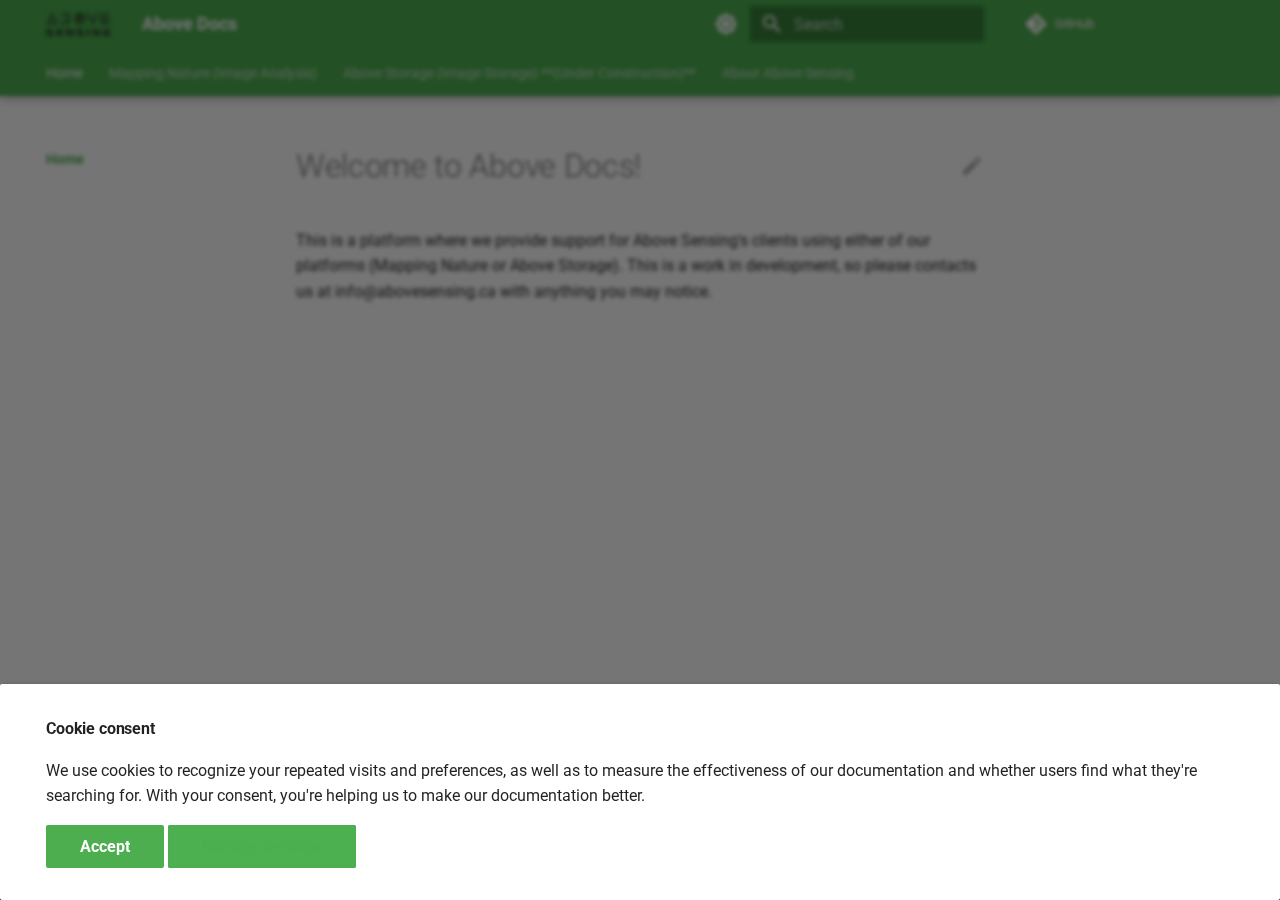
<file: index.html>
<!doctype html>
<html lang="en" class="no-js">
  <head>
    
      <meta charset="utf-8">
      <meta name="viewport" content="width=device-width,initial-scale=1">
      
        <meta name="description" content="This is the documentation page for Above Sensing's platforms Mapping Nature and Above Storage.">
      
      
        <meta name="author" content="Above Sensing Team">
      
      
        <link rel="canonical" href="https://docs.mappingnature.ca/">
      
      <link rel="icon" href="assets/images/favicon.png">
      <meta name="generator" content="mkdocs-1.3.1, mkdocs-material-8.4.1">
    
    
      
        <title>Above Docs</title>
      
    
    
      <link rel="stylesheet" href="assets/stylesheets/main.69437709.min.css">
      
        
        <link rel="stylesheet" href="assets/stylesheets/palette.cbb835fc.min.css">
        
      
      
    
    
    
      
        
        
        <link rel="preconnect" href="https://fonts.gstatic.com" crossorigin>
        <link rel="stylesheet" href="https://fonts.googleapis.com/css?family=Roboto:300,300i,400,400i,700,700i%7CRoboto+Mono:400,400i,700,700i&display=fallback">
        <style>:root{--md-text-font:"Roboto";--md-code-font:"Roboto Mono"}</style>
      
    
    
      <link rel="stylesheet" href="stylesheets/extra.css">
    
    <script>__md_scope=new URL(".",location),__md_hash=e=>[...e].reduce((e,_)=>(e<<5)-e+_.charCodeAt(0),0),__md_get=(e,_=localStorage,t=__md_scope)=>JSON.parse(_.getItem(t.pathname+"."+e)),__md_set=(e,_,t=localStorage,a=__md_scope)=>{try{t.setItem(a.pathname+"."+e,JSON.stringify(_))}catch(e){}}</script>
    
      

    
    
  </head>
  
  
    
    
      
    
    
    
    
    <body dir="ltr" data-md-color-scheme="default" data-md-color-primary="green" data-md-color-accent="teal">
  
    
    
      <script>var palette=__md_get("__palette");if(palette&&"object"==typeof palette.color)for(var key of Object.keys(palette.color))document.body.setAttribute("data-md-color-"+key,palette.color[key])</script>
    
    <input class="md-toggle" data-md-toggle="drawer" type="checkbox" id="__drawer" autocomplete="off">
    <input class="md-toggle" data-md-toggle="search" type="checkbox" id="__search" autocomplete="off">
    <label class="md-overlay" for="__drawer"></label>
    <div data-md-component="skip">
      
        
        <a href="#welcome-to-above-docs" class="md-skip">
          Skip to content
        </a>
      
    </div>
    <div data-md-component="announce">
      
    </div>
    
    
      

  

<header class="md-header md-header--lifted" data-md-component="header">
  <nav class="md-header__inner md-grid" aria-label="Header">
    <a href="." title="Above Docs" class="md-header__button md-logo" aria-label="Above Docs" data-md-component="logo">
      
  <img src="assets/logo.png" alt="logo">

    </a>
    <label class="md-header__button md-icon" for="__drawer">
      <svg xmlns="http://www.w3.org/2000/svg" viewBox="0 0 24 24"><path d="M3 6h18v2H3V6m0 5h18v2H3v-2m0 5h18v2H3v-2Z"/></svg>
    </label>
    <div class="md-header__title" data-md-component="header-title">
      <div class="md-header__ellipsis">
        <div class="md-header__topic">
          <span class="md-ellipsis">
            Above Docs
          </span>
        </div>
        <div class="md-header__topic" data-md-component="header-topic">
          <span class="md-ellipsis">
            
              Home
            
          </span>
        </div>
      </div>
    </div>
    
      <form class="md-header__option" data-md-component="palette">
        
          
          
          <input class="md-option" data-md-color-media="" data-md-color-scheme="default" data-md-color-primary="green" data-md-color-accent="teal"  aria-label="Switch to dark mode"  type="radio" name="__palette" id="__palette_1">
          
            <label class="md-header__button md-icon" title="Switch to dark mode" for="__palette_2" hidden>
              <svg xmlns="http://www.w3.org/2000/svg" viewBox="0 0 24 24"><path d="M12 8a4 4 0 0 0-4 4 4 4 0 0 0 4 4 4 4 0 0 0 4-4 4 4 0 0 0-4-4m0 10a6 6 0 0 1-6-6 6 6 0 0 1 6-6 6 6 0 0 1 6 6 6 6 0 0 1-6 6m8-9.31V4h-4.69L12 .69 8.69 4H4v4.69L.69 12 4 15.31V20h4.69L12 23.31 15.31 20H20v-4.69L23.31 12 20 8.69Z"/></svg>
            </label>
          
        
          
          
          <input class="md-option" data-md-color-media="" data-md-color-scheme="slate" data-md-color-primary="green" data-md-color-accent="teal"  aria-label="Switch to light mode"  type="radio" name="__palette" id="__palette_2">
          
            <label class="md-header__button md-icon" title="Switch to light mode" for="__palette_1" hidden>
              <svg xmlns="http://www.w3.org/2000/svg" viewBox="0 0 24 24"><path d="M12 18c-.89 0-1.74-.2-2.5-.55C11.56 16.5 13 14.42 13 12c0-2.42-1.44-4.5-3.5-5.45C10.26 6.2 11.11 6 12 6a6 6 0 0 1 6 6 6 6 0 0 1-6 6m8-9.31V4h-4.69L12 .69 8.69 4H4v4.69L.69 12 4 15.31V20h4.69L12 23.31 15.31 20H20v-4.69L23.31 12 20 8.69Z"/></svg>
            </label>
          
        
      </form>
    
    
    
      <label class="md-header__button md-icon" for="__search">
        <svg xmlns="http://www.w3.org/2000/svg" viewBox="0 0 24 24"><path d="M9.5 3A6.5 6.5 0 0 1 16 9.5c0 1.61-.59 3.09-1.56 4.23l.27.27h.79l5 5-1.5 1.5-5-5v-.79l-.27-.27A6.516 6.516 0 0 1 9.5 16 6.5 6.5 0 0 1 3 9.5 6.5 6.5 0 0 1 9.5 3m0 2C7 5 5 7 5 9.5S7 14 9.5 14 14 12 14 9.5 12 5 9.5 5Z"/></svg>
      </label>
      <div class="md-search" data-md-component="search" role="dialog">
  <label class="md-search__overlay" for="__search"></label>
  <div class="md-search__inner" role="search">
    <form class="md-search__form" name="search">
      <input type="text" class="md-search__input" name="query" aria-label="Search" placeholder="Search" autocapitalize="off" autocorrect="off" autocomplete="off" spellcheck="false" data-md-component="search-query" required>
      <label class="md-search__icon md-icon" for="__search">
        <svg xmlns="http://www.w3.org/2000/svg" viewBox="0 0 24 24"><path d="M9.5 3A6.5 6.5 0 0 1 16 9.5c0 1.61-.59 3.09-1.56 4.23l.27.27h.79l5 5-1.5 1.5-5-5v-.79l-.27-.27A6.516 6.516 0 0 1 9.5 16 6.5 6.5 0 0 1 3 9.5 6.5 6.5 0 0 1 9.5 3m0 2C7 5 5 7 5 9.5S7 14 9.5 14 14 12 14 9.5 12 5 9.5 5Z"/></svg>
        <svg xmlns="http://www.w3.org/2000/svg" viewBox="0 0 24 24"><path d="M20 11v2H8l5.5 5.5-1.42 1.42L4.16 12l7.92-7.92L13.5 5.5 8 11h12Z"/></svg>
      </label>
      <nav class="md-search__options" aria-label="Search">
        
        <button type="reset" class="md-search__icon md-icon" aria-label="Clear" tabindex="-1">
          <svg xmlns="http://www.w3.org/2000/svg" viewBox="0 0 24 24"><path d="M19 6.41 17.59 5 12 10.59 6.41 5 5 6.41 10.59 12 5 17.59 6.41 19 12 13.41 17.59 19 19 17.59 13.41 12 19 6.41Z"/></svg>
        </button>
      </nav>
      
    </form>
    <div class="md-search__output">
      <div class="md-search__scrollwrap" data-md-scrollfix>
        <div class="md-search-result" data-md-component="search-result">
          <div class="md-search-result__meta">
            Initializing search
          </div>
          <ol class="md-search-result__list"></ol>
        </div>
      </div>
    </div>
  </div>
</div>
    
    
      <div class="md-header__source">
        <a href="https://github.com/AboveSensing/mappingnature-docs.git" title="Go to repository" class="md-source" data-md-component="source">
  <div class="md-source__icon md-icon">
    
    <svg xmlns="http://www.w3.org/2000/svg" viewBox="0 0 448 512"><!--! Font Awesome Free 6.1.2 by @fontawesome - https://fontawesome.com License - https://fontawesome.com/license/free (Icons: CC BY 4.0, Fonts: SIL OFL 1.1, Code: MIT License) Copyright 2022 Fonticons, Inc.--><path d="M439.55 236.05 244 40.45a28.87 28.87 0 0 0-40.81 0l-40.66 40.63 51.52 51.52c27.06-9.14 52.68 16.77 43.39 43.68l49.66 49.66c34.23-11.8 61.18 31 35.47 56.69-26.49 26.49-70.21-2.87-56-37.34L240.22 199v121.85c25.3 12.54 22.26 41.85 9.08 55a34.34 34.34 0 0 1-48.55 0c-17.57-17.6-11.07-46.91 11.25-56v-123c-20.8-8.51-24.6-30.74-18.64-45L142.57 101 8.45 235.14a28.86 28.86 0 0 0 0 40.81l195.61 195.6a28.86 28.86 0 0 0 40.8 0l194.69-194.69a28.86 28.86 0 0 0 0-40.81z"/></svg>
  </div>
  <div class="md-source__repository">
    GitHub
  </div>
</a>
      </div>
    
  </nav>
  
    
      
<nav class="md-tabs" aria-label="Tabs" data-md-component="tabs">
  <div class="md-tabs__inner md-grid">
    <ul class="md-tabs__list">
      
        
  
  
    
  


  <li class="md-tabs__item">
    <a href="." class="md-tabs__link md-tabs__link--active">
      Home
    </a>
  </li>

      
        
  
  


  
  
  
    <li class="md-tabs__item">
      <a href="mappingnature/mappingnature/" class="md-tabs__link">
        Mapping Nature (Image Analysis)
      </a>
    </li>
  

      
        
  
  


  
  
  
    <li class="md-tabs__item">
      <a href="abovestorage/abovestorage/" class="md-tabs__link">
        Above Storage (Image Storage) **(Under Construction)**
      </a>
    </li>
  

      
        
  
  


  <li class="md-tabs__item">
    <a href="above_sensing/" class="md-tabs__link">
      About Above Sensing
    </a>
  </li>

      
    </ul>
  </div>
</nav>
    
  
</header>
    
    <div class="md-container" data-md-component="container">
      
      
        
      
      <main class="md-main" data-md-component="main">
        <div class="md-main__inner md-grid">
          
            
              
              <div class="md-sidebar md-sidebar--primary" data-md-component="sidebar" data-md-type="navigation" >
                <div class="md-sidebar__scrollwrap">
                  <div class="md-sidebar__inner">
                    

  


<nav class="md-nav md-nav--primary md-nav--lifted" aria-label="Navigation" data-md-level="0">
  <label class="md-nav__title" for="__drawer">
    <a href="." title="Above Docs" class="md-nav__button md-logo" aria-label="Above Docs" data-md-component="logo">
      
  <img src="assets/logo.png" alt="logo">

    </a>
    Above Docs
  </label>
  
    <div class="md-nav__source">
      <a href="https://github.com/AboveSensing/mappingnature-docs.git" title="Go to repository" class="md-source" data-md-component="source">
  <div class="md-source__icon md-icon">
    
    <svg xmlns="http://www.w3.org/2000/svg" viewBox="0 0 448 512"><!--! Font Awesome Free 6.1.2 by @fontawesome - https://fontawesome.com License - https://fontawesome.com/license/free (Icons: CC BY 4.0, Fonts: SIL OFL 1.1, Code: MIT License) Copyright 2022 Fonticons, Inc.--><path d="M439.55 236.05 244 40.45a28.87 28.87 0 0 0-40.81 0l-40.66 40.63 51.52 51.52c27.06-9.14 52.68 16.77 43.39 43.68l49.66 49.66c34.23-11.8 61.18 31 35.47 56.69-26.49 26.49-70.21-2.87-56-37.34L240.22 199v121.85c25.3 12.54 22.26 41.85 9.08 55a34.34 34.34 0 0 1-48.55 0c-17.57-17.6-11.07-46.91 11.25-56v-123c-20.8-8.51-24.6-30.74-18.64-45L142.57 101 8.45 235.14a28.86 28.86 0 0 0 0 40.81l195.61 195.6a28.86 28.86 0 0 0 40.8 0l194.69-194.69a28.86 28.86 0 0 0 0-40.81z"/></svg>
  </div>
  <div class="md-source__repository">
    GitHub
  </div>
</a>
    </div>
  
  <ul class="md-nav__list" data-md-scrollfix>
    
      
      
      

  
  
    
  
  
    <li class="md-nav__item md-nav__item--active">
      
      <input class="md-nav__toggle md-toggle" data-md-toggle="toc" type="checkbox" id="__toc">
      
      
        
      
      
      <a href="." class="md-nav__link md-nav__link--active">
        Home
      </a>
      
    </li>
  

    
      
      
      

  
  
  
    
    <li class="md-nav__item md-nav__item--nested">
      
      
        <input class="md-nav__toggle md-toggle" data-md-toggle="__nav_2" type="checkbox" id="__nav_2" >
      
      
      
      
        <label class="md-nav__link" for="__nav_2">
          Mapping Nature (Image Analysis)
          <span class="md-nav__icon md-icon"></span>
        </label>
      
      <nav class="md-nav" aria-label="Mapping Nature (Image Analysis)" data-md-level="1">
        <label class="md-nav__title" for="__nav_2">
          <span class="md-nav__icon md-icon"></span>
          Mapping Nature (Image Analysis)
        </label>
        <ul class="md-nav__list" data-md-scrollfix>
          
            
              
  
  
  
    <li class="md-nav__item">
      <a href="mappingnature/mappingnature/" class="md-nav__link">
        Overview
      </a>
    </li>
  

            
          
            
              
  
  
  
    
    <li class="md-nav__item md-nav__item--nested">
      
      
        <input class="md-nav__toggle md-toggle" data-md-toggle="__nav_2_2" type="checkbox" id="__nav_2_2" >
      
      
      
      
        <label class="md-nav__link" for="__nav_2_2">
          Getting Started
          <span class="md-nav__icon md-icon"></span>
        </label>
      
      <nav class="md-nav" aria-label="Getting Started" data-md-level="2">
        <label class="md-nav__title" for="__nav_2_2">
          <span class="md-nav__icon md-icon"></span>
          Getting Started
        </label>
        <ul class="md-nav__list" data-md-scrollfix>
          
            
              
  
  
  
    <li class="md-nav__item">
      <a href="mappingnature/gettingstarted/gettingstarted/" class="md-nav__link">
        Introduction
      </a>
    </li>
  

            
          
            
              
  
  
  
    <li class="md-nav__item">
      <a href="mappingnature/gettingstarted/tutorial1/" class="md-nav__link">
        Tutorial 1
      </a>
    </li>
  

            
          
        </ul>
      </nav>
    </li>
  

            
          
        </ul>
      </nav>
    </li>
  

    
      
      
      

  
  
  
    
    <li class="md-nav__item md-nav__item--nested">
      
      
        <input class="md-nav__toggle md-toggle" data-md-toggle="__nav_3" type="checkbox" id="__nav_3" >
      
      
      
      
        <label class="md-nav__link" for="__nav_3">
          Above Storage (Image Storage) **(Under Construction)**
          <span class="md-nav__icon md-icon"></span>
        </label>
      
      <nav class="md-nav" aria-label="Above Storage (Image Storage) **(Under Construction)**" data-md-level="1">
        <label class="md-nav__title" for="__nav_3">
          <span class="md-nav__icon md-icon"></span>
          Above Storage (Image Storage) **(Under Construction)**
        </label>
        <ul class="md-nav__list" data-md-scrollfix>
          
            
              
  
  
  
    <li class="md-nav__item">
      <a href="abovestorage/abovestorage/" class="md-nav__link">
        Overview
      </a>
    </li>
  

            
          
            
              
  
  
  
    
    <li class="md-nav__item md-nav__item--nested">
      
      
        <input class="md-nav__toggle md-toggle" data-md-toggle="__nav_3_2" type="checkbox" id="__nav_3_2" >
      
      
      
      
        <label class="md-nav__link" for="__nav_3_2">
          Getting Started
          <span class="md-nav__icon md-icon"></span>
        </label>
      
      <nav class="md-nav" aria-label="Getting Started" data-md-level="2">
        <label class="md-nav__title" for="__nav_3_2">
          <span class="md-nav__icon md-icon"></span>
          Getting Started
        </label>
        <ul class="md-nav__list" data-md-scrollfix>
          
            
              
  
  
  
    <li class="md-nav__item">
      <a href="abovestorage/gettingstarted/" class="md-nav__link">
        Introduction
      </a>
    </li>
  

            
          
            
              
  
  
  
    <li class="md-nav__item">
      <a href="abovestorage/tutorial1/" class="md-nav__link">
        Tutorial 1
      </a>
    </li>
  

            
          
        </ul>
      </nav>
    </li>
  

            
          
        </ul>
      </nav>
    </li>
  

    
      
      
      

  
  
  
    <li class="md-nav__item">
      <a href="above_sensing/" class="md-nav__link">
        About Above Sensing
      </a>
    </li>
  

    
  </ul>
</nav>
                  </div>
                </div>
              </div>
            
            
              
              <div class="md-sidebar md-sidebar--secondary" data-md-component="sidebar" data-md-type="toc" >
                <div class="md-sidebar__scrollwrap">
                  <div class="md-sidebar__inner">
                    

<nav class="md-nav md-nav--secondary" aria-label="Table of contents">
  
  
  
    
  
  
</nav>
                  </div>
                </div>
              </div>
            
          
          <div class="md-content" data-md-component="content">
            <article class="md-content__inner md-typeset">
              
                
  <a href="https://github.com/AboveSensing/mappingnature-docs.git/edit/master/docs/index.md" title="Edit this page" class="md-content__button md-icon">
    <svg xmlns="http://www.w3.org/2000/svg" viewBox="0 0 24 24"><path d="M20.71 7.04c.39-.39.39-1.04 0-1.41l-2.34-2.34c-.37-.39-1.02-.39-1.41 0l-1.84 1.83 3.75 3.75M3 17.25V21h3.75L17.81 9.93l-3.75-3.75L3 17.25Z"/></svg>
  </a>



<h1 id="welcome-to-above-docs">Welcome to Above Docs!</h1>
<p>This is a platform where we provide support for Above Sensing's clients using either of our platforms (Mapping Nature or Above Storage).
This is a work in development, so please contacts us at info@abovesensing.ca with anything you may notice.</p>




              
            </article>
            
          </div>
        </div>
        
      </main>
      
        <footer class="md-footer">
  
    
    <nav class="md-footer__inner md-grid" aria-label="Footer" >
      
      
        
        <a href="mappingnature/mappingnature/" class="md-footer__link md-footer__link--next" aria-label="Next: Overview" rel="next">
          <div class="md-footer__title">
            <div class="md-ellipsis">
              <span class="md-footer__direction">
                Next
              </span>
              Overview
            </div>
          </div>
          <div class="md-footer__button md-icon">
            <svg xmlns="http://www.w3.org/2000/svg" viewBox="0 0 24 24"><path d="M4 11v2h12l-5.5 5.5 1.42 1.42L19.84 12l-7.92-7.92L10.5 5.5 16 11H4Z"/></svg>
          </div>
        </a>
      
    </nav>
  
  <div class="md-footer-meta md-typeset">
    <div class="md-footer-meta__inner md-grid">
      <div class="md-copyright">
  
  
    Made with
    <a href="https://squidfunk.github.io/mkdocs-material/" target="_blank" rel="noopener">
      Material for MkDocs
    </a>
  
</div>
      
    </div>
  </div>
</footer>
      
    </div>
    <div class="md-dialog" data-md-component="dialog">
      <div class="md-dialog__inner md-typeset"></div>
    </div>
    
      <div class="md-consent" data-md-component="consent" id="__consent" hidden>
        <div class="md-consent__overlay"></div>
        <aside class="md-consent__inner">
          <form class="md-consent__form md-grid md-typeset" name="consent">
            




  

<h4>Cookie consent</h4>
<p>We use cookies to recognize your repeated visits and preferences, as well as to measure the effectiveness of our documentation and whether users find what they're searching for. With your consent, you're helping us to make our documentation better.</p>
<input type="checkbox" class="md-toggle" id="__settings">
<div class="md-consent__settings">
  <ul class="task-list">
    
  </ul>
</div>
<div class="md-consent__controls">
  
    
      <button class="md-button md-button--primary">Accept</button>
    
    
    
  
    
    
    
      <label class="md-button" for="__settings">Manage settings</label>
    
  
</div>
          </form>
        </aside>
      </div>
      <script>var consent=__md_get("__consent");if(consent)for(var input of document.forms.consent.elements)input.name&&(input.checked=consent[input.name]||!1);else"file:"!==location.protocol&&setTimeout(function(){document.querySelector("[data-md-component=consent]").hidden=!1},250);var action,form=document.forms.consent;for(action of["submit","reset"])form.addEventListener(action,function(e){if(e.preventDefault(),"reset"===e.type)for(var n of document.forms.consent.elements)n.name&&(n.checked=!1);console.log(new FormData(form)),__md_set("__consent",Object.fromEntries(Array.from(new FormData(form).keys()).map(function(e){return[e,!0]}))),location.hash="",location.reload()})</script>
    
    <script id="__config" type="application/json">{"base": ".", "features": ["navigation.tabs", "navigation.tabs.sticky", null], "search": "assets/javascripts/workers/search.ecf98df9.min.js", "translations": {"clipboard.copied": "Copied to clipboard", "clipboard.copy": "Copy to clipboard", "search.config.lang": "en", "search.config.pipeline": "trimmer, stopWordFilter", "search.config.separator": "[\\s\\-]+", "search.placeholder": "Search", "search.result.more.one": "1 more on this page", "search.result.more.other": "# more on this page", "search.result.none": "No matching documents", "search.result.one": "1 matching document", "search.result.other": "# matching documents", "search.result.placeholder": "Type to start searching", "search.result.term.missing": "Missing", "select.version.title": "Select version"}}</script>
    
    
      <script src="assets/javascripts/bundle.9c69f0bc.min.js"></script>
      
    
  </body>
</html>
</file>
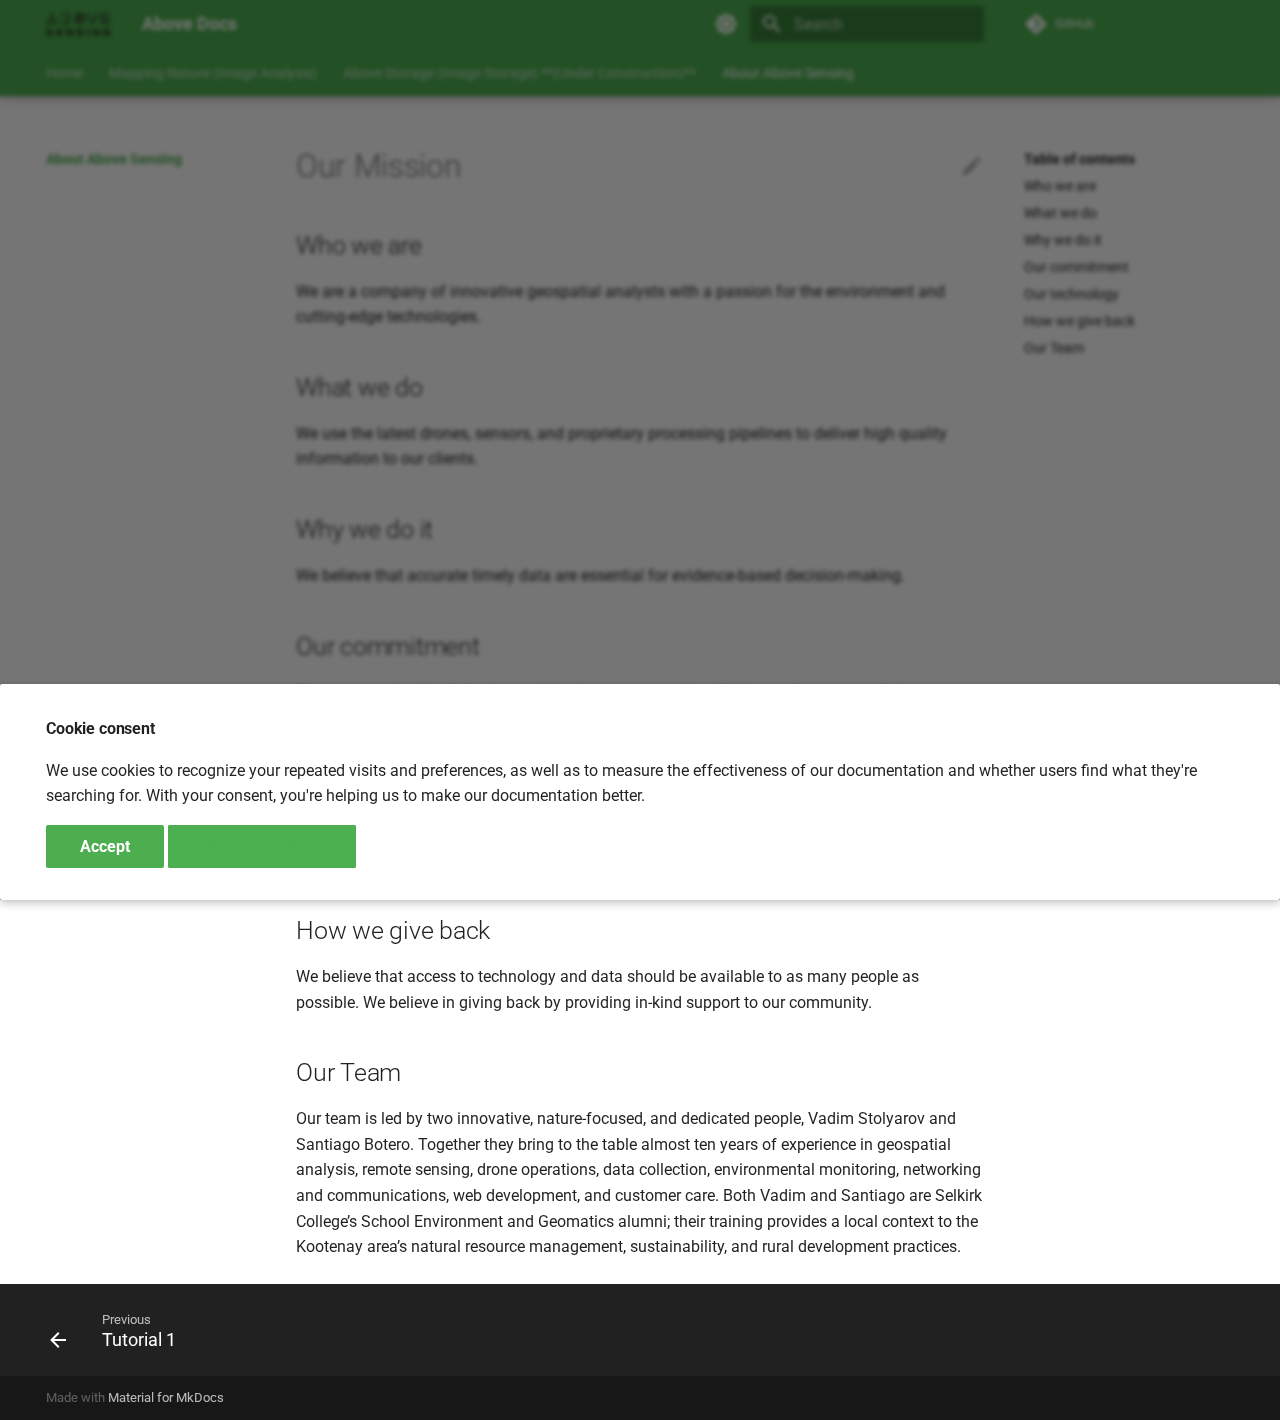
<file: above_sensing/index.html>
<!doctype html>
<html lang="en" class="no-js">
  <head>
    
      <meta charset="utf-8">
      <meta name="viewport" content="width=device-width,initial-scale=1">
      
        <meta name="description" content="This is the documentation page for Above Sensing's platforms Mapping Nature and Above Storage.">
      
      
        <meta name="author" content="Above Sensing Team">
      
      
        <link rel="canonical" href="https://docs.mappingnature.ca/above_sensing/">
      
      <link rel="icon" href="../assets/images/favicon.png">
      <meta name="generator" content="mkdocs-1.3.1, mkdocs-material-8.4.1">
    
    
      
        <title>About Above Sensing - Above Docs</title>
      
    
    
      <link rel="stylesheet" href="../assets/stylesheets/main.69437709.min.css">
      
        
        <link rel="stylesheet" href="../assets/stylesheets/palette.cbb835fc.min.css">
        
      
      
    
    
    
      
        
        
        <link rel="preconnect" href="https://fonts.gstatic.com" crossorigin>
        <link rel="stylesheet" href="https://fonts.googleapis.com/css?family=Roboto:300,300i,400,400i,700,700i%7CRoboto+Mono:400,400i,700,700i&display=fallback">
        <style>:root{--md-text-font:"Roboto";--md-code-font:"Roboto Mono"}</style>
      
    
    
      <link rel="stylesheet" href="../stylesheets/extra.css">
    
    <script>__md_scope=new URL("..",location),__md_hash=e=>[...e].reduce((e,_)=>(e<<5)-e+_.charCodeAt(0),0),__md_get=(e,_=localStorage,t=__md_scope)=>JSON.parse(_.getItem(t.pathname+"."+e)),__md_set=(e,_,t=localStorage,a=__md_scope)=>{try{t.setItem(a.pathname+"."+e,JSON.stringify(_))}catch(e){}}</script>
    
      

    
    
  </head>
  
  
    
    
      
    
    
    
    
    <body dir="ltr" data-md-color-scheme="default" data-md-color-primary="green" data-md-color-accent="teal">
  
    
    
      <script>var palette=__md_get("__palette");if(palette&&"object"==typeof palette.color)for(var key of Object.keys(palette.color))document.body.setAttribute("data-md-color-"+key,palette.color[key])</script>
    
    <input class="md-toggle" data-md-toggle="drawer" type="checkbox" id="__drawer" autocomplete="off">
    <input class="md-toggle" data-md-toggle="search" type="checkbox" id="__search" autocomplete="off">
    <label class="md-overlay" for="__drawer"></label>
    <div data-md-component="skip">
      
        
        <a href="#our-mission" class="md-skip">
          Skip to content
        </a>
      
    </div>
    <div data-md-component="announce">
      
    </div>
    
    
      

  

<header class="md-header md-header--lifted" data-md-component="header">
  <nav class="md-header__inner md-grid" aria-label="Header">
    <a href=".." title="Above Docs" class="md-header__button md-logo" aria-label="Above Docs" data-md-component="logo">
      
  <img src="../assets/logo.png" alt="logo">

    </a>
    <label class="md-header__button md-icon" for="__drawer">
      <svg xmlns="http://www.w3.org/2000/svg" viewBox="0 0 24 24"><path d="M3 6h18v2H3V6m0 5h18v2H3v-2m0 5h18v2H3v-2Z"/></svg>
    </label>
    <div class="md-header__title" data-md-component="header-title">
      <div class="md-header__ellipsis">
        <div class="md-header__topic">
          <span class="md-ellipsis">
            Above Docs
          </span>
        </div>
        <div class="md-header__topic" data-md-component="header-topic">
          <span class="md-ellipsis">
            
              About Above Sensing
            
          </span>
        </div>
      </div>
    </div>
    
      <form class="md-header__option" data-md-component="palette">
        
          
          
          <input class="md-option" data-md-color-media="" data-md-color-scheme="default" data-md-color-primary="green" data-md-color-accent="teal"  aria-label="Switch to dark mode"  type="radio" name="__palette" id="__palette_1">
          
            <label class="md-header__button md-icon" title="Switch to dark mode" for="__palette_2" hidden>
              <svg xmlns="http://www.w3.org/2000/svg" viewBox="0 0 24 24"><path d="M12 8a4 4 0 0 0-4 4 4 4 0 0 0 4 4 4 4 0 0 0 4-4 4 4 0 0 0-4-4m0 10a6 6 0 0 1-6-6 6 6 0 0 1 6-6 6 6 0 0 1 6 6 6 6 0 0 1-6 6m8-9.31V4h-4.69L12 .69 8.69 4H4v4.69L.69 12 4 15.31V20h4.69L12 23.31 15.31 20H20v-4.69L23.31 12 20 8.69Z"/></svg>
            </label>
          
        
          
          
          <input class="md-option" data-md-color-media="" data-md-color-scheme="slate" data-md-color-primary="green" data-md-color-accent="teal"  aria-label="Switch to light mode"  type="radio" name="__palette" id="__palette_2">
          
            <label class="md-header__button md-icon" title="Switch to light mode" for="__palette_1" hidden>
              <svg xmlns="http://www.w3.org/2000/svg" viewBox="0 0 24 24"><path d="M12 18c-.89 0-1.74-.2-2.5-.55C11.56 16.5 13 14.42 13 12c0-2.42-1.44-4.5-3.5-5.45C10.26 6.2 11.11 6 12 6a6 6 0 0 1 6 6 6 6 0 0 1-6 6m8-9.31V4h-4.69L12 .69 8.69 4H4v4.69L.69 12 4 15.31V20h4.69L12 23.31 15.31 20H20v-4.69L23.31 12 20 8.69Z"/></svg>
            </label>
          
        
      </form>
    
    
    
      <label class="md-header__button md-icon" for="__search">
        <svg xmlns="http://www.w3.org/2000/svg" viewBox="0 0 24 24"><path d="M9.5 3A6.5 6.5 0 0 1 16 9.5c0 1.61-.59 3.09-1.56 4.23l.27.27h.79l5 5-1.5 1.5-5-5v-.79l-.27-.27A6.516 6.516 0 0 1 9.5 16 6.5 6.5 0 0 1 3 9.5 6.5 6.5 0 0 1 9.5 3m0 2C7 5 5 7 5 9.5S7 14 9.5 14 14 12 14 9.5 12 5 9.5 5Z"/></svg>
      </label>
      <div class="md-search" data-md-component="search" role="dialog">
  <label class="md-search__overlay" for="__search"></label>
  <div class="md-search__inner" role="search">
    <form class="md-search__form" name="search">
      <input type="text" class="md-search__input" name="query" aria-label="Search" placeholder="Search" autocapitalize="off" autocorrect="off" autocomplete="off" spellcheck="false" data-md-component="search-query" required>
      <label class="md-search__icon md-icon" for="__search">
        <svg xmlns="http://www.w3.org/2000/svg" viewBox="0 0 24 24"><path d="M9.5 3A6.5 6.5 0 0 1 16 9.5c0 1.61-.59 3.09-1.56 4.23l.27.27h.79l5 5-1.5 1.5-5-5v-.79l-.27-.27A6.516 6.516 0 0 1 9.5 16 6.5 6.5 0 0 1 3 9.5 6.5 6.5 0 0 1 9.5 3m0 2C7 5 5 7 5 9.5S7 14 9.5 14 14 12 14 9.5 12 5 9.5 5Z"/></svg>
        <svg xmlns="http://www.w3.org/2000/svg" viewBox="0 0 24 24"><path d="M20 11v2H8l5.5 5.5-1.42 1.42L4.16 12l7.92-7.92L13.5 5.5 8 11h12Z"/></svg>
      </label>
      <nav class="md-search__options" aria-label="Search">
        
        <button type="reset" class="md-search__icon md-icon" aria-label="Clear" tabindex="-1">
          <svg xmlns="http://www.w3.org/2000/svg" viewBox="0 0 24 24"><path d="M19 6.41 17.59 5 12 10.59 6.41 5 5 6.41 10.59 12 5 17.59 6.41 19 12 13.41 17.59 19 19 17.59 13.41 12 19 6.41Z"/></svg>
        </button>
      </nav>
      
    </form>
    <div class="md-search__output">
      <div class="md-search__scrollwrap" data-md-scrollfix>
        <div class="md-search-result" data-md-component="search-result">
          <div class="md-search-result__meta">
            Initializing search
          </div>
          <ol class="md-search-result__list"></ol>
        </div>
      </div>
    </div>
  </div>
</div>
    
    
      <div class="md-header__source">
        <a href="https://github.com/AboveSensing/mappingnature-docs.git" title="Go to repository" class="md-source" data-md-component="source">
  <div class="md-source__icon md-icon">
    
    <svg xmlns="http://www.w3.org/2000/svg" viewBox="0 0 448 512"><!--! Font Awesome Free 6.1.2 by @fontawesome - https://fontawesome.com License - https://fontawesome.com/license/free (Icons: CC BY 4.0, Fonts: SIL OFL 1.1, Code: MIT License) Copyright 2022 Fonticons, Inc.--><path d="M439.55 236.05 244 40.45a28.87 28.87 0 0 0-40.81 0l-40.66 40.63 51.52 51.52c27.06-9.14 52.68 16.77 43.39 43.68l49.66 49.66c34.23-11.8 61.18 31 35.47 56.69-26.49 26.49-70.21-2.87-56-37.34L240.22 199v121.85c25.3 12.54 22.26 41.85 9.08 55a34.34 34.34 0 0 1-48.55 0c-17.57-17.6-11.07-46.91 11.25-56v-123c-20.8-8.51-24.6-30.74-18.64-45L142.57 101 8.45 235.14a28.86 28.86 0 0 0 0 40.81l195.61 195.6a28.86 28.86 0 0 0 40.8 0l194.69-194.69a28.86 28.86 0 0 0 0-40.81z"/></svg>
  </div>
  <div class="md-source__repository">
    GitHub
  </div>
</a>
      </div>
    
  </nav>
  
    
      
<nav class="md-tabs" aria-label="Tabs" data-md-component="tabs">
  <div class="md-tabs__inner md-grid">
    <ul class="md-tabs__list">
      
        
  
  


  <li class="md-tabs__item">
    <a href=".." class="md-tabs__link">
      Home
    </a>
  </li>

      
        
  
  


  
  
  
    <li class="md-tabs__item">
      <a href="../mappingnature/mappingnature/" class="md-tabs__link">
        Mapping Nature (Image Analysis)
      </a>
    </li>
  

      
        
  
  


  
  
  
    <li class="md-tabs__item">
      <a href="../abovestorage/abovestorage/" class="md-tabs__link">
        Above Storage (Image Storage) **(Under Construction)**
      </a>
    </li>
  

      
        
  
  
    
  


  <li class="md-tabs__item">
    <a href="./" class="md-tabs__link md-tabs__link--active">
      About Above Sensing
    </a>
  </li>

      
    </ul>
  </div>
</nav>
    
  
</header>
    
    <div class="md-container" data-md-component="container">
      
      
        
      
      <main class="md-main" data-md-component="main">
        <div class="md-main__inner md-grid">
          
            
              
              <div class="md-sidebar md-sidebar--primary" data-md-component="sidebar" data-md-type="navigation" >
                <div class="md-sidebar__scrollwrap">
                  <div class="md-sidebar__inner">
                    

  


<nav class="md-nav md-nav--primary md-nav--lifted" aria-label="Navigation" data-md-level="0">
  <label class="md-nav__title" for="__drawer">
    <a href=".." title="Above Docs" class="md-nav__button md-logo" aria-label="Above Docs" data-md-component="logo">
      
  <img src="../assets/logo.png" alt="logo">

    </a>
    Above Docs
  </label>
  
    <div class="md-nav__source">
      <a href="https://github.com/AboveSensing/mappingnature-docs.git" title="Go to repository" class="md-source" data-md-component="source">
  <div class="md-source__icon md-icon">
    
    <svg xmlns="http://www.w3.org/2000/svg" viewBox="0 0 448 512"><!--! Font Awesome Free 6.1.2 by @fontawesome - https://fontawesome.com License - https://fontawesome.com/license/free (Icons: CC BY 4.0, Fonts: SIL OFL 1.1, Code: MIT License) Copyright 2022 Fonticons, Inc.--><path d="M439.55 236.05 244 40.45a28.87 28.87 0 0 0-40.81 0l-40.66 40.63 51.52 51.52c27.06-9.14 52.68 16.77 43.39 43.68l49.66 49.66c34.23-11.8 61.18 31 35.47 56.69-26.49 26.49-70.21-2.87-56-37.34L240.22 199v121.85c25.3 12.54 22.26 41.85 9.08 55a34.34 34.34 0 0 1-48.55 0c-17.57-17.6-11.07-46.91 11.25-56v-123c-20.8-8.51-24.6-30.74-18.64-45L142.57 101 8.45 235.14a28.86 28.86 0 0 0 0 40.81l195.61 195.6a28.86 28.86 0 0 0 40.8 0l194.69-194.69a28.86 28.86 0 0 0 0-40.81z"/></svg>
  </div>
  <div class="md-source__repository">
    GitHub
  </div>
</a>
    </div>
  
  <ul class="md-nav__list" data-md-scrollfix>
    
      
      
      

  
  
  
    <li class="md-nav__item">
      <a href=".." class="md-nav__link">
        Home
      </a>
    </li>
  

    
      
      
      

  
  
  
    
    <li class="md-nav__item md-nav__item--nested">
      
      
        <input class="md-nav__toggle md-toggle" data-md-toggle="__nav_2" type="checkbox" id="__nav_2" >
      
      
      
      
        <label class="md-nav__link" for="__nav_2">
          Mapping Nature (Image Analysis)
          <span class="md-nav__icon md-icon"></span>
        </label>
      
      <nav class="md-nav" aria-label="Mapping Nature (Image Analysis)" data-md-level="1">
        <label class="md-nav__title" for="__nav_2">
          <span class="md-nav__icon md-icon"></span>
          Mapping Nature (Image Analysis)
        </label>
        <ul class="md-nav__list" data-md-scrollfix>
          
            
              
  
  
  
    <li class="md-nav__item">
      <a href="../mappingnature/mappingnature/" class="md-nav__link">
        Overview
      </a>
    </li>
  

            
          
            
              
  
  
  
    
    <li class="md-nav__item md-nav__item--nested">
      
      
        <input class="md-nav__toggle md-toggle" data-md-toggle="__nav_2_2" type="checkbox" id="__nav_2_2" >
      
      
      
      
        <label class="md-nav__link" for="__nav_2_2">
          Getting Started
          <span class="md-nav__icon md-icon"></span>
        </label>
      
      <nav class="md-nav" aria-label="Getting Started" data-md-level="2">
        <label class="md-nav__title" for="__nav_2_2">
          <span class="md-nav__icon md-icon"></span>
          Getting Started
        </label>
        <ul class="md-nav__list" data-md-scrollfix>
          
            
              
  
  
  
    <li class="md-nav__item">
      <a href="../mappingnature/gettingstarted/gettingstarted/" class="md-nav__link">
        Introduction
      </a>
    </li>
  

            
          
            
              
  
  
  
    <li class="md-nav__item">
      <a href="../mappingnature/gettingstarted/tutorial1/" class="md-nav__link">
        Tutorial 1
      </a>
    </li>
  

            
          
        </ul>
      </nav>
    </li>
  

            
          
        </ul>
      </nav>
    </li>
  

    
      
      
      

  
  
  
    
    <li class="md-nav__item md-nav__item--nested">
      
      
        <input class="md-nav__toggle md-toggle" data-md-toggle="__nav_3" type="checkbox" id="__nav_3" >
      
      
      
      
        <label class="md-nav__link" for="__nav_3">
          Above Storage (Image Storage) **(Under Construction)**
          <span class="md-nav__icon md-icon"></span>
        </label>
      
      <nav class="md-nav" aria-label="Above Storage (Image Storage) **(Under Construction)**" data-md-level="1">
        <label class="md-nav__title" for="__nav_3">
          <span class="md-nav__icon md-icon"></span>
          Above Storage (Image Storage) **(Under Construction)**
        </label>
        <ul class="md-nav__list" data-md-scrollfix>
          
            
              
  
  
  
    <li class="md-nav__item">
      <a href="../abovestorage/abovestorage/" class="md-nav__link">
        Overview
      </a>
    </li>
  

            
          
            
              
  
  
  
    
    <li class="md-nav__item md-nav__item--nested">
      
      
        <input class="md-nav__toggle md-toggle" data-md-toggle="__nav_3_2" type="checkbox" id="__nav_3_2" >
      
      
      
      
        <label class="md-nav__link" for="__nav_3_2">
          Getting Started
          <span class="md-nav__icon md-icon"></span>
        </label>
      
      <nav class="md-nav" aria-label="Getting Started" data-md-level="2">
        <label class="md-nav__title" for="__nav_3_2">
          <span class="md-nav__icon md-icon"></span>
          Getting Started
        </label>
        <ul class="md-nav__list" data-md-scrollfix>
          
            
              
  
  
  
    <li class="md-nav__item">
      <a href="../abovestorage/gettingstarted/" class="md-nav__link">
        Introduction
      </a>
    </li>
  

            
          
            
              
  
  
  
    <li class="md-nav__item">
      <a href="../abovestorage/tutorial1/" class="md-nav__link">
        Tutorial 1
      </a>
    </li>
  

            
          
        </ul>
      </nav>
    </li>
  

            
          
        </ul>
      </nav>
    </li>
  

    
      
      
      

  
  
    
  
  
    <li class="md-nav__item md-nav__item--active">
      
      <input class="md-nav__toggle md-toggle" data-md-toggle="toc" type="checkbox" id="__toc">
      
      
        
      
      
        <label class="md-nav__link md-nav__link--active" for="__toc">
          About Above Sensing
          <span class="md-nav__icon md-icon"></span>
        </label>
      
      <a href="./" class="md-nav__link md-nav__link--active">
        About Above Sensing
      </a>
      
        

<nav class="md-nav md-nav--secondary" aria-label="Table of contents">
  
  
  
    
  
  
    <label class="md-nav__title" for="__toc">
      <span class="md-nav__icon md-icon"></span>
      Table of contents
    </label>
    <ul class="md-nav__list" data-md-component="toc" data-md-scrollfix>
      
        <li class="md-nav__item">
  <a href="#who-we-are" class="md-nav__link">
    Who we are
  </a>
  
</li>
      
        <li class="md-nav__item">
  <a href="#what-we-do" class="md-nav__link">
    What we do
  </a>
  
</li>
      
        <li class="md-nav__item">
  <a href="#why-we-do-it" class="md-nav__link">
    Why we do it
  </a>
  
</li>
      
        <li class="md-nav__item">
  <a href="#our-commitment" class="md-nav__link">
    Our commitment
  </a>
  
</li>
      
        <li class="md-nav__item">
  <a href="#our-technology" class="md-nav__link">
    Our technology
  </a>
  
</li>
      
        <li class="md-nav__item">
  <a href="#how-we-give-back" class="md-nav__link">
    How we give back
  </a>
  
</li>
      
        <li class="md-nav__item">
  <a href="#our-team" class="md-nav__link">
    Our Team
  </a>
  
</li>
      
    </ul>
  
</nav>
      
    </li>
  

    
  </ul>
</nav>
                  </div>
                </div>
              </div>
            
            
              
              <div class="md-sidebar md-sidebar--secondary" data-md-component="sidebar" data-md-type="toc" >
                <div class="md-sidebar__scrollwrap">
                  <div class="md-sidebar__inner">
                    

<nav class="md-nav md-nav--secondary" aria-label="Table of contents">
  
  
  
    
  
  
    <label class="md-nav__title" for="__toc">
      <span class="md-nav__icon md-icon"></span>
      Table of contents
    </label>
    <ul class="md-nav__list" data-md-component="toc" data-md-scrollfix>
      
        <li class="md-nav__item">
  <a href="#who-we-are" class="md-nav__link">
    Who we are
  </a>
  
</li>
      
        <li class="md-nav__item">
  <a href="#what-we-do" class="md-nav__link">
    What we do
  </a>
  
</li>
      
        <li class="md-nav__item">
  <a href="#why-we-do-it" class="md-nav__link">
    Why we do it
  </a>
  
</li>
      
        <li class="md-nav__item">
  <a href="#our-commitment" class="md-nav__link">
    Our commitment
  </a>
  
</li>
      
        <li class="md-nav__item">
  <a href="#our-technology" class="md-nav__link">
    Our technology
  </a>
  
</li>
      
        <li class="md-nav__item">
  <a href="#how-we-give-back" class="md-nav__link">
    How we give back
  </a>
  
</li>
      
        <li class="md-nav__item">
  <a href="#our-team" class="md-nav__link">
    Our Team
  </a>
  
</li>
      
    </ul>
  
</nav>
                  </div>
                </div>
              </div>
            
          
          <div class="md-content" data-md-component="content">
            <article class="md-content__inner md-typeset">
              
                
  <a href="https://github.com/AboveSensing/mappingnature-docs.git/edit/master/docs/above_sensing.md" title="Edit this page" class="md-content__button md-icon">
    <svg xmlns="http://www.w3.org/2000/svg" viewBox="0 0 24 24"><path d="M20.71 7.04c.39-.39.39-1.04 0-1.41l-2.34-2.34c-.37-.39-1.02-.39-1.41 0l-1.84 1.83 3.75 3.75M3 17.25V21h3.75L17.81 9.93l-3.75-3.75L3 17.25Z"/></svg>
  </a>



<h1 id="our-mission">Our Mission</h1>
<h2 id="who-we-are">Who we are</h2>
<p>We are a company of innovative geospatial analysts with a passion for the environment and cutting-edge technologies.</p>
<h2 id="what-we-do">What we do</h2>
<p>We use the latest drones, sensors, and proprietary processing pipelines to deliver high quality information to our clients.</p>
<h2 id="why-we-do-it">Why we do it</h2>
<p>We believe that accurate timely data are essential for evidence-based decision-making.</p>
<h2 id="our-commitment">Our commitment</h2>
<p>We are committed to delivering rapid and accurate results with thorough project and data management.</p>
<h2 id="our-technology">Our technology</h2>
<p>Our drone fleet is capable of covering large and small areas depending on the project needs. We use a variety of payloads  to provide our clients with customized data solutions.</p>
<h2 id="how-we-give-back">How we give back</h2>
<p>We believe that access to technology and data should be available to as many people as possible. We believe in giving back by providing in-kind support to our community.</p>
<h2 id="our-team">Our Team</h2>
<p>Our team is led by two innovative, nature-focused, and dedicated people, Vadim Stolyarov and Santiago Botero. Together they bring to the table almost ten years of experience in geospatial analysis, remote sensing, drone operations, data collection, environmental monitoring, networking and communications, web development, and customer care. Both Vadim and Santiago are Selkirk College’s School Environment and Geomatics alumni; their training provides a local context to the Kootenay area’s natural resource management, sustainability, and rural development practices.</p>




              
            </article>
            
          </div>
        </div>
        
      </main>
      
        <footer class="md-footer">
  
    
    <nav class="md-footer__inner md-grid" aria-label="Footer" >
      
        
        <a href="../abovestorage/tutorial1/" class="md-footer__link md-footer__link--prev" aria-label="Previous: Tutorial 1" rel="prev">
          <div class="md-footer__button md-icon">
            <svg xmlns="http://www.w3.org/2000/svg" viewBox="0 0 24 24"><path d="M20 11v2H8l5.5 5.5-1.42 1.42L4.16 12l7.92-7.92L13.5 5.5 8 11h12Z"/></svg>
          </div>
          <div class="md-footer__title">
            <div class="md-ellipsis">
              <span class="md-footer__direction">
                Previous
              </span>
              Tutorial 1
            </div>
          </div>
        </a>
      
      
    </nav>
  
  <div class="md-footer-meta md-typeset">
    <div class="md-footer-meta__inner md-grid">
      <div class="md-copyright">
  
  
    Made with
    <a href="https://squidfunk.github.io/mkdocs-material/" target="_blank" rel="noopener">
      Material for MkDocs
    </a>
  
</div>
      
    </div>
  </div>
</footer>
      
    </div>
    <div class="md-dialog" data-md-component="dialog">
      <div class="md-dialog__inner md-typeset"></div>
    </div>
    
      <div class="md-consent" data-md-component="consent" id="__consent" hidden>
        <div class="md-consent__overlay"></div>
        <aside class="md-consent__inner">
          <form class="md-consent__form md-grid md-typeset" name="consent">
            




  

<h4>Cookie consent</h4>
<p>We use cookies to recognize your repeated visits and preferences, as well as to measure the effectiveness of our documentation and whether users find what they're searching for. With your consent, you're helping us to make our documentation better.</p>
<input type="checkbox" class="md-toggle" id="__settings">
<div class="md-consent__settings">
  <ul class="task-list">
    
  </ul>
</div>
<div class="md-consent__controls">
  
    
      <button class="md-button md-button--primary">Accept</button>
    
    
    
  
    
    
    
      <label class="md-button" for="__settings">Manage settings</label>
    
  
</div>
          </form>
        </aside>
      </div>
      <script>var consent=__md_get("__consent");if(consent)for(var input of document.forms.consent.elements)input.name&&(input.checked=consent[input.name]||!1);else"file:"!==location.protocol&&setTimeout(function(){document.querySelector("[data-md-component=consent]").hidden=!1},250);var action,form=document.forms.consent;for(action of["submit","reset"])form.addEventListener(action,function(e){if(e.preventDefault(),"reset"===e.type)for(var n of document.forms.consent.elements)n.name&&(n.checked=!1);console.log(new FormData(form)),__md_set("__consent",Object.fromEntries(Array.from(new FormData(form).keys()).map(function(e){return[e,!0]}))),location.hash="",location.reload()})</script>
    
    <script id="__config" type="application/json">{"base": "..", "features": ["navigation.tabs", "navigation.tabs.sticky", null], "search": "../assets/javascripts/workers/search.ecf98df9.min.js", "translations": {"clipboard.copied": "Copied to clipboard", "clipboard.copy": "Copy to clipboard", "search.config.lang": "en", "search.config.pipeline": "trimmer, stopWordFilter", "search.config.separator": "[\\s\\-]+", "search.placeholder": "Search", "search.result.more.one": "1 more on this page", "search.result.more.other": "# more on this page", "search.result.none": "No matching documents", "search.result.one": "1 matching document", "search.result.other": "# matching documents", "search.result.placeholder": "Type to start searching", "search.result.term.missing": "Missing", "select.version.title": "Select version"}}</script>
    
    
      <script src="../assets/javascripts/bundle.9c69f0bc.min.js"></script>
      
    
  </body>
</html>
</file>
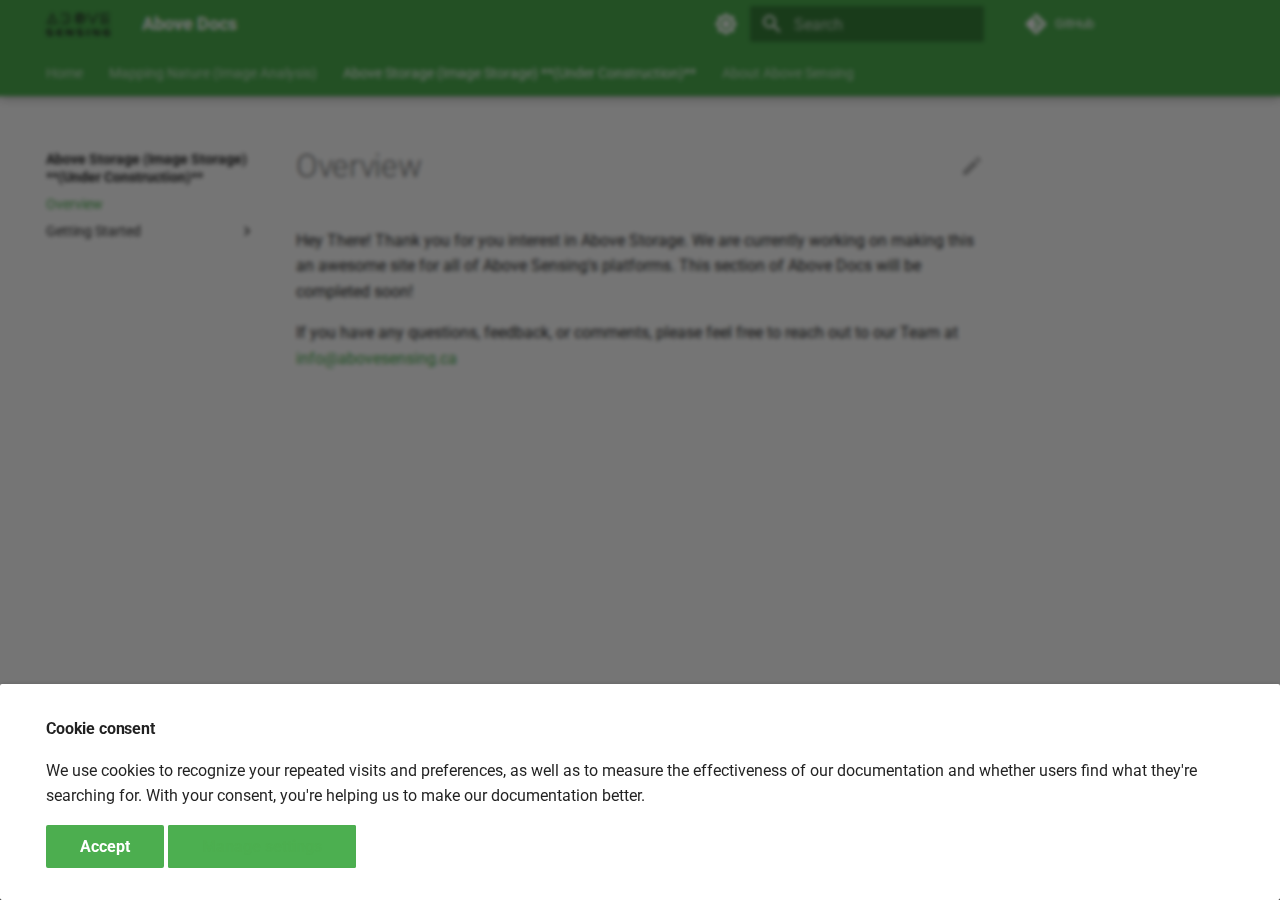
<file: abovestorage/abovestorage/index.html>
<!doctype html>
<html lang="en" class="no-js">
  <head>
    
      <meta charset="utf-8">
      <meta name="viewport" content="width=device-width,initial-scale=1">
      
        <meta name="description" content="This is the documentation page for Above Sensing's platforms Mapping Nature and Above Storage.">
      
      
        <meta name="author" content="Above Sensing Team">
      
      
        <link rel="canonical" href="https://docs.mappingnature.ca/abovestorage/abovestorage/">
      
      <link rel="icon" href="../../assets/images/favicon.png">
      <meta name="generator" content="mkdocs-1.3.1, mkdocs-material-8.4.1">
    
    
      
        <title>Overview - Above Docs</title>
      
    
    
      <link rel="stylesheet" href="../../assets/stylesheets/main.69437709.min.css">
      
        
        <link rel="stylesheet" href="../../assets/stylesheets/palette.cbb835fc.min.css">
        
      
      
    
    
    
      
        
        
        <link rel="preconnect" href="https://fonts.gstatic.com" crossorigin>
        <link rel="stylesheet" href="https://fonts.googleapis.com/css?family=Roboto:300,300i,400,400i,700,700i%7CRoboto+Mono:400,400i,700,700i&display=fallback">
        <style>:root{--md-text-font:"Roboto";--md-code-font:"Roboto Mono"}</style>
      
    
    
      <link rel="stylesheet" href="../../stylesheets/extra.css">
    
    <script>__md_scope=new URL("../..",location),__md_hash=e=>[...e].reduce((e,_)=>(e<<5)-e+_.charCodeAt(0),0),__md_get=(e,_=localStorage,t=__md_scope)=>JSON.parse(_.getItem(t.pathname+"."+e)),__md_set=(e,_,t=localStorage,a=__md_scope)=>{try{t.setItem(a.pathname+"."+e,JSON.stringify(_))}catch(e){}}</script>
    
      

    
    
  </head>
  
  
    
    
      
    
    
    
    
    <body dir="ltr" data-md-color-scheme="default" data-md-color-primary="green" data-md-color-accent="teal">
  
    
    
      <script>var palette=__md_get("__palette");if(palette&&"object"==typeof palette.color)for(var key of Object.keys(palette.color))document.body.setAttribute("data-md-color-"+key,palette.color[key])</script>
    
    <input class="md-toggle" data-md-toggle="drawer" type="checkbox" id="__drawer" autocomplete="off">
    <input class="md-toggle" data-md-toggle="search" type="checkbox" id="__search" autocomplete="off">
    <label class="md-overlay" for="__drawer"></label>
    <div data-md-component="skip">
      
    </div>
    <div data-md-component="announce">
      
    </div>
    
    
      

  

<header class="md-header md-header--lifted" data-md-component="header">
  <nav class="md-header__inner md-grid" aria-label="Header">
    <a href="../.." title="Above Docs" class="md-header__button md-logo" aria-label="Above Docs" data-md-component="logo">
      
  <img src="../../assets/logo.png" alt="logo">

    </a>
    <label class="md-header__button md-icon" for="__drawer">
      <svg xmlns="http://www.w3.org/2000/svg" viewBox="0 0 24 24"><path d="M3 6h18v2H3V6m0 5h18v2H3v-2m0 5h18v2H3v-2Z"/></svg>
    </label>
    <div class="md-header__title" data-md-component="header-title">
      <div class="md-header__ellipsis">
        <div class="md-header__topic">
          <span class="md-ellipsis">
            Above Docs
          </span>
        </div>
        <div class="md-header__topic" data-md-component="header-topic">
          <span class="md-ellipsis">
            
              Overview
            
          </span>
        </div>
      </div>
    </div>
    
      <form class="md-header__option" data-md-component="palette">
        
          
          
          <input class="md-option" data-md-color-media="" data-md-color-scheme="default" data-md-color-primary="green" data-md-color-accent="teal"  aria-label="Switch to dark mode"  type="radio" name="__palette" id="__palette_1">
          
            <label class="md-header__button md-icon" title="Switch to dark mode" for="__palette_2" hidden>
              <svg xmlns="http://www.w3.org/2000/svg" viewBox="0 0 24 24"><path d="M12 8a4 4 0 0 0-4 4 4 4 0 0 0 4 4 4 4 0 0 0 4-4 4 4 0 0 0-4-4m0 10a6 6 0 0 1-6-6 6 6 0 0 1 6-6 6 6 0 0 1 6 6 6 6 0 0 1-6 6m8-9.31V4h-4.69L12 .69 8.69 4H4v4.69L.69 12 4 15.31V20h4.69L12 23.31 15.31 20H20v-4.69L23.31 12 20 8.69Z"/></svg>
            </label>
          
        
          
          
          <input class="md-option" data-md-color-media="" data-md-color-scheme="slate" data-md-color-primary="green" data-md-color-accent="teal"  aria-label="Switch to light mode"  type="radio" name="__palette" id="__palette_2">
          
            <label class="md-header__button md-icon" title="Switch to light mode" for="__palette_1" hidden>
              <svg xmlns="http://www.w3.org/2000/svg" viewBox="0 0 24 24"><path d="M12 18c-.89 0-1.74-.2-2.5-.55C11.56 16.5 13 14.42 13 12c0-2.42-1.44-4.5-3.5-5.45C10.26 6.2 11.11 6 12 6a6 6 0 0 1 6 6 6 6 0 0 1-6 6m8-9.31V4h-4.69L12 .69 8.69 4H4v4.69L.69 12 4 15.31V20h4.69L12 23.31 15.31 20H20v-4.69L23.31 12 20 8.69Z"/></svg>
            </label>
          
        
      </form>
    
    
    
      <label class="md-header__button md-icon" for="__search">
        <svg xmlns="http://www.w3.org/2000/svg" viewBox="0 0 24 24"><path d="M9.5 3A6.5 6.5 0 0 1 16 9.5c0 1.61-.59 3.09-1.56 4.23l.27.27h.79l5 5-1.5 1.5-5-5v-.79l-.27-.27A6.516 6.516 0 0 1 9.5 16 6.5 6.5 0 0 1 3 9.5 6.5 6.5 0 0 1 9.5 3m0 2C7 5 5 7 5 9.5S7 14 9.5 14 14 12 14 9.5 12 5 9.5 5Z"/></svg>
      </label>
      <div class="md-search" data-md-component="search" role="dialog">
  <label class="md-search__overlay" for="__search"></label>
  <div class="md-search__inner" role="search">
    <form class="md-search__form" name="search">
      <input type="text" class="md-search__input" name="query" aria-label="Search" placeholder="Search" autocapitalize="off" autocorrect="off" autocomplete="off" spellcheck="false" data-md-component="search-query" required>
      <label class="md-search__icon md-icon" for="__search">
        <svg xmlns="http://www.w3.org/2000/svg" viewBox="0 0 24 24"><path d="M9.5 3A6.5 6.5 0 0 1 16 9.5c0 1.61-.59 3.09-1.56 4.23l.27.27h.79l5 5-1.5 1.5-5-5v-.79l-.27-.27A6.516 6.516 0 0 1 9.5 16 6.5 6.5 0 0 1 3 9.5 6.5 6.5 0 0 1 9.5 3m0 2C7 5 5 7 5 9.5S7 14 9.5 14 14 12 14 9.5 12 5 9.5 5Z"/></svg>
        <svg xmlns="http://www.w3.org/2000/svg" viewBox="0 0 24 24"><path d="M20 11v2H8l5.5 5.5-1.42 1.42L4.16 12l7.92-7.92L13.5 5.5 8 11h12Z"/></svg>
      </label>
      <nav class="md-search__options" aria-label="Search">
        
        <button type="reset" class="md-search__icon md-icon" aria-label="Clear" tabindex="-1">
          <svg xmlns="http://www.w3.org/2000/svg" viewBox="0 0 24 24"><path d="M19 6.41 17.59 5 12 10.59 6.41 5 5 6.41 10.59 12 5 17.59 6.41 19 12 13.41 17.59 19 19 17.59 13.41 12 19 6.41Z"/></svg>
        </button>
      </nav>
      
    </form>
    <div class="md-search__output">
      <div class="md-search__scrollwrap" data-md-scrollfix>
        <div class="md-search-result" data-md-component="search-result">
          <div class="md-search-result__meta">
            Initializing search
          </div>
          <ol class="md-search-result__list"></ol>
        </div>
      </div>
    </div>
  </div>
</div>
    
    
      <div class="md-header__source">
        <a href="https://github.com/AboveSensing/mappingnature-docs.git" title="Go to repository" class="md-source" data-md-component="source">
  <div class="md-source__icon md-icon">
    
    <svg xmlns="http://www.w3.org/2000/svg" viewBox="0 0 448 512"><!--! Font Awesome Free 6.1.2 by @fontawesome - https://fontawesome.com License - https://fontawesome.com/license/free (Icons: CC BY 4.0, Fonts: SIL OFL 1.1, Code: MIT License) Copyright 2022 Fonticons, Inc.--><path d="M439.55 236.05 244 40.45a28.87 28.87 0 0 0-40.81 0l-40.66 40.63 51.52 51.52c27.06-9.14 52.68 16.77 43.39 43.68l49.66 49.66c34.23-11.8 61.18 31 35.47 56.69-26.49 26.49-70.21-2.87-56-37.34L240.22 199v121.85c25.3 12.54 22.26 41.85 9.08 55a34.34 34.34 0 0 1-48.55 0c-17.57-17.6-11.07-46.91 11.25-56v-123c-20.8-8.51-24.6-30.74-18.64-45L142.57 101 8.45 235.14a28.86 28.86 0 0 0 0 40.81l195.61 195.6a28.86 28.86 0 0 0 40.8 0l194.69-194.69a28.86 28.86 0 0 0 0-40.81z"/></svg>
  </div>
  <div class="md-source__repository">
    GitHub
  </div>
</a>
      </div>
    
  </nav>
  
    
      
<nav class="md-tabs" aria-label="Tabs" data-md-component="tabs">
  <div class="md-tabs__inner md-grid">
    <ul class="md-tabs__list">
      
        
  
  


  <li class="md-tabs__item">
    <a href="../.." class="md-tabs__link">
      Home
    </a>
  </li>

      
        
  
  


  
  
  
    <li class="md-tabs__item">
      <a href="../../mappingnature/mappingnature/" class="md-tabs__link">
        Mapping Nature (Image Analysis)
      </a>
    </li>
  

      
        
  
  
    
  


  
  
  
    <li class="md-tabs__item">
      <a href="./" class="md-tabs__link md-tabs__link--active">
        Above Storage (Image Storage) **(Under Construction)**
      </a>
    </li>
  

      
        
  
  


  <li class="md-tabs__item">
    <a href="../../above_sensing/" class="md-tabs__link">
      About Above Sensing
    </a>
  </li>

      
    </ul>
  </div>
</nav>
    
  
</header>
    
    <div class="md-container" data-md-component="container">
      
      
        
      
      <main class="md-main" data-md-component="main">
        <div class="md-main__inner md-grid">
          
            
              
              <div class="md-sidebar md-sidebar--primary" data-md-component="sidebar" data-md-type="navigation" >
                <div class="md-sidebar__scrollwrap">
                  <div class="md-sidebar__inner">
                    

  


<nav class="md-nav md-nav--primary md-nav--lifted" aria-label="Navigation" data-md-level="0">
  <label class="md-nav__title" for="__drawer">
    <a href="../.." title="Above Docs" class="md-nav__button md-logo" aria-label="Above Docs" data-md-component="logo">
      
  <img src="../../assets/logo.png" alt="logo">

    </a>
    Above Docs
  </label>
  
    <div class="md-nav__source">
      <a href="https://github.com/AboveSensing/mappingnature-docs.git" title="Go to repository" class="md-source" data-md-component="source">
  <div class="md-source__icon md-icon">
    
    <svg xmlns="http://www.w3.org/2000/svg" viewBox="0 0 448 512"><!--! Font Awesome Free 6.1.2 by @fontawesome - https://fontawesome.com License - https://fontawesome.com/license/free (Icons: CC BY 4.0, Fonts: SIL OFL 1.1, Code: MIT License) Copyright 2022 Fonticons, Inc.--><path d="M439.55 236.05 244 40.45a28.87 28.87 0 0 0-40.81 0l-40.66 40.63 51.52 51.52c27.06-9.14 52.68 16.77 43.39 43.68l49.66 49.66c34.23-11.8 61.18 31 35.47 56.69-26.49 26.49-70.21-2.87-56-37.34L240.22 199v121.85c25.3 12.54 22.26 41.85 9.08 55a34.34 34.34 0 0 1-48.55 0c-17.57-17.6-11.07-46.91 11.25-56v-123c-20.8-8.51-24.6-30.74-18.64-45L142.57 101 8.45 235.14a28.86 28.86 0 0 0 0 40.81l195.61 195.6a28.86 28.86 0 0 0 40.8 0l194.69-194.69a28.86 28.86 0 0 0 0-40.81z"/></svg>
  </div>
  <div class="md-source__repository">
    GitHub
  </div>
</a>
    </div>
  
  <ul class="md-nav__list" data-md-scrollfix>
    
      
      
      

  
  
  
    <li class="md-nav__item">
      <a href="../.." class="md-nav__link">
        Home
      </a>
    </li>
  

    
      
      
      

  
  
  
    
    <li class="md-nav__item md-nav__item--nested">
      
      
        <input class="md-nav__toggle md-toggle" data-md-toggle="__nav_2" type="checkbox" id="__nav_2" >
      
      
      
      
        <label class="md-nav__link" for="__nav_2">
          Mapping Nature (Image Analysis)
          <span class="md-nav__icon md-icon"></span>
        </label>
      
      <nav class="md-nav" aria-label="Mapping Nature (Image Analysis)" data-md-level="1">
        <label class="md-nav__title" for="__nav_2">
          <span class="md-nav__icon md-icon"></span>
          Mapping Nature (Image Analysis)
        </label>
        <ul class="md-nav__list" data-md-scrollfix>
          
            
              
  
  
  
    <li class="md-nav__item">
      <a href="../../mappingnature/mappingnature/" class="md-nav__link">
        Overview
      </a>
    </li>
  

            
          
            
              
  
  
  
    
    <li class="md-nav__item md-nav__item--nested">
      
      
        <input class="md-nav__toggle md-toggle" data-md-toggle="__nav_2_2" type="checkbox" id="__nav_2_2" >
      
      
      
      
        <label class="md-nav__link" for="__nav_2_2">
          Getting Started
          <span class="md-nav__icon md-icon"></span>
        </label>
      
      <nav class="md-nav" aria-label="Getting Started" data-md-level="2">
        <label class="md-nav__title" for="__nav_2_2">
          <span class="md-nav__icon md-icon"></span>
          Getting Started
        </label>
        <ul class="md-nav__list" data-md-scrollfix>
          
            
              
  
  
  
    <li class="md-nav__item">
      <a href="../../mappingnature/gettingstarted/gettingstarted/" class="md-nav__link">
        Introduction
      </a>
    </li>
  

            
          
            
              
  
  
  
    <li class="md-nav__item">
      <a href="../../mappingnature/gettingstarted/tutorial1/" class="md-nav__link">
        Tutorial 1
      </a>
    </li>
  

            
          
        </ul>
      </nav>
    </li>
  

            
          
        </ul>
      </nav>
    </li>
  

    
      
      
      

  
  
    
  
  
    
    <li class="md-nav__item md-nav__item--active md-nav__item--nested">
      
      
        <input class="md-nav__toggle md-toggle" data-md-toggle="__nav_3" type="checkbox" id="__nav_3" checked>
      
      
      
      
        <label class="md-nav__link" for="__nav_3">
          Above Storage (Image Storage) **(Under Construction)**
          <span class="md-nav__icon md-icon"></span>
        </label>
      
      <nav class="md-nav" aria-label="Above Storage (Image Storage) **(Under Construction)**" data-md-level="1">
        <label class="md-nav__title" for="__nav_3">
          <span class="md-nav__icon md-icon"></span>
          Above Storage (Image Storage) **(Under Construction)**
        </label>
        <ul class="md-nav__list" data-md-scrollfix>
          
            
              
  
  
    
  
  
    <li class="md-nav__item md-nav__item--active">
      
      <input class="md-nav__toggle md-toggle" data-md-toggle="toc" type="checkbox" id="__toc">
      
      
      
      <a href="./" class="md-nav__link md-nav__link--active">
        Overview
      </a>
      
    </li>
  

            
          
            
              
  
  
  
    
    <li class="md-nav__item md-nav__item--nested">
      
      
        <input class="md-nav__toggle md-toggle" data-md-toggle="__nav_3_2" type="checkbox" id="__nav_3_2" >
      
      
      
      
        <label class="md-nav__link" for="__nav_3_2">
          Getting Started
          <span class="md-nav__icon md-icon"></span>
        </label>
      
      <nav class="md-nav" aria-label="Getting Started" data-md-level="2">
        <label class="md-nav__title" for="__nav_3_2">
          <span class="md-nav__icon md-icon"></span>
          Getting Started
        </label>
        <ul class="md-nav__list" data-md-scrollfix>
          
            
              
  
  
  
    <li class="md-nav__item">
      <a href="../gettingstarted/" class="md-nav__link">
        Introduction
      </a>
    </li>
  

            
          
            
              
  
  
  
    <li class="md-nav__item">
      <a href="../tutorial1/" class="md-nav__link">
        Tutorial 1
      </a>
    </li>
  

            
          
        </ul>
      </nav>
    </li>
  

            
          
        </ul>
      </nav>
    </li>
  

    
      
      
      

  
  
  
    <li class="md-nav__item">
      <a href="../../above_sensing/" class="md-nav__link">
        About Above Sensing
      </a>
    </li>
  

    
  </ul>
</nav>
                  </div>
                </div>
              </div>
            
            
              
              <div class="md-sidebar md-sidebar--secondary" data-md-component="sidebar" data-md-type="toc" >
                <div class="md-sidebar__scrollwrap">
                  <div class="md-sidebar__inner">
                    

<nav class="md-nav md-nav--secondary" aria-label="Table of contents">
  
  
  
  
</nav>
                  </div>
                </div>
              </div>
            
          
          <div class="md-content" data-md-component="content">
            <article class="md-content__inner md-typeset">
              
                
  <a href="https://github.com/AboveSensing/mappingnature-docs.git/edit/master/docs/abovestorage/abovestorage.md" title="Edit this page" class="md-content__button md-icon">
    <svg xmlns="http://www.w3.org/2000/svg" viewBox="0 0 24 24"><path d="M20.71 7.04c.39-.39.39-1.04 0-1.41l-2.34-2.34c-.37-.39-1.02-.39-1.41 0l-1.84 1.83 3.75 3.75M3 17.25V21h3.75L17.81 9.93l-3.75-3.75L3 17.25Z"/></svg>
  </a>



  <h1>Overview</h1>

<p>Hey There! Thank you for you interest in Above Storage. We are currently working on making this an awesome site for all 
of Above Sensing's platforms. This section of Above Docs will be completed soon! </p>
<p>If you have any questions, feedback, or comments, please feel free to reach out to our Team at <a href="mailto:info@abovesensing.ca">info@abovesensing.ca</a></p>




              
            </article>
            
          </div>
        </div>
        
      </main>
      
        <footer class="md-footer">
  
    
    <nav class="md-footer__inner md-grid" aria-label="Footer" >
      
        
        <a href="../../mappingnature/gettingstarted/tutorial1/" class="md-footer__link md-footer__link--prev" aria-label="Previous: Tutorial 1" rel="prev">
          <div class="md-footer__button md-icon">
            <svg xmlns="http://www.w3.org/2000/svg" viewBox="0 0 24 24"><path d="M20 11v2H8l5.5 5.5-1.42 1.42L4.16 12l7.92-7.92L13.5 5.5 8 11h12Z"/></svg>
          </div>
          <div class="md-footer__title">
            <div class="md-ellipsis">
              <span class="md-footer__direction">
                Previous
              </span>
              Tutorial 1
            </div>
          </div>
        </a>
      
      
        
        <a href="../gettingstarted/" class="md-footer__link md-footer__link--next" aria-label="Next: Introduction" rel="next">
          <div class="md-footer__title">
            <div class="md-ellipsis">
              <span class="md-footer__direction">
                Next
              </span>
              Introduction
            </div>
          </div>
          <div class="md-footer__button md-icon">
            <svg xmlns="http://www.w3.org/2000/svg" viewBox="0 0 24 24"><path d="M4 11v2h12l-5.5 5.5 1.42 1.42L19.84 12l-7.92-7.92L10.5 5.5 16 11H4Z"/></svg>
          </div>
        </a>
      
    </nav>
  
  <div class="md-footer-meta md-typeset">
    <div class="md-footer-meta__inner md-grid">
      <div class="md-copyright">
  
  
    Made with
    <a href="https://squidfunk.github.io/mkdocs-material/" target="_blank" rel="noopener">
      Material for MkDocs
    </a>
  
</div>
      
    </div>
  </div>
</footer>
      
    </div>
    <div class="md-dialog" data-md-component="dialog">
      <div class="md-dialog__inner md-typeset"></div>
    </div>
    
      <div class="md-consent" data-md-component="consent" id="__consent" hidden>
        <div class="md-consent__overlay"></div>
        <aside class="md-consent__inner">
          <form class="md-consent__form md-grid md-typeset" name="consent">
            




  

<h4>Cookie consent</h4>
<p>We use cookies to recognize your repeated visits and preferences, as well as to measure the effectiveness of our documentation and whether users find what they're searching for. With your consent, you're helping us to make our documentation better.</p>
<input type="checkbox" class="md-toggle" id="__settings">
<div class="md-consent__settings">
  <ul class="task-list">
    
  </ul>
</div>
<div class="md-consent__controls">
  
    
      <button class="md-button md-button--primary">Accept</button>
    
    
    
  
    
    
    
      <label class="md-button" for="__settings">Manage settings</label>
    
  
</div>
          </form>
        </aside>
      </div>
      <script>var consent=__md_get("__consent");if(consent)for(var input of document.forms.consent.elements)input.name&&(input.checked=consent[input.name]||!1);else"file:"!==location.protocol&&setTimeout(function(){document.querySelector("[data-md-component=consent]").hidden=!1},250);var action,form=document.forms.consent;for(action of["submit","reset"])form.addEventListener(action,function(e){if(e.preventDefault(),"reset"===e.type)for(var n of document.forms.consent.elements)n.name&&(n.checked=!1);console.log(new FormData(form)),__md_set("__consent",Object.fromEntries(Array.from(new FormData(form).keys()).map(function(e){return[e,!0]}))),location.hash="",location.reload()})</script>
    
    <script id="__config" type="application/json">{"base": "../..", "features": ["navigation.tabs", "navigation.tabs.sticky", null], "search": "../../assets/javascripts/workers/search.ecf98df9.min.js", "translations": {"clipboard.copied": "Copied to clipboard", "clipboard.copy": "Copy to clipboard", "search.config.lang": "en", "search.config.pipeline": "trimmer, stopWordFilter", "search.config.separator": "[\\s\\-]+", "search.placeholder": "Search", "search.result.more.one": "1 more on this page", "search.result.more.other": "# more on this page", "search.result.none": "No matching documents", "search.result.one": "1 matching document", "search.result.other": "# matching documents", "search.result.placeholder": "Type to start searching", "search.result.term.missing": "Missing", "select.version.title": "Select version"}}</script>
    
    
      <script src="../../assets/javascripts/bundle.9c69f0bc.min.js"></script>
      
    
  </body>
</html>
</file>
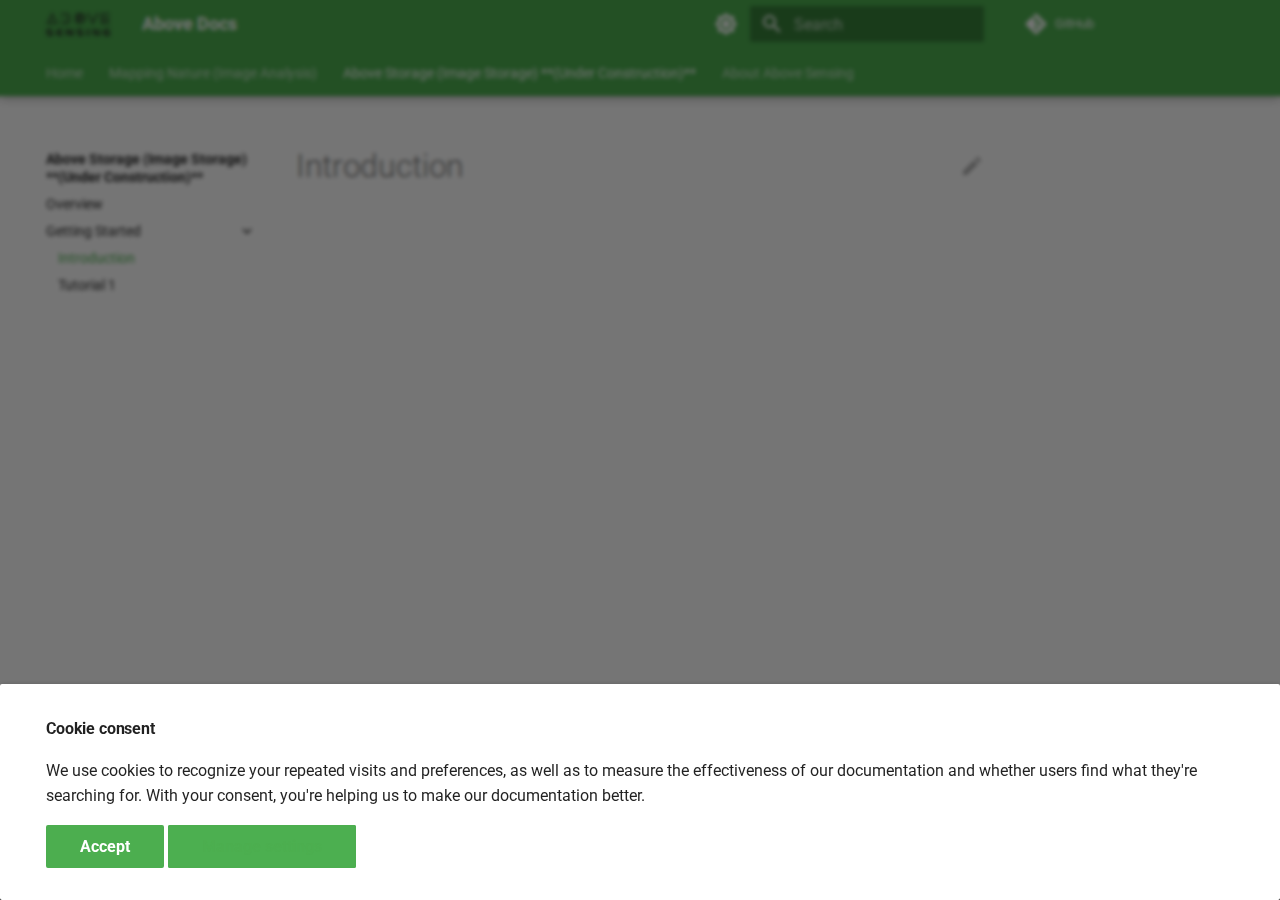
<file: abovestorage/gettingstarted/index.html>
<!doctype html>
<html lang="en" class="no-js">
  <head>
    
      <meta charset="utf-8">
      <meta name="viewport" content="width=device-width,initial-scale=1">
      
        <meta name="description" content="This is the documentation page for Above Sensing's platforms Mapping Nature and Above Storage.">
      
      
        <meta name="author" content="Above Sensing Team">
      
      
        <link rel="canonical" href="https://docs.mappingnature.ca/abovestorage/gettingstarted/">
      
      <link rel="icon" href="../../assets/images/favicon.png">
      <meta name="generator" content="mkdocs-1.3.1, mkdocs-material-8.4.1">
    
    
      
        <title>Introduction - Above Docs</title>
      
    
    
      <link rel="stylesheet" href="../../assets/stylesheets/main.69437709.min.css">
      
        
        <link rel="stylesheet" href="../../assets/stylesheets/palette.cbb835fc.min.css">
        
      
      
    
    
    
      
        
        
        <link rel="preconnect" href="https://fonts.gstatic.com" crossorigin>
        <link rel="stylesheet" href="https://fonts.googleapis.com/css?family=Roboto:300,300i,400,400i,700,700i%7CRoboto+Mono:400,400i,700,700i&display=fallback">
        <style>:root{--md-text-font:"Roboto";--md-code-font:"Roboto Mono"}</style>
      
    
    
      <link rel="stylesheet" href="../../stylesheets/extra.css">
    
    <script>__md_scope=new URL("../..",location),__md_hash=e=>[...e].reduce((e,_)=>(e<<5)-e+_.charCodeAt(0),0),__md_get=(e,_=localStorage,t=__md_scope)=>JSON.parse(_.getItem(t.pathname+"."+e)),__md_set=(e,_,t=localStorage,a=__md_scope)=>{try{t.setItem(a.pathname+"."+e,JSON.stringify(_))}catch(e){}}</script>
    
      

    
    
  </head>
  
  
    
    
      
    
    
    
    
    <body dir="ltr" data-md-color-scheme="default" data-md-color-primary="green" data-md-color-accent="teal">
  
    
    
      <script>var palette=__md_get("__palette");if(palette&&"object"==typeof palette.color)for(var key of Object.keys(palette.color))document.body.setAttribute("data-md-color-"+key,palette.color[key])</script>
    
    <input class="md-toggle" data-md-toggle="drawer" type="checkbox" id="__drawer" autocomplete="off">
    <input class="md-toggle" data-md-toggle="search" type="checkbox" id="__search" autocomplete="off">
    <label class="md-overlay" for="__drawer"></label>
    <div data-md-component="skip">
      
    </div>
    <div data-md-component="announce">
      
    </div>
    
    
      

  

<header class="md-header md-header--lifted" data-md-component="header">
  <nav class="md-header__inner md-grid" aria-label="Header">
    <a href="../.." title="Above Docs" class="md-header__button md-logo" aria-label="Above Docs" data-md-component="logo">
      
  <img src="../../assets/logo.png" alt="logo">

    </a>
    <label class="md-header__button md-icon" for="__drawer">
      <svg xmlns="http://www.w3.org/2000/svg" viewBox="0 0 24 24"><path d="M3 6h18v2H3V6m0 5h18v2H3v-2m0 5h18v2H3v-2Z"/></svg>
    </label>
    <div class="md-header__title" data-md-component="header-title">
      <div class="md-header__ellipsis">
        <div class="md-header__topic">
          <span class="md-ellipsis">
            Above Docs
          </span>
        </div>
        <div class="md-header__topic" data-md-component="header-topic">
          <span class="md-ellipsis">
            
              Introduction
            
          </span>
        </div>
      </div>
    </div>
    
      <form class="md-header__option" data-md-component="palette">
        
          
          
          <input class="md-option" data-md-color-media="" data-md-color-scheme="default" data-md-color-primary="green" data-md-color-accent="teal"  aria-label="Switch to dark mode"  type="radio" name="__palette" id="__palette_1">
          
            <label class="md-header__button md-icon" title="Switch to dark mode" for="__palette_2" hidden>
              <svg xmlns="http://www.w3.org/2000/svg" viewBox="0 0 24 24"><path d="M12 8a4 4 0 0 0-4 4 4 4 0 0 0 4 4 4 4 0 0 0 4-4 4 4 0 0 0-4-4m0 10a6 6 0 0 1-6-6 6 6 0 0 1 6-6 6 6 0 0 1 6 6 6 6 0 0 1-6 6m8-9.31V4h-4.69L12 .69 8.69 4H4v4.69L.69 12 4 15.31V20h4.69L12 23.31 15.31 20H20v-4.69L23.31 12 20 8.69Z"/></svg>
            </label>
          
        
          
          
          <input class="md-option" data-md-color-media="" data-md-color-scheme="slate" data-md-color-primary="green" data-md-color-accent="teal"  aria-label="Switch to light mode"  type="radio" name="__palette" id="__palette_2">
          
            <label class="md-header__button md-icon" title="Switch to light mode" for="__palette_1" hidden>
              <svg xmlns="http://www.w3.org/2000/svg" viewBox="0 0 24 24"><path d="M12 18c-.89 0-1.74-.2-2.5-.55C11.56 16.5 13 14.42 13 12c0-2.42-1.44-4.5-3.5-5.45C10.26 6.2 11.11 6 12 6a6 6 0 0 1 6 6 6 6 0 0 1-6 6m8-9.31V4h-4.69L12 .69 8.69 4H4v4.69L.69 12 4 15.31V20h4.69L12 23.31 15.31 20H20v-4.69L23.31 12 20 8.69Z"/></svg>
            </label>
          
        
      </form>
    
    
    
      <label class="md-header__button md-icon" for="__search">
        <svg xmlns="http://www.w3.org/2000/svg" viewBox="0 0 24 24"><path d="M9.5 3A6.5 6.5 0 0 1 16 9.5c0 1.61-.59 3.09-1.56 4.23l.27.27h.79l5 5-1.5 1.5-5-5v-.79l-.27-.27A6.516 6.516 0 0 1 9.5 16 6.5 6.5 0 0 1 3 9.5 6.5 6.5 0 0 1 9.5 3m0 2C7 5 5 7 5 9.5S7 14 9.5 14 14 12 14 9.5 12 5 9.5 5Z"/></svg>
      </label>
      <div class="md-search" data-md-component="search" role="dialog">
  <label class="md-search__overlay" for="__search"></label>
  <div class="md-search__inner" role="search">
    <form class="md-search__form" name="search">
      <input type="text" class="md-search__input" name="query" aria-label="Search" placeholder="Search" autocapitalize="off" autocorrect="off" autocomplete="off" spellcheck="false" data-md-component="search-query" required>
      <label class="md-search__icon md-icon" for="__search">
        <svg xmlns="http://www.w3.org/2000/svg" viewBox="0 0 24 24"><path d="M9.5 3A6.5 6.5 0 0 1 16 9.5c0 1.61-.59 3.09-1.56 4.23l.27.27h.79l5 5-1.5 1.5-5-5v-.79l-.27-.27A6.516 6.516 0 0 1 9.5 16 6.5 6.5 0 0 1 3 9.5 6.5 6.5 0 0 1 9.5 3m0 2C7 5 5 7 5 9.5S7 14 9.5 14 14 12 14 9.5 12 5 9.5 5Z"/></svg>
        <svg xmlns="http://www.w3.org/2000/svg" viewBox="0 0 24 24"><path d="M20 11v2H8l5.5 5.5-1.42 1.42L4.16 12l7.92-7.92L13.5 5.5 8 11h12Z"/></svg>
      </label>
      <nav class="md-search__options" aria-label="Search">
        
        <button type="reset" class="md-search__icon md-icon" aria-label="Clear" tabindex="-1">
          <svg xmlns="http://www.w3.org/2000/svg" viewBox="0 0 24 24"><path d="M19 6.41 17.59 5 12 10.59 6.41 5 5 6.41 10.59 12 5 17.59 6.41 19 12 13.41 17.59 19 19 17.59 13.41 12 19 6.41Z"/></svg>
        </button>
      </nav>
      
    </form>
    <div class="md-search__output">
      <div class="md-search__scrollwrap" data-md-scrollfix>
        <div class="md-search-result" data-md-component="search-result">
          <div class="md-search-result__meta">
            Initializing search
          </div>
          <ol class="md-search-result__list"></ol>
        </div>
      </div>
    </div>
  </div>
</div>
    
    
      <div class="md-header__source">
        <a href="https://github.com/AboveSensing/mappingnature-docs.git" title="Go to repository" class="md-source" data-md-component="source">
  <div class="md-source__icon md-icon">
    
    <svg xmlns="http://www.w3.org/2000/svg" viewBox="0 0 448 512"><!--! Font Awesome Free 6.1.2 by @fontawesome - https://fontawesome.com License - https://fontawesome.com/license/free (Icons: CC BY 4.0, Fonts: SIL OFL 1.1, Code: MIT License) Copyright 2022 Fonticons, Inc.--><path d="M439.55 236.05 244 40.45a28.87 28.87 0 0 0-40.81 0l-40.66 40.63 51.52 51.52c27.06-9.14 52.68 16.77 43.39 43.68l49.66 49.66c34.23-11.8 61.18 31 35.47 56.69-26.49 26.49-70.21-2.87-56-37.34L240.22 199v121.85c25.3 12.54 22.26 41.85 9.08 55a34.34 34.34 0 0 1-48.55 0c-17.57-17.6-11.07-46.91 11.25-56v-123c-20.8-8.51-24.6-30.74-18.64-45L142.57 101 8.45 235.14a28.86 28.86 0 0 0 0 40.81l195.61 195.6a28.86 28.86 0 0 0 40.8 0l194.69-194.69a28.86 28.86 0 0 0 0-40.81z"/></svg>
  </div>
  <div class="md-source__repository">
    GitHub
  </div>
</a>
      </div>
    
  </nav>
  
    
      
<nav class="md-tabs" aria-label="Tabs" data-md-component="tabs">
  <div class="md-tabs__inner md-grid">
    <ul class="md-tabs__list">
      
        
  
  


  <li class="md-tabs__item">
    <a href="../.." class="md-tabs__link">
      Home
    </a>
  </li>

      
        
  
  


  
  
  
    <li class="md-tabs__item">
      <a href="../../mappingnature/mappingnature/" class="md-tabs__link">
        Mapping Nature (Image Analysis)
      </a>
    </li>
  

      
        
  
  
    
  


  
  
  
    <li class="md-tabs__item">
      <a href="../abovestorage/" class="md-tabs__link md-tabs__link--active">
        Above Storage (Image Storage) **(Under Construction)**
      </a>
    </li>
  

      
        
  
  


  <li class="md-tabs__item">
    <a href="../../above_sensing/" class="md-tabs__link">
      About Above Sensing
    </a>
  </li>

      
    </ul>
  </div>
</nav>
    
  
</header>
    
    <div class="md-container" data-md-component="container">
      
      
        
      
      <main class="md-main" data-md-component="main">
        <div class="md-main__inner md-grid">
          
            
              
              <div class="md-sidebar md-sidebar--primary" data-md-component="sidebar" data-md-type="navigation" >
                <div class="md-sidebar__scrollwrap">
                  <div class="md-sidebar__inner">
                    

  


<nav class="md-nav md-nav--primary md-nav--lifted" aria-label="Navigation" data-md-level="0">
  <label class="md-nav__title" for="__drawer">
    <a href="../.." title="Above Docs" class="md-nav__button md-logo" aria-label="Above Docs" data-md-component="logo">
      
  <img src="../../assets/logo.png" alt="logo">

    </a>
    Above Docs
  </label>
  
    <div class="md-nav__source">
      <a href="https://github.com/AboveSensing/mappingnature-docs.git" title="Go to repository" class="md-source" data-md-component="source">
  <div class="md-source__icon md-icon">
    
    <svg xmlns="http://www.w3.org/2000/svg" viewBox="0 0 448 512"><!--! Font Awesome Free 6.1.2 by @fontawesome - https://fontawesome.com License - https://fontawesome.com/license/free (Icons: CC BY 4.0, Fonts: SIL OFL 1.1, Code: MIT License) Copyright 2022 Fonticons, Inc.--><path d="M439.55 236.05 244 40.45a28.87 28.87 0 0 0-40.81 0l-40.66 40.63 51.52 51.52c27.06-9.14 52.68 16.77 43.39 43.68l49.66 49.66c34.23-11.8 61.18 31 35.47 56.69-26.49 26.49-70.21-2.87-56-37.34L240.22 199v121.85c25.3 12.54 22.26 41.85 9.08 55a34.34 34.34 0 0 1-48.55 0c-17.57-17.6-11.07-46.91 11.25-56v-123c-20.8-8.51-24.6-30.74-18.64-45L142.57 101 8.45 235.14a28.86 28.86 0 0 0 0 40.81l195.61 195.6a28.86 28.86 0 0 0 40.8 0l194.69-194.69a28.86 28.86 0 0 0 0-40.81z"/></svg>
  </div>
  <div class="md-source__repository">
    GitHub
  </div>
</a>
    </div>
  
  <ul class="md-nav__list" data-md-scrollfix>
    
      
      
      

  
  
  
    <li class="md-nav__item">
      <a href="../.." class="md-nav__link">
        Home
      </a>
    </li>
  

    
      
      
      

  
  
  
    
    <li class="md-nav__item md-nav__item--nested">
      
      
        <input class="md-nav__toggle md-toggle" data-md-toggle="__nav_2" type="checkbox" id="__nav_2" >
      
      
      
      
        <label class="md-nav__link" for="__nav_2">
          Mapping Nature (Image Analysis)
          <span class="md-nav__icon md-icon"></span>
        </label>
      
      <nav class="md-nav" aria-label="Mapping Nature (Image Analysis)" data-md-level="1">
        <label class="md-nav__title" for="__nav_2">
          <span class="md-nav__icon md-icon"></span>
          Mapping Nature (Image Analysis)
        </label>
        <ul class="md-nav__list" data-md-scrollfix>
          
            
              
  
  
  
    <li class="md-nav__item">
      <a href="../../mappingnature/mappingnature/" class="md-nav__link">
        Overview
      </a>
    </li>
  

            
          
            
              
  
  
  
    
    <li class="md-nav__item md-nav__item--nested">
      
      
        <input class="md-nav__toggle md-toggle" data-md-toggle="__nav_2_2" type="checkbox" id="__nav_2_2" >
      
      
      
      
        <label class="md-nav__link" for="__nav_2_2">
          Getting Started
          <span class="md-nav__icon md-icon"></span>
        </label>
      
      <nav class="md-nav" aria-label="Getting Started" data-md-level="2">
        <label class="md-nav__title" for="__nav_2_2">
          <span class="md-nav__icon md-icon"></span>
          Getting Started
        </label>
        <ul class="md-nav__list" data-md-scrollfix>
          
            
              
  
  
  
    <li class="md-nav__item">
      <a href="../../mappingnature/gettingstarted/gettingstarted/" class="md-nav__link">
        Introduction
      </a>
    </li>
  

            
          
            
              
  
  
  
    <li class="md-nav__item">
      <a href="../../mappingnature/gettingstarted/tutorial1/" class="md-nav__link">
        Tutorial 1
      </a>
    </li>
  

            
          
        </ul>
      </nav>
    </li>
  

            
          
        </ul>
      </nav>
    </li>
  

    
      
      
      

  
  
    
  
  
    
    <li class="md-nav__item md-nav__item--active md-nav__item--nested">
      
      
        <input class="md-nav__toggle md-toggle" data-md-toggle="__nav_3" type="checkbox" id="__nav_3" checked>
      
      
      
      
        <label class="md-nav__link" for="__nav_3">
          Above Storage (Image Storage) **(Under Construction)**
          <span class="md-nav__icon md-icon"></span>
        </label>
      
      <nav class="md-nav" aria-label="Above Storage (Image Storage) **(Under Construction)**" data-md-level="1">
        <label class="md-nav__title" for="__nav_3">
          <span class="md-nav__icon md-icon"></span>
          Above Storage (Image Storage) **(Under Construction)**
        </label>
        <ul class="md-nav__list" data-md-scrollfix>
          
            
              
  
  
  
    <li class="md-nav__item">
      <a href="../abovestorage/" class="md-nav__link">
        Overview
      </a>
    </li>
  

            
          
            
              
  
  
    
  
  
    
    <li class="md-nav__item md-nav__item--active md-nav__item--nested">
      
      
        <input class="md-nav__toggle md-toggle" data-md-toggle="__nav_3_2" type="checkbox" id="__nav_3_2" checked>
      
      
      
      
        <label class="md-nav__link" for="__nav_3_2">
          Getting Started
          <span class="md-nav__icon md-icon"></span>
        </label>
      
      <nav class="md-nav" aria-label="Getting Started" data-md-level="2">
        <label class="md-nav__title" for="__nav_3_2">
          <span class="md-nav__icon md-icon"></span>
          Getting Started
        </label>
        <ul class="md-nav__list" data-md-scrollfix>
          
            
              
  
  
    
  
  
    <li class="md-nav__item md-nav__item--active">
      
      <input class="md-nav__toggle md-toggle" data-md-toggle="toc" type="checkbox" id="__toc">
      
      
      
      <a href="./" class="md-nav__link md-nav__link--active">
        Introduction
      </a>
      
    </li>
  

            
          
            
              
  
  
  
    <li class="md-nav__item">
      <a href="../tutorial1/" class="md-nav__link">
        Tutorial 1
      </a>
    </li>
  

            
          
        </ul>
      </nav>
    </li>
  

            
          
        </ul>
      </nav>
    </li>
  

    
      
      
      

  
  
  
    <li class="md-nav__item">
      <a href="../../above_sensing/" class="md-nav__link">
        About Above Sensing
      </a>
    </li>
  

    
  </ul>
</nav>
                  </div>
                </div>
              </div>
            
            
              
              <div class="md-sidebar md-sidebar--secondary" data-md-component="sidebar" data-md-type="toc" >
                <div class="md-sidebar__scrollwrap">
                  <div class="md-sidebar__inner">
                    

<nav class="md-nav md-nav--secondary" aria-label="Table of contents">
  
  
  
  
</nav>
                  </div>
                </div>
              </div>
            
          
          <div class="md-content" data-md-component="content">
            <article class="md-content__inner md-typeset">
              
                
  <a href="https://github.com/AboveSensing/mappingnature-docs.git/edit/master/docs/abovestorage/gettingstarted.md" title="Edit this page" class="md-content__button md-icon">
    <svg xmlns="http://www.w3.org/2000/svg" viewBox="0 0 24 24"><path d="M20.71 7.04c.39-.39.39-1.04 0-1.41l-2.34-2.34c-.37-.39-1.02-.39-1.41 0l-1.84 1.83 3.75 3.75M3 17.25V21h3.75L17.81 9.93l-3.75-3.75L3 17.25Z"/></svg>
  </a>



  <h1>Introduction</h1>






              
            </article>
            
          </div>
        </div>
        
      </main>
      
        <footer class="md-footer">
  
    
    <nav class="md-footer__inner md-grid" aria-label="Footer" >
      
        
        <a href="../abovestorage/" class="md-footer__link md-footer__link--prev" aria-label="Previous: Overview" rel="prev">
          <div class="md-footer__button md-icon">
            <svg xmlns="http://www.w3.org/2000/svg" viewBox="0 0 24 24"><path d="M20 11v2H8l5.5 5.5-1.42 1.42L4.16 12l7.92-7.92L13.5 5.5 8 11h12Z"/></svg>
          </div>
          <div class="md-footer__title">
            <div class="md-ellipsis">
              <span class="md-footer__direction">
                Previous
              </span>
              Overview
            </div>
          </div>
        </a>
      
      
        
        <a href="../tutorial1/" class="md-footer__link md-footer__link--next" aria-label="Next: Tutorial 1" rel="next">
          <div class="md-footer__title">
            <div class="md-ellipsis">
              <span class="md-footer__direction">
                Next
              </span>
              Tutorial 1
            </div>
          </div>
          <div class="md-footer__button md-icon">
            <svg xmlns="http://www.w3.org/2000/svg" viewBox="0 0 24 24"><path d="M4 11v2h12l-5.5 5.5 1.42 1.42L19.84 12l-7.92-7.92L10.5 5.5 16 11H4Z"/></svg>
          </div>
        </a>
      
    </nav>
  
  <div class="md-footer-meta md-typeset">
    <div class="md-footer-meta__inner md-grid">
      <div class="md-copyright">
  
  
    Made with
    <a href="https://squidfunk.github.io/mkdocs-material/" target="_blank" rel="noopener">
      Material for MkDocs
    </a>
  
</div>
      
    </div>
  </div>
</footer>
      
    </div>
    <div class="md-dialog" data-md-component="dialog">
      <div class="md-dialog__inner md-typeset"></div>
    </div>
    
      <div class="md-consent" data-md-component="consent" id="__consent" hidden>
        <div class="md-consent__overlay"></div>
        <aside class="md-consent__inner">
          <form class="md-consent__form md-grid md-typeset" name="consent">
            




  

<h4>Cookie consent</h4>
<p>We use cookies to recognize your repeated visits and preferences, as well as to measure the effectiveness of our documentation and whether users find what they're searching for. With your consent, you're helping us to make our documentation better.</p>
<input type="checkbox" class="md-toggle" id="__settings">
<div class="md-consent__settings">
  <ul class="task-list">
    
  </ul>
</div>
<div class="md-consent__controls">
  
    
      <button class="md-button md-button--primary">Accept</button>
    
    
    
  
    
    
    
      <label class="md-button" for="__settings">Manage settings</label>
    
  
</div>
          </form>
        </aside>
      </div>
      <script>var consent=__md_get("__consent");if(consent)for(var input of document.forms.consent.elements)input.name&&(input.checked=consent[input.name]||!1);else"file:"!==location.protocol&&setTimeout(function(){document.querySelector("[data-md-component=consent]").hidden=!1},250);var action,form=document.forms.consent;for(action of["submit","reset"])form.addEventListener(action,function(e){if(e.preventDefault(),"reset"===e.type)for(var n of document.forms.consent.elements)n.name&&(n.checked=!1);console.log(new FormData(form)),__md_set("__consent",Object.fromEntries(Array.from(new FormData(form).keys()).map(function(e){return[e,!0]}))),location.hash="",location.reload()})</script>
    
    <script id="__config" type="application/json">{"base": "../..", "features": ["navigation.tabs", "navigation.tabs.sticky", null], "search": "../../assets/javascripts/workers/search.ecf98df9.min.js", "translations": {"clipboard.copied": "Copied to clipboard", "clipboard.copy": "Copy to clipboard", "search.config.lang": "en", "search.config.pipeline": "trimmer, stopWordFilter", "search.config.separator": "[\\s\\-]+", "search.placeholder": "Search", "search.result.more.one": "1 more on this page", "search.result.more.other": "# more on this page", "search.result.none": "No matching documents", "search.result.one": "1 matching document", "search.result.other": "# matching documents", "search.result.placeholder": "Type to start searching", "search.result.term.missing": "Missing", "select.version.title": "Select version"}}</script>
    
    
      <script src="../../assets/javascripts/bundle.9c69f0bc.min.js"></script>
      
    
  </body>
</html>
</file>
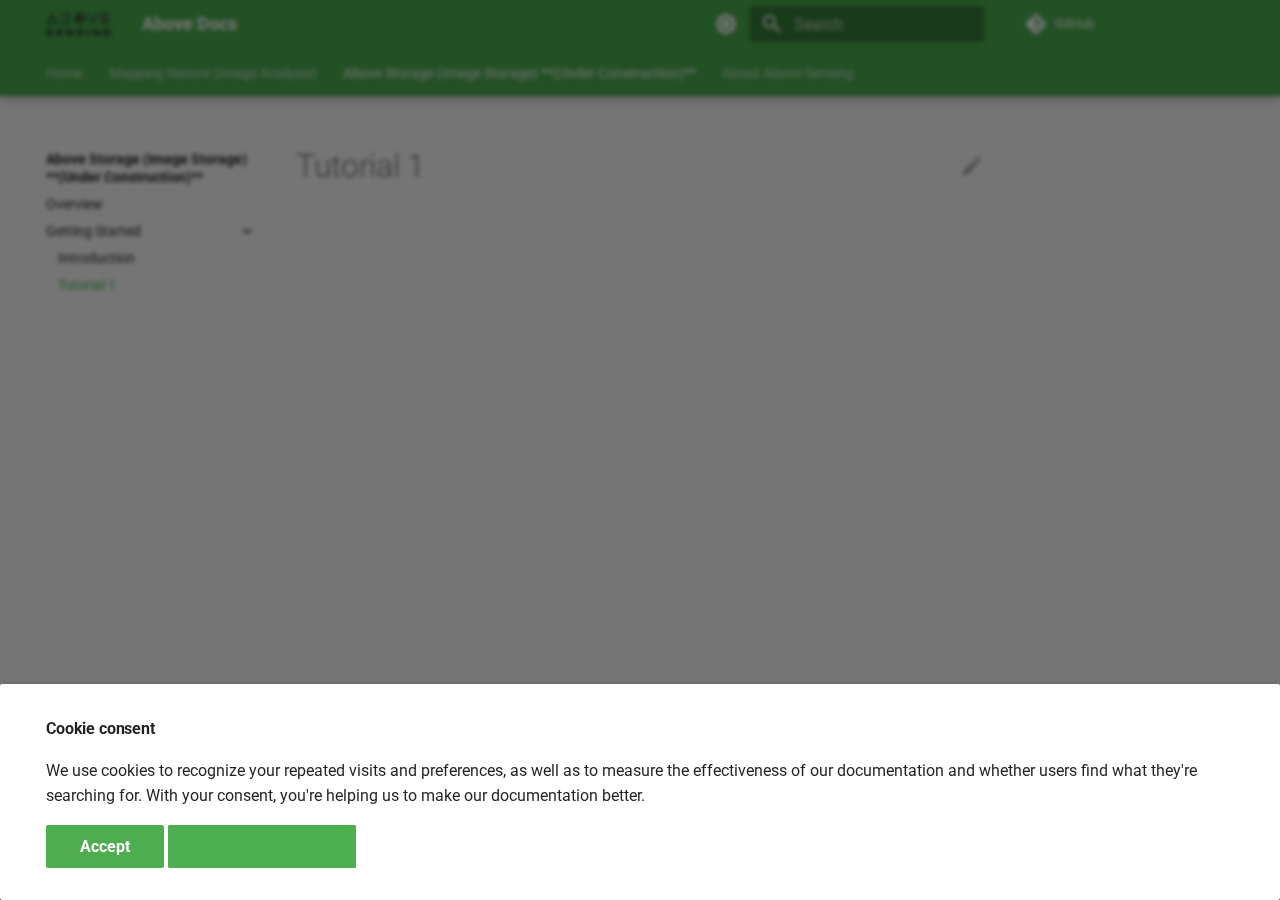
<file: abovestorage/tutorial1/index.html>
<!doctype html>
<html lang="en" class="no-js">
  <head>
    
      <meta charset="utf-8">
      <meta name="viewport" content="width=device-width,initial-scale=1">
      
        <meta name="description" content="This is the documentation page for Above Sensing's platforms Mapping Nature and Above Storage.">
      
      
        <meta name="author" content="Above Sensing Team">
      
      
        <link rel="canonical" href="https://docs.mappingnature.ca/abovestorage/tutorial1/">
      
      <link rel="icon" href="../../assets/images/favicon.png">
      <meta name="generator" content="mkdocs-1.3.1, mkdocs-material-8.4.1">
    
    
      
        <title>Tutorial 1 - Above Docs</title>
      
    
    
      <link rel="stylesheet" href="../../assets/stylesheets/main.69437709.min.css">
      
        
        <link rel="stylesheet" href="../../assets/stylesheets/palette.cbb835fc.min.css">
        
      
      
    
    
    
      
        
        
        <link rel="preconnect" href="https://fonts.gstatic.com" crossorigin>
        <link rel="stylesheet" href="https://fonts.googleapis.com/css?family=Roboto:300,300i,400,400i,700,700i%7CRoboto+Mono:400,400i,700,700i&display=fallback">
        <style>:root{--md-text-font:"Roboto";--md-code-font:"Roboto Mono"}</style>
      
    
    
      <link rel="stylesheet" href="../../stylesheets/extra.css">
    
    <script>__md_scope=new URL("../..",location),__md_hash=e=>[...e].reduce((e,_)=>(e<<5)-e+_.charCodeAt(0),0),__md_get=(e,_=localStorage,t=__md_scope)=>JSON.parse(_.getItem(t.pathname+"."+e)),__md_set=(e,_,t=localStorage,a=__md_scope)=>{try{t.setItem(a.pathname+"."+e,JSON.stringify(_))}catch(e){}}</script>
    
      

    
    
  </head>
  
  
    
    
      
    
    
    
    
    <body dir="ltr" data-md-color-scheme="default" data-md-color-primary="green" data-md-color-accent="teal">
  
    
    
      <script>var palette=__md_get("__palette");if(palette&&"object"==typeof palette.color)for(var key of Object.keys(palette.color))document.body.setAttribute("data-md-color-"+key,palette.color[key])</script>
    
    <input class="md-toggle" data-md-toggle="drawer" type="checkbox" id="__drawer" autocomplete="off">
    <input class="md-toggle" data-md-toggle="search" type="checkbox" id="__search" autocomplete="off">
    <label class="md-overlay" for="__drawer"></label>
    <div data-md-component="skip">
      
    </div>
    <div data-md-component="announce">
      
    </div>
    
    
      

  

<header class="md-header md-header--lifted" data-md-component="header">
  <nav class="md-header__inner md-grid" aria-label="Header">
    <a href="../.." title="Above Docs" class="md-header__button md-logo" aria-label="Above Docs" data-md-component="logo">
      
  <img src="../../assets/logo.png" alt="logo">

    </a>
    <label class="md-header__button md-icon" for="__drawer">
      <svg xmlns="http://www.w3.org/2000/svg" viewBox="0 0 24 24"><path d="M3 6h18v2H3V6m0 5h18v2H3v-2m0 5h18v2H3v-2Z"/></svg>
    </label>
    <div class="md-header__title" data-md-component="header-title">
      <div class="md-header__ellipsis">
        <div class="md-header__topic">
          <span class="md-ellipsis">
            Above Docs
          </span>
        </div>
        <div class="md-header__topic" data-md-component="header-topic">
          <span class="md-ellipsis">
            
              Tutorial 1
            
          </span>
        </div>
      </div>
    </div>
    
      <form class="md-header__option" data-md-component="palette">
        
          
          
          <input class="md-option" data-md-color-media="" data-md-color-scheme="default" data-md-color-primary="green" data-md-color-accent="teal"  aria-label="Switch to dark mode"  type="radio" name="__palette" id="__palette_1">
          
            <label class="md-header__button md-icon" title="Switch to dark mode" for="__palette_2" hidden>
              <svg xmlns="http://www.w3.org/2000/svg" viewBox="0 0 24 24"><path d="M12 8a4 4 0 0 0-4 4 4 4 0 0 0 4 4 4 4 0 0 0 4-4 4 4 0 0 0-4-4m0 10a6 6 0 0 1-6-6 6 6 0 0 1 6-6 6 6 0 0 1 6 6 6 6 0 0 1-6 6m8-9.31V4h-4.69L12 .69 8.69 4H4v4.69L.69 12 4 15.31V20h4.69L12 23.31 15.31 20H20v-4.69L23.31 12 20 8.69Z"/></svg>
            </label>
          
        
          
          
          <input class="md-option" data-md-color-media="" data-md-color-scheme="slate" data-md-color-primary="green" data-md-color-accent="teal"  aria-label="Switch to light mode"  type="radio" name="__palette" id="__palette_2">
          
            <label class="md-header__button md-icon" title="Switch to light mode" for="__palette_1" hidden>
              <svg xmlns="http://www.w3.org/2000/svg" viewBox="0 0 24 24"><path d="M12 18c-.89 0-1.74-.2-2.5-.55C11.56 16.5 13 14.42 13 12c0-2.42-1.44-4.5-3.5-5.45C10.26 6.2 11.11 6 12 6a6 6 0 0 1 6 6 6 6 0 0 1-6 6m8-9.31V4h-4.69L12 .69 8.69 4H4v4.69L.69 12 4 15.31V20h4.69L12 23.31 15.31 20H20v-4.69L23.31 12 20 8.69Z"/></svg>
            </label>
          
        
      </form>
    
    
    
      <label class="md-header__button md-icon" for="__search">
        <svg xmlns="http://www.w3.org/2000/svg" viewBox="0 0 24 24"><path d="M9.5 3A6.5 6.5 0 0 1 16 9.5c0 1.61-.59 3.09-1.56 4.23l.27.27h.79l5 5-1.5 1.5-5-5v-.79l-.27-.27A6.516 6.516 0 0 1 9.5 16 6.5 6.5 0 0 1 3 9.5 6.5 6.5 0 0 1 9.5 3m0 2C7 5 5 7 5 9.5S7 14 9.5 14 14 12 14 9.5 12 5 9.5 5Z"/></svg>
      </label>
      <div class="md-search" data-md-component="search" role="dialog">
  <label class="md-search__overlay" for="__search"></label>
  <div class="md-search__inner" role="search">
    <form class="md-search__form" name="search">
      <input type="text" class="md-search__input" name="query" aria-label="Search" placeholder="Search" autocapitalize="off" autocorrect="off" autocomplete="off" spellcheck="false" data-md-component="search-query" required>
      <label class="md-search__icon md-icon" for="__search">
        <svg xmlns="http://www.w3.org/2000/svg" viewBox="0 0 24 24"><path d="M9.5 3A6.5 6.5 0 0 1 16 9.5c0 1.61-.59 3.09-1.56 4.23l.27.27h.79l5 5-1.5 1.5-5-5v-.79l-.27-.27A6.516 6.516 0 0 1 9.5 16 6.5 6.5 0 0 1 3 9.5 6.5 6.5 0 0 1 9.5 3m0 2C7 5 5 7 5 9.5S7 14 9.5 14 14 12 14 9.5 12 5 9.5 5Z"/></svg>
        <svg xmlns="http://www.w3.org/2000/svg" viewBox="0 0 24 24"><path d="M20 11v2H8l5.5 5.5-1.42 1.42L4.16 12l7.92-7.92L13.5 5.5 8 11h12Z"/></svg>
      </label>
      <nav class="md-search__options" aria-label="Search">
        
        <button type="reset" class="md-search__icon md-icon" aria-label="Clear" tabindex="-1">
          <svg xmlns="http://www.w3.org/2000/svg" viewBox="0 0 24 24"><path d="M19 6.41 17.59 5 12 10.59 6.41 5 5 6.41 10.59 12 5 17.59 6.41 19 12 13.41 17.59 19 19 17.59 13.41 12 19 6.41Z"/></svg>
        </button>
      </nav>
      
    </form>
    <div class="md-search__output">
      <div class="md-search__scrollwrap" data-md-scrollfix>
        <div class="md-search-result" data-md-component="search-result">
          <div class="md-search-result__meta">
            Initializing search
          </div>
          <ol class="md-search-result__list"></ol>
        </div>
      </div>
    </div>
  </div>
</div>
    
    
      <div class="md-header__source">
        <a href="https://github.com/AboveSensing/mappingnature-docs.git" title="Go to repository" class="md-source" data-md-component="source">
  <div class="md-source__icon md-icon">
    
    <svg xmlns="http://www.w3.org/2000/svg" viewBox="0 0 448 512"><!--! Font Awesome Free 6.1.2 by @fontawesome - https://fontawesome.com License - https://fontawesome.com/license/free (Icons: CC BY 4.0, Fonts: SIL OFL 1.1, Code: MIT License) Copyright 2022 Fonticons, Inc.--><path d="M439.55 236.05 244 40.45a28.87 28.87 0 0 0-40.81 0l-40.66 40.63 51.52 51.52c27.06-9.14 52.68 16.77 43.39 43.68l49.66 49.66c34.23-11.8 61.18 31 35.47 56.69-26.49 26.49-70.21-2.87-56-37.34L240.22 199v121.85c25.3 12.54 22.26 41.85 9.08 55a34.34 34.34 0 0 1-48.55 0c-17.57-17.6-11.07-46.91 11.25-56v-123c-20.8-8.51-24.6-30.74-18.64-45L142.57 101 8.45 235.14a28.86 28.86 0 0 0 0 40.81l195.61 195.6a28.86 28.86 0 0 0 40.8 0l194.69-194.69a28.86 28.86 0 0 0 0-40.81z"/></svg>
  </div>
  <div class="md-source__repository">
    GitHub
  </div>
</a>
      </div>
    
  </nav>
  
    
      
<nav class="md-tabs" aria-label="Tabs" data-md-component="tabs">
  <div class="md-tabs__inner md-grid">
    <ul class="md-tabs__list">
      
        
  
  


  <li class="md-tabs__item">
    <a href="../.." class="md-tabs__link">
      Home
    </a>
  </li>

      
        
  
  


  
  
  
    <li class="md-tabs__item">
      <a href="../../mappingnature/mappingnature/" class="md-tabs__link">
        Mapping Nature (Image Analysis)
      </a>
    </li>
  

      
        
  
  
    
  


  
  
  
    <li class="md-tabs__item">
      <a href="../abovestorage/" class="md-tabs__link md-tabs__link--active">
        Above Storage (Image Storage) **(Under Construction)**
      </a>
    </li>
  

      
        
  
  


  <li class="md-tabs__item">
    <a href="../../above_sensing/" class="md-tabs__link">
      About Above Sensing
    </a>
  </li>

      
    </ul>
  </div>
</nav>
    
  
</header>
    
    <div class="md-container" data-md-component="container">
      
      
        
      
      <main class="md-main" data-md-component="main">
        <div class="md-main__inner md-grid">
          
            
              
              <div class="md-sidebar md-sidebar--primary" data-md-component="sidebar" data-md-type="navigation" >
                <div class="md-sidebar__scrollwrap">
                  <div class="md-sidebar__inner">
                    

  


<nav class="md-nav md-nav--primary md-nav--lifted" aria-label="Navigation" data-md-level="0">
  <label class="md-nav__title" for="__drawer">
    <a href="../.." title="Above Docs" class="md-nav__button md-logo" aria-label="Above Docs" data-md-component="logo">
      
  <img src="../../assets/logo.png" alt="logo">

    </a>
    Above Docs
  </label>
  
    <div class="md-nav__source">
      <a href="https://github.com/AboveSensing/mappingnature-docs.git" title="Go to repository" class="md-source" data-md-component="source">
  <div class="md-source__icon md-icon">
    
    <svg xmlns="http://www.w3.org/2000/svg" viewBox="0 0 448 512"><!--! Font Awesome Free 6.1.2 by @fontawesome - https://fontawesome.com License - https://fontawesome.com/license/free (Icons: CC BY 4.0, Fonts: SIL OFL 1.1, Code: MIT License) Copyright 2022 Fonticons, Inc.--><path d="M439.55 236.05 244 40.45a28.87 28.87 0 0 0-40.81 0l-40.66 40.63 51.52 51.52c27.06-9.14 52.68 16.77 43.39 43.68l49.66 49.66c34.23-11.8 61.18 31 35.47 56.69-26.49 26.49-70.21-2.87-56-37.34L240.22 199v121.85c25.3 12.54 22.26 41.85 9.08 55a34.34 34.34 0 0 1-48.55 0c-17.57-17.6-11.07-46.91 11.25-56v-123c-20.8-8.51-24.6-30.74-18.64-45L142.57 101 8.45 235.14a28.86 28.86 0 0 0 0 40.81l195.61 195.6a28.86 28.86 0 0 0 40.8 0l194.69-194.69a28.86 28.86 0 0 0 0-40.81z"/></svg>
  </div>
  <div class="md-source__repository">
    GitHub
  </div>
</a>
    </div>
  
  <ul class="md-nav__list" data-md-scrollfix>
    
      
      
      

  
  
  
    <li class="md-nav__item">
      <a href="../.." class="md-nav__link">
        Home
      </a>
    </li>
  

    
      
      
      

  
  
  
    
    <li class="md-nav__item md-nav__item--nested">
      
      
        <input class="md-nav__toggle md-toggle" data-md-toggle="__nav_2" type="checkbox" id="__nav_2" >
      
      
      
      
        <label class="md-nav__link" for="__nav_2">
          Mapping Nature (Image Analysis)
          <span class="md-nav__icon md-icon"></span>
        </label>
      
      <nav class="md-nav" aria-label="Mapping Nature (Image Analysis)" data-md-level="1">
        <label class="md-nav__title" for="__nav_2">
          <span class="md-nav__icon md-icon"></span>
          Mapping Nature (Image Analysis)
        </label>
        <ul class="md-nav__list" data-md-scrollfix>
          
            
              
  
  
  
    <li class="md-nav__item">
      <a href="../../mappingnature/mappingnature/" class="md-nav__link">
        Overview
      </a>
    </li>
  

            
          
            
              
  
  
  
    
    <li class="md-nav__item md-nav__item--nested">
      
      
        <input class="md-nav__toggle md-toggle" data-md-toggle="__nav_2_2" type="checkbox" id="__nav_2_2" >
      
      
      
      
        <label class="md-nav__link" for="__nav_2_2">
          Getting Started
          <span class="md-nav__icon md-icon"></span>
        </label>
      
      <nav class="md-nav" aria-label="Getting Started" data-md-level="2">
        <label class="md-nav__title" for="__nav_2_2">
          <span class="md-nav__icon md-icon"></span>
          Getting Started
        </label>
        <ul class="md-nav__list" data-md-scrollfix>
          
            
              
  
  
  
    <li class="md-nav__item">
      <a href="../../mappingnature/gettingstarted/gettingstarted/" class="md-nav__link">
        Introduction
      </a>
    </li>
  

            
          
            
              
  
  
  
    <li class="md-nav__item">
      <a href="../../mappingnature/gettingstarted/tutorial1/" class="md-nav__link">
        Tutorial 1
      </a>
    </li>
  

            
          
        </ul>
      </nav>
    </li>
  

            
          
        </ul>
      </nav>
    </li>
  

    
      
      
      

  
  
    
  
  
    
    <li class="md-nav__item md-nav__item--active md-nav__item--nested">
      
      
        <input class="md-nav__toggle md-toggle" data-md-toggle="__nav_3" type="checkbox" id="__nav_3" checked>
      
      
      
      
        <label class="md-nav__link" for="__nav_3">
          Above Storage (Image Storage) **(Under Construction)**
          <span class="md-nav__icon md-icon"></span>
        </label>
      
      <nav class="md-nav" aria-label="Above Storage (Image Storage) **(Under Construction)**" data-md-level="1">
        <label class="md-nav__title" for="__nav_3">
          <span class="md-nav__icon md-icon"></span>
          Above Storage (Image Storage) **(Under Construction)**
        </label>
        <ul class="md-nav__list" data-md-scrollfix>
          
            
              
  
  
  
    <li class="md-nav__item">
      <a href="../abovestorage/" class="md-nav__link">
        Overview
      </a>
    </li>
  

            
          
            
              
  
  
    
  
  
    
    <li class="md-nav__item md-nav__item--active md-nav__item--nested">
      
      
        <input class="md-nav__toggle md-toggle" data-md-toggle="__nav_3_2" type="checkbox" id="__nav_3_2" checked>
      
      
      
      
        <label class="md-nav__link" for="__nav_3_2">
          Getting Started
          <span class="md-nav__icon md-icon"></span>
        </label>
      
      <nav class="md-nav" aria-label="Getting Started" data-md-level="2">
        <label class="md-nav__title" for="__nav_3_2">
          <span class="md-nav__icon md-icon"></span>
          Getting Started
        </label>
        <ul class="md-nav__list" data-md-scrollfix>
          
            
              
  
  
  
    <li class="md-nav__item">
      <a href="../gettingstarted/" class="md-nav__link">
        Introduction
      </a>
    </li>
  

            
          
            
              
  
  
    
  
  
    <li class="md-nav__item md-nav__item--active">
      
      <input class="md-nav__toggle md-toggle" data-md-toggle="toc" type="checkbox" id="__toc">
      
      
      
      <a href="./" class="md-nav__link md-nav__link--active">
        Tutorial 1
      </a>
      
    </li>
  

            
          
        </ul>
      </nav>
    </li>
  

            
          
        </ul>
      </nav>
    </li>
  

    
      
      
      

  
  
  
    <li class="md-nav__item">
      <a href="../../above_sensing/" class="md-nav__link">
        About Above Sensing
      </a>
    </li>
  

    
  </ul>
</nav>
                  </div>
                </div>
              </div>
            
            
              
              <div class="md-sidebar md-sidebar--secondary" data-md-component="sidebar" data-md-type="toc" >
                <div class="md-sidebar__scrollwrap">
                  <div class="md-sidebar__inner">
                    

<nav class="md-nav md-nav--secondary" aria-label="Table of contents">
  
  
  
  
</nav>
                  </div>
                </div>
              </div>
            
          
          <div class="md-content" data-md-component="content">
            <article class="md-content__inner md-typeset">
              
                
  <a href="https://github.com/AboveSensing/mappingnature-docs.git/edit/master/docs/abovestorage/tutorial1.md" title="Edit this page" class="md-content__button md-icon">
    <svg xmlns="http://www.w3.org/2000/svg" viewBox="0 0 24 24"><path d="M20.71 7.04c.39-.39.39-1.04 0-1.41l-2.34-2.34c-.37-.39-1.02-.39-1.41 0l-1.84 1.83 3.75 3.75M3 17.25V21h3.75L17.81 9.93l-3.75-3.75L3 17.25Z"/></svg>
  </a>



  <h1>Tutorial 1</h1>






              
            </article>
            
          </div>
        </div>
        
      </main>
      
        <footer class="md-footer">
  
    
    <nav class="md-footer__inner md-grid" aria-label="Footer" >
      
        
        <a href="../gettingstarted/" class="md-footer__link md-footer__link--prev" aria-label="Previous: Introduction" rel="prev">
          <div class="md-footer__button md-icon">
            <svg xmlns="http://www.w3.org/2000/svg" viewBox="0 0 24 24"><path d="M20 11v2H8l5.5 5.5-1.42 1.42L4.16 12l7.92-7.92L13.5 5.5 8 11h12Z"/></svg>
          </div>
          <div class="md-footer__title">
            <div class="md-ellipsis">
              <span class="md-footer__direction">
                Previous
              </span>
              Introduction
            </div>
          </div>
        </a>
      
      
        
        <a href="../../above_sensing/" class="md-footer__link md-footer__link--next" aria-label="Next: About Above Sensing" rel="next">
          <div class="md-footer__title">
            <div class="md-ellipsis">
              <span class="md-footer__direction">
                Next
              </span>
              About Above Sensing
            </div>
          </div>
          <div class="md-footer__button md-icon">
            <svg xmlns="http://www.w3.org/2000/svg" viewBox="0 0 24 24"><path d="M4 11v2h12l-5.5 5.5 1.42 1.42L19.84 12l-7.92-7.92L10.5 5.5 16 11H4Z"/></svg>
          </div>
        </a>
      
    </nav>
  
  <div class="md-footer-meta md-typeset">
    <div class="md-footer-meta__inner md-grid">
      <div class="md-copyright">
  
  
    Made with
    <a href="https://squidfunk.github.io/mkdocs-material/" target="_blank" rel="noopener">
      Material for MkDocs
    </a>
  
</div>
      
    </div>
  </div>
</footer>
      
    </div>
    <div class="md-dialog" data-md-component="dialog">
      <div class="md-dialog__inner md-typeset"></div>
    </div>
    
      <div class="md-consent" data-md-component="consent" id="__consent" hidden>
        <div class="md-consent__overlay"></div>
        <aside class="md-consent__inner">
          <form class="md-consent__form md-grid md-typeset" name="consent">
            




  

<h4>Cookie consent</h4>
<p>We use cookies to recognize your repeated visits and preferences, as well as to measure the effectiveness of our documentation and whether users find what they're searching for. With your consent, you're helping us to make our documentation better.</p>
<input type="checkbox" class="md-toggle" id="__settings">
<div class="md-consent__settings">
  <ul class="task-list">
    
  </ul>
</div>
<div class="md-consent__controls">
  
    
      <button class="md-button md-button--primary">Accept</button>
    
    
    
  
    
    
    
      <label class="md-button" for="__settings">Manage settings</label>
    
  
</div>
          </form>
        </aside>
      </div>
      <script>var consent=__md_get("__consent");if(consent)for(var input of document.forms.consent.elements)input.name&&(input.checked=consent[input.name]||!1);else"file:"!==location.protocol&&setTimeout(function(){document.querySelector("[data-md-component=consent]").hidden=!1},250);var action,form=document.forms.consent;for(action of["submit","reset"])form.addEventListener(action,function(e){if(e.preventDefault(),"reset"===e.type)for(var n of document.forms.consent.elements)n.name&&(n.checked=!1);console.log(new FormData(form)),__md_set("__consent",Object.fromEntries(Array.from(new FormData(form).keys()).map(function(e){return[e,!0]}))),location.hash="",location.reload()})</script>
    
    <script id="__config" type="application/json">{"base": "../..", "features": ["navigation.tabs", "navigation.tabs.sticky", null], "search": "../../assets/javascripts/workers/search.ecf98df9.min.js", "translations": {"clipboard.copied": "Copied to clipboard", "clipboard.copy": "Copy to clipboard", "search.config.lang": "en", "search.config.pipeline": "trimmer, stopWordFilter", "search.config.separator": "[\\s\\-]+", "search.placeholder": "Search", "search.result.more.one": "1 more on this page", "search.result.more.other": "# more on this page", "search.result.none": "No matching documents", "search.result.one": "1 matching document", "search.result.other": "# matching documents", "search.result.placeholder": "Type to start searching", "search.result.term.missing": "Missing", "select.version.title": "Select version"}}</script>
    
    
      <script src="../../assets/javascripts/bundle.9c69f0bc.min.js"></script>
      
    
  </body>
</html>
</file>
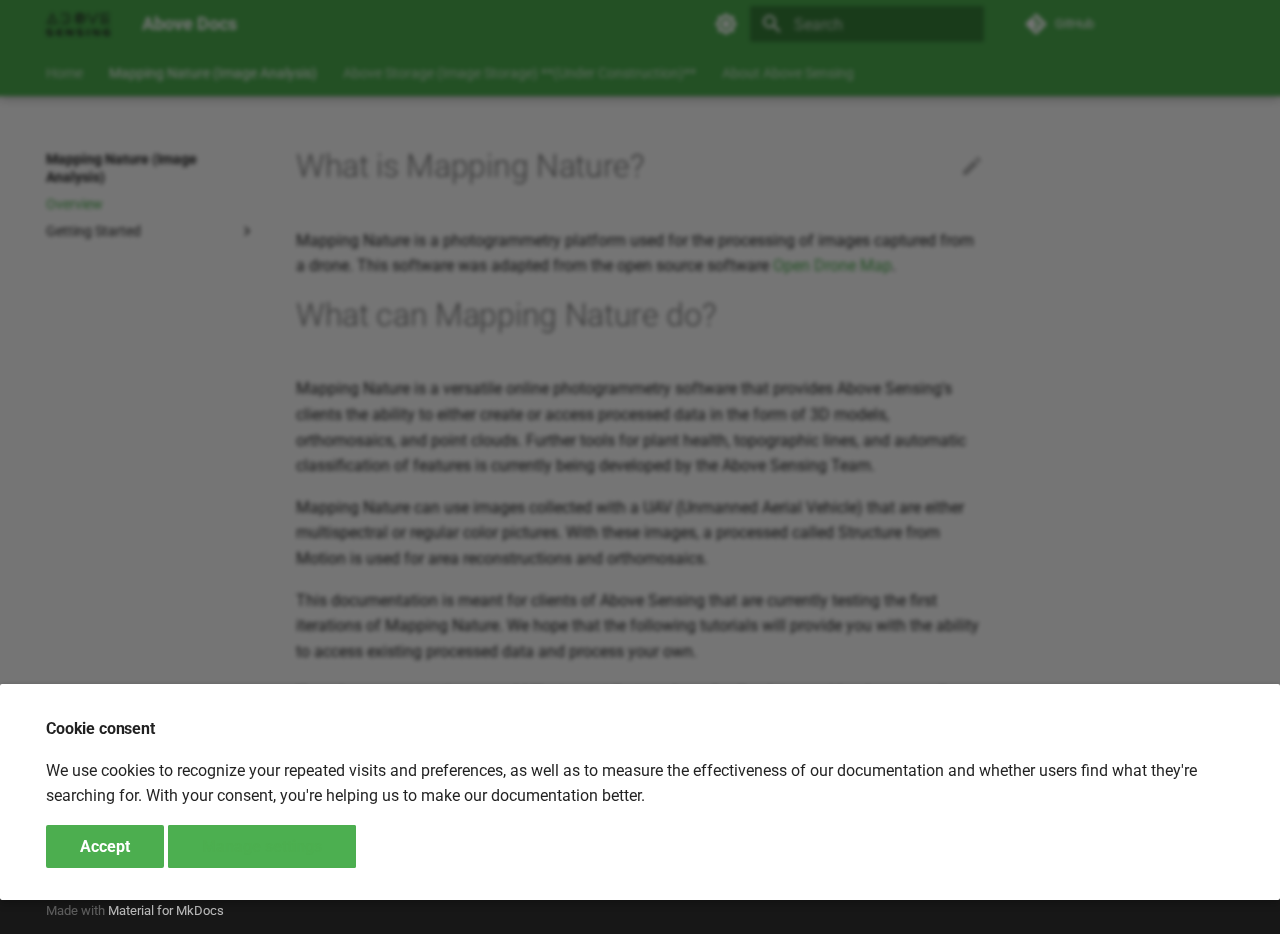
<file: mappingnature/mappingnature/index.html>
<!doctype html>
<html lang="en" class="no-js">
  <head>
    
      <meta charset="utf-8">
      <meta name="viewport" content="width=device-width,initial-scale=1">
      
        <meta name="description" content="This is the documentation page for Above Sensing's platforms Mapping Nature and Above Storage.">
      
      
        <meta name="author" content="Above Sensing Team">
      
      
        <link rel="canonical" href="https://docs.mappingnature.ca/mappingnature/mappingnature/">
      
      <link rel="icon" href="../../assets/images/favicon.png">
      <meta name="generator" content="mkdocs-1.3.1, mkdocs-material-8.4.1">
    
    
      
        <title>Overview - Above Docs</title>
      
    
    
      <link rel="stylesheet" href="../../assets/stylesheets/main.69437709.min.css">
      
        
        <link rel="stylesheet" href="../../assets/stylesheets/palette.cbb835fc.min.css">
        
      
      
    
    
    
      
        
        
        <link rel="preconnect" href="https://fonts.gstatic.com" crossorigin>
        <link rel="stylesheet" href="https://fonts.googleapis.com/css?family=Roboto:300,300i,400,400i,700,700i%7CRoboto+Mono:400,400i,700,700i&display=fallback">
        <style>:root{--md-text-font:"Roboto";--md-code-font:"Roboto Mono"}</style>
      
    
    
      <link rel="stylesheet" href="../../stylesheets/extra.css">
    
    <script>__md_scope=new URL("../..",location),__md_hash=e=>[...e].reduce((e,_)=>(e<<5)-e+_.charCodeAt(0),0),__md_get=(e,_=localStorage,t=__md_scope)=>JSON.parse(_.getItem(t.pathname+"."+e)),__md_set=(e,_,t=localStorage,a=__md_scope)=>{try{t.setItem(a.pathname+"."+e,JSON.stringify(_))}catch(e){}}</script>
    
      

    
    
  </head>
  
  
    
    
      
    
    
    
    
    <body dir="ltr" data-md-color-scheme="default" data-md-color-primary="green" data-md-color-accent="teal">
  
    
    
      <script>var palette=__md_get("__palette");if(palette&&"object"==typeof palette.color)for(var key of Object.keys(palette.color))document.body.setAttribute("data-md-color-"+key,palette.color[key])</script>
    
    <input class="md-toggle" data-md-toggle="drawer" type="checkbox" id="__drawer" autocomplete="off">
    <input class="md-toggle" data-md-toggle="search" type="checkbox" id="__search" autocomplete="off">
    <label class="md-overlay" for="__drawer"></label>
    <div data-md-component="skip">
      
        
        <a href="#what-is-mapping-nature" class="md-skip">
          Skip to content
        </a>
      
    </div>
    <div data-md-component="announce">
      
    </div>
    
    
      

  

<header class="md-header md-header--lifted" data-md-component="header">
  <nav class="md-header__inner md-grid" aria-label="Header">
    <a href="../.." title="Above Docs" class="md-header__button md-logo" aria-label="Above Docs" data-md-component="logo">
      
  <img src="../../assets/logo.png" alt="logo">

    </a>
    <label class="md-header__button md-icon" for="__drawer">
      <svg xmlns="http://www.w3.org/2000/svg" viewBox="0 0 24 24"><path d="M3 6h18v2H3V6m0 5h18v2H3v-2m0 5h18v2H3v-2Z"/></svg>
    </label>
    <div class="md-header__title" data-md-component="header-title">
      <div class="md-header__ellipsis">
        <div class="md-header__topic">
          <span class="md-ellipsis">
            Above Docs
          </span>
        </div>
        <div class="md-header__topic" data-md-component="header-topic">
          <span class="md-ellipsis">
            
              Overview
            
          </span>
        </div>
      </div>
    </div>
    
      <form class="md-header__option" data-md-component="palette">
        
          
          
          <input class="md-option" data-md-color-media="" data-md-color-scheme="default" data-md-color-primary="green" data-md-color-accent="teal"  aria-label="Switch to dark mode"  type="radio" name="__palette" id="__palette_1">
          
            <label class="md-header__button md-icon" title="Switch to dark mode" for="__palette_2" hidden>
              <svg xmlns="http://www.w3.org/2000/svg" viewBox="0 0 24 24"><path d="M12 8a4 4 0 0 0-4 4 4 4 0 0 0 4 4 4 4 0 0 0 4-4 4 4 0 0 0-4-4m0 10a6 6 0 0 1-6-6 6 6 0 0 1 6-6 6 6 0 0 1 6 6 6 6 0 0 1-6 6m8-9.31V4h-4.69L12 .69 8.69 4H4v4.69L.69 12 4 15.31V20h4.69L12 23.31 15.31 20H20v-4.69L23.31 12 20 8.69Z"/></svg>
            </label>
          
        
          
          
          <input class="md-option" data-md-color-media="" data-md-color-scheme="slate" data-md-color-primary="green" data-md-color-accent="teal"  aria-label="Switch to light mode"  type="radio" name="__palette" id="__palette_2">
          
            <label class="md-header__button md-icon" title="Switch to light mode" for="__palette_1" hidden>
              <svg xmlns="http://www.w3.org/2000/svg" viewBox="0 0 24 24"><path d="M12 18c-.89 0-1.74-.2-2.5-.55C11.56 16.5 13 14.42 13 12c0-2.42-1.44-4.5-3.5-5.45C10.26 6.2 11.11 6 12 6a6 6 0 0 1 6 6 6 6 0 0 1-6 6m8-9.31V4h-4.69L12 .69 8.69 4H4v4.69L.69 12 4 15.31V20h4.69L12 23.31 15.31 20H20v-4.69L23.31 12 20 8.69Z"/></svg>
            </label>
          
        
      </form>
    
    
    
      <label class="md-header__button md-icon" for="__search">
        <svg xmlns="http://www.w3.org/2000/svg" viewBox="0 0 24 24"><path d="M9.5 3A6.5 6.5 0 0 1 16 9.5c0 1.61-.59 3.09-1.56 4.23l.27.27h.79l5 5-1.5 1.5-5-5v-.79l-.27-.27A6.516 6.516 0 0 1 9.5 16 6.5 6.5 0 0 1 3 9.5 6.5 6.5 0 0 1 9.5 3m0 2C7 5 5 7 5 9.5S7 14 9.5 14 14 12 14 9.5 12 5 9.5 5Z"/></svg>
      </label>
      <div class="md-search" data-md-component="search" role="dialog">
  <label class="md-search__overlay" for="__search"></label>
  <div class="md-search__inner" role="search">
    <form class="md-search__form" name="search">
      <input type="text" class="md-search__input" name="query" aria-label="Search" placeholder="Search" autocapitalize="off" autocorrect="off" autocomplete="off" spellcheck="false" data-md-component="search-query" required>
      <label class="md-search__icon md-icon" for="__search">
        <svg xmlns="http://www.w3.org/2000/svg" viewBox="0 0 24 24"><path d="M9.5 3A6.5 6.5 0 0 1 16 9.5c0 1.61-.59 3.09-1.56 4.23l.27.27h.79l5 5-1.5 1.5-5-5v-.79l-.27-.27A6.516 6.516 0 0 1 9.5 16 6.5 6.5 0 0 1 3 9.5 6.5 6.5 0 0 1 9.5 3m0 2C7 5 5 7 5 9.5S7 14 9.5 14 14 12 14 9.5 12 5 9.5 5Z"/></svg>
        <svg xmlns="http://www.w3.org/2000/svg" viewBox="0 0 24 24"><path d="M20 11v2H8l5.5 5.5-1.42 1.42L4.16 12l7.92-7.92L13.5 5.5 8 11h12Z"/></svg>
      </label>
      <nav class="md-search__options" aria-label="Search">
        
        <button type="reset" class="md-search__icon md-icon" aria-label="Clear" tabindex="-1">
          <svg xmlns="http://www.w3.org/2000/svg" viewBox="0 0 24 24"><path d="M19 6.41 17.59 5 12 10.59 6.41 5 5 6.41 10.59 12 5 17.59 6.41 19 12 13.41 17.59 19 19 17.59 13.41 12 19 6.41Z"/></svg>
        </button>
      </nav>
      
    </form>
    <div class="md-search__output">
      <div class="md-search__scrollwrap" data-md-scrollfix>
        <div class="md-search-result" data-md-component="search-result">
          <div class="md-search-result__meta">
            Initializing search
          </div>
          <ol class="md-search-result__list"></ol>
        </div>
      </div>
    </div>
  </div>
</div>
    
    
      <div class="md-header__source">
        <a href="https://github.com/AboveSensing/mappingnature-docs.git" title="Go to repository" class="md-source" data-md-component="source">
  <div class="md-source__icon md-icon">
    
    <svg xmlns="http://www.w3.org/2000/svg" viewBox="0 0 448 512"><!--! Font Awesome Free 6.1.2 by @fontawesome - https://fontawesome.com License - https://fontawesome.com/license/free (Icons: CC BY 4.0, Fonts: SIL OFL 1.1, Code: MIT License) Copyright 2022 Fonticons, Inc.--><path d="M439.55 236.05 244 40.45a28.87 28.87 0 0 0-40.81 0l-40.66 40.63 51.52 51.52c27.06-9.14 52.68 16.77 43.39 43.68l49.66 49.66c34.23-11.8 61.18 31 35.47 56.69-26.49 26.49-70.21-2.87-56-37.34L240.22 199v121.85c25.3 12.54 22.26 41.85 9.08 55a34.34 34.34 0 0 1-48.55 0c-17.57-17.6-11.07-46.91 11.25-56v-123c-20.8-8.51-24.6-30.74-18.64-45L142.57 101 8.45 235.14a28.86 28.86 0 0 0 0 40.81l195.61 195.6a28.86 28.86 0 0 0 40.8 0l194.69-194.69a28.86 28.86 0 0 0 0-40.81z"/></svg>
  </div>
  <div class="md-source__repository">
    GitHub
  </div>
</a>
      </div>
    
  </nav>
  
    
      
<nav class="md-tabs" aria-label="Tabs" data-md-component="tabs">
  <div class="md-tabs__inner md-grid">
    <ul class="md-tabs__list">
      
        
  
  


  <li class="md-tabs__item">
    <a href="../.." class="md-tabs__link">
      Home
    </a>
  </li>

      
        
  
  
    
  


  
  
  
    <li class="md-tabs__item">
      <a href="./" class="md-tabs__link md-tabs__link--active">
        Mapping Nature (Image Analysis)
      </a>
    </li>
  

      
        
  
  


  
  
  
    <li class="md-tabs__item">
      <a href="../../abovestorage/abovestorage/" class="md-tabs__link">
        Above Storage (Image Storage) **(Under Construction)**
      </a>
    </li>
  

      
        
  
  


  <li class="md-tabs__item">
    <a href="../../above_sensing/" class="md-tabs__link">
      About Above Sensing
    </a>
  </li>

      
    </ul>
  </div>
</nav>
    
  
</header>
    
    <div class="md-container" data-md-component="container">
      
      
        
      
      <main class="md-main" data-md-component="main">
        <div class="md-main__inner md-grid">
          
            
              
              <div class="md-sidebar md-sidebar--primary" data-md-component="sidebar" data-md-type="navigation" >
                <div class="md-sidebar__scrollwrap">
                  <div class="md-sidebar__inner">
                    

  


<nav class="md-nav md-nav--primary md-nav--lifted" aria-label="Navigation" data-md-level="0">
  <label class="md-nav__title" for="__drawer">
    <a href="../.." title="Above Docs" class="md-nav__button md-logo" aria-label="Above Docs" data-md-component="logo">
      
  <img src="../../assets/logo.png" alt="logo">

    </a>
    Above Docs
  </label>
  
    <div class="md-nav__source">
      <a href="https://github.com/AboveSensing/mappingnature-docs.git" title="Go to repository" class="md-source" data-md-component="source">
  <div class="md-source__icon md-icon">
    
    <svg xmlns="http://www.w3.org/2000/svg" viewBox="0 0 448 512"><!--! Font Awesome Free 6.1.2 by @fontawesome - https://fontawesome.com License - https://fontawesome.com/license/free (Icons: CC BY 4.0, Fonts: SIL OFL 1.1, Code: MIT License) Copyright 2022 Fonticons, Inc.--><path d="M439.55 236.05 244 40.45a28.87 28.87 0 0 0-40.81 0l-40.66 40.63 51.52 51.52c27.06-9.14 52.68 16.77 43.39 43.68l49.66 49.66c34.23-11.8 61.18 31 35.47 56.69-26.49 26.49-70.21-2.87-56-37.34L240.22 199v121.85c25.3 12.54 22.26 41.85 9.08 55a34.34 34.34 0 0 1-48.55 0c-17.57-17.6-11.07-46.91 11.25-56v-123c-20.8-8.51-24.6-30.74-18.64-45L142.57 101 8.45 235.14a28.86 28.86 0 0 0 0 40.81l195.61 195.6a28.86 28.86 0 0 0 40.8 0l194.69-194.69a28.86 28.86 0 0 0 0-40.81z"/></svg>
  </div>
  <div class="md-source__repository">
    GitHub
  </div>
</a>
    </div>
  
  <ul class="md-nav__list" data-md-scrollfix>
    
      
      
      

  
  
  
    <li class="md-nav__item">
      <a href="../.." class="md-nav__link">
        Home
      </a>
    </li>
  

    
      
      
      

  
  
    
  
  
    
    <li class="md-nav__item md-nav__item--active md-nav__item--nested">
      
      
        <input class="md-nav__toggle md-toggle" data-md-toggle="__nav_2" type="checkbox" id="__nav_2" checked>
      
      
      
      
        <label class="md-nav__link" for="__nav_2">
          Mapping Nature (Image Analysis)
          <span class="md-nav__icon md-icon"></span>
        </label>
      
      <nav class="md-nav" aria-label="Mapping Nature (Image Analysis)" data-md-level="1">
        <label class="md-nav__title" for="__nav_2">
          <span class="md-nav__icon md-icon"></span>
          Mapping Nature (Image Analysis)
        </label>
        <ul class="md-nav__list" data-md-scrollfix>
          
            
              
  
  
    
  
  
    <li class="md-nav__item md-nav__item--active">
      
      <input class="md-nav__toggle md-toggle" data-md-toggle="toc" type="checkbox" id="__toc">
      
      
        
      
      
      <a href="./" class="md-nav__link md-nav__link--active">
        Overview
      </a>
      
    </li>
  

            
          
            
              
  
  
  
    
    <li class="md-nav__item md-nav__item--nested">
      
      
        <input class="md-nav__toggle md-toggle" data-md-toggle="__nav_2_2" type="checkbox" id="__nav_2_2" >
      
      
      
      
        <label class="md-nav__link" for="__nav_2_2">
          Getting Started
          <span class="md-nav__icon md-icon"></span>
        </label>
      
      <nav class="md-nav" aria-label="Getting Started" data-md-level="2">
        <label class="md-nav__title" for="__nav_2_2">
          <span class="md-nav__icon md-icon"></span>
          Getting Started
        </label>
        <ul class="md-nav__list" data-md-scrollfix>
          
            
              
  
  
  
    <li class="md-nav__item">
      <a href="../gettingstarted/gettingstarted/" class="md-nav__link">
        Introduction
      </a>
    </li>
  

            
          
            
              
  
  
  
    <li class="md-nav__item">
      <a href="../gettingstarted/tutorial1/" class="md-nav__link">
        Tutorial 1
      </a>
    </li>
  

            
          
        </ul>
      </nav>
    </li>
  

            
          
        </ul>
      </nav>
    </li>
  

    
      
      
      

  
  
  
    
    <li class="md-nav__item md-nav__item--nested">
      
      
        <input class="md-nav__toggle md-toggle" data-md-toggle="__nav_3" type="checkbox" id="__nav_3" >
      
      
      
      
        <label class="md-nav__link" for="__nav_3">
          Above Storage (Image Storage) **(Under Construction)**
          <span class="md-nav__icon md-icon"></span>
        </label>
      
      <nav class="md-nav" aria-label="Above Storage (Image Storage) **(Under Construction)**" data-md-level="1">
        <label class="md-nav__title" for="__nav_3">
          <span class="md-nav__icon md-icon"></span>
          Above Storage (Image Storage) **(Under Construction)**
        </label>
        <ul class="md-nav__list" data-md-scrollfix>
          
            
              
  
  
  
    <li class="md-nav__item">
      <a href="../../abovestorage/abovestorage/" class="md-nav__link">
        Overview
      </a>
    </li>
  

            
          
            
              
  
  
  
    
    <li class="md-nav__item md-nav__item--nested">
      
      
        <input class="md-nav__toggle md-toggle" data-md-toggle="__nav_3_2" type="checkbox" id="__nav_3_2" >
      
      
      
      
        <label class="md-nav__link" for="__nav_3_2">
          Getting Started
          <span class="md-nav__icon md-icon"></span>
        </label>
      
      <nav class="md-nav" aria-label="Getting Started" data-md-level="2">
        <label class="md-nav__title" for="__nav_3_2">
          <span class="md-nav__icon md-icon"></span>
          Getting Started
        </label>
        <ul class="md-nav__list" data-md-scrollfix>
          
            
              
  
  
  
    <li class="md-nav__item">
      <a href="../../abovestorage/gettingstarted/" class="md-nav__link">
        Introduction
      </a>
    </li>
  

            
          
            
              
  
  
  
    <li class="md-nav__item">
      <a href="../../abovestorage/tutorial1/" class="md-nav__link">
        Tutorial 1
      </a>
    </li>
  

            
          
        </ul>
      </nav>
    </li>
  

            
          
        </ul>
      </nav>
    </li>
  

    
      
      
      

  
  
  
    <li class="md-nav__item">
      <a href="../../above_sensing/" class="md-nav__link">
        About Above Sensing
      </a>
    </li>
  

    
  </ul>
</nav>
                  </div>
                </div>
              </div>
            
            
              
              <div class="md-sidebar md-sidebar--secondary" data-md-component="sidebar" data-md-type="toc" >
                <div class="md-sidebar__scrollwrap">
                  <div class="md-sidebar__inner">
                    

<nav class="md-nav md-nav--secondary" aria-label="Table of contents">
  
  
  
    
  
  
</nav>
                  </div>
                </div>
              </div>
            
          
          <div class="md-content" data-md-component="content">
            <article class="md-content__inner md-typeset">
              
                
  <a href="https://github.com/AboveSensing/mappingnature-docs.git/edit/master/docs/mappingnature/mappingnature.md" title="Edit this page" class="md-content__button md-icon">
    <svg xmlns="http://www.w3.org/2000/svg" viewBox="0 0 24 24"><path d="M20.71 7.04c.39-.39.39-1.04 0-1.41l-2.34-2.34c-.37-.39-1.02-.39-1.41 0l-1.84 1.83 3.75 3.75M3 17.25V21h3.75L17.81 9.93l-3.75-3.75L3 17.25Z"/></svg>
  </a>



<h1 id="what-is-mapping-nature">What is Mapping Nature?</h1>
<p>Mapping Nature is a photogrammetry platform used for the processing of images captured from a drone. This software was 
adapted from the open source software <a href="https://opendronemap.org/">Open Drone Map</a>.</p>
<h1 id="what-can-mapping-nature-do">What can Mapping Nature do?</h1>
<p>Mapping Nature is a versatile online photogrammetry software that provides Above Sensing's clients the ability to either 
create or access processed data in the form of 3D models, orthomosaics, and point clouds. Further tools for plant health,
topographic lines, and automatic classification of features is currently being developed by the Above Sensing Team.</p>
<p>Mapping Nature can use images collected with a UAV (Unmanned Aerial Vehicle) that are either multispectral or regular color pictures.
With these images, a processed called Structure from Motion is used for area reconstructions and orthomosaics. </p>
<p>This documentation is meant for clients of Above Sensing that are currently testing the first iterations of Mapping Nature.
We hope that the following tutorials will provide you with the ability to access existing processed data and process your own.</p>
<p>If you have any questions, would like to contribute, or have feedback to provide, please email us at <a href="mailto:info@abovesensing.ca">info@abovesensing.ca</a></p>
<p>To begin the tutorials head to <a href="../gettingstarted/gettingstarted/">Getting Started</a>.</p>




              
            </article>
            
          </div>
        </div>
        
      </main>
      
        <footer class="md-footer">
  
    
    <nav class="md-footer__inner md-grid" aria-label="Footer" >
      
        
        <a href="../.." class="md-footer__link md-footer__link--prev" aria-label="Previous: Home" rel="prev">
          <div class="md-footer__button md-icon">
            <svg xmlns="http://www.w3.org/2000/svg" viewBox="0 0 24 24"><path d="M20 11v2H8l5.5 5.5-1.42 1.42L4.16 12l7.92-7.92L13.5 5.5 8 11h12Z"/></svg>
          </div>
          <div class="md-footer__title">
            <div class="md-ellipsis">
              <span class="md-footer__direction">
                Previous
              </span>
              Home
            </div>
          </div>
        </a>
      
      
        
        <a href="../gettingstarted/gettingstarted/" class="md-footer__link md-footer__link--next" aria-label="Next: Introduction" rel="next">
          <div class="md-footer__title">
            <div class="md-ellipsis">
              <span class="md-footer__direction">
                Next
              </span>
              Introduction
            </div>
          </div>
          <div class="md-footer__button md-icon">
            <svg xmlns="http://www.w3.org/2000/svg" viewBox="0 0 24 24"><path d="M4 11v2h12l-5.5 5.5 1.42 1.42L19.84 12l-7.92-7.92L10.5 5.5 16 11H4Z"/></svg>
          </div>
        </a>
      
    </nav>
  
  <div class="md-footer-meta md-typeset">
    <div class="md-footer-meta__inner md-grid">
      <div class="md-copyright">
  
  
    Made with
    <a href="https://squidfunk.github.io/mkdocs-material/" target="_blank" rel="noopener">
      Material for MkDocs
    </a>
  
</div>
      
    </div>
  </div>
</footer>
      
    </div>
    <div class="md-dialog" data-md-component="dialog">
      <div class="md-dialog__inner md-typeset"></div>
    </div>
    
      <div class="md-consent" data-md-component="consent" id="__consent" hidden>
        <div class="md-consent__overlay"></div>
        <aside class="md-consent__inner">
          <form class="md-consent__form md-grid md-typeset" name="consent">
            




  

<h4>Cookie consent</h4>
<p>We use cookies to recognize your repeated visits and preferences, as well as to measure the effectiveness of our documentation and whether users find what they're searching for. With your consent, you're helping us to make our documentation better.</p>
<input type="checkbox" class="md-toggle" id="__settings">
<div class="md-consent__settings">
  <ul class="task-list">
    
  </ul>
</div>
<div class="md-consent__controls">
  
    
      <button class="md-button md-button--primary">Accept</button>
    
    
    
  
    
    
    
      <label class="md-button" for="__settings">Manage settings</label>
    
  
</div>
          </form>
        </aside>
      </div>
      <script>var consent=__md_get("__consent");if(consent)for(var input of document.forms.consent.elements)input.name&&(input.checked=consent[input.name]||!1);else"file:"!==location.protocol&&setTimeout(function(){document.querySelector("[data-md-component=consent]").hidden=!1},250);var action,form=document.forms.consent;for(action of["submit","reset"])form.addEventListener(action,function(e){if(e.preventDefault(),"reset"===e.type)for(var n of document.forms.consent.elements)n.name&&(n.checked=!1);console.log(new FormData(form)),__md_set("__consent",Object.fromEntries(Array.from(new FormData(form).keys()).map(function(e){return[e,!0]}))),location.hash="",location.reload()})</script>
    
    <script id="__config" type="application/json">{"base": "../..", "features": ["navigation.tabs", "navigation.tabs.sticky", null], "search": "../../assets/javascripts/workers/search.ecf98df9.min.js", "translations": {"clipboard.copied": "Copied to clipboard", "clipboard.copy": "Copy to clipboard", "search.config.lang": "en", "search.config.pipeline": "trimmer, stopWordFilter", "search.config.separator": "[\\s\\-]+", "search.placeholder": "Search", "search.result.more.one": "1 more on this page", "search.result.more.other": "# more on this page", "search.result.none": "No matching documents", "search.result.one": "1 matching document", "search.result.other": "# matching documents", "search.result.placeholder": "Type to start searching", "search.result.term.missing": "Missing", "select.version.title": "Select version"}}</script>
    
    
      <script src="../../assets/javascripts/bundle.9c69f0bc.min.js"></script>
      
    
  </body>
</html>
</file>
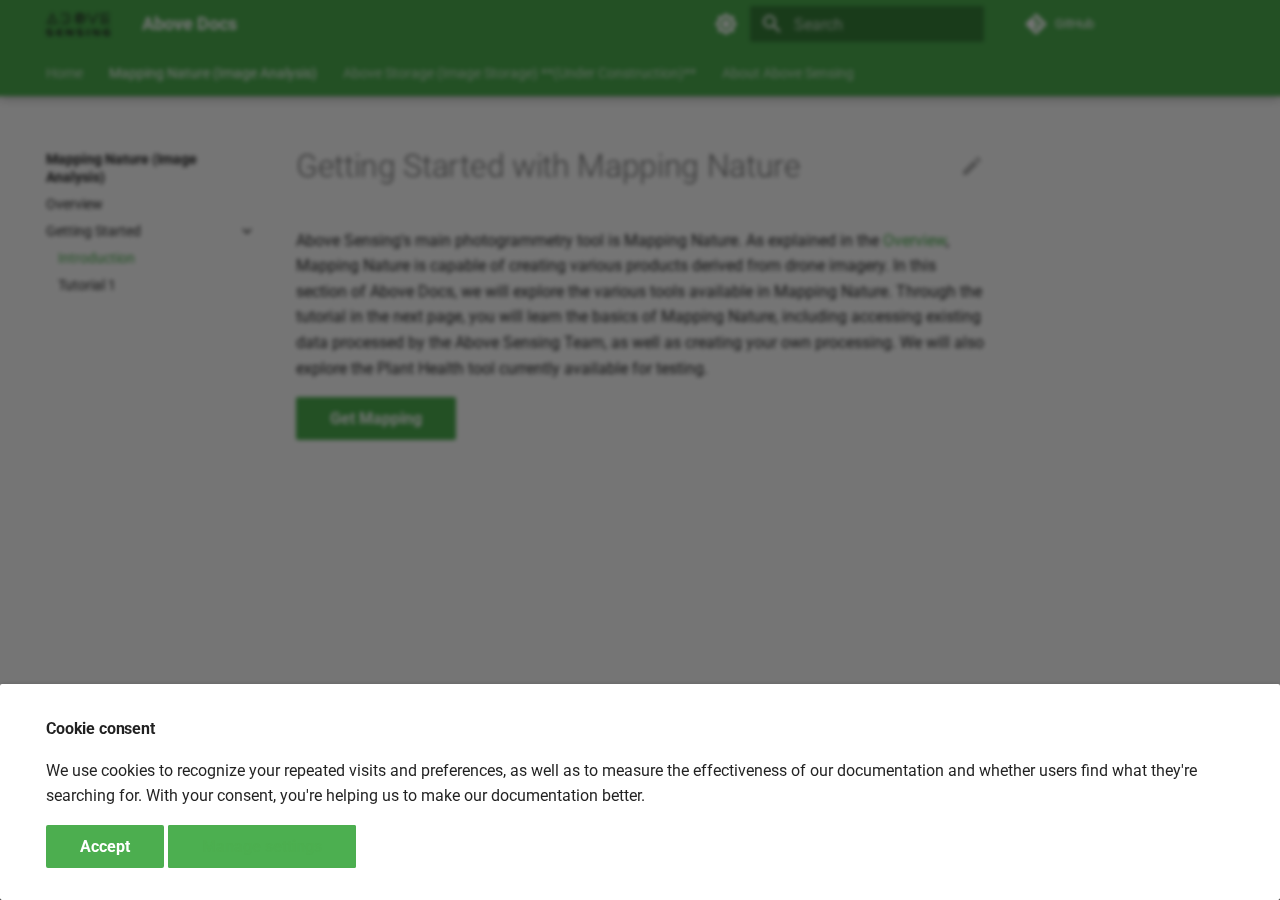
<file: mappingnature/gettingstarted/gettingstarted/index.html>
<!doctype html>
<html lang="en" class="no-js">
  <head>
    
      <meta charset="utf-8">
      <meta name="viewport" content="width=device-width,initial-scale=1">
      
        <meta name="description" content="This is the documentation page for Above Sensing's platforms Mapping Nature and Above Storage.">
      
      
        <meta name="author" content="Above Sensing Team">
      
      
        <link rel="canonical" href="https://docs.mappingnature.ca/mappingnature/gettingstarted/gettingstarted/">
      
      <link rel="icon" href="../../../assets/images/favicon.png">
      <meta name="generator" content="mkdocs-1.3.1, mkdocs-material-8.4.1">
    
    
      
        <title>Introduction - Above Docs</title>
      
    
    
      <link rel="stylesheet" href="../../../assets/stylesheets/main.69437709.min.css">
      
        
        <link rel="stylesheet" href="../../../assets/stylesheets/palette.cbb835fc.min.css">
        
      
      
    
    
    
      
        
        
        <link rel="preconnect" href="https://fonts.gstatic.com" crossorigin>
        <link rel="stylesheet" href="https://fonts.googleapis.com/css?family=Roboto:300,300i,400,400i,700,700i%7CRoboto+Mono:400,400i,700,700i&display=fallback">
        <style>:root{--md-text-font:"Roboto";--md-code-font:"Roboto Mono"}</style>
      
    
    
      <link rel="stylesheet" href="../../../stylesheets/extra.css">
    
    <script>__md_scope=new URL("../../..",location),__md_hash=e=>[...e].reduce((e,_)=>(e<<5)-e+_.charCodeAt(0),0),__md_get=(e,_=localStorage,t=__md_scope)=>JSON.parse(_.getItem(t.pathname+"."+e)),__md_set=(e,_,t=localStorage,a=__md_scope)=>{try{t.setItem(a.pathname+"."+e,JSON.stringify(_))}catch(e){}}</script>
    
      

    
    
  </head>
  
  
    
    
      
    
    
    
    
    <body dir="ltr" data-md-color-scheme="default" data-md-color-primary="green" data-md-color-accent="teal">
  
    
    
      <script>var palette=__md_get("__palette");if(palette&&"object"==typeof palette.color)for(var key of Object.keys(palette.color))document.body.setAttribute("data-md-color-"+key,palette.color[key])</script>
    
    <input class="md-toggle" data-md-toggle="drawer" type="checkbox" id="__drawer" autocomplete="off">
    <input class="md-toggle" data-md-toggle="search" type="checkbox" id="__search" autocomplete="off">
    <label class="md-overlay" for="__drawer"></label>
    <div data-md-component="skip">
      
        
        <a href="#getting-started-with-mapping-nature" class="md-skip">
          Skip to content
        </a>
      
    </div>
    <div data-md-component="announce">
      
    </div>
    
    
      

  

<header class="md-header md-header--lifted" data-md-component="header">
  <nav class="md-header__inner md-grid" aria-label="Header">
    <a href="../../.." title="Above Docs" class="md-header__button md-logo" aria-label="Above Docs" data-md-component="logo">
      
  <img src="../../../assets/logo.png" alt="logo">

    </a>
    <label class="md-header__button md-icon" for="__drawer">
      <svg xmlns="http://www.w3.org/2000/svg" viewBox="0 0 24 24"><path d="M3 6h18v2H3V6m0 5h18v2H3v-2m0 5h18v2H3v-2Z"/></svg>
    </label>
    <div class="md-header__title" data-md-component="header-title">
      <div class="md-header__ellipsis">
        <div class="md-header__topic">
          <span class="md-ellipsis">
            Above Docs
          </span>
        </div>
        <div class="md-header__topic" data-md-component="header-topic">
          <span class="md-ellipsis">
            
              Introduction
            
          </span>
        </div>
      </div>
    </div>
    
      <form class="md-header__option" data-md-component="palette">
        
          
          
          <input class="md-option" data-md-color-media="" data-md-color-scheme="default" data-md-color-primary="green" data-md-color-accent="teal"  aria-label="Switch to dark mode"  type="radio" name="__palette" id="__palette_1">
          
            <label class="md-header__button md-icon" title="Switch to dark mode" for="__palette_2" hidden>
              <svg xmlns="http://www.w3.org/2000/svg" viewBox="0 0 24 24"><path d="M12 8a4 4 0 0 0-4 4 4 4 0 0 0 4 4 4 4 0 0 0 4-4 4 4 0 0 0-4-4m0 10a6 6 0 0 1-6-6 6 6 0 0 1 6-6 6 6 0 0 1 6 6 6 6 0 0 1-6 6m8-9.31V4h-4.69L12 .69 8.69 4H4v4.69L.69 12 4 15.31V20h4.69L12 23.31 15.31 20H20v-4.69L23.31 12 20 8.69Z"/></svg>
            </label>
          
        
          
          
          <input class="md-option" data-md-color-media="" data-md-color-scheme="slate" data-md-color-primary="green" data-md-color-accent="teal"  aria-label="Switch to light mode"  type="radio" name="__palette" id="__palette_2">
          
            <label class="md-header__button md-icon" title="Switch to light mode" for="__palette_1" hidden>
              <svg xmlns="http://www.w3.org/2000/svg" viewBox="0 0 24 24"><path d="M12 18c-.89 0-1.74-.2-2.5-.55C11.56 16.5 13 14.42 13 12c0-2.42-1.44-4.5-3.5-5.45C10.26 6.2 11.11 6 12 6a6 6 0 0 1 6 6 6 6 0 0 1-6 6m8-9.31V4h-4.69L12 .69 8.69 4H4v4.69L.69 12 4 15.31V20h4.69L12 23.31 15.31 20H20v-4.69L23.31 12 20 8.69Z"/></svg>
            </label>
          
        
      </form>
    
    
    
      <label class="md-header__button md-icon" for="__search">
        <svg xmlns="http://www.w3.org/2000/svg" viewBox="0 0 24 24"><path d="M9.5 3A6.5 6.5 0 0 1 16 9.5c0 1.61-.59 3.09-1.56 4.23l.27.27h.79l5 5-1.5 1.5-5-5v-.79l-.27-.27A6.516 6.516 0 0 1 9.5 16 6.5 6.5 0 0 1 3 9.5 6.5 6.5 0 0 1 9.5 3m0 2C7 5 5 7 5 9.5S7 14 9.5 14 14 12 14 9.5 12 5 9.5 5Z"/></svg>
      </label>
      <div class="md-search" data-md-component="search" role="dialog">
  <label class="md-search__overlay" for="__search"></label>
  <div class="md-search__inner" role="search">
    <form class="md-search__form" name="search">
      <input type="text" class="md-search__input" name="query" aria-label="Search" placeholder="Search" autocapitalize="off" autocorrect="off" autocomplete="off" spellcheck="false" data-md-component="search-query" required>
      <label class="md-search__icon md-icon" for="__search">
        <svg xmlns="http://www.w3.org/2000/svg" viewBox="0 0 24 24"><path d="M9.5 3A6.5 6.5 0 0 1 16 9.5c0 1.61-.59 3.09-1.56 4.23l.27.27h.79l5 5-1.5 1.5-5-5v-.79l-.27-.27A6.516 6.516 0 0 1 9.5 16 6.5 6.5 0 0 1 3 9.5 6.5 6.5 0 0 1 9.5 3m0 2C7 5 5 7 5 9.5S7 14 9.5 14 14 12 14 9.5 12 5 9.5 5Z"/></svg>
        <svg xmlns="http://www.w3.org/2000/svg" viewBox="0 0 24 24"><path d="M20 11v2H8l5.5 5.5-1.42 1.42L4.16 12l7.92-7.92L13.5 5.5 8 11h12Z"/></svg>
      </label>
      <nav class="md-search__options" aria-label="Search">
        
        <button type="reset" class="md-search__icon md-icon" aria-label="Clear" tabindex="-1">
          <svg xmlns="http://www.w3.org/2000/svg" viewBox="0 0 24 24"><path d="M19 6.41 17.59 5 12 10.59 6.41 5 5 6.41 10.59 12 5 17.59 6.41 19 12 13.41 17.59 19 19 17.59 13.41 12 19 6.41Z"/></svg>
        </button>
      </nav>
      
    </form>
    <div class="md-search__output">
      <div class="md-search__scrollwrap" data-md-scrollfix>
        <div class="md-search-result" data-md-component="search-result">
          <div class="md-search-result__meta">
            Initializing search
          </div>
          <ol class="md-search-result__list"></ol>
        </div>
      </div>
    </div>
  </div>
</div>
    
    
      <div class="md-header__source">
        <a href="https://github.com/AboveSensing/mappingnature-docs.git" title="Go to repository" class="md-source" data-md-component="source">
  <div class="md-source__icon md-icon">
    
    <svg xmlns="http://www.w3.org/2000/svg" viewBox="0 0 448 512"><!--! Font Awesome Free 6.1.2 by @fontawesome - https://fontawesome.com License - https://fontawesome.com/license/free (Icons: CC BY 4.0, Fonts: SIL OFL 1.1, Code: MIT License) Copyright 2022 Fonticons, Inc.--><path d="M439.55 236.05 244 40.45a28.87 28.87 0 0 0-40.81 0l-40.66 40.63 51.52 51.52c27.06-9.14 52.68 16.77 43.39 43.68l49.66 49.66c34.23-11.8 61.18 31 35.47 56.69-26.49 26.49-70.21-2.87-56-37.34L240.22 199v121.85c25.3 12.54 22.26 41.85 9.08 55a34.34 34.34 0 0 1-48.55 0c-17.57-17.6-11.07-46.91 11.25-56v-123c-20.8-8.51-24.6-30.74-18.64-45L142.57 101 8.45 235.14a28.86 28.86 0 0 0 0 40.81l195.61 195.6a28.86 28.86 0 0 0 40.8 0l194.69-194.69a28.86 28.86 0 0 0 0-40.81z"/></svg>
  </div>
  <div class="md-source__repository">
    GitHub
  </div>
</a>
      </div>
    
  </nav>
  
    
      
<nav class="md-tabs" aria-label="Tabs" data-md-component="tabs">
  <div class="md-tabs__inner md-grid">
    <ul class="md-tabs__list">
      
        
  
  


  <li class="md-tabs__item">
    <a href="../../.." class="md-tabs__link">
      Home
    </a>
  </li>

      
        
  
  
    
  


  
  
  
    <li class="md-tabs__item">
      <a href="../../mappingnature/" class="md-tabs__link md-tabs__link--active">
        Mapping Nature (Image Analysis)
      </a>
    </li>
  

      
        
  
  


  
  
  
    <li class="md-tabs__item">
      <a href="../../../abovestorage/abovestorage/" class="md-tabs__link">
        Above Storage (Image Storage) **(Under Construction)**
      </a>
    </li>
  

      
        
  
  


  <li class="md-tabs__item">
    <a href="../../../above_sensing/" class="md-tabs__link">
      About Above Sensing
    </a>
  </li>

      
    </ul>
  </div>
</nav>
    
  
</header>
    
    <div class="md-container" data-md-component="container">
      
      
        
      
      <main class="md-main" data-md-component="main">
        <div class="md-main__inner md-grid">
          
            
              
              <div class="md-sidebar md-sidebar--primary" data-md-component="sidebar" data-md-type="navigation" >
                <div class="md-sidebar__scrollwrap">
                  <div class="md-sidebar__inner">
                    

  


<nav class="md-nav md-nav--primary md-nav--lifted" aria-label="Navigation" data-md-level="0">
  <label class="md-nav__title" for="__drawer">
    <a href="../../.." title="Above Docs" class="md-nav__button md-logo" aria-label="Above Docs" data-md-component="logo">
      
  <img src="../../../assets/logo.png" alt="logo">

    </a>
    Above Docs
  </label>
  
    <div class="md-nav__source">
      <a href="https://github.com/AboveSensing/mappingnature-docs.git" title="Go to repository" class="md-source" data-md-component="source">
  <div class="md-source__icon md-icon">
    
    <svg xmlns="http://www.w3.org/2000/svg" viewBox="0 0 448 512"><!--! Font Awesome Free 6.1.2 by @fontawesome - https://fontawesome.com License - https://fontawesome.com/license/free (Icons: CC BY 4.0, Fonts: SIL OFL 1.1, Code: MIT License) Copyright 2022 Fonticons, Inc.--><path d="M439.55 236.05 244 40.45a28.87 28.87 0 0 0-40.81 0l-40.66 40.63 51.52 51.52c27.06-9.14 52.68 16.77 43.39 43.68l49.66 49.66c34.23-11.8 61.18 31 35.47 56.69-26.49 26.49-70.21-2.87-56-37.34L240.22 199v121.85c25.3 12.54 22.26 41.85 9.08 55a34.34 34.34 0 0 1-48.55 0c-17.57-17.6-11.07-46.91 11.25-56v-123c-20.8-8.51-24.6-30.74-18.64-45L142.57 101 8.45 235.14a28.86 28.86 0 0 0 0 40.81l195.61 195.6a28.86 28.86 0 0 0 40.8 0l194.69-194.69a28.86 28.86 0 0 0 0-40.81z"/></svg>
  </div>
  <div class="md-source__repository">
    GitHub
  </div>
</a>
    </div>
  
  <ul class="md-nav__list" data-md-scrollfix>
    
      
      
      

  
  
  
    <li class="md-nav__item">
      <a href="../../.." class="md-nav__link">
        Home
      </a>
    </li>
  

    
      
      
      

  
  
    
  
  
    
    <li class="md-nav__item md-nav__item--active md-nav__item--nested">
      
      
        <input class="md-nav__toggle md-toggle" data-md-toggle="__nav_2" type="checkbox" id="__nav_2" checked>
      
      
      
      
        <label class="md-nav__link" for="__nav_2">
          Mapping Nature (Image Analysis)
          <span class="md-nav__icon md-icon"></span>
        </label>
      
      <nav class="md-nav" aria-label="Mapping Nature (Image Analysis)" data-md-level="1">
        <label class="md-nav__title" for="__nav_2">
          <span class="md-nav__icon md-icon"></span>
          Mapping Nature (Image Analysis)
        </label>
        <ul class="md-nav__list" data-md-scrollfix>
          
            
              
  
  
  
    <li class="md-nav__item">
      <a href="../../mappingnature/" class="md-nav__link">
        Overview
      </a>
    </li>
  

            
          
            
              
  
  
    
  
  
    
    <li class="md-nav__item md-nav__item--active md-nav__item--nested">
      
      
        <input class="md-nav__toggle md-toggle" data-md-toggle="__nav_2_2" type="checkbox" id="__nav_2_2" checked>
      
      
      
      
        <label class="md-nav__link" for="__nav_2_2">
          Getting Started
          <span class="md-nav__icon md-icon"></span>
        </label>
      
      <nav class="md-nav" aria-label="Getting Started" data-md-level="2">
        <label class="md-nav__title" for="__nav_2_2">
          <span class="md-nav__icon md-icon"></span>
          Getting Started
        </label>
        <ul class="md-nav__list" data-md-scrollfix>
          
            
              
  
  
    
  
  
    <li class="md-nav__item md-nav__item--active">
      
      <input class="md-nav__toggle md-toggle" data-md-toggle="toc" type="checkbox" id="__toc">
      
      
        
      
      
      <a href="./" class="md-nav__link md-nav__link--active">
        Introduction
      </a>
      
    </li>
  

            
          
            
              
  
  
  
    <li class="md-nav__item">
      <a href="../tutorial1/" class="md-nav__link">
        Tutorial 1
      </a>
    </li>
  

            
          
        </ul>
      </nav>
    </li>
  

            
          
        </ul>
      </nav>
    </li>
  

    
      
      
      

  
  
  
    
    <li class="md-nav__item md-nav__item--nested">
      
      
        <input class="md-nav__toggle md-toggle" data-md-toggle="__nav_3" type="checkbox" id="__nav_3" >
      
      
      
      
        <label class="md-nav__link" for="__nav_3">
          Above Storage (Image Storage) **(Under Construction)**
          <span class="md-nav__icon md-icon"></span>
        </label>
      
      <nav class="md-nav" aria-label="Above Storage (Image Storage) **(Under Construction)**" data-md-level="1">
        <label class="md-nav__title" for="__nav_3">
          <span class="md-nav__icon md-icon"></span>
          Above Storage (Image Storage) **(Under Construction)**
        </label>
        <ul class="md-nav__list" data-md-scrollfix>
          
            
              
  
  
  
    <li class="md-nav__item">
      <a href="../../../abovestorage/abovestorage/" class="md-nav__link">
        Overview
      </a>
    </li>
  

            
          
            
              
  
  
  
    
    <li class="md-nav__item md-nav__item--nested">
      
      
        <input class="md-nav__toggle md-toggle" data-md-toggle="__nav_3_2" type="checkbox" id="__nav_3_2" >
      
      
      
      
        <label class="md-nav__link" for="__nav_3_2">
          Getting Started
          <span class="md-nav__icon md-icon"></span>
        </label>
      
      <nav class="md-nav" aria-label="Getting Started" data-md-level="2">
        <label class="md-nav__title" for="__nav_3_2">
          <span class="md-nav__icon md-icon"></span>
          Getting Started
        </label>
        <ul class="md-nav__list" data-md-scrollfix>
          
            
              
  
  
  
    <li class="md-nav__item">
      <a href="../../../abovestorage/gettingstarted/" class="md-nav__link">
        Introduction
      </a>
    </li>
  

            
          
            
              
  
  
  
    <li class="md-nav__item">
      <a href="../../../abovestorage/tutorial1/" class="md-nav__link">
        Tutorial 1
      </a>
    </li>
  

            
          
        </ul>
      </nav>
    </li>
  

            
          
        </ul>
      </nav>
    </li>
  

    
      
      
      

  
  
  
    <li class="md-nav__item">
      <a href="../../../above_sensing/" class="md-nav__link">
        About Above Sensing
      </a>
    </li>
  

    
  </ul>
</nav>
                  </div>
                </div>
              </div>
            
            
              
              <div class="md-sidebar md-sidebar--secondary" data-md-component="sidebar" data-md-type="toc" >
                <div class="md-sidebar__scrollwrap">
                  <div class="md-sidebar__inner">
                    

<nav class="md-nav md-nav--secondary" aria-label="Table of contents">
  
  
  
    
  
  
</nav>
                  </div>
                </div>
              </div>
            
          
          <div class="md-content" data-md-component="content">
            <article class="md-content__inner md-typeset">
              
                
  <a href="https://github.com/AboveSensing/mappingnature-docs.git/edit/master/docs/mappingnature/gettingstarted/gettingstarted.md" title="Edit this page" class="md-content__button md-icon">
    <svg xmlns="http://www.w3.org/2000/svg" viewBox="0 0 24 24"><path d="M20.71 7.04c.39-.39.39-1.04 0-1.41l-2.34-2.34c-.37-.39-1.02-.39-1.41 0l-1.84 1.83 3.75 3.75M3 17.25V21h3.75L17.81 9.93l-3.75-3.75L3 17.25Z"/></svg>
  </a>



<h1 id="getting-started-with-mapping-nature">Getting Started with Mapping Nature</h1>
<p>Above Sensing's main photogrammetry tool is Mapping Nature. As explained in the <a href="../../mappingnature/">Overview</a>, Mapping Nature
 is capable of creating various products derived from drone imagery. In this section of Above Docs, we will explore the various 
tools available in Mapping Nature. Through the tutorial in the next page, you will learn the basics of Mapping Nature, including 
accessing existing data processed by the Above Sensing Team, as well as creating your own processing. We will also explore the 
Plant Health tool currently available for testing.</p>
<p><a><button name="button" class = "md-button md-button--primary" onclick="window.location.href = 'https://docs.mappingnature.ca/mappingnature/gettingstarted/tutorial1/';" >Get Mapping</button></a></p>




              
            </article>
            
          </div>
        </div>
        
      </main>
      
        <footer class="md-footer">
  
    
    <nav class="md-footer__inner md-grid" aria-label="Footer" >
      
        
        <a href="../../mappingnature/" class="md-footer__link md-footer__link--prev" aria-label="Previous: Overview" rel="prev">
          <div class="md-footer__button md-icon">
            <svg xmlns="http://www.w3.org/2000/svg" viewBox="0 0 24 24"><path d="M20 11v2H8l5.5 5.5-1.42 1.42L4.16 12l7.92-7.92L13.5 5.5 8 11h12Z"/></svg>
          </div>
          <div class="md-footer__title">
            <div class="md-ellipsis">
              <span class="md-footer__direction">
                Previous
              </span>
              Overview
            </div>
          </div>
        </a>
      
      
        
        <a href="../tutorial1/" class="md-footer__link md-footer__link--next" aria-label="Next: Tutorial 1" rel="next">
          <div class="md-footer__title">
            <div class="md-ellipsis">
              <span class="md-footer__direction">
                Next
              </span>
              Tutorial 1
            </div>
          </div>
          <div class="md-footer__button md-icon">
            <svg xmlns="http://www.w3.org/2000/svg" viewBox="0 0 24 24"><path d="M4 11v2h12l-5.5 5.5 1.42 1.42L19.84 12l-7.92-7.92L10.5 5.5 16 11H4Z"/></svg>
          </div>
        </a>
      
    </nav>
  
  <div class="md-footer-meta md-typeset">
    <div class="md-footer-meta__inner md-grid">
      <div class="md-copyright">
  
  
    Made with
    <a href="https://squidfunk.github.io/mkdocs-material/" target="_blank" rel="noopener">
      Material for MkDocs
    </a>
  
</div>
      
    </div>
  </div>
</footer>
      
    </div>
    <div class="md-dialog" data-md-component="dialog">
      <div class="md-dialog__inner md-typeset"></div>
    </div>
    
      <div class="md-consent" data-md-component="consent" id="__consent" hidden>
        <div class="md-consent__overlay"></div>
        <aside class="md-consent__inner">
          <form class="md-consent__form md-grid md-typeset" name="consent">
            




  

<h4>Cookie consent</h4>
<p>We use cookies to recognize your repeated visits and preferences, as well as to measure the effectiveness of our documentation and whether users find what they're searching for. With your consent, you're helping us to make our documentation better.</p>
<input type="checkbox" class="md-toggle" id="__settings">
<div class="md-consent__settings">
  <ul class="task-list">
    
  </ul>
</div>
<div class="md-consent__controls">
  
    
      <button class="md-button md-button--primary">Accept</button>
    
    
    
  
    
    
    
      <label class="md-button" for="__settings">Manage settings</label>
    
  
</div>
          </form>
        </aside>
      </div>
      <script>var consent=__md_get("__consent");if(consent)for(var input of document.forms.consent.elements)input.name&&(input.checked=consent[input.name]||!1);else"file:"!==location.protocol&&setTimeout(function(){document.querySelector("[data-md-component=consent]").hidden=!1},250);var action,form=document.forms.consent;for(action of["submit","reset"])form.addEventListener(action,function(e){if(e.preventDefault(),"reset"===e.type)for(var n of document.forms.consent.elements)n.name&&(n.checked=!1);console.log(new FormData(form)),__md_set("__consent",Object.fromEntries(Array.from(new FormData(form).keys()).map(function(e){return[e,!0]}))),location.hash="",location.reload()})</script>
    
    <script id="__config" type="application/json">{"base": "../../..", "features": ["navigation.tabs", "navigation.tabs.sticky", null], "search": "../../../assets/javascripts/workers/search.ecf98df9.min.js", "translations": {"clipboard.copied": "Copied to clipboard", "clipboard.copy": "Copy to clipboard", "search.config.lang": "en", "search.config.pipeline": "trimmer, stopWordFilter", "search.config.separator": "[\\s\\-]+", "search.placeholder": "Search", "search.result.more.one": "1 more on this page", "search.result.more.other": "# more on this page", "search.result.none": "No matching documents", "search.result.one": "1 matching document", "search.result.other": "# matching documents", "search.result.placeholder": "Type to start searching", "search.result.term.missing": "Missing", "select.version.title": "Select version"}}</script>
    
    
      <script src="../../../assets/javascripts/bundle.9c69f0bc.min.js"></script>
      
    
  </body>
</html>
</file>
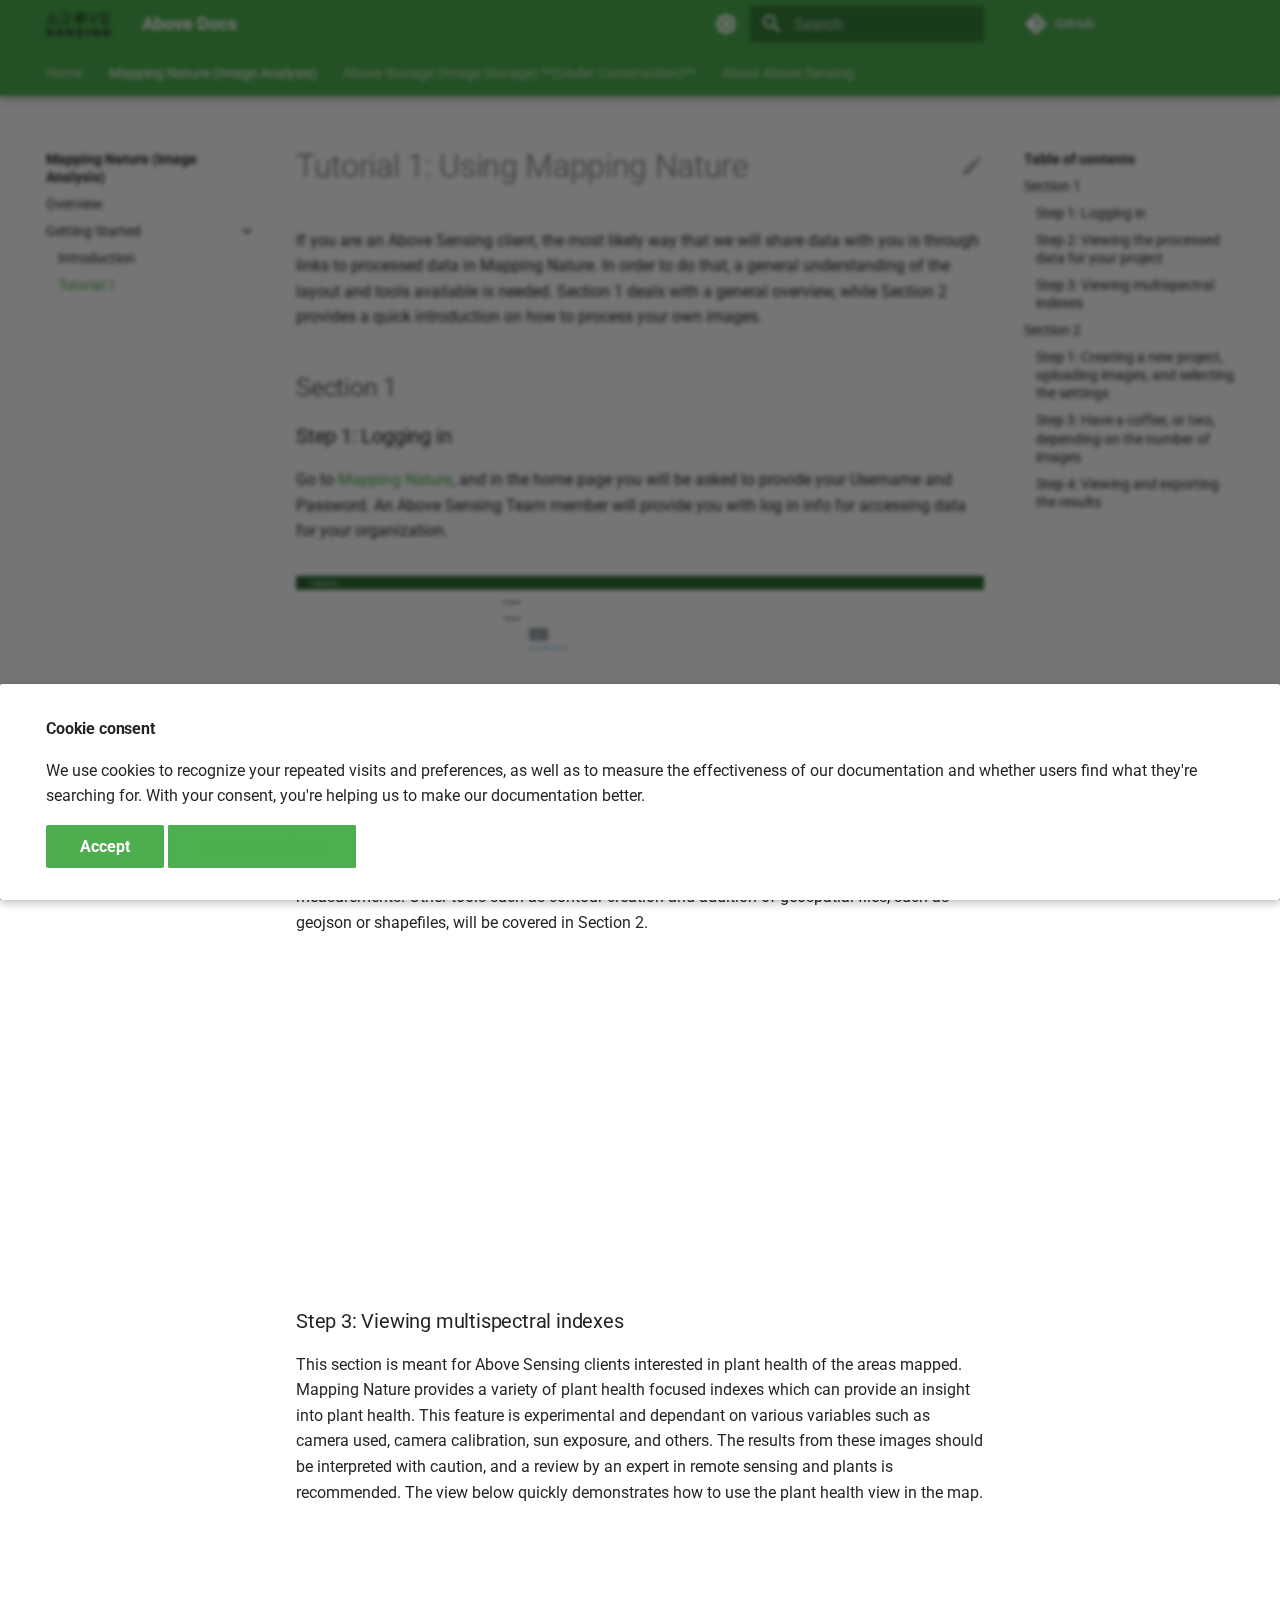
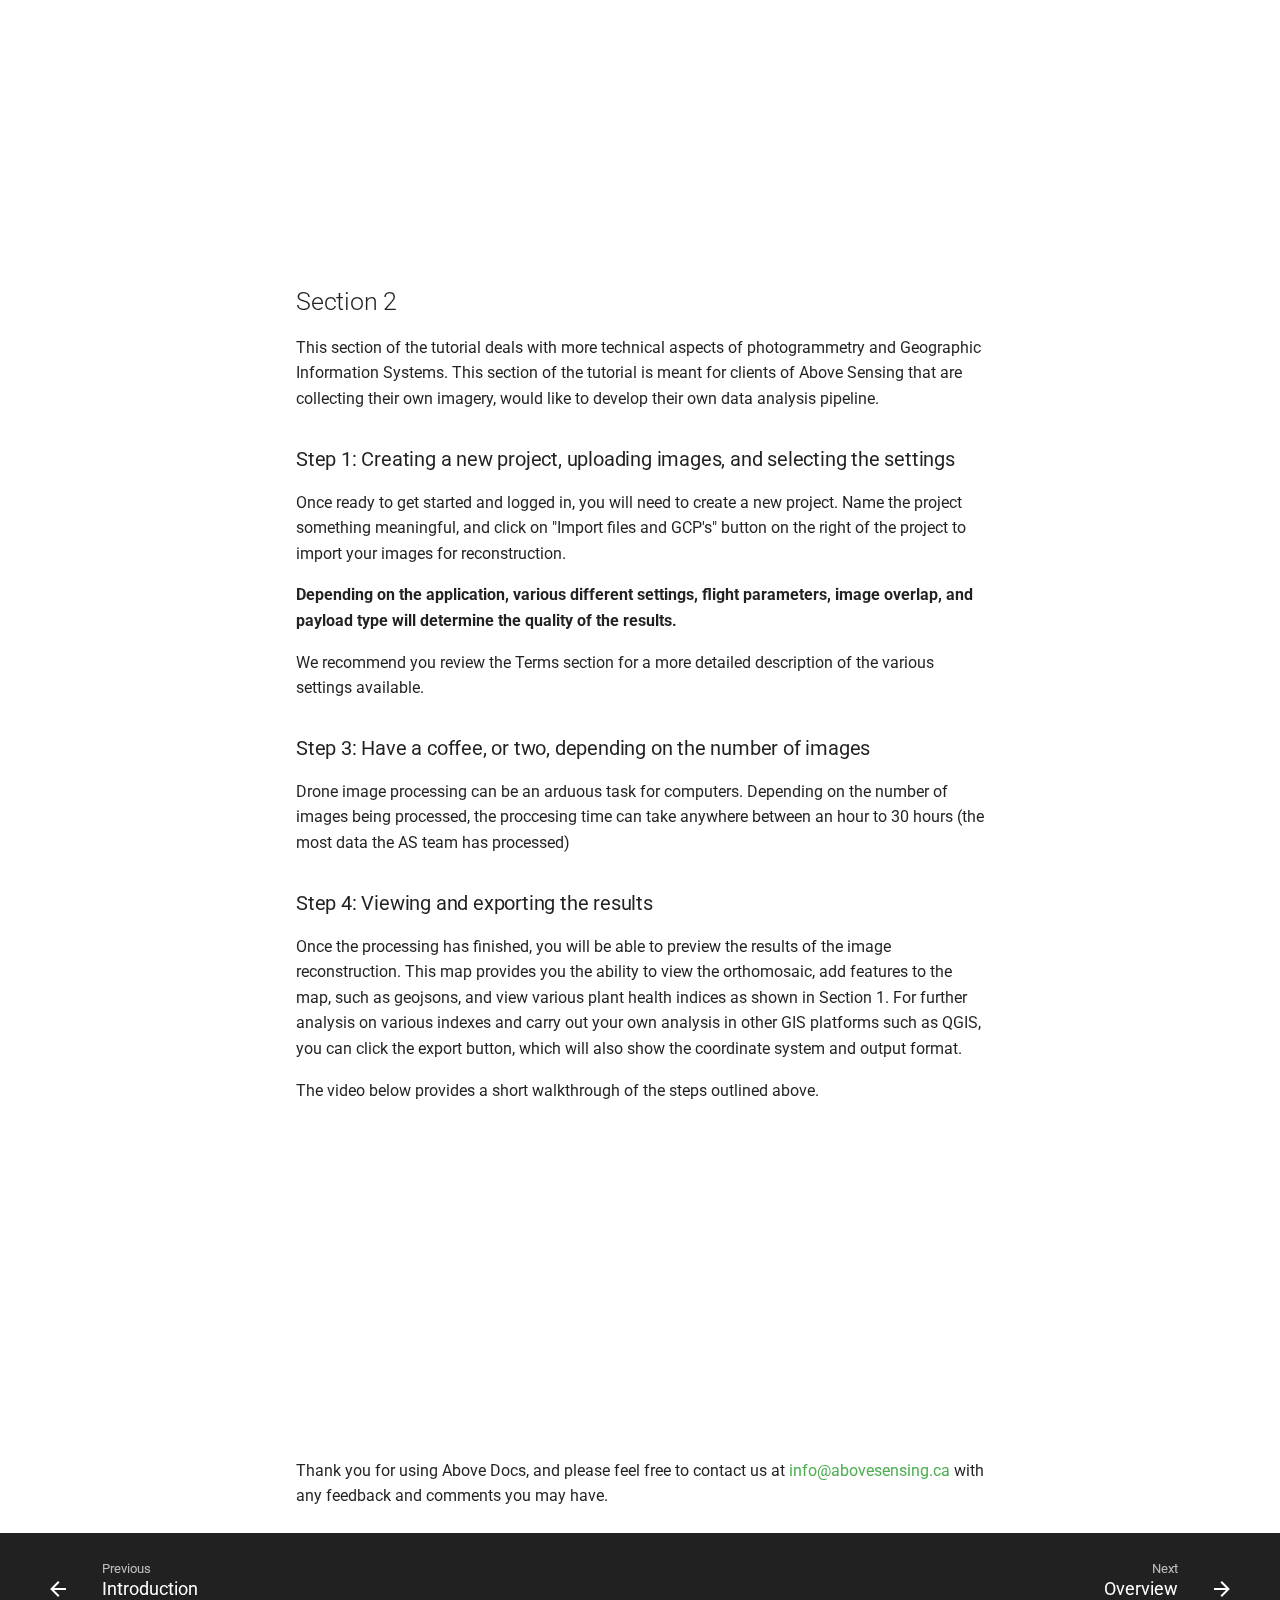
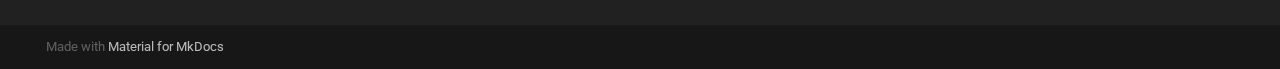
<file: mappingnature/gettingstarted/tutorial1/index.html>
<!doctype html>
<html lang="en" class="no-js">
  <head>
    
      <meta charset="utf-8">
      <meta name="viewport" content="width=device-width,initial-scale=1">
      
        <meta name="description" content="This is the documentation page for Above Sensing's platforms Mapping Nature and Above Storage.">
      
      
        <meta name="author" content="Above Sensing Team">
      
      
        <link rel="canonical" href="https://docs.mappingnature.ca/mappingnature/gettingstarted/tutorial1/">
      
      <link rel="icon" href="../../../assets/images/favicon.png">
      <meta name="generator" content="mkdocs-1.3.1, mkdocs-material-8.4.1">
    
    
      
        <title>Tutorial 1 - Above Docs</title>
      
    
    
      <link rel="stylesheet" href="../../../assets/stylesheets/main.69437709.min.css">
      
        
        <link rel="stylesheet" href="../../../assets/stylesheets/palette.cbb835fc.min.css">
        
      
      
    
    
    
      
        
        
        <link rel="preconnect" href="https://fonts.gstatic.com" crossorigin>
        <link rel="stylesheet" href="https://fonts.googleapis.com/css?family=Roboto:300,300i,400,400i,700,700i%7CRoboto+Mono:400,400i,700,700i&display=fallback">
        <style>:root{--md-text-font:"Roboto";--md-code-font:"Roboto Mono"}</style>
      
    
    
      <link rel="stylesheet" href="../../../stylesheets/extra.css">
    
    <script>__md_scope=new URL("../../..",location),__md_hash=e=>[...e].reduce((e,_)=>(e<<5)-e+_.charCodeAt(0),0),__md_get=(e,_=localStorage,t=__md_scope)=>JSON.parse(_.getItem(t.pathname+"."+e)),__md_set=(e,_,t=localStorage,a=__md_scope)=>{try{t.setItem(a.pathname+"."+e,JSON.stringify(_))}catch(e){}}</script>
    
      

    
    
  </head>
  
  
    
    
      
    
    
    
    
    <body dir="ltr" data-md-color-scheme="default" data-md-color-primary="green" data-md-color-accent="teal">
  
    
    
      <script>var palette=__md_get("__palette");if(palette&&"object"==typeof palette.color)for(var key of Object.keys(palette.color))document.body.setAttribute("data-md-color-"+key,palette.color[key])</script>
    
    <input class="md-toggle" data-md-toggle="drawer" type="checkbox" id="__drawer" autocomplete="off">
    <input class="md-toggle" data-md-toggle="search" type="checkbox" id="__search" autocomplete="off">
    <label class="md-overlay" for="__drawer"></label>
    <div data-md-component="skip">
      
        
        <a href="#tutorial-1-using-mapping-nature" class="md-skip">
          Skip to content
        </a>
      
    </div>
    <div data-md-component="announce">
      
    </div>
    
    
      

  

<header class="md-header md-header--lifted" data-md-component="header">
  <nav class="md-header__inner md-grid" aria-label="Header">
    <a href="../../.." title="Above Docs" class="md-header__button md-logo" aria-label="Above Docs" data-md-component="logo">
      
  <img src="../../../assets/logo.png" alt="logo">

    </a>
    <label class="md-header__button md-icon" for="__drawer">
      <svg xmlns="http://www.w3.org/2000/svg" viewBox="0 0 24 24"><path d="M3 6h18v2H3V6m0 5h18v2H3v-2m0 5h18v2H3v-2Z"/></svg>
    </label>
    <div class="md-header__title" data-md-component="header-title">
      <div class="md-header__ellipsis">
        <div class="md-header__topic">
          <span class="md-ellipsis">
            Above Docs
          </span>
        </div>
        <div class="md-header__topic" data-md-component="header-topic">
          <span class="md-ellipsis">
            
              Tutorial 1
            
          </span>
        </div>
      </div>
    </div>
    
      <form class="md-header__option" data-md-component="palette">
        
          
          
          <input class="md-option" data-md-color-media="" data-md-color-scheme="default" data-md-color-primary="green" data-md-color-accent="teal"  aria-label="Switch to dark mode"  type="radio" name="__palette" id="__palette_1">
          
            <label class="md-header__button md-icon" title="Switch to dark mode" for="__palette_2" hidden>
              <svg xmlns="http://www.w3.org/2000/svg" viewBox="0 0 24 24"><path d="M12 8a4 4 0 0 0-4 4 4 4 0 0 0 4 4 4 4 0 0 0 4-4 4 4 0 0 0-4-4m0 10a6 6 0 0 1-6-6 6 6 0 0 1 6-6 6 6 0 0 1 6 6 6 6 0 0 1-6 6m8-9.31V4h-4.69L12 .69 8.69 4H4v4.69L.69 12 4 15.31V20h4.69L12 23.31 15.31 20H20v-4.69L23.31 12 20 8.69Z"/></svg>
            </label>
          
        
          
          
          <input class="md-option" data-md-color-media="" data-md-color-scheme="slate" data-md-color-primary="green" data-md-color-accent="teal"  aria-label="Switch to light mode"  type="radio" name="__palette" id="__palette_2">
          
            <label class="md-header__button md-icon" title="Switch to light mode" for="__palette_1" hidden>
              <svg xmlns="http://www.w3.org/2000/svg" viewBox="0 0 24 24"><path d="M12 18c-.89 0-1.74-.2-2.5-.55C11.56 16.5 13 14.42 13 12c0-2.42-1.44-4.5-3.5-5.45C10.26 6.2 11.11 6 12 6a6 6 0 0 1 6 6 6 6 0 0 1-6 6m8-9.31V4h-4.69L12 .69 8.69 4H4v4.69L.69 12 4 15.31V20h4.69L12 23.31 15.31 20H20v-4.69L23.31 12 20 8.69Z"/></svg>
            </label>
          
        
      </form>
    
    
    
      <label class="md-header__button md-icon" for="__search">
        <svg xmlns="http://www.w3.org/2000/svg" viewBox="0 0 24 24"><path d="M9.5 3A6.5 6.5 0 0 1 16 9.5c0 1.61-.59 3.09-1.56 4.23l.27.27h.79l5 5-1.5 1.5-5-5v-.79l-.27-.27A6.516 6.516 0 0 1 9.5 16 6.5 6.5 0 0 1 3 9.5 6.5 6.5 0 0 1 9.5 3m0 2C7 5 5 7 5 9.5S7 14 9.5 14 14 12 14 9.5 12 5 9.5 5Z"/></svg>
      </label>
      <div class="md-search" data-md-component="search" role="dialog">
  <label class="md-search__overlay" for="__search"></label>
  <div class="md-search__inner" role="search">
    <form class="md-search__form" name="search">
      <input type="text" class="md-search__input" name="query" aria-label="Search" placeholder="Search" autocapitalize="off" autocorrect="off" autocomplete="off" spellcheck="false" data-md-component="search-query" required>
      <label class="md-search__icon md-icon" for="__search">
        <svg xmlns="http://www.w3.org/2000/svg" viewBox="0 0 24 24"><path d="M9.5 3A6.5 6.5 0 0 1 16 9.5c0 1.61-.59 3.09-1.56 4.23l.27.27h.79l5 5-1.5 1.5-5-5v-.79l-.27-.27A6.516 6.516 0 0 1 9.5 16 6.5 6.5 0 0 1 3 9.5 6.5 6.5 0 0 1 9.5 3m0 2C7 5 5 7 5 9.5S7 14 9.5 14 14 12 14 9.5 12 5 9.5 5Z"/></svg>
        <svg xmlns="http://www.w3.org/2000/svg" viewBox="0 0 24 24"><path d="M20 11v2H8l5.5 5.5-1.42 1.42L4.16 12l7.92-7.92L13.5 5.5 8 11h12Z"/></svg>
      </label>
      <nav class="md-search__options" aria-label="Search">
        
        <button type="reset" class="md-search__icon md-icon" aria-label="Clear" tabindex="-1">
          <svg xmlns="http://www.w3.org/2000/svg" viewBox="0 0 24 24"><path d="M19 6.41 17.59 5 12 10.59 6.41 5 5 6.41 10.59 12 5 17.59 6.41 19 12 13.41 17.59 19 19 17.59 13.41 12 19 6.41Z"/></svg>
        </button>
      </nav>
      
    </form>
    <div class="md-search__output">
      <div class="md-search__scrollwrap" data-md-scrollfix>
        <div class="md-search-result" data-md-component="search-result">
          <div class="md-search-result__meta">
            Initializing search
          </div>
          <ol class="md-search-result__list"></ol>
        </div>
      </div>
    </div>
  </div>
</div>
    
    
      <div class="md-header__source">
        <a href="https://github.com/AboveSensing/mappingnature-docs.git" title="Go to repository" class="md-source" data-md-component="source">
  <div class="md-source__icon md-icon">
    
    <svg xmlns="http://www.w3.org/2000/svg" viewBox="0 0 448 512"><!--! Font Awesome Free 6.1.2 by @fontawesome - https://fontawesome.com License - https://fontawesome.com/license/free (Icons: CC BY 4.0, Fonts: SIL OFL 1.1, Code: MIT License) Copyright 2022 Fonticons, Inc.--><path d="M439.55 236.05 244 40.45a28.87 28.87 0 0 0-40.81 0l-40.66 40.63 51.52 51.52c27.06-9.14 52.68 16.77 43.39 43.68l49.66 49.66c34.23-11.8 61.18 31 35.47 56.69-26.49 26.49-70.21-2.87-56-37.34L240.22 199v121.85c25.3 12.54 22.26 41.85 9.08 55a34.34 34.34 0 0 1-48.55 0c-17.57-17.6-11.07-46.91 11.25-56v-123c-20.8-8.51-24.6-30.74-18.64-45L142.57 101 8.45 235.14a28.86 28.86 0 0 0 0 40.81l195.61 195.6a28.86 28.86 0 0 0 40.8 0l194.69-194.69a28.86 28.86 0 0 0 0-40.81z"/></svg>
  </div>
  <div class="md-source__repository">
    GitHub
  </div>
</a>
      </div>
    
  </nav>
  
    
      
<nav class="md-tabs" aria-label="Tabs" data-md-component="tabs">
  <div class="md-tabs__inner md-grid">
    <ul class="md-tabs__list">
      
        
  
  


  <li class="md-tabs__item">
    <a href="../../.." class="md-tabs__link">
      Home
    </a>
  </li>

      
        
  
  
    
  


  
  
  
    <li class="md-tabs__item">
      <a href="../../mappingnature/" class="md-tabs__link md-tabs__link--active">
        Mapping Nature (Image Analysis)
      </a>
    </li>
  

      
        
  
  


  
  
  
    <li class="md-tabs__item">
      <a href="../../../abovestorage/abovestorage/" class="md-tabs__link">
        Above Storage (Image Storage) **(Under Construction)**
      </a>
    </li>
  

      
        
  
  


  <li class="md-tabs__item">
    <a href="../../../above_sensing/" class="md-tabs__link">
      About Above Sensing
    </a>
  </li>

      
    </ul>
  </div>
</nav>
    
  
</header>
    
    <div class="md-container" data-md-component="container">
      
      
        
      
      <main class="md-main" data-md-component="main">
        <div class="md-main__inner md-grid">
          
            
              
              <div class="md-sidebar md-sidebar--primary" data-md-component="sidebar" data-md-type="navigation" >
                <div class="md-sidebar__scrollwrap">
                  <div class="md-sidebar__inner">
                    

  


<nav class="md-nav md-nav--primary md-nav--lifted" aria-label="Navigation" data-md-level="0">
  <label class="md-nav__title" for="__drawer">
    <a href="../../.." title="Above Docs" class="md-nav__button md-logo" aria-label="Above Docs" data-md-component="logo">
      
  <img src="../../../assets/logo.png" alt="logo">

    </a>
    Above Docs
  </label>
  
    <div class="md-nav__source">
      <a href="https://github.com/AboveSensing/mappingnature-docs.git" title="Go to repository" class="md-source" data-md-component="source">
  <div class="md-source__icon md-icon">
    
    <svg xmlns="http://www.w3.org/2000/svg" viewBox="0 0 448 512"><!--! Font Awesome Free 6.1.2 by @fontawesome - https://fontawesome.com License - https://fontawesome.com/license/free (Icons: CC BY 4.0, Fonts: SIL OFL 1.1, Code: MIT License) Copyright 2022 Fonticons, Inc.--><path d="M439.55 236.05 244 40.45a28.87 28.87 0 0 0-40.81 0l-40.66 40.63 51.52 51.52c27.06-9.14 52.68 16.77 43.39 43.68l49.66 49.66c34.23-11.8 61.18 31 35.47 56.69-26.49 26.49-70.21-2.87-56-37.34L240.22 199v121.85c25.3 12.54 22.26 41.85 9.08 55a34.34 34.34 0 0 1-48.55 0c-17.57-17.6-11.07-46.91 11.25-56v-123c-20.8-8.51-24.6-30.74-18.64-45L142.57 101 8.45 235.14a28.86 28.86 0 0 0 0 40.81l195.61 195.6a28.86 28.86 0 0 0 40.8 0l194.69-194.69a28.86 28.86 0 0 0 0-40.81z"/></svg>
  </div>
  <div class="md-source__repository">
    GitHub
  </div>
</a>
    </div>
  
  <ul class="md-nav__list" data-md-scrollfix>
    
      
      
      

  
  
  
    <li class="md-nav__item">
      <a href="../../.." class="md-nav__link">
        Home
      </a>
    </li>
  

    
      
      
      

  
  
    
  
  
    
    <li class="md-nav__item md-nav__item--active md-nav__item--nested">
      
      
        <input class="md-nav__toggle md-toggle" data-md-toggle="__nav_2" type="checkbox" id="__nav_2" checked>
      
      
      
      
        <label class="md-nav__link" for="__nav_2">
          Mapping Nature (Image Analysis)
          <span class="md-nav__icon md-icon"></span>
        </label>
      
      <nav class="md-nav" aria-label="Mapping Nature (Image Analysis)" data-md-level="1">
        <label class="md-nav__title" for="__nav_2">
          <span class="md-nav__icon md-icon"></span>
          Mapping Nature (Image Analysis)
        </label>
        <ul class="md-nav__list" data-md-scrollfix>
          
            
              
  
  
  
    <li class="md-nav__item">
      <a href="../../mappingnature/" class="md-nav__link">
        Overview
      </a>
    </li>
  

            
          
            
              
  
  
    
  
  
    
    <li class="md-nav__item md-nav__item--active md-nav__item--nested">
      
      
        <input class="md-nav__toggle md-toggle" data-md-toggle="__nav_2_2" type="checkbox" id="__nav_2_2" checked>
      
      
      
      
        <label class="md-nav__link" for="__nav_2_2">
          Getting Started
          <span class="md-nav__icon md-icon"></span>
        </label>
      
      <nav class="md-nav" aria-label="Getting Started" data-md-level="2">
        <label class="md-nav__title" for="__nav_2_2">
          <span class="md-nav__icon md-icon"></span>
          Getting Started
        </label>
        <ul class="md-nav__list" data-md-scrollfix>
          
            
              
  
  
  
    <li class="md-nav__item">
      <a href="../gettingstarted/" class="md-nav__link">
        Introduction
      </a>
    </li>
  

            
          
            
              
  
  
    
  
  
    <li class="md-nav__item md-nav__item--active">
      
      <input class="md-nav__toggle md-toggle" data-md-toggle="toc" type="checkbox" id="__toc">
      
      
        
      
      
        <label class="md-nav__link md-nav__link--active" for="__toc">
          Tutorial 1
          <span class="md-nav__icon md-icon"></span>
        </label>
      
      <a href="./" class="md-nav__link md-nav__link--active">
        Tutorial 1
      </a>
      
        

<nav class="md-nav md-nav--secondary" aria-label="Table of contents">
  
  
  
    
  
  
    <label class="md-nav__title" for="__toc">
      <span class="md-nav__icon md-icon"></span>
      Table of contents
    </label>
    <ul class="md-nav__list" data-md-component="toc" data-md-scrollfix>
      
        <li class="md-nav__item">
  <a href="#section-1" class="md-nav__link">
    Section 1
  </a>
  
    <nav class="md-nav" aria-label="Section 1">
      <ul class="md-nav__list">
        
          <li class="md-nav__item">
  <a href="#step-1-logging-in" class="md-nav__link">
    Step 1: Logging in
  </a>
  
</li>
        
          <li class="md-nav__item">
  <a href="#step-2-viewing-the-processed-data-for-your-project" class="md-nav__link">
    Step 2: Viewing the processed data for your project
  </a>
  
</li>
        
          <li class="md-nav__item">
  <a href="#step-3-viewing-multispectral-indexes" class="md-nav__link">
    Step 3: Viewing multispectral indexes
  </a>
  
</li>
        
      </ul>
    </nav>
  
</li>
      
        <li class="md-nav__item">
  <a href="#section-2" class="md-nav__link">
    Section 2
  </a>
  
    <nav class="md-nav" aria-label="Section 2">
      <ul class="md-nav__list">
        
          <li class="md-nav__item">
  <a href="#step-1-creating-a-new-project-uploading-images-and-selecting-the-settings" class="md-nav__link">
    Step 1: Creating a new project, uploading images, and selecting the settings
  </a>
  
</li>
        
          <li class="md-nav__item">
  <a href="#step-3-have-a-coffee-or-two-depending-on-the-number-of-images" class="md-nav__link">
    Step 3: Have a coffee, or two, depending on the number of images
  </a>
  
</li>
        
          <li class="md-nav__item">
  <a href="#step-4-viewing-and-exporting-the-results" class="md-nav__link">
    Step 4: Viewing and exporting the results
  </a>
  
</li>
        
      </ul>
    </nav>
  
</li>
      
    </ul>
  
</nav>
      
    </li>
  

            
          
        </ul>
      </nav>
    </li>
  

            
          
        </ul>
      </nav>
    </li>
  

    
      
      
      

  
  
  
    
    <li class="md-nav__item md-nav__item--nested">
      
      
        <input class="md-nav__toggle md-toggle" data-md-toggle="__nav_3" type="checkbox" id="__nav_3" >
      
      
      
      
        <label class="md-nav__link" for="__nav_3">
          Above Storage (Image Storage) **(Under Construction)**
          <span class="md-nav__icon md-icon"></span>
        </label>
      
      <nav class="md-nav" aria-label="Above Storage (Image Storage) **(Under Construction)**" data-md-level="1">
        <label class="md-nav__title" for="__nav_3">
          <span class="md-nav__icon md-icon"></span>
          Above Storage (Image Storage) **(Under Construction)**
        </label>
        <ul class="md-nav__list" data-md-scrollfix>
          
            
              
  
  
  
    <li class="md-nav__item">
      <a href="../../../abovestorage/abovestorage/" class="md-nav__link">
        Overview
      </a>
    </li>
  

            
          
            
              
  
  
  
    
    <li class="md-nav__item md-nav__item--nested">
      
      
        <input class="md-nav__toggle md-toggle" data-md-toggle="__nav_3_2" type="checkbox" id="__nav_3_2" >
      
      
      
      
        <label class="md-nav__link" for="__nav_3_2">
          Getting Started
          <span class="md-nav__icon md-icon"></span>
        </label>
      
      <nav class="md-nav" aria-label="Getting Started" data-md-level="2">
        <label class="md-nav__title" for="__nav_3_2">
          <span class="md-nav__icon md-icon"></span>
          Getting Started
        </label>
        <ul class="md-nav__list" data-md-scrollfix>
          
            
              
  
  
  
    <li class="md-nav__item">
      <a href="../../../abovestorage/gettingstarted/" class="md-nav__link">
        Introduction
      </a>
    </li>
  

            
          
            
              
  
  
  
    <li class="md-nav__item">
      <a href="../../../abovestorage/tutorial1/" class="md-nav__link">
        Tutorial 1
      </a>
    </li>
  

            
          
        </ul>
      </nav>
    </li>
  

            
          
        </ul>
      </nav>
    </li>
  

    
      
      
      

  
  
  
    <li class="md-nav__item">
      <a href="../../../above_sensing/" class="md-nav__link">
        About Above Sensing
      </a>
    </li>
  

    
  </ul>
</nav>
                  </div>
                </div>
              </div>
            
            
              
              <div class="md-sidebar md-sidebar--secondary" data-md-component="sidebar" data-md-type="toc" >
                <div class="md-sidebar__scrollwrap">
                  <div class="md-sidebar__inner">
                    

<nav class="md-nav md-nav--secondary" aria-label="Table of contents">
  
  
  
    
  
  
    <label class="md-nav__title" for="__toc">
      <span class="md-nav__icon md-icon"></span>
      Table of contents
    </label>
    <ul class="md-nav__list" data-md-component="toc" data-md-scrollfix>
      
        <li class="md-nav__item">
  <a href="#section-1" class="md-nav__link">
    Section 1
  </a>
  
    <nav class="md-nav" aria-label="Section 1">
      <ul class="md-nav__list">
        
          <li class="md-nav__item">
  <a href="#step-1-logging-in" class="md-nav__link">
    Step 1: Logging in
  </a>
  
</li>
        
          <li class="md-nav__item">
  <a href="#step-2-viewing-the-processed-data-for-your-project" class="md-nav__link">
    Step 2: Viewing the processed data for your project
  </a>
  
</li>
        
          <li class="md-nav__item">
  <a href="#step-3-viewing-multispectral-indexes" class="md-nav__link">
    Step 3: Viewing multispectral indexes
  </a>
  
</li>
        
      </ul>
    </nav>
  
</li>
      
        <li class="md-nav__item">
  <a href="#section-2" class="md-nav__link">
    Section 2
  </a>
  
    <nav class="md-nav" aria-label="Section 2">
      <ul class="md-nav__list">
        
          <li class="md-nav__item">
  <a href="#step-1-creating-a-new-project-uploading-images-and-selecting-the-settings" class="md-nav__link">
    Step 1: Creating a new project, uploading images, and selecting the settings
  </a>
  
</li>
        
          <li class="md-nav__item">
  <a href="#step-3-have-a-coffee-or-two-depending-on-the-number-of-images" class="md-nav__link">
    Step 3: Have a coffee, or two, depending on the number of images
  </a>
  
</li>
        
          <li class="md-nav__item">
  <a href="#step-4-viewing-and-exporting-the-results" class="md-nav__link">
    Step 4: Viewing and exporting the results
  </a>
  
</li>
        
      </ul>
    </nav>
  
</li>
      
    </ul>
  
</nav>
                  </div>
                </div>
              </div>
            
          
          <div class="md-content" data-md-component="content">
            <article class="md-content__inner md-typeset">
              
                
  <a href="https://github.com/AboveSensing/mappingnature-docs.git/edit/master/docs/mappingnature/gettingstarted/tutorial1.md" title="Edit this page" class="md-content__button md-icon">
    <svg xmlns="http://www.w3.org/2000/svg" viewBox="0 0 24 24"><path d="M20.71 7.04c.39-.39.39-1.04 0-1.41l-2.34-2.34c-.37-.39-1.02-.39-1.41 0l-1.84 1.83 3.75 3.75M3 17.25V21h3.75L17.81 9.93l-3.75-3.75L3 17.25Z"/></svg>
  </a>



<h1 id="tutorial-1-using-mapping-nature">Tutorial 1: Using Mapping Nature</h1>
<p>If you are an Above Sensing client, the most likely way that we will share data with you is through links
to processed data in Mapping Nature. In order to do that, a general understanding of the layout and tools available is needed. Section 1 
deals with a general overview, while Section 2 provides a quick introduction on how to process your own images.</p>
<h2 id="section-1">Section 1</h2>
<h3 id="step-1-logging-in">Step 1: Logging in</h3>
<p>Go to <a href="https://mappingnature.ca:8000/login/">Mapping Nature</a>, and in the home page you will be asked to provide your Username and Password. 
An Above Sensing Team member will provide you with log in info for accessing data for your organization. </p>
<figure>
<p><img align="centre" alt="Image title" height="" src="../../../assets/login.PNG" width="" />
  </p>
<figcaption>Login page for Mapping Nature</figcaption>
</figure>
<h3 id="step-2-viewing-the-processed-data-for-your-project">Step 2: Viewing the processed data for your project</h3>
<p>The short video below illustrates how easy it is for Above Sensing's clients to access and view processed data. The video
provides a quick overview of the various tools available in the map view, including seeing image positions, exporting results,
changing the basemap, and taking measurements. Other tools such as contour creation and addition of geospatial files, such as geojson or shapefiles, 
will be covered in Section 2.</p>
<iframe width="560" height="315" src="https://www.youtube.com/embed/SG0hhK_NHsU" title="YouTube video player" frameborder="0" allow="accelerometer; autoplay; clipboard-write; encrypted-media; gyroscope; picture-in-picture" allowfullscreen></iframe>

<h3 id="step-3-viewing-multispectral-indexes">Step 3: Viewing multispectral indexes</h3>
<p>This section is meant for Above Sensing clients interested in plant health of the areas mapped. Mapping Nature provides 
a variety of plant health focused indexes which can provide an insight into plant health. This feature is experimental and 
dependant on various variables such as camera used, camera calibration, sun exposure, and others. The results from these 
images should be interpreted with caution, and a review by an expert in remote sensing and plants is recommended. The view below
quickly demonstrates how to use the plant health view in the map.</p>
<iframe width="560" height="315" src="https://www.youtube.com/embed/jHf2XQAHlwA" title="YouTube video player" frameborder="0" allow="accelerometer; autoplay; clipboard-write; encrypted-media; gyroscope; picture-in-picture" allowfullscreen></iframe>

<h2 id="section-2">Section 2</h2>
<p>This section of the tutorial deals with more technical aspects of photogrammetry and Geographic Information Systems. This 
section of the tutorial is meant for clients of Above Sensing that are collecting their own imagery, would like to develop
their own data analysis pipeline. </p>
<h3 id="step-1-creating-a-new-project-uploading-images-and-selecting-the-settings">Step 1: Creating a new project, uploading images, and selecting the settings</h3>
<p>Once ready to get started and logged in, you will need to create a new project. Name the project something meaningful, 
and click on "Import files and GCP's" button on the right of the project to import your images for reconstruction.</p>
<p><strong>Depending on the application, various different settings, flight parameters, image overlap, and payload type will determine
the quality of the results.</strong> </p>
<p>We recommend you review the Terms section for a more detailed description of the various settings available.</p>
<h3 id="step-3-have-a-coffee-or-two-depending-on-the-number-of-images">Step 3: Have a coffee, or two, depending on the number of images</h3>
<p>Drone image processing can be an arduous task for computers. Depending on the number of images being processed, the proccesing
time can take anywhere between an hour to 30 hours (the most data the AS team has processed)</p>
<h3 id="step-4-viewing-and-exporting-the-results">Step 4: Viewing and exporting the results</h3>
<p>Once the processing has finished, you will be able to preview the results of the image reconstruction. This map provides you
the ability to view the orthomosaic, add features to the map, such as geojsons, and view various plant health indices as 
shown in Section 1. For further analysis on various indexes and carry out your own analysis in other GIS platforms such as 
QGIS, you can click the export button, which will also show the coordinate system and output format. </p>
<p>The video below provides a short walkthrough of the steps outlined above.</p>
<iframe width="560" height="315" src="https://www.youtube.com/embed/NrQiV_MOtCQ" title="YouTube video player" frameborder="0" allow="accelerometer; autoplay; clipboard-write; encrypted-media; gyroscope; picture-in-picture" allowfullscreen></iframe>

<p>Thank you for using Above Docs, and please feel free to contact us at <a href="mailto:info@abovesensing.ca">info@abovesensing.ca</a>
 with any feedback and comments you may have.</p>




              
            </article>
            
          </div>
        </div>
        
      </main>
      
        <footer class="md-footer">
  
    
    <nav class="md-footer__inner md-grid" aria-label="Footer" >
      
        
        <a href="../gettingstarted/" class="md-footer__link md-footer__link--prev" aria-label="Previous: Introduction" rel="prev">
          <div class="md-footer__button md-icon">
            <svg xmlns="http://www.w3.org/2000/svg" viewBox="0 0 24 24"><path d="M20 11v2H8l5.5 5.5-1.42 1.42L4.16 12l7.92-7.92L13.5 5.5 8 11h12Z"/></svg>
          </div>
          <div class="md-footer__title">
            <div class="md-ellipsis">
              <span class="md-footer__direction">
                Previous
              </span>
              Introduction
            </div>
          </div>
        </a>
      
      
        
        <a href="../../../abovestorage/abovestorage/" class="md-footer__link md-footer__link--next" aria-label="Next: Overview" rel="next">
          <div class="md-footer__title">
            <div class="md-ellipsis">
              <span class="md-footer__direction">
                Next
              </span>
              Overview
            </div>
          </div>
          <div class="md-footer__button md-icon">
            <svg xmlns="http://www.w3.org/2000/svg" viewBox="0 0 24 24"><path d="M4 11v2h12l-5.5 5.5 1.42 1.42L19.84 12l-7.92-7.92L10.5 5.5 16 11H4Z"/></svg>
          </div>
        </a>
      
    </nav>
  
  <div class="md-footer-meta md-typeset">
    <div class="md-footer-meta__inner md-grid">
      <div class="md-copyright">
  
  
    Made with
    <a href="https://squidfunk.github.io/mkdocs-material/" target="_blank" rel="noopener">
      Material for MkDocs
    </a>
  
</div>
      
    </div>
  </div>
</footer>
      
    </div>
    <div class="md-dialog" data-md-component="dialog">
      <div class="md-dialog__inner md-typeset"></div>
    </div>
    
      <div class="md-consent" data-md-component="consent" id="__consent" hidden>
        <div class="md-consent__overlay"></div>
        <aside class="md-consent__inner">
          <form class="md-consent__form md-grid md-typeset" name="consent">
            




  

<h4>Cookie consent</h4>
<p>We use cookies to recognize your repeated visits and preferences, as well as to measure the effectiveness of our documentation and whether users find what they're searching for. With your consent, you're helping us to make our documentation better.</p>
<input type="checkbox" class="md-toggle" id="__settings">
<div class="md-consent__settings">
  <ul class="task-list">
    
  </ul>
</div>
<div class="md-consent__controls">
  
    
      <button class="md-button md-button--primary">Accept</button>
    
    
    
  
    
    
    
      <label class="md-button" for="__settings">Manage settings</label>
    
  
</div>
          </form>
        </aside>
      </div>
      <script>var consent=__md_get("__consent");if(consent)for(var input of document.forms.consent.elements)input.name&&(input.checked=consent[input.name]||!1);else"file:"!==location.protocol&&setTimeout(function(){document.querySelector("[data-md-component=consent]").hidden=!1},250);var action,form=document.forms.consent;for(action of["submit","reset"])form.addEventListener(action,function(e){if(e.preventDefault(),"reset"===e.type)for(var n of document.forms.consent.elements)n.name&&(n.checked=!1);console.log(new FormData(form)),__md_set("__consent",Object.fromEntries(Array.from(new FormData(form).keys()).map(function(e){return[e,!0]}))),location.hash="",location.reload()})</script>
    
    <script id="__config" type="application/json">{"base": "../../..", "features": ["navigation.tabs", "navigation.tabs.sticky", null], "search": "../../../assets/javascripts/workers/search.ecf98df9.min.js", "translations": {"clipboard.copied": "Copied to clipboard", "clipboard.copy": "Copy to clipboard", "search.config.lang": "en", "search.config.pipeline": "trimmer, stopWordFilter", "search.config.separator": "[\\s\\-]+", "search.placeholder": "Search", "search.result.more.one": "1 more on this page", "search.result.more.other": "# more on this page", "search.result.none": "No matching documents", "search.result.one": "1 matching document", "search.result.other": "# matching documents", "search.result.placeholder": "Type to start searching", "search.result.term.missing": "Missing", "select.version.title": "Select version"}}</script>
    
    
      <script src="../../../assets/javascripts/bundle.9c69f0bc.min.js"></script>
      
    
  </body>
</html>
</file>
<file: stylesheets/extra.css>
.md-button {
    background-color: #4CAF50; /* Green */
    border: none;
    color: white;
    padding: 15px 32px;
    text-align: center;
    display: inline-block;
    font-size: 16px;
    }
</file>
<file: assets/stylesheets/main.69437709.min.css>
@charset "UTF-8";html{-webkit-text-size-adjust:none;-moz-text-size-adjust:none;-ms-text-size-adjust:none;text-size-adjust:none;box-sizing:border-box}*,:after,:before{box-sizing:inherit}@media (prefers-reduced-motion){*,:after,:before{transition:none!important}}body{margin:0}a,button,input,label{-webkit-tap-highlight-color:transparent}a{color:inherit;text-decoration:none}hr{border:0;box-sizing:initial;display:block;height:.05rem;overflow:visible;padding:0}small{font-size:80%}sub,sup{line-height:1em}img{border-style:none}table{border-collapse:initial;border-spacing:0}td,th{font-weight:400;vertical-align:top}button{background:transparent;border:0;font-family:inherit;font-size:inherit;margin:0;padding:0}input{border:0;outline:none}:root,[data-md-color-scheme=default]{--md-default-fg-color:rgba(0,0,0,.87);--md-default-fg-color--light:rgba(0,0,0,.54);--md-default-fg-color--lighter:rgba(0,0,0,.32);--md-default-fg-color--lightest:rgba(0,0,0,.07);--md-default-bg-color:#fff;--md-default-bg-color--light:hsla(0,0%,100%,.7);--md-default-bg-color--lighter:hsla(0,0%,100%,.3);--md-default-bg-color--lightest:hsla(0,0%,100%,.12);--md-primary-fg-color:#4051b5;--md-primary-fg-color--light:#5d6cc0;--md-primary-fg-color--dark:#303fa1;--md-primary-bg-color:#fff;--md-primary-bg-color--light:hsla(0,0%,100%,.7);--md-accent-fg-color:#526cfe;--md-accent-fg-color--transparent:rgba(82,108,254,.1);--md-accent-bg-color:#fff;--md-accent-bg-color--light:hsla(0,0%,100%,.7);--md-code-fg-color:#36464e;--md-code-bg-color:#f5f5f5;--md-code-hl-color:rgba(255,255,0,.5);--md-code-hl-number-color:#d52a2a;--md-code-hl-special-color:#db1457;--md-code-hl-function-color:#a846b9;--md-code-hl-constant-color:#6e59d9;--md-code-hl-keyword-color:#3f6ec6;--md-code-hl-string-color:#1c7d4d;--md-code-hl-name-color:var(--md-code-fg-color);--md-code-hl-operator-color:var(--md-default-fg-color--light);--md-code-hl-punctuation-color:var(--md-default-fg-color--light);--md-code-hl-comment-color:var(--md-default-fg-color--light);--md-code-hl-generic-color:var(--md-default-fg-color--light);--md-code-hl-variable-color:var(--md-default-fg-color--light);--md-typeset-color:var(--md-default-fg-color);--md-typeset-a-color:var(--md-primary-fg-color);--md-typeset-mark-color:rgba(255,255,0,.5);--md-typeset-del-color:rgba(245,80,61,.15);--md-typeset-ins-color:rgba(11,213,112,.15);--md-typeset-kbd-color:#fafafa;--md-typeset-kbd-accent-color:#fff;--md-typeset-kbd-border-color:#b8b8b8;--md-typeset-table-color:rgba(0,0,0,.12);--md-admonition-fg-color:var(--md-default-fg-color);--md-admonition-bg-color:var(--md-default-bg-color);--md-footer-fg-color:#fff;--md-footer-fg-color--light:hsla(0,0%,100%,.7);--md-footer-fg-color--lighter:hsla(0,0%,100%,.3);--md-footer-bg-color:rgba(0,0,0,.87);--md-footer-bg-color--dark:rgba(0,0,0,.32);--md-shadow-z1:0 0.2rem 0.5rem rgba(0,0,0,.05),0 0 0.05rem rgba(0,0,0,.1);--md-shadow-z2:0 0.2rem 0.5rem rgba(0,0,0,.1),0 0 0.05rem rgba(0,0,0,.25);--md-shadow-z3:0 0.2rem 0.5rem rgba(0,0,0,.2),0 0 0.05rem rgba(0,0,0,.35)}.md-icon svg{fill:currentcolor;display:block;height:1.2rem;width:1.2rem}body{-webkit-font-smoothing:antialiased;-moz-osx-font-smoothing:grayscale;--md-text-font-family:var(--md-text-font,_),-apple-system,BlinkMacSystemFont,Helvetica,Arial,sans-serif;--md-code-font-family:var(--md-code-font,_),SFMono-Regular,Consolas,Menlo,monospace}body,input{font-feature-settings:"kern","liga";font-family:var(--md-text-font-family)}body,code,input,kbd,pre{color:var(--md-typeset-color)}code,kbd,pre{font-feature-settings:"kern";font-family:var(--md-code-font-family)}:root{--md-typeset-table-sort-icon:url('data:image/svg+xml;charset=utf-8,<svg xmlns="http://www.w3.org/2000/svg" viewBox="0 0 24 24"><path d="m18 21-4-4h3V7h-3l4-4 4 4h-3v10h3M2 19v-2h10v2M2 13v-2h7v2M2 7V5h4v2H2Z"/></svg>');--md-typeset-table-sort-icon--asc:url('data:image/svg+xml;charset=utf-8,<svg xmlns="http://www.w3.org/2000/svg" viewBox="0 0 24 24"><path d="M19 17h3l-4 4-4-4h3V3h2M2 17h10v2H2M6 5v2H2V5m0 6h7v2H2v-2Z"/></svg>');--md-typeset-table-sort-icon--desc:url('data:image/svg+xml;charset=utf-8,<svg xmlns="http://www.w3.org/2000/svg" viewBox="0 0 24 24"><path d="M19 7h3l-4-4-4 4h3v14h2M2 17h10v2H2M6 5v2H2V5m0 6h7v2H2v-2Z"/></svg>')}.md-typeset{-webkit-print-color-adjust:exact;color-adjust:exact;font-size:.8rem;line-height:1.6}@media print{.md-typeset{font-size:.68rem}}.md-typeset blockquote,.md-typeset dl,.md-typeset figure,.md-typeset ol,.md-typeset pre,.md-typeset ul{margin-bottom:1em;margin-top:1em}.md-typeset h1{color:var(--md-default-fg-color--light);font-size:2em;line-height:1.3;margin:0 0 1.25em}.md-typeset h1,.md-typeset h2{font-weight:300;letter-spacing:-.01em}.md-typeset h2{font-size:1.5625em;line-height:1.4;margin:1.6em 0 .64em}.md-typeset h3{font-size:1.25em;font-weight:400;letter-spacing:-.01em;line-height:1.5;margin:1.6em 0 .8em}.md-typeset h2+h3{margin-top:.8em}.md-typeset h4{font-weight:700;letter-spacing:-.01em;margin:1em 0}.md-typeset h5,.md-typeset h6{color:var(--md-default-fg-color--light);font-size:.8em;font-weight:700;letter-spacing:-.01em;margin:1.25em 0}.md-typeset h5{text-transform:uppercase}.md-typeset hr{border-bottom:.05rem solid var(--md-default-fg-color--lightest);display:flow-root;margin:1.5em 0}.md-typeset a{color:var(--md-typeset-a-color);word-break:break-word}.md-typeset a,.md-typeset a:before{transition:color 125ms}.md-typeset a:focus,.md-typeset a:hover{color:var(--md-accent-fg-color)}.md-typeset a:focus code,.md-typeset a:hover code{background-color:var(--md-accent-fg-color--transparent)}.md-typeset a code{color:currentcolor;transition:background-color 125ms}.md-typeset a.focus-visible{outline-color:var(--md-accent-fg-color);outline-offset:.2rem}.md-typeset code,.md-typeset kbd,.md-typeset pre{color:var(--md-code-fg-color);direction:ltr}@media print{.md-typeset code,.md-typeset kbd,.md-typeset pre{white-space:pre-wrap}}.md-typeset code{background-color:var(--md-code-bg-color);border-radius:.1rem;-webkit-box-decoration-break:clone;box-decoration-break:clone;font-size:.85em;padding:0 .2941176471em;word-break:break-word}.md-typeset code:not(.focus-visible){-webkit-tap-highlight-color:transparent;outline:none}.md-typeset pre{display:flow-root;line-height:1.4;position:relative}.md-typeset pre>code{-webkit-box-decoration-break:slice;box-decoration-break:slice;box-shadow:none;display:block;margin:0;outline-color:var(--md-accent-fg-color);overflow:auto;padding:.7720588235em 1.1764705882em;scrollbar-color:var(--md-default-fg-color--lighter) transparent;scrollbar-width:thin;touch-action:auto;word-break:normal}.md-typeset pre>code:hover{scrollbar-color:var(--md-accent-fg-color) transparent}.md-typeset pre>code::-webkit-scrollbar{height:.2rem;width:.2rem}.md-typeset pre>code::-webkit-scrollbar-thumb{background-color:var(--md-default-fg-color--lighter)}.md-typeset pre>code::-webkit-scrollbar-thumb:hover{background-color:var(--md-accent-fg-color)}.md-typeset kbd{background-color:var(--md-typeset-kbd-color);border-radius:.1rem;box-shadow:0 .1rem 0 .05rem var(--md-typeset-kbd-border-color),0 .1rem 0 var(--md-typeset-kbd-border-color),0 -.1rem .2rem var(--md-typeset-kbd-accent-color) inset;color:var(--md-default-fg-color);display:inline-block;font-size:.75em;padding:0 .6666666667em;vertical-align:text-top;word-break:break-word}.md-typeset mark{background-color:var(--md-typeset-mark-color);-webkit-box-decoration-break:clone;box-decoration-break:clone;color:inherit;word-break:break-word}.md-typeset abbr{border-bottom:.05rem dotted var(--md-default-fg-color--light);cursor:help;text-decoration:none}@media (hover:none){.md-typeset abbr{position:relative}.md-typeset abbr[title]:-webkit-any(:focus,:hover):after{background-color:var(--md-default-fg-color);border-radius:.1rem;box-shadow:var(--md-shadow-z3);color:var(--md-default-bg-color);content:attr(title);display:inline-block;font-size:.7rem;margin-top:2em;max-width:80%;min-width:-webkit-max-content;min-width:max-content;padding:.2rem .3rem;position:absolute;width:auto}.md-typeset abbr[title]:-moz-any(:focus,:hover):after{background-color:var(--md-default-fg-color);border-radius:.1rem;box-shadow:var(--md-shadow-z3);color:var(--md-default-bg-color);content:attr(title);display:inline-block;font-size:.7rem;margin-top:2em;max-width:80%;min-width:-moz-max-content;min-width:max-content;padding:.2rem .3rem;position:absolute;width:auto}[dir=ltr] .md-typeset abbr[title]:-webkit-any(:focus,:hover):after{left:0}[dir=ltr] .md-typeset abbr[title]:-moz-any(:focus,:hover):after{left:0}[dir=ltr] .md-typeset abbr[title]:is(:focus,:hover):after{left:0}[dir=rtl] .md-typeset abbr[title]:-webkit-any(:focus,:hover):after{right:0}[dir=rtl] .md-typeset abbr[title]:-moz-any(:focus,:hover):after{right:0}[dir=rtl] .md-typeset abbr[title]:is(:focus,:hover):after{right:0}.md-typeset abbr[title]:is(:focus,:hover):after{background-color:var(--md-default-fg-color);border-radius:.1rem;box-shadow:var(--md-shadow-z3);color:var(--md-default-bg-color);content:attr(title);display:inline-block;font-size:.7rem;margin-top:2em;max-width:80%;min-width:-webkit-max-content;min-width:-moz-max-content;min-width:max-content;padding:.2rem .3rem;position:absolute;width:auto}}.md-typeset small{opacity:.75}[dir=ltr] .md-typeset sub,[dir=ltr] .md-typeset sup{margin-left:.078125em}[dir=rtl] .md-typeset sub,[dir=rtl] .md-typeset sup{margin-right:.078125em}[dir=ltr] .md-typeset blockquote{padding-left:.6rem}[dir=rtl] .md-typeset blockquote{padding-right:.6rem}[dir=ltr] .md-typeset blockquote{border-left:.2rem solid var(--md-default-fg-color--lighter)}[dir=rtl] .md-typeset blockquote{border-right:.2rem solid var(--md-default-fg-color--lighter)}.md-typeset blockquote{color:var(--md-default-fg-color--light);margin-left:0;margin-right:0}.md-typeset ul{list-style-type:disc}[dir=ltr] .md-typeset ol,[dir=ltr] .md-typeset ul{margin-left:.625em}[dir=rtl] .md-typeset ol,[dir=rtl] .md-typeset ul{margin-right:.625em}.md-typeset ol,.md-typeset ul{padding:0}.md-typeset ol:not([hidden]),.md-typeset ul:not([hidden]){display:flow-root}.md-typeset ol ol,.md-typeset ul ol{list-style-type:lower-alpha}.md-typeset ol ol ol,.md-typeset ul ol ol{list-style-type:lower-roman}[dir=ltr] .md-typeset ol li,[dir=ltr] .md-typeset ul li{margin-left:1.25em}[dir=rtl] .md-typeset ol li,[dir=rtl] .md-typeset ul li{margin-right:1.25em}.md-typeset ol li,.md-typeset ul li{margin-bottom:.5em}.md-typeset ol li blockquote,.md-typeset ol li p,.md-typeset ul li blockquote,.md-typeset ul li p{margin:.5em 0}.md-typeset ol li:last-child,.md-typeset ul li:last-child{margin-bottom:0}.md-typeset ol li :-webkit-any(ul,ol),.md-typeset ul li :-webkit-any(ul,ol){margin-bottom:.5em;margin-top:.5em}.md-typeset ol li :-moz-any(ul,ol),.md-typeset ul li :-moz-any(ul,ol){margin-bottom:.5em;margin-top:.5em}[dir=ltr] .md-typeset ol li :-webkit-any(ul,ol),[dir=ltr] .md-typeset ul li :-webkit-any(ul,ol){margin-left:.625em}[dir=ltr] .md-typeset ol li :-moz-any(ul,ol),[dir=ltr] .md-typeset ul li :-moz-any(ul,ol){margin-left:.625em}[dir=ltr] .md-typeset ol li :is(ul,ol),[dir=ltr] .md-typeset ul li :is(ul,ol){margin-left:.625em}[dir=rtl] .md-typeset ol li :-webkit-any(ul,ol),[dir=rtl] .md-typeset ul li :-webkit-any(ul,ol){margin-right:.625em}[dir=rtl] .md-typeset ol li :-moz-any(ul,ol),[dir=rtl] .md-typeset ul li :-moz-any(ul,ol){margin-right:.625em}[dir=rtl] .md-typeset ol li :is(ul,ol),[dir=rtl] .md-typeset ul li :is(ul,ol){margin-right:.625em}.md-typeset ol li :is(ul,ol),.md-typeset ul li :is(ul,ol){margin-bottom:.5em;margin-top:.5em}[dir=ltr] .md-typeset dd{margin-left:1.875em}[dir=rtl] .md-typeset dd{margin-right:1.875em}.md-typeset dd{margin-bottom:1.5em;margin-top:1em}.md-typeset img,.md-typeset svg,.md-typeset video{height:auto;max-width:100%}.md-typeset img[align=left]{margin:1em 1em 1em 0}.md-typeset img[align=right]{margin:1em 0 1em 1em}.md-typeset img[align]:only-child{margin-top:0}.md-typeset img[src$="#gh-dark-mode-only"],.md-typeset img[src$="#only-dark"]{display:none}.md-typeset figure{display:flow-root;margin:1em auto;max-width:100%;text-align:center;width:-webkit-fit-content;width:-moz-fit-content;width:fit-content}.md-typeset figure img{display:block}.md-typeset figcaption{font-style:italic;margin:1em auto;max-width:24rem}.md-typeset iframe{max-width:100%}.md-typeset table:not([class]){background-color:var(--md-default-bg-color);border:.05rem solid var(--md-typeset-table-color);border-radius:.1rem;display:inline-block;font-size:.64rem;max-width:100%;overflow:auto;touch-action:auto}@media print{.md-typeset table:not([class]){display:table}}.md-typeset table:not([class])+*{margin-top:1.5em}.md-typeset table:not([class]) :-webkit-any(th,td)>:first-child{margin-top:0}.md-typeset table:not([class]) :-moz-any(th,td)>:first-child{margin-top:0}.md-typeset table:not([class]) :is(th,td)>:first-child{margin-top:0}.md-typeset table:not([class]) :-webkit-any(th,td)>:last-child{margin-bottom:0}.md-typeset table:not([class]) :-moz-any(th,td)>:last-child{margin-bottom:0}.md-typeset table:not([class]) :is(th,td)>:last-child{margin-bottom:0}.md-typeset table:not([class]) :-webkit-any(th,td):not([align]){text-align:left}.md-typeset table:not([class]) :-moz-any(th,td):not([align]){text-align:left}.md-typeset table:not([class]) :is(th,td):not([align]){text-align:left}[dir=rtl] .md-typeset table:not([class]) :-webkit-any(th,td):not([align]){text-align:right}[dir=rtl] .md-typeset table:not([class]) :-moz-any(th,td):not([align]){text-align:right}[dir=rtl] .md-typeset table:not([class]) :is(th,td):not([align]){text-align:right}.md-typeset table:not([class]) th{font-weight:700;min-width:5rem;padding:.9375em 1.25em;vertical-align:top}.md-typeset table:not([class]) th a{color:inherit}.md-typeset table:not([class]) td{border-top:.05rem solid var(--md-typeset-table-color);padding:.9375em 1.25em;vertical-align:top}.md-typeset table:not([class]) tbody tr{transition:background-color 125ms}.md-typeset table:not([class]) tbody tr:hover{background-color:rgba(0,0,0,.035);box-shadow:0 .05rem 0 var(--md-default-bg-color) inset}.md-typeset table:not([class]) a{word-break:normal}.md-typeset table th[role=columnheader]{cursor:pointer}[dir=ltr] .md-typeset table th[role=columnheader]:after{margin-left:.5em}[dir=rtl] .md-typeset table th[role=columnheader]:after{margin-right:.5em}.md-typeset table th[role=columnheader]:after{content:"";display:inline-block;height:1.2em;-webkit-mask-image:var(--md-typeset-table-sort-icon);mask-image:var(--md-typeset-table-sort-icon);-webkit-mask-repeat:no-repeat;mask-repeat:no-repeat;-webkit-mask-size:contain;mask-size:contain;transition:background-color 125ms;vertical-align:text-bottom;width:1.2em}.md-typeset table th[role=columnheader]:hover:after{background-color:var(--md-default-fg-color--lighter)}.md-typeset table th[role=columnheader][aria-sort=ascending]:after{background-color:var(--md-default-fg-color--light);-webkit-mask-image:var(--md-typeset-table-sort-icon--asc);mask-image:var(--md-typeset-table-sort-icon--asc)}.md-typeset table th[role=columnheader][aria-sort=descending]:after{background-color:var(--md-default-fg-color--light);-webkit-mask-image:var(--md-typeset-table-sort-icon--desc);mask-image:var(--md-typeset-table-sort-icon--desc)}.md-typeset__scrollwrap{margin:1em -.8rem;overflow-x:auto;touch-action:auto}.md-typeset__table{display:inline-block;margin-bottom:.5em;padding:0 .8rem}@media print{.md-typeset__table{display:block}}html .md-typeset__table table{display:table;margin:0;overflow:hidden;width:100%}@media screen and (max-width:44.9375em){.md-content__inner>pre{margin:1em -.8rem}.md-content__inner>pre code{border-radius:0}}.md-banner{background-color:var(--md-footer-bg-color);color:var(--md-footer-fg-color);overflow:auto}@media print{.md-banner{display:none}}.md-banner--warning{background:var(--md-typeset-mark-color);color:var(--md-default-fg-color)}.md-banner__inner{font-size:.7rem;margin:.6rem auto;padding:0 .8rem}.md-banner__button{color:inherit;cursor:pointer;float:right;transition:opacity .25s}.md-banner__button:hover{opacity:.7}html{font-size:125%;height:100%;overflow-x:hidden}@media screen and (min-width:100em){html{font-size:137.5%}}@media screen and (min-width:125em){html{font-size:150%}}body{background-color:var(--md-default-bg-color);display:flex;flex-direction:column;font-size:.5rem;min-height:100%;position:relative;width:100%}@media print{body{display:block}}@media screen and (max-width:59.9375em){body[data-md-scrolllock]{position:fixed}}.md-grid{margin-left:auto;margin-right:auto;max-width:61rem}.md-container{display:flex;flex-direction:column;flex-grow:1}@media print{.md-container{display:block}}.md-main{flex-grow:1}.md-main__inner{display:flex;height:100%;margin-top:1.5rem}.md-ellipsis{overflow:hidden;text-overflow:ellipsis;white-space:nowrap}.md-toggle{display:none}.md-option{height:0;opacity:0;position:absolute;width:0}.md-option:checked+label:not([hidden]){display:block}.md-option.focus-visible+label{outline-color:var(--md-accent-fg-color);outline-style:auto}.md-skip{background-color:var(--md-default-fg-color);border-radius:.1rem;color:var(--md-default-bg-color);font-size:.64rem;margin:.5rem;opacity:0;outline-color:var(--md-accent-fg-color);padding:.3rem .5rem;position:fixed;transform:translateY(.4rem);z-index:-1}.md-skip:focus{opacity:1;transform:translateY(0);transition:transform .25s cubic-bezier(.4,0,.2,1),opacity 175ms 75ms;z-index:10}@page{margin:25mm}:root{--md-clipboard-icon:url('data:image/svg+xml;charset=utf-8,<svg xmlns="http://www.w3.org/2000/svg" viewBox="0 0 24 24"><path d="M19 21H8V7h11m0-2H8a2 2 0 0 0-2 2v14a2 2 0 0 0 2 2h11a2 2 0 0 0 2-2V7a2 2 0 0 0-2-2m-3-4H4a2 2 0 0 0-2 2v14h2V3h12V1Z"/></svg>')}.md-clipboard{border-radius:.1rem;color:var(--md-default-fg-color--lightest);cursor:pointer;height:1.5em;outline-color:var(--md-accent-fg-color);outline-offset:.1rem;position:absolute;right:.5em;top:.5em;transition:color .25s;width:1.5em;z-index:1}@media print{.md-clipboard{display:none}}.md-clipboard:not(.focus-visible){-webkit-tap-highlight-color:transparent;outline:none}:hover>.md-clipboard{color:var(--md-default-fg-color--light)}.md-clipboard:-webkit-any(:focus,:hover){color:var(--md-accent-fg-color)}.md-clipboard:-moz-any(:focus,:hover){color:var(--md-accent-fg-color)}.md-clipboard:is(:focus,:hover){color:var(--md-accent-fg-color)}.md-clipboard:after{background-color:currentcolor;content:"";display:block;height:1.125em;margin:0 auto;-webkit-mask-image:var(--md-clipboard-icon);mask-image:var(--md-clipboard-icon);-webkit-mask-repeat:no-repeat;mask-repeat:no-repeat;-webkit-mask-size:contain;mask-size:contain;width:1.125em}.md-clipboard--inline{cursor:pointer}.md-clipboard--inline code{transition:color .25s,background-color .25s}.md-clipboard--inline:-webkit-any(:focus,:hover) code{background-color:var(--md-accent-fg-color--transparent);color:var(--md-accent-fg-color)}.md-clipboard--inline:-moz-any(:focus,:hover) code{background-color:var(--md-accent-fg-color--transparent);color:var(--md-accent-fg-color)}.md-clipboard--inline:is(:focus,:hover) code{background-color:var(--md-accent-fg-color--transparent);color:var(--md-accent-fg-color)}@-webkit-keyframes consent{0%{opacity:0;transform:translateY(100%)}to{opacity:1;transform:translateY(0)}}@keyframes consent{0%{opacity:0;transform:translateY(100%)}to{opacity:1;transform:translateY(0)}}@-webkit-keyframes overlay{0%{opacity:0}to{opacity:1}}@keyframes overlay{0%{opacity:0}to{opacity:1}}.md-consent__overlay{-webkit-animation:overlay .25s both;animation:overlay .25s both;-webkit-backdrop-filter:blur(.1rem);backdrop-filter:blur(.1rem);background-color:rgba(0,0,0,.54);height:100%;opacity:1;position:fixed;top:0;width:100%;z-index:5}.md-consent__inner{-webkit-animation:consent .5s cubic-bezier(.1,.7,.1,1) both;animation:consent .5s cubic-bezier(.1,.7,.1,1) both;background-color:var(--md-default-bg-color);border:0;border-radius:.1rem;bottom:0;box-shadow:0 0 .2rem rgba(0,0,0,.1),0 .2rem .4rem rgba(0,0,0,.2);max-height:100%;overflow:auto;padding:0;position:fixed;width:100%;z-index:5}.md-consent__form{padding:.8rem}.md-consent__settings{display:none;margin:1em 0}input:checked+.md-consent__settings{display:block}.md-consent__controls{margin-bottom:.8rem}.md-typeset .md-consent__controls .md-button{display:inline}@media screen and (max-width:44.9375em){.md-typeset .md-consent__controls .md-button{display:block;margin-top:.4rem;text-align:center;width:100%}}.md-consent label{cursor:pointer}.md-content{flex-grow:1;min-width:0}.md-content__inner{margin:0 .8rem 1.2rem;padding-top:.6rem}@media screen and (min-width:76.25em){[dir=ltr] .md-sidebar--primary:not([hidden])~.md-content>.md-content__inner{margin-left:1.2rem}[dir=ltr] .md-sidebar--secondary:not([hidden])~.md-content>.md-content__inner,[dir=rtl] .md-sidebar--primary:not([hidden])~.md-content>.md-content__inner{margin-right:1.2rem}[dir=rtl] .md-sidebar--secondary:not([hidden])~.md-content>.md-content__inner{margin-left:1.2rem}}.md-content__inner:before{content:"";display:block;height:.4rem}.md-content__inner>:last-child{margin-bottom:0}[dir=ltr] .md-content__button{margin-left:.4rem}[dir=rtl] .md-content__button{margin-right:.4rem}.md-content__button{float:right;margin:.4rem 0;padding:0}@media print{.md-content__button{display:none}}[dir=rtl] .md-content__button{float:left}.md-typeset .md-content__button{color:var(--md-default-fg-color--lighter)}.md-content__button svg{display:inline;vertical-align:top}[dir=rtl] .md-content__button svg{transform:scaleX(-1)}[dir=ltr] .md-dialog{right:.8rem}[dir=rtl] .md-dialog{left:.8rem}.md-dialog{background-color:var(--md-default-fg-color);border-radius:.1rem;bottom:.8rem;box-shadow:var(--md-shadow-z3);min-width:11.1rem;opacity:0;padding:.4rem .6rem;pointer-events:none;position:fixed;transform:translateY(100%);transition:transform 0ms .4s,opacity .4s;z-index:4}@media print{.md-dialog{display:none}}.md-dialog--active{opacity:1;pointer-events:auto;transform:translateY(0);transition:transform .4s cubic-bezier(.075,.85,.175,1),opacity .4s}.md-dialog__inner{color:var(--md-default-bg-color);font-size:.7rem}.md-feedback{margin:2em 0 1em;text-align:center}.md-feedback fieldset{border:none;margin:0;padding:0}.md-feedback__title{font-weight:700;margin:1em auto}.md-feedback__inner{position:relative}.md-feedback__list{align-content:baseline;display:flex;flex-wrap:wrap;justify-content:center;position:relative}.md-feedback__list:hover .md-icon:not(:disabled){color:var(--md-default-fg-color--lighter)}:disabled .md-feedback__list{min-height:1.8rem}.md-feedback__icon{color:var(--md-default-fg-color--light);cursor:pointer;flex-shrink:0;margin:0 .1rem;transition:color 125ms}.md-feedback__icon:not(:disabled).md-icon:hover{color:var(--md-accent-fg-color)}.md-feedback__icon:disabled{color:var(--md-default-fg-color--lightest);pointer-events:none}.md-feedback__note{opacity:0;position:relative;transform:translateY(.4rem);transition:transform .4s cubic-bezier(.1,.7,.1,1),opacity .15s}.md-feedback__note>*{margin:0 auto;max-width:16rem}:disabled .md-feedback__note{opacity:1;transform:translateY(0)}.md-footer{background-color:var(--md-footer-bg-color);color:var(--md-footer-fg-color)}@media print{.md-footer{display:none}}.md-footer__inner{justify-content:space-between;overflow:auto;padding:.2rem}.md-footer__inner:not([hidden]){display:flex}.md-footer__link{display:flex;flex-grow:0.01;outline-color:var(--md-accent-fg-color);overflow:hidden;padding-bottom:.4rem;padding-top:1.4rem;transition:opacity .25s}.md-footer__link:-webkit-any(:focus,:hover){opacity:.7}.md-footer__link:-moz-any(:focus,:hover){opacity:.7}.md-footer__link:is(:focus,:hover){opacity:.7}[dir=rtl] .md-footer__link svg{transform:scaleX(-1)}@media screen and (max-width:44.9375em){.md-footer__link--prev .md-footer__title{display:none}}[dir=ltr] .md-footer__link--next{margin-left:auto}[dir=rtl] .md-footer__link--next{margin-right:auto}.md-footer__link--next{text-align:right}[dir=rtl] .md-footer__link--next{text-align:left}.md-footer__title{flex-grow:1;font-size:.9rem;line-height:2.4rem;max-width:calc(100% - 2.4rem);padding:0 1rem;position:relative;white-space:nowrap}.md-footer__button{margin:.2rem;padding:.4rem}.md-footer__direction{font-size:.64rem;left:0;margin-top:-1rem;opacity:.7;padding:0 1rem;position:absolute;right:0}.md-footer-meta{background-color:var(--md-footer-bg-color--dark)}.md-footer-meta__inner{display:flex;flex-wrap:wrap;justify-content:space-between;padding:.2rem}html .md-footer-meta.md-typeset a{color:var(--md-footer-fg-color--light)}html .md-footer-meta.md-typeset a:-webkit-any(:focus,:hover){color:var(--md-footer-fg-color)}html .md-footer-meta.md-typeset a:-moz-any(:focus,:hover){color:var(--md-footer-fg-color)}html .md-footer-meta.md-typeset a:is(:focus,:hover){color:var(--md-footer-fg-color)}.md-copyright{color:var(--md-footer-fg-color--lighter);font-size:.64rem;margin:auto .6rem;padding:.4rem 0;width:100%}@media screen and (min-width:45em){.md-copyright{width:auto}}.md-copyright__highlight{color:var(--md-footer-fg-color--light)}.md-social{margin:0 .4rem;padding:.2rem 0 .6rem}@media screen and (min-width:45em){.md-social{padding:.6rem 0}}.md-social__link{display:inline-block;height:1.6rem;text-align:center;width:1.6rem}.md-social__link:before{line-height:1.9}.md-social__link svg{fill:currentcolor;max-height:.8rem;vertical-align:-25%}.md-typeset .md-button{border:.1rem solid;border-radius:.1rem;color:var(--md-primary-fg-color);cursor:pointer;display:inline-block;font-weight:700;padding:.625em 2em;transition:color 125ms,background-color 125ms,border-color 125ms}.md-typeset .md-button--primary{background-color:var(--md-primary-fg-color);border-color:var(--md-primary-fg-color);color:var(--md-primary-bg-color)}.md-typeset .md-button:-webkit-any(:focus,:hover){background-color:var(--md-accent-fg-color);border-color:var(--md-accent-fg-color);color:var(--md-accent-bg-color)}.md-typeset .md-button:-moz-any(:focus,:hover){background-color:var(--md-accent-fg-color);border-color:var(--md-accent-fg-color);color:var(--md-accent-bg-color)}.md-typeset .md-button:is(:focus,:hover){background-color:var(--md-accent-fg-color);border-color:var(--md-accent-fg-color);color:var(--md-accent-bg-color)}[dir=ltr] .md-typeset .md-input{border-top-left-radius:.1rem}[dir=ltr] .md-typeset .md-input,[dir=rtl] .md-typeset .md-input{border-top-right-radius:.1rem}[dir=rtl] .md-typeset .md-input{border-top-left-radius:.1rem}.md-typeset .md-input{border-bottom:.1rem solid var(--md-default-fg-color--lighter);box-shadow:var(--md-shadow-z1);font-size:.8rem;height:1.8rem;padding:0 .6rem;transition:border .25s,box-shadow .25s}.md-typeset .md-input:-webkit-any(:focus,:hover){border-bottom-color:var(--md-accent-fg-color);box-shadow:var(--md-shadow-z2)}.md-typeset .md-input:-moz-any(:focus,:hover){border-bottom-color:var(--md-accent-fg-color);box-shadow:var(--md-shadow-z2)}.md-typeset .md-input:is(:focus,:hover){border-bottom-color:var(--md-accent-fg-color);box-shadow:var(--md-shadow-z2)}.md-typeset .md-input--stretch{width:100%}.md-header{background-color:var(--md-primary-fg-color);box-shadow:0 0 .2rem transparent,0 .2rem .4rem transparent;color:var(--md-primary-bg-color);display:block;left:0;position:-webkit-sticky;position:sticky;right:0;top:0;z-index:4}@media print{.md-header{display:none}}.md-header[hidden]{transform:translateY(-100%);transition:transform .25s cubic-bezier(.8,0,.6,1),box-shadow .25s}.md-header--shadow{box-shadow:0 0 .2rem rgba(0,0,0,.1),0 .2rem .4rem rgba(0,0,0,.2);transition:transform .25s cubic-bezier(.1,.7,.1,1),box-shadow .25s}.md-header__inner{align-items:center;display:flex;padding:0 .2rem}.md-header__button{color:currentcolor;cursor:pointer;margin:.2rem;outline-color:var(--md-accent-fg-color);padding:.4rem;position:relative;transition:opacity .25s;vertical-align:middle;z-index:1}.md-header__button:hover{opacity:.7}.md-header__button:not([hidden]){display:inline-block}.md-header__button:not(.focus-visible){-webkit-tap-highlight-color:transparent;outline:none}.md-header__button.md-logo{margin:.2rem;padding:.4rem}@media screen and (max-width:76.1875em){.md-header__button.md-logo{display:none}}.md-header__button.md-logo :-webkit-any(img,svg){fill:currentcolor;display:block;height:1.2rem;width:auto}.md-header__button.md-logo :-moz-any(img,svg){fill:currentcolor;display:block;height:1.2rem;width:auto}.md-header__button.md-logo :is(img,svg){fill:currentcolor;display:block;height:1.2rem;width:auto}@media screen and (min-width:60em){.md-header__button[for=__search]{display:none}}.no-js .md-header__button[for=__search]{display:none}[dir=rtl] .md-header__button[for=__search] svg{transform:scaleX(-1)}@media screen and (min-width:76.25em){.md-header__button[for=__drawer]{display:none}}.md-header__topic{display:flex;max-width:100%;position:absolute;transition:transform .4s cubic-bezier(.1,.7,.1,1),opacity .15s;white-space:nowrap}.md-header__topic+.md-header__topic{opacity:0;pointer-events:none;transform:translateX(1.25rem);transition:transform .4s cubic-bezier(1,.7,.1,.1),opacity .15s;z-index:-1}[dir=rtl] .md-header__topic+.md-header__topic{transform:translateX(-1.25rem)}.md-header__topic:first-child{font-weight:700}[dir=ltr] .md-header__title{margin-right:.4rem}[dir=rtl] .md-header__title{margin-left:.4rem}[dir=ltr] .md-header__title{margin-left:1rem}[dir=rtl] .md-header__title{margin-right:1rem}.md-header__title{flex-grow:1;font-size:.9rem;height:2.4rem;line-height:2.4rem}.md-header__title--active .md-header__topic{opacity:0;pointer-events:none;transform:translateX(-1.25rem);transition:transform .4s cubic-bezier(1,.7,.1,.1),opacity .15s;z-index:-1}[dir=rtl] .md-header__title--active .md-header__topic{transform:translateX(1.25rem)}.md-header__title--active .md-header__topic+.md-header__topic{opacity:1;pointer-events:auto;transform:translateX(0);transition:transform .4s cubic-bezier(.1,.7,.1,1),opacity .15s;z-index:0}.md-header__title>.md-header__ellipsis{height:100%;position:relative;width:100%}.md-header__option{display:flex;flex-shrink:0;max-width:100%;transition:max-width 0ms .25s,opacity .25s .25s;white-space:nowrap}[data-md-toggle=search]:checked~.md-header .md-header__option{max-width:0;opacity:0;transition:max-width 0ms,opacity 0ms}.md-header__source{display:none}@media screen and (min-width:60em){[dir=ltr] .md-header__source{margin-left:1rem}[dir=rtl] .md-header__source{margin-right:1rem}.md-header__source{display:block;max-width:11.7rem;width:11.7rem}}@media screen and (min-width:76.25em){[dir=ltr] .md-header__source{margin-left:1.4rem}[dir=rtl] .md-header__source{margin-right:1.4rem}}:root{--md-nav-icon--prev:url('data:image/svg+xml;charset=utf-8,<svg xmlns="http://www.w3.org/2000/svg" viewBox="0 0 24 24"><path d="M20 11v2H8l5.5 5.5-1.42 1.42L4.16 12l7.92-7.92L13.5 5.5 8 11h12Z"/></svg>');--md-nav-icon--next:url('data:image/svg+xml;charset=utf-8,<svg xmlns="http://www.w3.org/2000/svg" viewBox="0 0 24 24"><path d="M8.59 16.58 13.17 12 8.59 7.41 10 6l6 6-6 6-1.41-1.42Z"/></svg>');--md-toc-icon:url('data:image/svg+xml;charset=utf-8,<svg xmlns="http://www.w3.org/2000/svg" viewBox="0 0 24 24"><path d="M3 9h14V7H3v2m0 4h14v-2H3v2m0 4h14v-2H3v2m16 0h2v-2h-2v2m0-10v2h2V7h-2m0 6h2v-2h-2v2Z"/></svg>')}.md-nav{font-size:.7rem;line-height:1.3}.md-nav__title{display:block;font-weight:700;overflow:hidden;padding:0 .6rem;text-overflow:ellipsis}.md-nav__title .md-nav__button{display:none}.md-nav__title .md-nav__button img{height:100%;width:auto}.md-nav__title .md-nav__button.md-logo :-webkit-any(img,svg){fill:currentcolor;display:block;height:2.4rem;max-width:100%;object-fit:contain;width:auto}.md-nav__title .md-nav__button.md-logo :-moz-any(img,svg){fill:currentcolor;display:block;height:2.4rem;max-width:100%;object-fit:contain;width:auto}.md-nav__title .md-nav__button.md-logo :is(img,svg){fill:currentcolor;display:block;height:2.4rem;max-width:100%;object-fit:contain;width:auto}.md-nav__list{list-style:none;margin:0;padding:0}.md-nav__item{padding:0 .6rem}[dir=ltr] .md-nav__item .md-nav__item{padding-right:0}[dir=rtl] .md-nav__item .md-nav__item{padding-left:0}.md-nav__link{align-items:center;cursor:pointer;display:flex;justify-content:space-between;margin-top:.625em;overflow:hidden;scroll-snap-align:start;text-overflow:ellipsis;transition:color 125ms}.md-nav__link--passed{color:var(--md-default-fg-color--light)}.md-nav__item .md-nav__link--active{color:var(--md-typeset-a-color)}.md-nav__item .md-nav__link--index [href]{width:100%}.md-nav__link:-webkit-any(:focus,:hover){color:var(--md-accent-fg-color)}.md-nav__link:-moz-any(:focus,:hover){color:var(--md-accent-fg-color)}.md-nav__link:is(:focus,:hover){color:var(--md-accent-fg-color)}.md-nav__link.focus-visible{outline-color:var(--md-accent-fg-color);outline-offset:.2rem}.md-nav--primary .md-nav__link[for=__toc]{display:none}.md-nav--primary .md-nav__link[for=__toc] .md-icon:after{background-color:currentcolor;display:block;height:100%;-webkit-mask-image:var(--md-toc-icon);mask-image:var(--md-toc-icon);width:100%}.md-nav--primary .md-nav__link[for=__toc]~.md-nav{display:none}.md-nav__link>*{cursor:pointer;display:flex}.md-nav__icon{flex-shrink:0}.md-nav__source{display:none}@media screen and (max-width:76.1875em){.md-nav--primary,.md-nav--primary .md-nav{background-color:var(--md-default-bg-color);display:flex;flex-direction:column;height:100%;left:0;position:absolute;right:0;top:0;z-index:1}.md-nav--primary :-webkit-any(.md-nav__title,.md-nav__item){font-size:.8rem;line-height:1.5}.md-nav--primary :-moz-any(.md-nav__title,.md-nav__item){font-size:.8rem;line-height:1.5}.md-nav--primary :is(.md-nav__title,.md-nav__item){font-size:.8rem;line-height:1.5}.md-nav--primary .md-nav__title{background-color:var(--md-default-fg-color--lightest);color:var(--md-default-fg-color--light);cursor:pointer;height:5.6rem;line-height:2.4rem;padding:3rem .8rem .2rem;position:relative;white-space:nowrap}[dir=ltr] .md-nav--primary .md-nav__title .md-nav__icon{left:.4rem}[dir=rtl] .md-nav--primary .md-nav__title .md-nav__icon{right:.4rem}.md-nav--primary .md-nav__title .md-nav__icon{display:block;height:1.2rem;margin:.2rem;position:absolute;top:.4rem;width:1.2rem}.md-nav--primary .md-nav__title .md-nav__icon:after{background-color:currentcolor;content:"";display:block;height:100%;-webkit-mask-image:var(--md-nav-icon--prev);mask-image:var(--md-nav-icon--prev);-webkit-mask-repeat:no-repeat;mask-repeat:no-repeat;-webkit-mask-size:contain;mask-size:contain;width:100%}.md-nav--primary .md-nav__title~.md-nav__list{background-color:var(--md-default-bg-color);box-shadow:0 .05rem 0 var(--md-default-fg-color--lightest) inset;overflow-y:auto;-ms-scroll-snap-type:y mandatory;scroll-snap-type:y mandatory;touch-action:pan-y}.md-nav--primary .md-nav__title~.md-nav__list>:first-child{border-top:0}.md-nav--primary .md-nav__title[for=__drawer]{background-color:var(--md-primary-fg-color);color:var(--md-primary-bg-color);font-weight:700}.md-nav--primary .md-nav__title .md-logo{display:block;left:.2rem;margin:.2rem;padding:.4rem;position:absolute;right:.2rem;top:.2rem}.md-nav--primary .md-nav__list{flex:1}.md-nav--primary .md-nav__item{border-top:.05rem solid var(--md-default-fg-color--lightest);padding:0}.md-nav--primary .md-nav__item--active>.md-nav__link{color:var(--md-typeset-a-color)}.md-nav--primary .md-nav__item--active>.md-nav__link:-webkit-any(:focus,:hover){color:var(--md-accent-fg-color)}.md-nav--primary .md-nav__item--active>.md-nav__link:-moz-any(:focus,:hover){color:var(--md-accent-fg-color)}.md-nav--primary .md-nav__item--active>.md-nav__link:is(:focus,:hover){color:var(--md-accent-fg-color)}.md-nav--primary .md-nav__link{margin-top:0;padding:.6rem .8rem}[dir=ltr] .md-nav--primary .md-nav__link .md-nav__icon{margin-right:-.2rem}[dir=rtl] .md-nav--primary .md-nav__link .md-nav__icon{margin-left:-.2rem}.md-nav--primary .md-nav__link .md-nav__icon{font-size:1.2rem;height:1.2rem;width:1.2rem}.md-nav--primary .md-nav__link .md-nav__icon:after{background-color:currentcolor;content:"";display:block;height:100%;-webkit-mask-image:var(--md-nav-icon--next);mask-image:var(--md-nav-icon--next);-webkit-mask-repeat:no-repeat;mask-repeat:no-repeat;-webkit-mask-size:contain;mask-size:contain;width:100%}[dir=rtl] .md-nav--primary .md-nav__icon:after{transform:scale(-1)}.md-nav--primary .md-nav--secondary .md-nav{background-color:initial;position:static}[dir=ltr] .md-nav--primary .md-nav--secondary .md-nav .md-nav__link{padding-left:1.4rem}[dir=rtl] .md-nav--primary .md-nav--secondary .md-nav .md-nav__link{padding-right:1.4rem}[dir=ltr] .md-nav--primary .md-nav--secondary .md-nav .md-nav .md-nav__link{padding-left:2rem}[dir=rtl] .md-nav--primary .md-nav--secondary .md-nav .md-nav .md-nav__link{padding-right:2rem}[dir=ltr] .md-nav--primary .md-nav--secondary .md-nav .md-nav .md-nav .md-nav__link{padding-left:2.6rem}[dir=rtl] .md-nav--primary .md-nav--secondary .md-nav .md-nav .md-nav .md-nav__link{padding-right:2.6rem}[dir=ltr] .md-nav--primary .md-nav--secondary .md-nav .md-nav .md-nav .md-nav .md-nav__link{padding-left:3.2rem}[dir=rtl] .md-nav--primary .md-nav--secondary .md-nav .md-nav .md-nav .md-nav .md-nav__link{padding-right:3.2rem}.md-nav--secondary{background-color:initial}.md-nav__toggle~.md-nav{display:flex;opacity:0;transform:translateX(100%);transition:transform .25s cubic-bezier(.8,0,.6,1),opacity 125ms 50ms}[dir=rtl] .md-nav__toggle~.md-nav{transform:translateX(-100%)}.md-nav__toggle:checked~.md-nav{opacity:1;transform:translateX(0);transition:transform .25s cubic-bezier(.4,0,.2,1),opacity 125ms 125ms}.md-nav__toggle:checked~.md-nav>.md-nav__list{-webkit-backface-visibility:hidden;backface-visibility:hidden}}@media screen and (max-width:59.9375em){.md-nav--primary .md-nav__link[for=__toc]{display:flex}.md-nav--primary .md-nav__link[for=__toc] .md-icon:after{content:""}.md-nav--primary .md-nav__link[for=__toc]+.md-nav__link{display:none}.md-nav--primary .md-nav__link[for=__toc]~.md-nav{display:flex}.md-nav__source{background-color:var(--md-primary-fg-color--dark);color:var(--md-primary-bg-color);display:block;padding:0 .2rem}}@media screen and (min-width:60em) and (max-width:76.1875em){.md-nav--integrated .md-nav__link[for=__toc]{display:flex}.md-nav--integrated .md-nav__link[for=__toc] .md-icon:after{content:""}.md-nav--integrated .md-nav__link[for=__toc]+.md-nav__link{display:none}.md-nav--integrated .md-nav__link[for=__toc]~.md-nav{display:flex}}@media screen and (min-width:60em){.md-nav--secondary .md-nav__title[for=__toc]{scroll-snap-align:start}.md-nav--secondary .md-nav__title .md-nav__icon{display:none}}@media screen and (min-width:76.25em){.md-nav{transition:max-height .25s cubic-bezier(.86,0,.07,1)}.md-nav--primary .md-nav__title[for=__drawer]{scroll-snap-align:start}.md-nav--primary .md-nav__title .md-nav__icon,.md-nav__toggle~.md-nav{display:none}.md-nav__toggle:-webkit-any(:checked,:indeterminate)~.md-nav{display:block}.md-nav__toggle:-moz-any(:checked,:indeterminate)~.md-nav{display:block}.md-nav__toggle:is(:checked,:indeterminate)~.md-nav{display:block}.md-nav__item--nested>.md-nav>.md-nav__title{display:none}.md-nav__item--section{display:block;margin:1.25em 0}.md-nav__item--section:last-child{margin-bottom:0}.md-nav__item--section>.md-nav__link{font-weight:700;pointer-events:none}.md-nav__item--section>.md-nav__link--index [href]{pointer-events:auto}.md-nav__item--section>.md-nav__link .md-nav__icon{display:none}.md-nav__item--section>.md-nav{display:block}.md-nav__item--section>.md-nav>.md-nav__list>.md-nav__item{padding:0}.md-nav__icon{border-radius:100%;float:right;height:.9rem;transition:background-color .25s,transform .25s;width:.9rem}[dir=rtl] .md-nav__icon{float:left;transform:rotate(180deg)}.md-nav__icon:hover{background-color:var(--md-accent-fg-color--transparent)}.md-nav__icon:after{background-color:currentcolor;content:"";display:inline-block;height:100%;-webkit-mask-image:var(--md-nav-icon--next);mask-image:var(--md-nav-icon--next);-webkit-mask-repeat:no-repeat;mask-repeat:no-repeat;-webkit-mask-size:contain;mask-size:contain;vertical-align:-.1rem;width:100%}.md-nav__item--nested .md-nav__toggle:checked~.md-nav__link .md-nav__icon,.md-nav__item--nested .md-nav__toggle:indeterminate~.md-nav__link .md-nav__icon{transform:rotate(90deg)}.md-nav--lifted>.md-nav__list>.md-nav__item,.md-nav--lifted>.md-nav__list>.md-nav__item--nested,.md-nav--lifted>.md-nav__title{display:none}.md-nav--lifted>.md-nav__list>.md-nav__item--active{display:block;padding:0}.md-nav--lifted>.md-nav__list>.md-nav__item--active>.md-nav__link{font-weight:700;margin-top:0;padding:0 .6rem;pointer-events:none}.md-nav--lifted>.md-nav__list>.md-nav__item--active>.md-nav__link--index [href]{pointer-events:auto}.md-nav--lifted>.md-nav__list>.md-nav__item--active>.md-nav__link .md-nav__icon{display:none}.md-nav--lifted .md-nav[data-md-level="1"]{display:block}[dir=ltr] .md-nav--lifted .md-nav[data-md-level="1"]>.md-nav__list>.md-nav__item{padding-right:.6rem}[dir=rtl] .md-nav--lifted .md-nav[data-md-level="1"]>.md-nav__list>.md-nav__item{padding-left:.6rem}.md-nav--integrated>.md-nav__list>.md-nav__item--active:not(.md-nav__item--nested){padding:0 .6rem}.md-nav--integrated>.md-nav__list>.md-nav__item--active:not(.md-nav__item--nested)>.md-nav__link{padding:0}[dir=ltr] .md-nav--integrated>.md-nav__list>.md-nav__item--active .md-nav--secondary{border-left:.05rem solid var(--md-primary-fg-color)}[dir=rtl] .md-nav--integrated>.md-nav__list>.md-nav__item--active .md-nav--secondary{border-right:.05rem solid var(--md-primary-fg-color)}.md-nav--integrated>.md-nav__list>.md-nav__item--active .md-nav--secondary{display:block;margin-bottom:1.25em}.md-nav--integrated>.md-nav__list>.md-nav__item--active .md-nav--secondary>.md-nav__title{display:none}}:root{--md-search-result-icon:url('data:image/svg+xml;charset=utf-8,<svg xmlns="http://www.w3.org/2000/svg" viewBox="0 0 24 24"><path d="M14 2H6a2 2 0 0 0-2 2v16a2 2 0 0 0 2 2h7c-.41-.25-.8-.56-1.14-.9-.33-.33-.61-.7-.86-1.1H6V4h7v5h5v1.18c.71.16 1.39.43 2 .82V8l-6-6m6.31 16.9c1.33-2.11.69-4.9-1.4-6.22-2.11-1.33-4.91-.68-6.22 1.4-1.34 2.11-.69 4.89 1.4 6.22 1.46.93 3.32.93 4.79.02L22 23.39 23.39 22l-3.08-3.1m-3.81.1a2.5 2.5 0 0 1-2.5-2.5 2.5 2.5 0 0 1 2.5-2.5 2.5 2.5 0 0 1 2.5 2.5 2.5 2.5 0 0 1-2.5 2.5Z"/></svg>')}.md-search{position:relative}@media screen and (min-width:60em){.md-search{padding:.2rem 0}}.no-js .md-search{display:none}.md-search__overlay{opacity:0;z-index:1}@media screen and (max-width:59.9375em){[dir=ltr] .md-search__overlay{left:-2.2rem}[dir=rtl] .md-search__overlay{right:-2.2rem}.md-search__overlay{background-color:var(--md-default-bg-color);border-radius:1rem;height:2rem;overflow:hidden;pointer-events:none;position:absolute;top:-1rem;transform-origin:center;transition:transform .3s .1s,opacity .2s .2s;width:2rem}[data-md-toggle=search]:checked~.md-header .md-search__overlay{opacity:1;transition:transform .4s,opacity .1s}}@media screen and (min-width:60em){[dir=ltr] .md-search__overlay{left:0}[dir=rtl] .md-search__overlay{right:0}.md-search__overlay{background-color:rgba(0,0,0,.54);cursor:pointer;height:0;position:fixed;top:0;transition:width 0ms .25s,height 0ms .25s,opacity .25s;width:0}[data-md-toggle=search]:checked~.md-header .md-search__overlay{height:200vh;opacity:1;transition:width 0ms,height 0ms,opacity .25s;width:100%}}@media screen and (max-width:29.9375em){[data-md-toggle=search]:checked~.md-header .md-search__overlay{transform:scale(45)}}@media screen and (min-width:30em) and (max-width:44.9375em){[data-md-toggle=search]:checked~.md-header .md-search__overlay{transform:scale(60)}}@media screen and (min-width:45em) and (max-width:59.9375em){[data-md-toggle=search]:checked~.md-header .md-search__overlay{transform:scale(75)}}.md-search__inner{-webkit-backface-visibility:hidden;backface-visibility:hidden}@media screen and (max-width:59.9375em){[dir=ltr] .md-search__inner{left:0}[dir=rtl] .md-search__inner{right:0}.md-search__inner{height:0;opacity:0;overflow:hidden;position:fixed;top:0;transform:translateX(5%);transition:width 0ms .3s,height 0ms .3s,transform .15s cubic-bezier(.4,0,.2,1) .15s,opacity .15s .15s;width:0;z-index:2}[dir=rtl] .md-search__inner{transform:translateX(-5%)}[data-md-toggle=search]:checked~.md-header .md-search__inner{height:100%;opacity:1;transform:translateX(0);transition:width 0ms 0ms,height 0ms 0ms,transform .15s cubic-bezier(.1,.7,.1,1) .15s,opacity .15s .15s;width:100%}}@media screen and (min-width:60em){.md-search__inner{float:right;padding:.1rem 0;position:relative;transition:width .25s cubic-bezier(.1,.7,.1,1);width:11.7rem}[dir=rtl] .md-search__inner{float:left}}@media screen and (min-width:60em) and (max-width:76.1875em){[data-md-toggle=search]:checked~.md-header .md-search__inner{width:23.4rem}}@media screen and (min-width:76.25em){[data-md-toggle=search]:checked~.md-header .md-search__inner{width:34.4rem}}.md-search__form{background-color:var(--md-default-bg-color);box-shadow:0 0 .6rem transparent;height:2.4rem;position:relative;transition:color .25s,background-color .25s;z-index:2}@media screen and (min-width:60em){.md-search__form{background-color:rgba(0,0,0,.26);border-radius:.1rem;height:1.8rem}.md-search__form:hover{background-color:hsla(0,0%,100%,.12)}}[data-md-toggle=search]:checked~.md-header .md-search__form{background-color:var(--md-default-bg-color);border-radius:.1rem .1rem 0 0;box-shadow:0 0 .6rem rgba(0,0,0,.07);color:var(--md-default-fg-color)}[dir=ltr] .md-search__input{padding-left:3.6rem;padding-right:2.2rem}[dir=rtl] .md-search__input{padding-left:2.2rem;padding-right:3.6rem}.md-search__input{background:transparent;font-size:.9rem;height:100%;position:relative;text-overflow:ellipsis;width:100%;z-index:2}.md-search__input::-ms-input-placeholder{-ms-transition:color .25s;transition:color .25s}.md-search__input::placeholder{transition:color .25s}.md-search__input::-ms-input-placeholder{color:var(--md-default-fg-color--light)}.md-search__input::placeholder,.md-search__input~.md-search__icon{color:var(--md-default-fg-color--light)}.md-search__input::-ms-clear{display:none}@media screen and (max-width:59.9375em){.md-search__input{font-size:.9rem;height:2.4rem;width:100%}}@media screen and (min-width:60em){[dir=ltr] .md-search__input{padding-left:2.2rem}[dir=rtl] .md-search__input{padding-right:2.2rem}.md-search__input{color:inherit;font-size:.8rem}.md-search__input::-ms-input-placeholder{color:var(--md-primary-bg-color--light)}.md-search__input::placeholder{color:var(--md-primary-bg-color--light)}.md-search__input+.md-search__icon{color:var(--md-primary-bg-color)}[data-md-toggle=search]:checked~.md-header .md-search__input{text-overflow:clip}[data-md-toggle=search]:checked~.md-header .md-search__input::-ms-input-placeholder{color:var(--md-default-fg-color--light)}[data-md-toggle=search]:checked~.md-header .md-search__input+.md-search__icon,[data-md-toggle=search]:checked~.md-header .md-search__input::placeholder{color:var(--md-default-fg-color--light)}}.md-search__icon{cursor:pointer;display:inline-block;height:1.2rem;transition:color .25s,opacity .25s;width:1.2rem}.md-search__icon:hover{opacity:.7}[dir=ltr] .md-search__icon[for=__search]{left:.5rem}[dir=rtl] .md-search__icon[for=__search]{right:.5rem}.md-search__icon[for=__search]{position:absolute;top:.3rem;z-index:2}[dir=rtl] .md-search__icon[for=__search] svg{transform:scaleX(-1)}@media screen and (max-width:59.9375em){[dir=ltr] .md-search__icon[for=__search]{left:.8rem}[dir=rtl] .md-search__icon[for=__search]{right:.8rem}.md-search__icon[for=__search]{top:.6rem}.md-search__icon[for=__search] svg:first-child{display:none}}@media screen and (min-width:60em){.md-search__icon[for=__search]{pointer-events:none}.md-search__icon[for=__search] svg:last-child{display:none}}[dir=ltr] .md-search__options{right:.5rem}[dir=rtl] .md-search__options{left:.5rem}.md-search__options{pointer-events:none;position:absolute;top:.3rem;z-index:2}@media screen and (max-width:59.9375em){[dir=ltr] .md-search__options{right:.8rem}[dir=rtl] .md-search__options{left:.8rem}.md-search__options{top:.6rem}}[dir=ltr] .md-search__options>*{margin-left:.2rem}[dir=rtl] .md-search__options>*{margin-right:.2rem}.md-search__options>*{color:var(--md-default-fg-color--light);opacity:0;transform:scale(.75);transition:transform .15s cubic-bezier(.1,.7,.1,1),opacity .15s}.md-search__options>:not(.focus-visible){-webkit-tap-highlight-color:transparent;outline:none}[data-md-toggle=search]:checked~.md-header .md-search__input:valid~.md-search__options>*{opacity:1;pointer-events:auto;transform:scale(1)}[data-md-toggle=search]:checked~.md-header .md-search__input:valid~.md-search__options>:hover{opacity:.7}[dir=ltr] .md-search__suggest{padding-left:3.6rem;padding-right:2.2rem}[dir=rtl] .md-search__suggest{padding-left:2.2rem;padding-right:3.6rem}.md-search__suggest{align-items:center;color:var(--md-default-fg-color--lighter);display:flex;font-size:.9rem;height:100%;opacity:0;position:absolute;top:0;transition:opacity 50ms;white-space:nowrap;width:100%}@media screen and (min-width:60em){[dir=ltr] .md-search__suggest{padding-left:2.2rem}[dir=rtl] .md-search__suggest{padding-right:2.2rem}.md-search__suggest{font-size:.8rem}}[data-md-toggle=search]:checked~.md-header .md-search__suggest{opacity:1;transition:opacity .3s .1s}[dir=ltr] .md-search__output{border-bottom-left-radius:.1rem}[dir=ltr] .md-search__output,[dir=rtl] .md-search__output{border-bottom-right-radius:.1rem}[dir=rtl] .md-search__output{border-bottom-left-radius:.1rem}.md-search__output{overflow:hidden;position:absolute;width:100%;z-index:1}@media screen and (max-width:59.9375em){.md-search__output{bottom:0;top:2.4rem}}@media screen and (min-width:60em){.md-search__output{opacity:0;top:1.9rem;transition:opacity .4s}[data-md-toggle=search]:checked~.md-header .md-search__output{box-shadow:var(--md-shadow-z3);opacity:1}}.md-search__scrollwrap{-webkit-backface-visibility:hidden;backface-visibility:hidden;background-color:var(--md-default-bg-color);height:100%;overflow-y:auto;touch-action:pan-y}@media (-webkit-max-device-pixel-ratio:1),(max-resolution:1dppx){.md-search__scrollwrap{transform:translateZ(0)}}@media screen and (min-width:60em) and (max-width:76.1875em){.md-search__scrollwrap{width:23.4rem}}@media screen and (min-width:76.25em){.md-search__scrollwrap{width:34.4rem}}@media screen and (min-width:60em){.md-search__scrollwrap{max-height:0;scrollbar-color:var(--md-default-fg-color--lighter) transparent;scrollbar-width:thin}[data-md-toggle=search]:checked~.md-header .md-search__scrollwrap{max-height:75vh}.md-search__scrollwrap:hover{scrollbar-color:var(--md-accent-fg-color) transparent}.md-search__scrollwrap::-webkit-scrollbar{height:.2rem;width:.2rem}.md-search__scrollwrap::-webkit-scrollbar-thumb{background-color:var(--md-default-fg-color--lighter)}.md-search__scrollwrap::-webkit-scrollbar-thumb:hover{background-color:var(--md-accent-fg-color)}}.md-search-result{color:var(--md-default-fg-color);word-break:break-word}.md-search-result__meta{background-color:var(--md-default-fg-color--lightest);color:var(--md-default-fg-color--light);font-size:.64rem;line-height:1.8rem;padding:0 .8rem;scroll-snap-align:start}@media screen and (min-width:60em){[dir=ltr] .md-search-result__meta{padding-left:2.2rem}[dir=rtl] .md-search-result__meta{padding-right:2.2rem}}.md-search-result__list{list-style:none;margin:0;padding:0;-webkit-user-select:none;-moz-user-select:none;-ms-user-select:none;user-select:none}.md-search-result__item{box-shadow:0 -.05rem var(--md-default-fg-color--lightest)}.md-search-result__item:first-child{box-shadow:none}.md-search-result__link{display:block;outline:none;scroll-snap-align:start;transition:background-color .25s}.md-search-result__link:-webkit-any(:focus,:hover){background-color:var(--md-accent-fg-color--transparent)}.md-search-result__link:-moz-any(:focus,:hover){background-color:var(--md-accent-fg-color--transparent)}.md-search-result__link:is(:focus,:hover){background-color:var(--md-accent-fg-color--transparent)}.md-search-result__link:last-child p:last-child{margin-bottom:.6rem}.md-search-result__more summary{color:var(--md-typeset-a-color);cursor:pointer;display:block;font-size:.64rem;outline:none;padding:.75em .8rem;scroll-snap-align:start;transition:color .25s,background-color .25s}@media screen and (min-width:60em){[dir=ltr] .md-search-result__more summary{padding-left:2.2rem}[dir=rtl] .md-search-result__more summary{padding-right:2.2rem}}.md-search-result__more summary:-webkit-any(:focus,:hover){background-color:var(--md-accent-fg-color--transparent);color:var(--md-accent-fg-color)}.md-search-result__more summary:-moz-any(:focus,:hover){background-color:var(--md-accent-fg-color--transparent);color:var(--md-accent-fg-color)}.md-search-result__more summary:is(:focus,:hover){background-color:var(--md-accent-fg-color--transparent);color:var(--md-accent-fg-color)}.md-search-result__more summary::marker{display:none}.md-search-result__more summary::-webkit-details-marker{display:none}.md-search-result__more summary~*>*{opacity:.65}.md-search-result__article{overflow:hidden;padding:0 .8rem;position:relative}@media screen and (min-width:60em){[dir=ltr] .md-search-result__article{padding-left:2.2rem}[dir=rtl] .md-search-result__article{padding-right:2.2rem}}.md-search-result__article--document .md-search-result__title{font-size:.8rem;font-weight:400;line-height:1.4;margin:.55rem 0}[dir=ltr] .md-search-result__icon{left:0}[dir=rtl] .md-search-result__icon{right:0}.md-search-result__icon{color:var(--md-default-fg-color--light);height:1.2rem;margin:.5rem;position:absolute;width:1.2rem}@media screen and (max-width:59.9375em){.md-search-result__icon{display:none}}.md-search-result__icon:after{background-color:currentcolor;content:"";display:inline-block;height:100%;-webkit-mask-image:var(--md-search-result-icon);mask-image:var(--md-search-result-icon);-webkit-mask-repeat:no-repeat;mask-repeat:no-repeat;-webkit-mask-size:contain;mask-size:contain;width:100%}[dir=rtl] .md-search-result__icon:after{transform:scaleX(-1)}.md-search-result__title{font-size:.64rem;font-weight:700;line-height:1.6;margin:.5em 0}.md-search-result__teaser{-webkit-box-orient:vertical;-webkit-line-clamp:2;color:var(--md-default-fg-color--light);display:-webkit-box;font-size:.64rem;line-height:1.6;margin:.5em 0;max-height:2rem;overflow:hidden;text-overflow:ellipsis}@media screen and (max-width:44.9375em){.md-search-result__teaser{-webkit-line-clamp:3;max-height:3rem}}@media screen and (min-width:60em) and (max-width:76.1875em){.md-search-result__teaser{-webkit-line-clamp:3;max-height:3rem}}.md-search-result__teaser mark{background-color:initial;text-decoration:underline}.md-search-result__terms{font-size:.64rem;font-style:italic;margin:.5em 0}.md-search-result mark{background-color:initial;color:var(--md-accent-fg-color)}.md-select{position:relative;z-index:1}.md-select__inner{background-color:var(--md-default-bg-color);border-radius:.1rem;box-shadow:var(--md-shadow-z2);color:var(--md-default-fg-color);left:50%;margin-top:.2rem;max-height:0;opacity:0;position:absolute;top:calc(100% - .2rem);transform:translate3d(-50%,.3rem,0);transition:transform .25s 375ms,opacity .25s .25s,max-height 0ms .5s}.md-select:-webkit-any(:focus-within,:hover) .md-select__inner{max-height:10rem;opacity:1;transform:translate3d(-50%,0,0);-webkit-transition:transform .25s cubic-bezier(.1,.7,.1,1),opacity .25s,max-height 0ms;transition:transform .25s cubic-bezier(.1,.7,.1,1),opacity .25s,max-height 0ms}.md-select:-moz-any(:focus-within,:hover) .md-select__inner{max-height:10rem;opacity:1;transform:translate3d(-50%,0,0);-moz-transition:transform .25s cubic-bezier(.1,.7,.1,1),opacity .25s,max-height 0ms;transition:transform .25s cubic-bezier(.1,.7,.1,1),opacity .25s,max-height 0ms}.md-select:is(:focus-within,:hover) .md-select__inner{max-height:10rem;opacity:1;transform:translate3d(-50%,0,0);transition:transform .25s cubic-bezier(.1,.7,.1,1),opacity .25s,max-height 0ms}.md-select__inner:after{border-bottom:.2rem solid transparent;border-bottom-color:var(--md-default-bg-color);border-left:.2rem solid transparent;border-right:.2rem solid transparent;border-top:0;content:"";height:0;left:50%;margin-left:-.2rem;margin-top:-.2rem;position:absolute;top:0;width:0}.md-select__list{border-radius:.1rem;font-size:.8rem;list-style-type:none;margin:0;max-height:inherit;overflow:auto;padding:0}.md-select__item{line-height:1.8rem}[dir=ltr] .md-select__link{padding-left:.6rem;padding-right:1.2rem}[dir=rtl] .md-select__link{padding-left:1.2rem;padding-right:.6rem}.md-select__link{cursor:pointer;display:block;outline:none;scroll-snap-align:start;transition:background-color .25s,color .25s;width:100%}.md-select__link:-webkit-any(:focus,:hover){color:var(--md-accent-fg-color)}.md-select__link:-moz-any(:focus,:hover){color:var(--md-accent-fg-color)}.md-select__link:is(:focus,:hover){color:var(--md-accent-fg-color)}.md-select__link:focus{background-color:var(--md-default-fg-color--lightest)}.md-sidebar{align-self:flex-start;flex-shrink:0;padding:1.2rem 0;position:-webkit-sticky;position:sticky;top:2.4rem;width:12.1rem}@media print{.md-sidebar{display:none}}@media screen and (max-width:76.1875em){[dir=ltr] .md-sidebar--primary{left:-12.1rem}[dir=rtl] .md-sidebar--primary{right:-12.1rem}.md-sidebar--primary{background-color:var(--md-default-bg-color);display:block;height:100%;position:fixed;top:0;transform:translateX(0);transition:transform .25s cubic-bezier(.4,0,.2,1),box-shadow .25s;width:12.1rem;z-index:5}[data-md-toggle=drawer]:checked~.md-container .md-sidebar--primary{box-shadow:var(--md-shadow-z3);transform:translateX(12.1rem)}[dir=rtl] [data-md-toggle=drawer]:checked~.md-container .md-sidebar--primary{transform:translateX(-12.1rem)}.md-sidebar--primary .md-sidebar__scrollwrap{bottom:0;left:0;margin:0;overflow:hidden;position:absolute;right:0;-ms-scroll-snap-type:none;scroll-snap-type:none;top:0}}@media screen and (min-width:76.25em){.md-sidebar{height:0}.no-js .md-sidebar{height:auto}}.md-sidebar--secondary{display:none;order:2}@media screen and (min-width:60em){.md-sidebar--secondary{height:0}.no-js .md-sidebar--secondary{height:auto}.md-sidebar--secondary:not([hidden]){display:block}.md-sidebar--secondary .md-sidebar__scrollwrap{touch-action:pan-y}}.md-sidebar__scrollwrap{-webkit-backface-visibility:hidden;backface-visibility:hidden;margin:0 .2rem;overflow-y:auto;scrollbar-color:var(--md-default-fg-color--lighter) transparent;scrollbar-width:thin}.md-sidebar__scrollwrap:hover{scrollbar-color:var(--md-accent-fg-color) transparent}.md-sidebar__scrollwrap::-webkit-scrollbar{height:.2rem;width:.2rem}.md-sidebar__scrollwrap::-webkit-scrollbar-thumb{background-color:var(--md-default-fg-color--lighter)}.md-sidebar__scrollwrap::-webkit-scrollbar-thumb:hover{background-color:var(--md-accent-fg-color)}@media screen and (max-width:76.1875em){.md-overlay{background-color:rgba(0,0,0,.54);height:0;opacity:0;position:fixed;top:0;transition:width 0ms .25s,height 0ms .25s,opacity .25s;width:0;z-index:5}[data-md-toggle=drawer]:checked~.md-overlay{height:100%;opacity:1;transition:width 0ms,height 0ms,opacity .25s;width:100%}}@-webkit-keyframes facts{0%{height:0}to{height:.65rem}}@keyframes facts{0%{height:0}to{height:.65rem}}@-webkit-keyframes fact{0%{opacity:0;transform:translateY(100%)}50%{opacity:0}to{opacity:1;transform:translateY(0)}}@keyframes fact{0%{opacity:0;transform:translateY(100%)}50%{opacity:0}to{opacity:1;transform:translateY(0)}}:root{--md-source-forks-icon:url('data:image/svg+xml;charset=utf-8,<svg xmlns="http://www.w3.org/2000/svg" viewBox="0 0 16 16"><path fill-rule="evenodd" d="M5 3.25a.75.75 0 1 1-1.5 0 .75.75 0 0 1 1.5 0zm0 2.122a2.25 2.25 0 1 0-1.5 0v.878A2.25 2.25 0 0 0 5.75 8.5h1.5v2.128a2.251 2.251 0 1 0 1.5 0V8.5h1.5a2.25 2.25 0 0 0 2.25-2.25v-.878a2.25 2.25 0 1 0-1.5 0v.878a.75.75 0 0 1-.75.75h-4.5A.75.75 0 0 1 5 6.25v-.878zm3.75 7.378a.75.75 0 1 1-1.5 0 .75.75 0 0 1 1.5 0zm3-8.75a.75.75 0 1 0 0-1.5.75.75 0 0 0 0 1.5z"/></svg>');--md-source-repositories-icon:url('data:image/svg+xml;charset=utf-8,<svg xmlns="http://www.w3.org/2000/svg" viewBox="0 0 16 16"><path fill-rule="evenodd" d="M2 2.5A2.5 2.5 0 0 1 4.5 0h8.75a.75.75 0 0 1 .75.75v12.5a.75.75 0 0 1-.75.75h-2.5a.75.75 0 1 1 0-1.5h1.75v-2h-8a1 1 0 0 0-.714 1.7.75.75 0 0 1-1.072 1.05A2.495 2.495 0 0 1 2 11.5v-9zm10.5-1V9h-8c-.356 0-.694.074-1 .208V2.5a1 1 0 0 1 1-1h8zM5 12.25v3.25a.25.25 0 0 0 .4.2l1.45-1.087a.25.25 0 0 1 .3 0L8.6 15.7a.25.25 0 0 0 .4-.2v-3.25a.25.25 0 0 0-.25-.25h-3.5a.25.25 0 0 0-.25.25z"/></svg>');--md-source-stars-icon:url('data:image/svg+xml;charset=utf-8,<svg xmlns="http://www.w3.org/2000/svg" viewBox="0 0 16 16"><path fill-rule="evenodd" d="M8 .25a.75.75 0 0 1 .673.418l1.882 3.815 4.21.612a.75.75 0 0 1 .416 1.279l-3.046 2.97.719 4.192a.75.75 0 0 1-1.088.791L8 12.347l-3.766 1.98a.75.75 0 0 1-1.088-.79l.72-4.194L.818 6.374a.75.75 0 0 1 .416-1.28l4.21-.611L7.327.668A.75.75 0 0 1 8 .25zm0 2.445L6.615 5.5a.75.75 0 0 1-.564.41l-3.097.45 2.24 2.184a.75.75 0 0 1 .216.664l-.528 3.084 2.769-1.456a.75.75 0 0 1 .698 0l2.77 1.456-.53-3.084a.75.75 0 0 1 .216-.664l2.24-2.183-3.096-.45a.75.75 0 0 1-.564-.41L8 2.694v.001z"/></svg>');--md-source-version-icon:url('data:image/svg+xml;charset=utf-8,<svg xmlns="http://www.w3.org/2000/svg" viewBox="0 0 16 16"><path fill-rule="evenodd" d="M2.5 7.775V2.75a.25.25 0 0 1 .25-.25h5.025a.25.25 0 0 1 .177.073l6.25 6.25a.25.25 0 0 1 0 .354l-5.025 5.025a.25.25 0 0 1-.354 0l-6.25-6.25a.25.25 0 0 1-.073-.177zm-1.5 0V2.75C1 1.784 1.784 1 2.75 1h5.025c.464 0 .91.184 1.238.513l6.25 6.25a1.75 1.75 0 0 1 0 2.474l-5.026 5.026a1.75 1.75 0 0 1-2.474 0l-6.25-6.25A1.75 1.75 0 0 1 1 7.775zM6 5a1 1 0 1 0 0 2 1 1 0 0 0 0-2z"/></svg>')}.md-source{-webkit-backface-visibility:hidden;backface-visibility:hidden;display:block;font-size:.65rem;line-height:1.2;outline-color:var(--md-accent-fg-color);transition:opacity .25s;white-space:nowrap}.md-source:hover{opacity:.7}.md-source__icon{display:inline-block;height:2.4rem;vertical-align:middle;width:2rem}[dir=ltr] .md-source__icon svg{margin-left:.6rem}[dir=rtl] .md-source__icon svg{margin-right:.6rem}.md-source__icon svg{margin-top:.6rem}[dir=ltr] .md-source__icon+.md-source__repository{margin-left:-2rem}[dir=rtl] .md-source__icon+.md-source__repository{margin-right:-2rem}[dir=ltr] .md-source__icon+.md-source__repository{padding-left:2rem}[dir=rtl] .md-source__icon+.md-source__repository{padding-right:2rem}[dir=ltr] .md-source__repository{margin-left:.6rem}[dir=rtl] .md-source__repository{margin-right:.6rem}.md-source__repository{display:inline-block;max-width:calc(100% - 1.2rem);overflow:hidden;text-overflow:ellipsis;vertical-align:middle}.md-source__facts{display:flex;font-size:.55rem;gap:.4rem;list-style-type:none;margin:.1rem 0 0;opacity:.75;overflow:hidden;padding:0;width:100%}.md-source__repository--active .md-source__facts{-webkit-animation:facts .25s ease-in;animation:facts .25s ease-in}.md-source__fact{overflow:hidden;text-overflow:ellipsis}.md-source__repository--active .md-source__fact{-webkit-animation:fact .4s ease-out;animation:fact .4s ease-out}[dir=ltr] .md-source__fact:before{margin-right:.1rem}[dir=rtl] .md-source__fact:before{margin-left:.1rem}.md-source__fact:before{background-color:currentcolor;content:"";display:inline-block;height:.6rem;-webkit-mask-repeat:no-repeat;mask-repeat:no-repeat;-webkit-mask-size:contain;mask-size:contain;vertical-align:text-top;width:.6rem}.md-source__fact:nth-child(1n+2){flex-shrink:0}.md-source__fact--version:before{-webkit-mask-image:var(--md-source-version-icon);mask-image:var(--md-source-version-icon)}.md-source__fact--stars:before{-webkit-mask-image:var(--md-source-stars-icon);mask-image:var(--md-source-stars-icon)}.md-source__fact--forks:before{-webkit-mask-image:var(--md-source-forks-icon);mask-image:var(--md-source-forks-icon)}.md-source__fact--repositories:before{-webkit-mask-image:var(--md-source-repositories-icon);mask-image:var(--md-source-repositories-icon)}.md-tabs{background-color:var(--md-primary-fg-color);color:var(--md-primary-bg-color);display:block;line-height:1.3;overflow:auto;width:100%;z-index:3}@media print{.md-tabs{display:none}}@media screen and (max-width:76.1875em){.md-tabs{display:none}}.md-tabs[hidden]{pointer-events:none}[dir=ltr] .md-tabs__list{margin-left:.2rem}[dir=rtl] .md-tabs__list{margin-right:.2rem}.md-tabs__list{contain:content;list-style:none;margin:0;padding:0;white-space:nowrap}.md-tabs__item{display:inline-block;height:2.4rem;padding-left:.6rem;padding-right:.6rem}.md-tabs__link{-webkit-backface-visibility:hidden;backface-visibility:hidden;display:block;font-size:.7rem;margin-top:.8rem;opacity:.7;outline-color:var(--md-accent-fg-color);outline-offset:.2rem;transition:transform .4s cubic-bezier(.1,.7,.1,1),opacity .25s}.md-tabs__link--active,.md-tabs__link:-webkit-any(:focus,:hover){color:inherit;opacity:1}.md-tabs__link--active,.md-tabs__link:-moz-any(:focus,:hover){color:inherit;opacity:1}.md-tabs__link--active,.md-tabs__link:is(:focus,:hover){color:inherit;opacity:1}.md-tabs__item:nth-child(2) .md-tabs__link{transition-delay:20ms}.md-tabs__item:nth-child(3) .md-tabs__link{transition-delay:40ms}.md-tabs__item:nth-child(4) .md-tabs__link{transition-delay:60ms}.md-tabs__item:nth-child(5) .md-tabs__link{transition-delay:80ms}.md-tabs__item:nth-child(6) .md-tabs__link{transition-delay:.1s}.md-tabs__item:nth-child(7) .md-tabs__link{transition-delay:.12s}.md-tabs__item:nth-child(8) .md-tabs__link{transition-delay:.14s}.md-tabs__item:nth-child(9) .md-tabs__link{transition-delay:.16s}.md-tabs__item:nth-child(10) .md-tabs__link{transition-delay:.18s}.md-tabs__item:nth-child(11) .md-tabs__link{transition-delay:.2s}.md-tabs__item:nth-child(12) .md-tabs__link{transition-delay:.22s}.md-tabs__item:nth-child(13) .md-tabs__link{transition-delay:.24s}.md-tabs__item:nth-child(14) .md-tabs__link{transition-delay:.26s}.md-tabs__item:nth-child(15) .md-tabs__link{transition-delay:.28s}.md-tabs__item:nth-child(16) .md-tabs__link{transition-delay:.3s}.md-tabs[hidden] .md-tabs__link{opacity:0;transform:translateY(50%);transition:transform 0ms .1s,opacity .1s}.md-tags{margin-bottom:.75em}[dir=ltr] .md-tag{margin-right:.5em}[dir=rtl] .md-tag{margin-left:.5em}.md-tag{background:var(--md-default-fg-color--lightest);border-radius:.4rem;display:inline-block;font-size:.64rem;font-weight:700;line-height:1.6;margin-bottom:.5em;padding:.3125em .9375em}.md-tag[href]{-webkit-tap-highlight-color:transparent;color:inherit;outline:none;transition:color 125ms,background-color 125ms}.md-tag[href]:focus,.md-tag[href]:hover{background-color:var(--md-accent-fg-color);color:var(--md-accent-bg-color)}[id]>.md-tag{vertical-align:text-top}@-webkit-keyframes pulse{0%{box-shadow:0 0 0 0 var(--md-default-fg-color--lightest);transform:scale(.95)}75%{box-shadow:0 0 0 .625em transparent;transform:scale(1)}to{box-shadow:0 0 0 0 transparent;transform:scale(.95)}}@keyframes pulse{0%{box-shadow:0 0 0 0 var(--md-default-fg-color--lightest);transform:scale(.95)}75%{box-shadow:0 0 0 .625em transparent;transform:scale(1)}to{box-shadow:0 0 0 0 transparent;transform:scale(.95)}}:root{--md-tooltip-width:20rem}.md-tooltip{-webkit-backface-visibility:hidden;backface-visibility:hidden;background-color:var(--md-default-bg-color);border-radius:.1rem;box-shadow:var(--md-shadow-z2);color:var(--md-default-fg-color);left:clamp(var(--md-tooltip-0,0rem) + .8rem,var(--md-tooltip-x),100vw + var(--md-tooltip-0,0rem) + .8rem - var(--md-tooltip-width) - 2 * .8rem);max-height:0;max-width:calc(100vw - 1.6rem);opacity:0;position:absolute;top:var(--md-tooltip-y);transform:translateY(-.4rem);transition:transform 0ms .25s,opacity .25s,max-height 0ms .25s,z-index .25s;width:var(--md-tooltip-width);z-index:0}:focus-within>.md-tooltip{max-height:1000%;opacity:1;transform:translateY(0);transition:transform .25s cubic-bezier(.1,.7,.1,1),opacity .25s,max-height .25s,z-index 0ms}.focus-visible>.md-tooltip{outline:var(--md-accent-fg-color) auto}.md-tooltip__inner{font-size:.64rem;padding:.8rem}.md-tooltip__inner.md-typeset>:first-child{margin-top:0}.md-tooltip__inner.md-typeset>:last-child{margin-bottom:0}.md-annotation{outline:none;white-space:normal}[dir=rtl] .md-annotation{direction:rtl}.md-annotation:not([hidden]){display:inline-block;line-height:1.325}.md-annotation:focus-within>*{z-index:2}.md-annotation__inner{font-family:var(--md-text-font-family);top:calc(var(--md-tooltip-y) + 1.2ch)}:not(:focus-within)>.md-annotation__inner{pointer-events:none;-webkit-user-select:none;-moz-user-select:none;-ms-user-select:none;user-select:none}.md-annotation__index{color:#fff;cursor:pointer;margin:0 1ch;position:relative;transition:z-index .25s;-webkit-user-select:none;-moz-user-select:none;-ms-user-select:none;user-select:none;z-index:0}.md-annotation__index:after{background-color:var(--md-default-fg-color--lighter);border-radius:2ch;content:"";height:2.2ch;left:-.126em;margin:0 -.4ch;padding:0 .4ch;position:absolute;transition:color .25s,background-color .25s;width:calc(100% + 1.2ch);width:max(2.2ch,100% + 1.2ch);z-index:-1}@media not all and (prefers-reduced-motion){[data-md-visible]>.md-annotation__index:after{-webkit-animation:pulse 2s infinite;animation:pulse 2s infinite}}:-webkit-any(:focus-within,:hover)>.md-annotation__index:after{background-color:var(--md-accent-fg-color)}:-moz-any(:focus-within,:hover)>.md-annotation__index:after{background-color:var(--md-accent-fg-color)}:is(:focus-within,:hover)>.md-annotation__index:after{background-color:var(--md-accent-fg-color)}:focus-within>.md-annotation__index:after{-webkit-animation:none;animation:none;transition:color .25s,background-color .25s}.md-annotation__index [data-md-annotation-id]{display:inline-block;line-height:90%}.md-annotation__index [data-md-annotation-id]:before{content:attr(data-md-annotation-id);display:inline-block;padding-bottom:.1em;transform:scale(1.15);transition:transform .4s cubic-bezier(.1,.7,.1,1);vertical-align:.065em}@media not print{.md-annotation__index [data-md-annotation-id]:before{content:"+"}:focus-within>.md-annotation__index [data-md-annotation-id]:before{transform:scale(1.25) rotate(45deg)}}:-webkit-any(:focus-within,:hover)>.md-annotation__index{color:var(--md-accent-bg-color)}:-moz-any(:focus-within,:hover)>.md-annotation__index{color:var(--md-accent-bg-color)}:is(:focus-within,:hover)>.md-annotation__index{color:var(--md-accent-bg-color)}:focus-within>.md-annotation__index{-webkit-animation:none;animation:none;transition:none}[dir=ltr] .md-top{margin-left:50%}[dir=rtl] .md-top{margin-right:50%}.md-top{background-color:var(--md-default-bg-color);border-radius:1.6rem;box-shadow:var(--md-shadow-z2);color:var(--md-default-fg-color--light);display:block;font-size:.7rem;outline:none;padding:.4rem .8rem;position:fixed;top:3.2rem;transform:translate(-50%);transition:color 125ms,background-color 125ms,transform 125ms cubic-bezier(.4,0,.2,1),opacity 125ms;z-index:2}@media print{.md-top{display:none}}[dir=rtl] .md-top{transform:translate(50%)}.md-top[hidden]{opacity:0;pointer-events:none;transform:translate(-50%,.2rem);transition-duration:0ms}[dir=rtl] .md-top[hidden]{transform:translate(50%,.2rem)}.md-top:-webkit-any(:focus,:hover){background-color:var(--md-accent-fg-color);color:var(--md-accent-bg-color)}.md-top:-moz-any(:focus,:hover){background-color:var(--md-accent-fg-color);color:var(--md-accent-bg-color)}.md-top:is(:focus,:hover){background-color:var(--md-accent-fg-color);color:var(--md-accent-bg-color)}.md-top svg{display:inline-block;vertical-align:-.5em}@-webkit-keyframes hoverfix{0%{pointer-events:none}}@keyframes hoverfix{0%{pointer-events:none}}:root{--md-version-icon:url('data:image/svg+xml;charset=utf-8,<svg xmlns="http://www.w3.org/2000/svg" viewBox="0 0 320 512"><!--! Font Awesome Free 6.1.2 by @fontawesome - https://fontawesome.com License - https://fontawesome.com/license/free (Icons: CC BY 4.0, Fonts: SIL OFL 1.1, Code: MIT License) Copyright 2022 Fonticons, Inc.--><path d="m310.6 246.6-127.1 128c-7.1 6.3-15.3 9.4-23.5 9.4s-16.38-3.125-22.63-9.375l-127.1-128C.224 237.5-2.516 223.7 2.438 211.8S19.07 192 32 192h255.1c12.94 0 24.62 7.781 29.58 19.75s3.12 25.75-6.08 34.85z"/></svg>')}.md-version{flex-shrink:0;font-size:.8rem;height:2.4rem}[dir=ltr] .md-version__current{margin-left:1.4rem;margin-right:.4rem}[dir=rtl] .md-version__current{margin-left:.4rem;margin-right:1.4rem}.md-version__current{color:inherit;cursor:pointer;outline:none;position:relative;top:.05rem}[dir=ltr] .md-version__current:after{margin-left:.4rem}[dir=rtl] .md-version__current:after{margin-right:.4rem}.md-version__current:after{background-color:currentcolor;content:"";display:inline-block;height:.6rem;-webkit-mask-image:var(--md-version-icon);mask-image:var(--md-version-icon);-webkit-mask-repeat:no-repeat;mask-repeat:no-repeat;width:.4rem}.md-version__list{background-color:var(--md-default-bg-color);border-radius:.1rem;box-shadow:var(--md-shadow-z2);color:var(--md-default-fg-color);list-style-type:none;margin:.2rem .8rem;max-height:0;opacity:0;overflow:auto;padding:0;position:absolute;-ms-scroll-snap-type:y mandatory;scroll-snap-type:y mandatory;top:.15rem;transition:max-height 0ms .5s,opacity .25s .25s;z-index:3}.md-version:-webkit-any(:focus-within,:hover) .md-version__list{max-height:10rem;opacity:1;-webkit-transition:max-height 0ms,opacity .25s;transition:max-height 0ms,opacity .25s}.md-version:-moz-any(:focus-within,:hover) .md-version__list{max-height:10rem;opacity:1;-moz-transition:max-height 0ms,opacity .25s;transition:max-height 0ms,opacity .25s}.md-version:is(:focus-within,:hover) .md-version__list{max-height:10rem;opacity:1;transition:max-height 0ms,opacity .25s}@media (pointer:coarse){.md-version:hover .md-version__list{-webkit-animation:hoverfix .25s forwards;animation:hoverfix .25s forwards}.md-version:focus-within .md-version__list{-webkit-animation:none;animation:none}}.md-version__item{line-height:1.8rem}[dir=ltr] .md-version__link{padding-left:.6rem;padding-right:1.2rem}[dir=rtl] .md-version__link{padding-left:1.2rem;padding-right:.6rem}.md-version__link{cursor:pointer;display:block;outline:none;scroll-snap-align:start;transition:color .25s,background-color .25s;white-space:nowrap;width:100%}.md-version__link:-webkit-any(:focus,:hover){color:var(--md-accent-fg-color)}.md-version__link:-moz-any(:focus,:hover){color:var(--md-accent-fg-color)}.md-version__link:is(:focus,:hover){color:var(--md-accent-fg-color)}.md-version__link:focus{background-color:var(--md-default-fg-color--lightest)}:root{--md-admonition-icon--note:url('data:image/svg+xml;charset=utf-8,<svg xmlns="http://www.w3.org/2000/svg" viewBox="0 0 24 24"><path d="M20.71 7.04c.39-.39.39-1.04 0-1.41l-2.34-2.34c-.37-.39-1.02-.39-1.41 0l-1.84 1.83 3.75 3.75M3 17.25V21h3.75L17.81 9.93l-3.75-3.75L3 17.25Z"/></svg>');--md-admonition-icon--abstract:url('data:image/svg+xml;charset=utf-8,<svg xmlns="http://www.w3.org/2000/svg" viewBox="0 0 24 24"><path d="M17 9H7V7h10m0 6H7v-2h10m-3 6H7v-2h7M12 3a1 1 0 0 1 1 1 1 1 0 0 1-1 1 1 1 0 0 1-1-1 1 1 0 0 1 1-1m7 0h-4.18C14.4 1.84 13.3 1 12 1c-1.3 0-2.4.84-2.82 2H5a2 2 0 0 0-2 2v14a2 2 0 0 0 2 2h14a2 2 0 0 0 2-2V5a2 2 0 0 0-2-2Z"/></svg>');--md-admonition-icon--info:url('data:image/svg+xml;charset=utf-8,<svg xmlns="http://www.w3.org/2000/svg" viewBox="0 0 24 24"><path d="M13 9h-2V7h2m0 10h-2v-6h2m-1-9A10 10 0 0 0 2 12a10 10 0 0 0 10 10 10 10 0 0 0 10-10A10 10 0 0 0 12 2Z"/></svg>');--md-admonition-icon--tip:url('data:image/svg+xml;charset=utf-8,<svg xmlns="http://www.w3.org/2000/svg" viewBox="0 0 24 24"><path d="M17.66 11.2c-.23-.3-.51-.56-.77-.82-.67-.6-1.43-1.03-2.07-1.66C13.33 7.26 13 4.85 13.95 3c-.95.23-1.78.75-2.49 1.32-2.59 2.08-3.61 5.75-2.39 8.9.04.1.08.2.08.33 0 .22-.15.42-.35.5-.23.1-.47.04-.66-.12a.58.58 0 0 1-.14-.17c-1.13-1.43-1.31-3.48-.55-5.12C5.78 10 4.87 12.3 5 14.47c.06.5.12 1 .29 1.5.14.6.41 1.2.71 1.73 1.08 1.73 2.95 2.97 4.96 3.22 2.14.27 4.43-.12 6.07-1.6 1.83-1.66 2.47-4.32 1.53-6.6l-.13-.26c-.21-.46-.77-1.26-.77-1.26m-3.16 6.3c-.28.24-.74.5-1.1.6-1.12.4-2.24-.16-2.9-.82 1.19-.28 1.9-1.16 2.11-2.05.17-.8-.15-1.46-.28-2.23-.12-.74-.1-1.37.17-2.06.19.38.39.76.63 1.06.77 1 1.98 1.44 2.24 2.8.04.14.06.28.06.43.03.82-.33 1.72-.93 2.27Z"/></svg>');--md-admonition-icon--success:url('data:image/svg+xml;charset=utf-8,<svg xmlns="http://www.w3.org/2000/svg" viewBox="0 0 24 24"><path d="m9 20.42-6.21-6.21 2.83-2.83L9 14.77l9.88-9.89 2.83 2.83L9 20.42Z"/></svg>');--md-admonition-icon--question:url('data:image/svg+xml;charset=utf-8,<svg xmlns="http://www.w3.org/2000/svg" viewBox="0 0 24 24"><path d="m15.07 11.25-.9.92C13.45 12.89 13 13.5 13 15h-2v-.5c0-1.11.45-2.11 1.17-2.83l1.24-1.26c.37-.36.59-.86.59-1.41a2 2 0 0 0-2-2 2 2 0 0 0-2 2H8a4 4 0 0 1 4-4 4 4 0 0 1 4 4 3.2 3.2 0 0 1-.93 2.25M13 19h-2v-2h2M12 2A10 10 0 0 0 2 12a10 10 0 0 0 10 10 10 10 0 0 0 10-10c0-5.53-4.5-10-10-10Z"/></svg>');--md-admonition-icon--warning:url('data:image/svg+xml;charset=utf-8,<svg xmlns="http://www.w3.org/2000/svg" viewBox="0 0 24 24"><path d="M13 14h-2V9h2m0 9h-2v-2h2M1 21h22L12 2 1 21Z"/></svg>');--md-admonition-icon--failure:url('data:image/svg+xml;charset=utf-8,<svg xmlns="http://www.w3.org/2000/svg" viewBox="0 0 24 24"><path d="M20 6.91 17.09 4 12 9.09 6.91 4 4 6.91 9.09 12 4 17.09 6.91 20 12 14.91 17.09 20 20 17.09 14.91 12 20 6.91Z"/></svg>');--md-admonition-icon--danger:url('data:image/svg+xml;charset=utf-8,<svg xmlns="http://www.w3.org/2000/svg" viewBox="0 0 24 24"><path d="M11 15H6l7-14v8h5l-7 14v-8Z"/></svg>');--md-admonition-icon--bug:url('data:image/svg+xml;charset=utf-8,<svg xmlns="http://www.w3.org/2000/svg" viewBox="0 0 24 24"><path d="M14 12h-4v-2h4m0 6h-4v-2h4m6-6h-2.81a5.985 5.985 0 0 0-1.82-1.96L17 4.41 15.59 3l-2.17 2.17a6.002 6.002 0 0 0-2.83 0L8.41 3 7 4.41l1.62 1.63C7.88 6.55 7.26 7.22 6.81 8H4v2h2.09c-.05.33-.09.66-.09 1v1H4v2h2v1c0 .34.04.67.09 1H4v2h2.81c1.04 1.79 2.97 3 5.19 3s4.15-1.21 5.19-3H20v-2h-2.09c.05-.33.09-.66.09-1v-1h2v-2h-2v-1c0-.34-.04-.67-.09-1H20V8Z"/></svg>');--md-admonition-icon--example:url('data:image/svg+xml;charset=utf-8,<svg xmlns="http://www.w3.org/2000/svg" viewBox="0 0 24 24"><path d="M7 13v-2h14v2H7m0 6v-2h14v2H7M7 7V5h14v2H7M3 8V5H2V4h2v4H3m-1 9v-1h3v4H2v-1h2v-.5H3v-1h1V17H2m2.25-7a.75.75 0 0 1 .75.75c0 .2-.08.39-.21.52L3.12 13H5v1H2v-.92L4 11H2v-1h2.25Z"/></svg>');--md-admonition-icon--quote:url('data:image/svg+xml;charset=utf-8,<svg xmlns="http://www.w3.org/2000/svg" viewBox="0 0 24 24"><path d="M14 17h3l2-4V7h-6v6h3M6 17h3l2-4V7H5v6h3l-2 4Z"/></svg>')}.md-typeset :-webkit-any(.admonition,details){background-color:var(--md-admonition-bg-color);border:0 solid #448aff;border-radius:.1rem;box-shadow:var(--md-shadow-z1);color:var(--md-admonition-fg-color);display:flow-root;font-size:.64rem;margin:1.5625em 0;padding:0 .6rem;page-break-inside:avoid}.md-typeset :-moz-any(.admonition,details){background-color:var(--md-admonition-bg-color);border:0 solid #448aff;border-radius:.1rem;box-shadow:var(--md-shadow-z1);color:var(--md-admonition-fg-color);display:flow-root;font-size:.64rem;margin:1.5625em 0;padding:0 .6rem;page-break-inside:avoid}[dir=ltr] .md-typeset :-webkit-any(.admonition,details){border-left-width:.2rem}[dir=ltr] .md-typeset :-moz-any(.admonition,details){border-left-width:.2rem}[dir=ltr] .md-typeset :is(.admonition,details){border-left-width:.2rem}[dir=rtl] .md-typeset :-webkit-any(.admonition,details){border-right-width:.2rem}[dir=rtl] .md-typeset :-moz-any(.admonition,details){border-right-width:.2rem}[dir=rtl] .md-typeset :is(.admonition,details){border-right-width:.2rem}.md-typeset :is(.admonition,details){background-color:var(--md-admonition-bg-color);border:0 solid #448aff;border-radius:.1rem;box-shadow:var(--md-shadow-z1);color:var(--md-admonition-fg-color);display:flow-root;font-size:.64rem;margin:1.5625em 0;padding:0 .6rem;page-break-inside:avoid}@media print{.md-typeset :-webkit-any(.admonition,details){box-shadow:none}.md-typeset :-moz-any(.admonition,details){box-shadow:none}.md-typeset :is(.admonition,details){box-shadow:none}}.md-typeset :-webkit-any(.admonition,details)>*{box-sizing:border-box}.md-typeset :-moz-any(.admonition,details)>*{box-sizing:border-box}.md-typeset :is(.admonition,details)>*{box-sizing:border-box}.md-typeset :-webkit-any(.admonition,details) :-webkit-any(.admonition,details){margin-bottom:1em;margin-top:1em}.md-typeset :-moz-any(.admonition,details) :-moz-any(.admonition,details){margin-bottom:1em;margin-top:1em}.md-typeset :is(.admonition,details) :is(.admonition,details){margin-bottom:1em;margin-top:1em}.md-typeset :-webkit-any(.admonition,details) .md-typeset__scrollwrap{margin:1em -.6rem}.md-typeset :-moz-any(.admonition,details) .md-typeset__scrollwrap{margin:1em -.6rem}.md-typeset :is(.admonition,details) .md-typeset__scrollwrap{margin:1em -.6rem}.md-typeset :-webkit-any(.admonition,details) .md-typeset__table{padding:0 .6rem}.md-typeset :-moz-any(.admonition,details) .md-typeset__table{padding:0 .6rem}.md-typeset :is(.admonition,details) .md-typeset__table{padding:0 .6rem}.md-typeset :-webkit-any(.admonition,details)>.tabbed-set:only-child{margin-top:0}.md-typeset :-moz-any(.admonition,details)>.tabbed-set:only-child{margin-top:0}.md-typeset :is(.admonition,details)>.tabbed-set:only-child{margin-top:0}html .md-typeset :-webkit-any(.admonition,details)>:last-child{margin-bottom:.6rem}html .md-typeset :-moz-any(.admonition,details)>:last-child{margin-bottom:.6rem}html .md-typeset :is(.admonition,details)>:last-child{margin-bottom:.6rem}.md-typeset :-webkit-any(.admonition-title,summary){background-color:rgba(68,138,255,.1);border:none;font-weight:700;margin-bottom:0;margin-top:0;padding-bottom:.4rem;padding-top:.4rem;position:relative}.md-typeset :-moz-any(.admonition-title,summary){background-color:rgba(68,138,255,.1);border:none;font-weight:700;margin-bottom:0;margin-top:0;padding-bottom:.4rem;padding-top:.4rem;position:relative}[dir=ltr] .md-typeset :-webkit-any(.admonition-title,summary){margin-left:-.8rem;margin-right:-.6rem}[dir=ltr] .md-typeset :-moz-any(.admonition-title,summary){margin-left:-.8rem;margin-right:-.6rem}[dir=ltr] .md-typeset :is(.admonition-title,summary){margin-left:-.8rem;margin-right:-.6rem}[dir=rtl] .md-typeset :-webkit-any(.admonition-title,summary){margin-left:-.6rem;margin-right:-.8rem}[dir=rtl] .md-typeset :-moz-any(.admonition-title,summary){margin-left:-.6rem;margin-right:-.8rem}[dir=rtl] .md-typeset :is(.admonition-title,summary){margin-left:-.6rem;margin-right:-.8rem}[dir=ltr] .md-typeset :-webkit-any(.admonition-title,summary){padding-left:2.2rem;padding-right:.6rem}[dir=ltr] .md-typeset :-moz-any(.admonition-title,summary){padding-left:2.2rem;padding-right:.6rem}[dir=ltr] .md-typeset :is(.admonition-title,summary){padding-left:2.2rem;padding-right:.6rem}[dir=rtl] .md-typeset :-webkit-any(.admonition-title,summary){padding-left:.6rem;padding-right:2.2rem}[dir=rtl] .md-typeset :-moz-any(.admonition-title,summary){padding-left:.6rem;padding-right:2.2rem}[dir=rtl] .md-typeset :is(.admonition-title,summary){padding-left:.6rem;padding-right:2.2rem}[dir=ltr] .md-typeset :-webkit-any(.admonition-title,summary){border-left-width:.2rem}[dir=ltr] .md-typeset :-moz-any(.admonition-title,summary){border-left-width:.2rem}[dir=ltr] .md-typeset :is(.admonition-title,summary){border-left-width:.2rem}[dir=rtl] .md-typeset :-webkit-any(.admonition-title,summary){border-right-width:.2rem}[dir=rtl] .md-typeset :-moz-any(.admonition-title,summary){border-right-width:.2rem}[dir=rtl] .md-typeset :is(.admonition-title,summary){border-right-width:.2rem}[dir=ltr] .md-typeset :-webkit-any(.admonition-title,summary){border-top-left-radius:.1rem}[dir=ltr] .md-typeset :-moz-any(.admonition-title,summary){border-top-left-radius:.1rem}[dir=ltr] .md-typeset :is(.admonition-title,summary){border-top-left-radius:.1rem}[dir=rtl] .md-typeset :-webkit-any(.admonition-title,summary){border-top-right-radius:.1rem}[dir=rtl] .md-typeset :-moz-any(.admonition-title,summary){border-top-right-radius:.1rem}[dir=rtl] .md-typeset :is(.admonition-title,summary){border-top-right-radius:.1rem}[dir=ltr] .md-typeset :-webkit-any(.admonition-title,summary){border-top-right-radius:.1rem}[dir=ltr] .md-typeset :-moz-any(.admonition-title,summary){border-top-right-radius:.1rem}[dir=ltr] .md-typeset :is(.admonition-title,summary){border-top-right-radius:.1rem}[dir=rtl] .md-typeset :-webkit-any(.admonition-title,summary){border-top-left-radius:.1rem}[dir=rtl] .md-typeset :-moz-any(.admonition-title,summary){border-top-left-radius:.1rem}[dir=rtl] .md-typeset :is(.admonition-title,summary){border-top-left-radius:.1rem}.md-typeset :is(.admonition-title,summary){background-color:rgba(68,138,255,.1);border:none;font-weight:700;margin-bottom:0;margin-top:0;padding-bottom:.4rem;padding-top:.4rem;position:relative}html .md-typeset :-webkit-any(.admonition-title,summary):last-child{margin-bottom:0}html .md-typeset :-moz-any(.admonition-title,summary):last-child{margin-bottom:0}html .md-typeset :is(.admonition-title,summary):last-child{margin-bottom:0}.md-typeset :-webkit-any(.admonition-title,summary):before{background-color:#448aff;content:"";height:1rem;-webkit-mask-image:var(--md-admonition-icon--note);mask-image:var(--md-admonition-icon--note);-webkit-mask-repeat:no-repeat;mask-repeat:no-repeat;-webkit-mask-size:contain;mask-size:contain;position:absolute;top:.625em;width:1rem}.md-typeset :-moz-any(.admonition-title,summary):before{background-color:#448aff;content:"";height:1rem;mask-image:var(--md-admonition-icon--note);mask-repeat:no-repeat;mask-size:contain;position:absolute;top:.625em;width:1rem}[dir=ltr] .md-typeset :-webkit-any(.admonition-title,summary):before{left:.8rem}[dir=ltr] .md-typeset :-moz-any(.admonition-title,summary):before{left:.8rem}[dir=ltr] .md-typeset :is(.admonition-title,summary):before{left:.8rem}[dir=rtl] .md-typeset :-webkit-any(.admonition-title,summary):before{right:.8rem}[dir=rtl] .md-typeset :-moz-any(.admonition-title,summary):before{right:.8rem}[dir=rtl] .md-typeset :is(.admonition-title,summary):before{right:.8rem}.md-typeset :is(.admonition-title,summary):before{background-color:#448aff;content:"";height:1rem;-webkit-mask-image:var(--md-admonition-icon--note);mask-image:var(--md-admonition-icon--note);-webkit-mask-repeat:no-repeat;mask-repeat:no-repeat;-webkit-mask-size:contain;mask-size:contain;position:absolute;top:.625em;width:1rem}.md-typeset :-webkit-any(.admonition,details):-webkit-any(.note){border-color:#448aff}.md-typeset :-moz-any(.admonition,details):-moz-any(.note){border-color:#448aff}.md-typeset :is(.admonition,details):is(.note){border-color:#448aff}.md-typeset :-webkit-any(.note)>:-webkit-any(.admonition-title,summary){background-color:rgba(68,138,255,.1)}.md-typeset :-moz-any(.note)>:-moz-any(.admonition-title,summary){background-color:rgba(68,138,255,.1)}.md-typeset :is(.note)>:is(.admonition-title,summary){background-color:rgba(68,138,255,.1)}.md-typeset :-webkit-any(.note)>:-webkit-any(.admonition-title,summary):before{background-color:#448aff;-webkit-mask-image:var(--md-admonition-icon--note);mask-image:var(--md-admonition-icon--note);-webkit-mask-repeat:no-repeat;mask-repeat:no-repeat;-webkit-mask-size:contain;mask-size:contain}.md-typeset :-moz-any(.note)>:-moz-any(.admonition-title,summary):before{background-color:#448aff;mask-image:var(--md-admonition-icon--note);mask-repeat:no-repeat;mask-size:contain}.md-typeset :is(.note)>:is(.admonition-title,summary):before{background-color:#448aff;-webkit-mask-image:var(--md-admonition-icon--note);mask-image:var(--md-admonition-icon--note);-webkit-mask-repeat:no-repeat;mask-repeat:no-repeat;-webkit-mask-size:contain;mask-size:contain}.md-typeset :-webkit-any(.admonition,details):-webkit-any(.abstract,.summary,.tldr){border-color:#00b0ff}.md-typeset :-moz-any(.admonition,details):-moz-any(.abstract,.summary,.tldr){border-color:#00b0ff}.md-typeset :is(.admonition,details):is(.abstract,.summary,.tldr){border-color:#00b0ff}.md-typeset :-webkit-any(.abstract,.summary,.tldr)>:-webkit-any(.admonition-title,summary){background-color:rgba(0,176,255,.1)}.md-typeset :-moz-any(.abstract,.summary,.tldr)>:-moz-any(.admonition-title,summary){background-color:rgba(0,176,255,.1)}.md-typeset :is(.abstract,.summary,.tldr)>:is(.admonition-title,summary){background-color:rgba(0,176,255,.1)}.md-typeset :-webkit-any(.abstract,.summary,.tldr)>:-webkit-any(.admonition-title,summary):before{background-color:#00b0ff;-webkit-mask-image:var(--md-admonition-icon--abstract);mask-image:var(--md-admonition-icon--abstract);-webkit-mask-repeat:no-repeat;mask-repeat:no-repeat;-webkit-mask-size:contain;mask-size:contain}.md-typeset :-moz-any(.abstract,.summary,.tldr)>:-moz-any(.admonition-title,summary):before{background-color:#00b0ff;mask-image:var(--md-admonition-icon--abstract);mask-repeat:no-repeat;mask-size:contain}.md-typeset :is(.abstract,.summary,.tldr)>:is(.admonition-title,summary):before{background-color:#00b0ff;-webkit-mask-image:var(--md-admonition-icon--abstract);mask-image:var(--md-admonition-icon--abstract);-webkit-mask-repeat:no-repeat;mask-repeat:no-repeat;-webkit-mask-size:contain;mask-size:contain}.md-typeset :-webkit-any(.admonition,details):-webkit-any(.info,.todo){border-color:#00b8d4}.md-typeset :-moz-any(.admonition,details):-moz-any(.info,.todo){border-color:#00b8d4}.md-typeset :is(.admonition,details):is(.info,.todo){border-color:#00b8d4}.md-typeset :-webkit-any(.info,.todo)>:-webkit-any(.admonition-title,summary){background-color:rgba(0,184,212,.1)}.md-typeset :-moz-any(.info,.todo)>:-moz-any(.admonition-title,summary){background-color:rgba(0,184,212,.1)}.md-typeset :is(.info,.todo)>:is(.admonition-title,summary){background-color:rgba(0,184,212,.1)}.md-typeset :-webkit-any(.info,.todo)>:-webkit-any(.admonition-title,summary):before{background-color:#00b8d4;-webkit-mask-image:var(--md-admonition-icon--info);mask-image:var(--md-admonition-icon--info);-webkit-mask-repeat:no-repeat;mask-repeat:no-repeat;-webkit-mask-size:contain;mask-size:contain}.md-typeset :-moz-any(.info,.todo)>:-moz-any(.admonition-title,summary):before{background-color:#00b8d4;mask-image:var(--md-admonition-icon--info);mask-repeat:no-repeat;mask-size:contain}.md-typeset :is(.info,.todo)>:is(.admonition-title,summary):before{background-color:#00b8d4;-webkit-mask-image:var(--md-admonition-icon--info);mask-image:var(--md-admonition-icon--info);-webkit-mask-repeat:no-repeat;mask-repeat:no-repeat;-webkit-mask-size:contain;mask-size:contain}.md-typeset :-webkit-any(.admonition,details):-webkit-any(.tip,.hint,.important){border-color:#00bfa5}.md-typeset :-moz-any(.admonition,details):-moz-any(.tip,.hint,.important){border-color:#00bfa5}.md-typeset :is(.admonition,details):is(.tip,.hint,.important){border-color:#00bfa5}.md-typeset :-webkit-any(.tip,.hint,.important)>:-webkit-any(.admonition-title,summary){background-color:rgba(0,191,165,.1)}.md-typeset :-moz-any(.tip,.hint,.important)>:-moz-any(.admonition-title,summary){background-color:rgba(0,191,165,.1)}.md-typeset :is(.tip,.hint,.important)>:is(.admonition-title,summary){background-color:rgba(0,191,165,.1)}.md-typeset :-webkit-any(.tip,.hint,.important)>:-webkit-any(.admonition-title,summary):before{background-color:#00bfa5;-webkit-mask-image:var(--md-admonition-icon--tip);mask-image:var(--md-admonition-icon--tip);-webkit-mask-repeat:no-repeat;mask-repeat:no-repeat;-webkit-mask-size:contain;mask-size:contain}.md-typeset :-moz-any(.tip,.hint,.important)>:-moz-any(.admonition-title,summary):before{background-color:#00bfa5;mask-image:var(--md-admonition-icon--tip);mask-repeat:no-repeat;mask-size:contain}.md-typeset :is(.tip,.hint,.important)>:is(.admonition-title,summary):before{background-color:#00bfa5;-webkit-mask-image:var(--md-admonition-icon--tip);mask-image:var(--md-admonition-icon--tip);-webkit-mask-repeat:no-repeat;mask-repeat:no-repeat;-webkit-mask-size:contain;mask-size:contain}.md-typeset :-webkit-any(.admonition,details):-webkit-any(.success,.check,.done){border-color:#00c853}.md-typeset :-moz-any(.admonition,details):-moz-any(.success,.check,.done){border-color:#00c853}.md-typeset :is(.admonition,details):is(.success,.check,.done){border-color:#00c853}.md-typeset :-webkit-any(.success,.check,.done)>:-webkit-any(.admonition-title,summary){background-color:rgba(0,200,83,.1)}.md-typeset :-moz-any(.success,.check,.done)>:-moz-any(.admonition-title,summary){background-color:rgba(0,200,83,.1)}.md-typeset :is(.success,.check,.done)>:is(.admonition-title,summary){background-color:rgba(0,200,83,.1)}.md-typeset :-webkit-any(.success,.check,.done)>:-webkit-any(.admonition-title,summary):before{background-color:#00c853;-webkit-mask-image:var(--md-admonition-icon--success);mask-image:var(--md-admonition-icon--success);-webkit-mask-repeat:no-repeat;mask-repeat:no-repeat;-webkit-mask-size:contain;mask-size:contain}.md-typeset :-moz-any(.success,.check,.done)>:-moz-any(.admonition-title,summary):before{background-color:#00c853;mask-image:var(--md-admonition-icon--success);mask-repeat:no-repeat;mask-size:contain}.md-typeset :is(.success,.check,.done)>:is(.admonition-title,summary):before{background-color:#00c853;-webkit-mask-image:var(--md-admonition-icon--success);mask-image:var(--md-admonition-icon--success);-webkit-mask-repeat:no-repeat;mask-repeat:no-repeat;-webkit-mask-size:contain;mask-size:contain}.md-typeset :-webkit-any(.admonition,details):-webkit-any(.question,.help,.faq){border-color:#64dd17}.md-typeset :-moz-any(.admonition,details):-moz-any(.question,.help,.faq){border-color:#64dd17}.md-typeset :is(.admonition,details):is(.question,.help,.faq){border-color:#64dd17}.md-typeset :-webkit-any(.question,.help,.faq)>:-webkit-any(.admonition-title,summary){background-color:rgba(100,221,23,.1)}.md-typeset :-moz-any(.question,.help,.faq)>:-moz-any(.admonition-title,summary){background-color:rgba(100,221,23,.1)}.md-typeset :is(.question,.help,.faq)>:is(.admonition-title,summary){background-color:rgba(100,221,23,.1)}.md-typeset :-webkit-any(.question,.help,.faq)>:-webkit-any(.admonition-title,summary):before{background-color:#64dd17;-webkit-mask-image:var(--md-admonition-icon--question);mask-image:var(--md-admonition-icon--question);-webkit-mask-repeat:no-repeat;mask-repeat:no-repeat;-webkit-mask-size:contain;mask-size:contain}.md-typeset :-moz-any(.question,.help,.faq)>:-moz-any(.admonition-title,summary):before{background-color:#64dd17;mask-image:var(--md-admonition-icon--question);mask-repeat:no-repeat;mask-size:contain}.md-typeset :is(.question,.help,.faq)>:is(.admonition-title,summary):before{background-color:#64dd17;-webkit-mask-image:var(--md-admonition-icon--question);mask-image:var(--md-admonition-icon--question);-webkit-mask-repeat:no-repeat;mask-repeat:no-repeat;-webkit-mask-size:contain;mask-size:contain}.md-typeset :-webkit-any(.admonition,details):-webkit-any(.warning,.caution,.attention){border-color:#ff9100}.md-typeset :-moz-any(.admonition,details):-moz-any(.warning,.caution,.attention){border-color:#ff9100}.md-typeset :is(.admonition,details):is(.warning,.caution,.attention){border-color:#ff9100}.md-typeset :-webkit-any(.warning,.caution,.attention)>:-webkit-any(.admonition-title,summary){background-color:rgba(255,145,0,.1)}.md-typeset :-moz-any(.warning,.caution,.attention)>:-moz-any(.admonition-title,summary){background-color:rgba(255,145,0,.1)}.md-typeset :is(.warning,.caution,.attention)>:is(.admonition-title,summary){background-color:rgba(255,145,0,.1)}.md-typeset :-webkit-any(.warning,.caution,.attention)>:-webkit-any(.admonition-title,summary):before{background-color:#ff9100;-webkit-mask-image:var(--md-admonition-icon--warning);mask-image:var(--md-admonition-icon--warning);-webkit-mask-repeat:no-repeat;mask-repeat:no-repeat;-webkit-mask-size:contain;mask-size:contain}.md-typeset :-moz-any(.warning,.caution,.attention)>:-moz-any(.admonition-title,summary):before{background-color:#ff9100;mask-image:var(--md-admonition-icon--warning);mask-repeat:no-repeat;mask-size:contain}.md-typeset :is(.warning,.caution,.attention)>:is(.admonition-title,summary):before{background-color:#ff9100;-webkit-mask-image:var(--md-admonition-icon--warning);mask-image:var(--md-admonition-icon--warning);-webkit-mask-repeat:no-repeat;mask-repeat:no-repeat;-webkit-mask-size:contain;mask-size:contain}.md-typeset :-webkit-any(.admonition,details):-webkit-any(.failure,.fail,.missing){border-color:#ff5252}.md-typeset :-moz-any(.admonition,details):-moz-any(.failure,.fail,.missing){border-color:#ff5252}.md-typeset :is(.admonition,details):is(.failure,.fail,.missing){border-color:#ff5252}.md-typeset :-webkit-any(.failure,.fail,.missing)>:-webkit-any(.admonition-title,summary){background-color:rgba(255,82,82,.1)}.md-typeset :-moz-any(.failure,.fail,.missing)>:-moz-any(.admonition-title,summary){background-color:rgba(255,82,82,.1)}.md-typeset :is(.failure,.fail,.missing)>:is(.admonition-title,summary){background-color:rgba(255,82,82,.1)}.md-typeset :-webkit-any(.failure,.fail,.missing)>:-webkit-any(.admonition-title,summary):before{background-color:#ff5252;-webkit-mask-image:var(--md-admonition-icon--failure);mask-image:var(--md-admonition-icon--failure);-webkit-mask-repeat:no-repeat;mask-repeat:no-repeat;-webkit-mask-size:contain;mask-size:contain}.md-typeset :-moz-any(.failure,.fail,.missing)>:-moz-any(.admonition-title,summary):before{background-color:#ff5252;mask-image:var(--md-admonition-icon--failure);mask-repeat:no-repeat;mask-size:contain}.md-typeset :is(.failure,.fail,.missing)>:is(.admonition-title,summary):before{background-color:#ff5252;-webkit-mask-image:var(--md-admonition-icon--failure);mask-image:var(--md-admonition-icon--failure);-webkit-mask-repeat:no-repeat;mask-repeat:no-repeat;-webkit-mask-size:contain;mask-size:contain}.md-typeset :-webkit-any(.admonition,details):-webkit-any(.danger,.error){border-color:#ff1744}.md-typeset :-moz-any(.admonition,details):-moz-any(.danger,.error){border-color:#ff1744}.md-typeset :is(.admonition,details):is(.danger,.error){border-color:#ff1744}.md-typeset :-webkit-any(.danger,.error)>:-webkit-any(.admonition-title,summary){background-color:rgba(255,23,68,.1)}.md-typeset :-moz-any(.danger,.error)>:-moz-any(.admonition-title,summary){background-color:rgba(255,23,68,.1)}.md-typeset :is(.danger,.error)>:is(.admonition-title,summary){background-color:rgba(255,23,68,.1)}.md-typeset :-webkit-any(.danger,.error)>:-webkit-any(.admonition-title,summary):before{background-color:#ff1744;-webkit-mask-image:var(--md-admonition-icon--danger);mask-image:var(--md-admonition-icon--danger);-webkit-mask-repeat:no-repeat;mask-repeat:no-repeat;-webkit-mask-size:contain;mask-size:contain}.md-typeset :-moz-any(.danger,.error)>:-moz-any(.admonition-title,summary):before{background-color:#ff1744;mask-image:var(--md-admonition-icon--danger);mask-repeat:no-repeat;mask-size:contain}.md-typeset :is(.danger,.error)>:is(.admonition-title,summary):before{background-color:#ff1744;-webkit-mask-image:var(--md-admonition-icon--danger);mask-image:var(--md-admonition-icon--danger);-webkit-mask-repeat:no-repeat;mask-repeat:no-repeat;-webkit-mask-size:contain;mask-size:contain}.md-typeset :-webkit-any(.admonition,details):-webkit-any(.bug){border-color:#f50057}.md-typeset :-moz-any(.admonition,details):-moz-any(.bug){border-color:#f50057}.md-typeset :is(.admonition,details):is(.bug){border-color:#f50057}.md-typeset :-webkit-any(.bug)>:-webkit-any(.admonition-title,summary){background-color:rgba(245,0,87,.1)}.md-typeset :-moz-any(.bug)>:-moz-any(.admonition-title,summary){background-color:rgba(245,0,87,.1)}.md-typeset :is(.bug)>:is(.admonition-title,summary){background-color:rgba(245,0,87,.1)}.md-typeset :-webkit-any(.bug)>:-webkit-any(.admonition-title,summary):before{background-color:#f50057;-webkit-mask-image:var(--md-admonition-icon--bug);mask-image:var(--md-admonition-icon--bug);-webkit-mask-repeat:no-repeat;mask-repeat:no-repeat;-webkit-mask-size:contain;mask-size:contain}.md-typeset :-moz-any(.bug)>:-moz-any(.admonition-title,summary):before{background-color:#f50057;mask-image:var(--md-admonition-icon--bug);mask-repeat:no-repeat;mask-size:contain}.md-typeset :is(.bug)>:is(.admonition-title,summary):before{background-color:#f50057;-webkit-mask-image:var(--md-admonition-icon--bug);mask-image:var(--md-admonition-icon--bug);-webkit-mask-repeat:no-repeat;mask-repeat:no-repeat;-webkit-mask-size:contain;mask-size:contain}.md-typeset :-webkit-any(.admonition,details):-webkit-any(.example){border-color:#7c4dff}.md-typeset :-moz-any(.admonition,details):-moz-any(.example){border-color:#7c4dff}.md-typeset :is(.admonition,details):is(.example){border-color:#7c4dff}.md-typeset :-webkit-any(.example)>:-webkit-any(.admonition-title,summary){background-color:rgba(124,77,255,.1)}.md-typeset :-moz-any(.example)>:-moz-any(.admonition-title,summary){background-color:rgba(124,77,255,.1)}.md-typeset :is(.example)>:is(.admonition-title,summary){background-color:rgba(124,77,255,.1)}.md-typeset :-webkit-any(.example)>:-webkit-any(.admonition-title,summary):before{background-color:#7c4dff;-webkit-mask-image:var(--md-admonition-icon--example);mask-image:var(--md-admonition-icon--example);-webkit-mask-repeat:no-repeat;mask-repeat:no-repeat;-webkit-mask-size:contain;mask-size:contain}.md-typeset :-moz-any(.example)>:-moz-any(.admonition-title,summary):before{background-color:#7c4dff;mask-image:var(--md-admonition-icon--example);mask-repeat:no-repeat;mask-size:contain}.md-typeset :is(.example)>:is(.admonition-title,summary):before{background-color:#7c4dff;-webkit-mask-image:var(--md-admonition-icon--example);mask-image:var(--md-admonition-icon--example);-webkit-mask-repeat:no-repeat;mask-repeat:no-repeat;-webkit-mask-size:contain;mask-size:contain}.md-typeset :-webkit-any(.admonition,details):-webkit-any(.quote,.cite){border-color:#9e9e9e}.md-typeset :-moz-any(.admonition,details):-moz-any(.quote,.cite){border-color:#9e9e9e}.md-typeset :is(.admonition,details):is(.quote,.cite){border-color:#9e9e9e}.md-typeset :-webkit-any(.quote,.cite)>:-webkit-any(.admonition-title,summary){background-color:hsla(0,0%,62%,.1)}.md-typeset :-moz-any(.quote,.cite)>:-moz-any(.admonition-title,summary){background-color:hsla(0,0%,62%,.1)}.md-typeset :is(.quote,.cite)>:is(.admonition-title,summary){background-color:hsla(0,0%,62%,.1)}.md-typeset :-webkit-any(.quote,.cite)>:-webkit-any(.admonition-title,summary):before{background-color:#9e9e9e;-webkit-mask-image:var(--md-admonition-icon--quote);mask-image:var(--md-admonition-icon--quote);-webkit-mask-repeat:no-repeat;mask-repeat:no-repeat;-webkit-mask-size:contain;mask-size:contain}.md-typeset :-moz-any(.quote,.cite)>:-moz-any(.admonition-title,summary):before{background-color:#9e9e9e;mask-image:var(--md-admonition-icon--quote);mask-repeat:no-repeat;mask-size:contain}.md-typeset :is(.quote,.cite)>:is(.admonition-title,summary):before{background-color:#9e9e9e;-webkit-mask-image:var(--md-admonition-icon--quote);mask-image:var(--md-admonition-icon--quote);-webkit-mask-repeat:no-repeat;mask-repeat:no-repeat;-webkit-mask-size:contain;mask-size:contain}:root{--md-footnotes-icon:url('data:image/svg+xml;charset=utf-8,<svg xmlns="http://www.w3.org/2000/svg" viewBox="0 0 24 24"><path d="M19 7v4H5.83l3.58-3.59L8 6l-6 6 6 6 1.41-1.42L5.83 13H21V7h-2Z"/></svg>')}.md-typeset .footnote{color:var(--md-default-fg-color--light);font-size:.64rem}[dir=ltr] .md-typeset .footnote>ol{margin-left:0}[dir=rtl] .md-typeset .footnote>ol{margin-right:0}.md-typeset .footnote>ol>li{transition:color 125ms}.md-typeset .footnote>ol>li:target{color:var(--md-default-fg-color)}.md-typeset .footnote>ol>li:focus-within .footnote-backref{opacity:1;transform:translateX(0);transition:none}.md-typeset .footnote>ol>li:-webkit-any(:hover,:target) .footnote-backref{opacity:1;transform:translateX(0)}.md-typeset .footnote>ol>li:-moz-any(:hover,:target) .footnote-backref{opacity:1;transform:translateX(0)}.md-typeset .footnote>ol>li:is(:hover,:target) .footnote-backref{opacity:1;transform:translateX(0)}.md-typeset .footnote>ol>li>:first-child{margin-top:0}.md-typeset .footnote-ref{font-size:.75em;font-weight:700}html .md-typeset .footnote-ref{outline-offset:.1rem}.md-typeset [id^="fnref:"]:target>.footnote-ref{outline:auto}.md-typeset .footnote-backref{color:var(--md-typeset-a-color);display:inline-block;font-size:0;opacity:0;transform:translateX(.25rem);transition:color .25s,transform .25s .25s,opacity 125ms .25s;vertical-align:text-bottom}@media print{.md-typeset .footnote-backref{color:var(--md-typeset-a-color);opacity:1;transform:translateX(0)}}[dir=rtl] .md-typeset .footnote-backref{transform:translateX(-.25rem)}.md-typeset .footnote-backref:hover{color:var(--md-accent-fg-color)}.md-typeset .footnote-backref:before{background-color:currentcolor;content:"";display:inline-block;height:.8rem;-webkit-mask-image:var(--md-footnotes-icon);mask-image:var(--md-footnotes-icon);-webkit-mask-repeat:no-repeat;mask-repeat:no-repeat;-webkit-mask-size:contain;mask-size:contain;width:.8rem}[dir=rtl] .md-typeset .footnote-backref:before svg{transform:scaleX(-1)}[dir=ltr] .md-typeset .headerlink{margin-left:.5rem}[dir=rtl] .md-typeset .headerlink{margin-right:.5rem}.md-typeset .headerlink{color:var(--md-default-fg-color--lighter);display:inline-block;opacity:0;transition:color .25s,opacity 125ms}@media print{.md-typeset .headerlink{display:none}}.md-typeset .headerlink:focus,.md-typeset :-webkit-any(:hover,:target)>.headerlink{opacity:1;-webkit-transition:color .25s,opacity 125ms;transition:color .25s,opacity 125ms}.md-typeset .headerlink:focus,.md-typeset :-moz-any(:hover,:target)>.headerlink{opacity:1;-moz-transition:color .25s,opacity 125ms;transition:color .25s,opacity 125ms}.md-typeset .headerlink:focus,.md-typeset :is(:hover,:target)>.headerlink{opacity:1;transition:color .25s,opacity 125ms}.md-typeset .headerlink:-webkit-any(:focus,:hover),.md-typeset :target>.headerlink{color:var(--md-accent-fg-color)}.md-typeset .headerlink:-moz-any(:focus,:hover),.md-typeset :target>.headerlink{color:var(--md-accent-fg-color)}.md-typeset .headerlink:is(:focus,:hover),.md-typeset :target>.headerlink{color:var(--md-accent-fg-color)}.md-typeset :target{--md-scroll-margin:3.6rem;--md-scroll-offset:0rem;scroll-margin-top:calc(var(--md-scroll-margin) - var(--md-scroll-offset))}@media screen and (min-width:76.25em){.md-header--lifted~.md-container .md-typeset :target{--md-scroll-margin:6rem}}.md-typeset :-webkit-any(h1,h2,h3):target{--md-scroll-offset:0.2rem}.md-typeset :-moz-any(h1,h2,h3):target{--md-scroll-offset:0.2rem}.md-typeset :is(h1,h2,h3):target{--md-scroll-offset:0.2rem}.md-typeset h4:target{--md-scroll-offset:0.15rem}.md-typeset div.arithmatex{overflow:auto}@media screen and (max-width:44.9375em){.md-typeset div.arithmatex{margin:0 -.8rem}}.md-typeset div.arithmatex>*{margin-left:auto!important;margin-right:auto!important;padding:0 .8rem;touch-action:auto;width:-webkit-min-content;width:-moz-min-content;width:min-content}.md-typeset div.arithmatex>* mjx-container{margin:0!important}.md-typeset :-webkit-any(del,ins,.comment).critic{-webkit-box-decoration-break:clone;box-decoration-break:clone}.md-typeset :-moz-any(del,ins,.comment).critic{box-decoration-break:clone}.md-typeset :is(del,ins,.comment).critic{-webkit-box-decoration-break:clone;box-decoration-break:clone}.md-typeset del.critic{background-color:var(--md-typeset-del-color)}.md-typeset ins.critic{background-color:var(--md-typeset-ins-color)}.md-typeset .critic.comment{color:var(--md-code-hl-comment-color)}.md-typeset .critic.comment:before{content:"/* "}.md-typeset .critic.comment:after{content:" */"}.md-typeset .critic.block{box-shadow:none;display:block;margin:1em 0;overflow:auto;padding-left:.8rem;padding-right:.8rem}.md-typeset .critic.block>:first-child{margin-top:.5em}.md-typeset .critic.block>:last-child{margin-bottom:.5em}:root{--md-details-icon:url('data:image/svg+xml;charset=utf-8,<svg xmlns="http://www.w3.org/2000/svg" viewBox="0 0 24 24"><path d="M8.59 16.58 13.17 12 8.59 7.41 10 6l6 6-6 6-1.41-1.42Z"/></svg>')}.md-typeset details{display:flow-root;overflow:visible;padding-top:0}.md-typeset details[open]>summary:after{transform:rotate(90deg)}.md-typeset details:not([open]){box-shadow:none;padding-bottom:0}.md-typeset details:not([open])>summary{border-radius:.1rem}[dir=ltr] .md-typeset summary{padding-right:1.8rem}[dir=rtl] .md-typeset summary{padding-left:1.8rem}[dir=ltr] .md-typeset summary{border-top-left-radius:.1rem}[dir=ltr] .md-typeset summary,[dir=rtl] .md-typeset summary{border-top-right-radius:.1rem}[dir=rtl] .md-typeset summary{border-top-left-radius:.1rem}.md-typeset summary{cursor:pointer;display:block;min-height:1rem}.md-typeset summary.focus-visible{outline-color:var(--md-accent-fg-color);outline-offset:.2rem}.md-typeset summary:not(.focus-visible){-webkit-tap-highlight-color:transparent;outline:none}[dir=ltr] .md-typeset summary:after{right:.4rem}[dir=rtl] .md-typeset summary:after{left:.4rem}.md-typeset summary:after{background-color:currentcolor;content:"";height:1rem;-webkit-mask-image:var(--md-details-icon);mask-image:var(--md-details-icon);-webkit-mask-repeat:no-repeat;mask-repeat:no-repeat;-webkit-mask-size:contain;mask-size:contain;position:absolute;top:.625em;transform:rotate(0deg);transition:transform .25s;width:1rem}[dir=rtl] .md-typeset summary:after{transform:rotate(180deg)}.md-typeset summary::marker{display:none}.md-typeset summary::-webkit-details-marker{display:none}.md-typeset :-webkit-any(.emojione,.twemoji,.gemoji){display:inline-flex;height:1.125em;vertical-align:text-top}.md-typeset :-moz-any(.emojione,.twemoji,.gemoji){display:inline-flex;height:1.125em;vertical-align:text-top}.md-typeset :is(.emojione,.twemoji,.gemoji){display:inline-flex;height:1.125em;vertical-align:text-top}.md-typeset :-webkit-any(.emojione,.twemoji,.gemoji) svg{fill:currentcolor;max-height:100%;width:1.125em}.md-typeset :-moz-any(.emojione,.twemoji,.gemoji) svg{fill:currentcolor;max-height:100%;width:1.125em}.md-typeset :is(.emojione,.twemoji,.gemoji) svg{fill:currentcolor;max-height:100%;width:1.125em}.highlight :-webkit-any(.o,.ow){color:var(--md-code-hl-operator-color)}.highlight :-moz-any(.o,.ow){color:var(--md-code-hl-operator-color)}.highlight :is(.o,.ow){color:var(--md-code-hl-operator-color)}.highlight .p{color:var(--md-code-hl-punctuation-color)}.highlight :-webkit-any(.cpf,.l,.s,.sb,.sc,.s2,.si,.s1,.ss){color:var(--md-code-hl-string-color)}.highlight :-moz-any(.cpf,.l,.s,.sb,.sc,.s2,.si,.s1,.ss){color:var(--md-code-hl-string-color)}.highlight :is(.cpf,.l,.s,.sb,.sc,.s2,.si,.s1,.ss){color:var(--md-code-hl-string-color)}.highlight :-webkit-any(.cp,.se,.sh,.sr,.sx){color:var(--md-code-hl-special-color)}.highlight :-moz-any(.cp,.se,.sh,.sr,.sx){color:var(--md-code-hl-special-color)}.highlight :is(.cp,.se,.sh,.sr,.sx){color:var(--md-code-hl-special-color)}.highlight :-webkit-any(.m,.mb,.mf,.mh,.mi,.il,.mo){color:var(--md-code-hl-number-color)}.highlight :-moz-any(.m,.mb,.mf,.mh,.mi,.il,.mo){color:var(--md-code-hl-number-color)}.highlight :is(.m,.mb,.mf,.mh,.mi,.il,.mo){color:var(--md-code-hl-number-color)}.highlight :-webkit-any(.k,.kd,.kn,.kp,.kr,.kt){color:var(--md-code-hl-keyword-color)}.highlight :-moz-any(.k,.kd,.kn,.kp,.kr,.kt){color:var(--md-code-hl-keyword-color)}.highlight :is(.k,.kd,.kn,.kp,.kr,.kt){color:var(--md-code-hl-keyword-color)}.highlight :-webkit-any(.kc,.n){color:var(--md-code-hl-name-color)}.highlight :-moz-any(.kc,.n){color:var(--md-code-hl-name-color)}.highlight :is(.kc,.n){color:var(--md-code-hl-name-color)}.highlight :-webkit-any(.no,.nb,.bp){color:var(--md-code-hl-constant-color)}.highlight :-moz-any(.no,.nb,.bp){color:var(--md-code-hl-constant-color)}.highlight :is(.no,.nb,.bp){color:var(--md-code-hl-constant-color)}.highlight :-webkit-any(.nc,.ne,.nf,.nn){color:var(--md-code-hl-function-color)}.highlight :-moz-any(.nc,.ne,.nf,.nn){color:var(--md-code-hl-function-color)}.highlight :is(.nc,.ne,.nf,.nn){color:var(--md-code-hl-function-color)}.highlight :-webkit-any(.nd,.ni,.nl,.nt){color:var(--md-code-hl-keyword-color)}.highlight :-moz-any(.nd,.ni,.nl,.nt){color:var(--md-code-hl-keyword-color)}.highlight :is(.nd,.ni,.nl,.nt){color:var(--md-code-hl-keyword-color)}.highlight :-webkit-any(.c,.cm,.c1,.ch,.cs,.sd){color:var(--md-code-hl-comment-color)}.highlight :-moz-any(.c,.cm,.c1,.ch,.cs,.sd){color:var(--md-code-hl-comment-color)}.highlight :is(.c,.cm,.c1,.ch,.cs,.sd){color:var(--md-code-hl-comment-color)}.highlight :-webkit-any(.na,.nv,.vc,.vg,.vi){color:var(--md-code-hl-variable-color)}.highlight :-moz-any(.na,.nv,.vc,.vg,.vi){color:var(--md-code-hl-variable-color)}.highlight :is(.na,.nv,.vc,.vg,.vi){color:var(--md-code-hl-variable-color)}.highlight :-webkit-any(.ge,.gr,.gh,.go,.gp,.gs,.gu,.gt){color:var(--md-code-hl-generic-color)}.highlight :-moz-any(.ge,.gr,.gh,.go,.gp,.gs,.gu,.gt){color:var(--md-code-hl-generic-color)}.highlight :is(.ge,.gr,.gh,.go,.gp,.gs,.gu,.gt){color:var(--md-code-hl-generic-color)}.highlight :-webkit-any(.gd,.gi){border-radius:.1rem;margin:0 -.125em;padding:0 .125em}.highlight :-moz-any(.gd,.gi){border-radius:.1rem;margin:0 -.125em;padding:0 .125em}.highlight :is(.gd,.gi){border-radius:.1rem;margin:0 -.125em;padding:0 .125em}.highlight .gd{background-color:var(--md-typeset-del-color)}.highlight .gi{background-color:var(--md-typeset-ins-color)}.highlight .hll{background-color:var(--md-code-hl-color);display:block;margin:0 -1.1764705882em;padding:0 1.1764705882em}.highlight span.filename{background-color:var(--md-code-bg-color);border-bottom:.05rem solid var(--md-default-fg-color--lightest);border-top-left-radius:.1rem;border-top-right-radius:.1rem;display:flow-root;font-size:.85em;font-weight:700;margin-top:1em;padding:.6617647059em 1.1764705882em;position:relative}.highlight span.filename+pre{margin-top:0}.highlight span.filename+pre>code{border-top-left-radius:0;border-top-right-radius:0}.highlight [data-linenos]:before{background-color:var(--md-code-bg-color);box-shadow:-.05rem 0 var(--md-default-fg-color--lightest) inset;color:var(--md-default-fg-color--light);content:attr(data-linenos);float:left;left:-1.1764705882em;margin-left:-1.1764705882em;margin-right:1.1764705882em;padding-left:1.1764705882em;position:-webkit-sticky;position:sticky;-webkit-user-select:none;-moz-user-select:none;-ms-user-select:none;user-select:none;z-index:3}.highlight code a[id]{position:absolute;visibility:hidden}.highlight code[data-md-copying] .hll{display:contents}.highlight code[data-md-copying] .md-annotation{display:none}.highlighttable{display:flow-root}.highlighttable :-webkit-any(tbody,td){display:block;padding:0}.highlighttable :-moz-any(tbody,td){display:block;padding:0}.highlighttable :is(tbody,td){display:block;padding:0}.highlighttable tr{display:flex}.highlighttable pre{margin:0}.highlighttable th.filename{flex-grow:1;padding:0;text-align:left}.highlighttable th.filename span.filename{margin-top:0}.highlighttable .linenos{background-color:var(--md-code-bg-color);border-bottom-left-radius:.1rem;border-top-left-radius:.1rem;font-size:.85em;padding:.7720588235em 0 .7720588235em 1.1764705882em;-webkit-user-select:none;-moz-user-select:none;-ms-user-select:none;user-select:none}.highlighttable .linenodiv{box-shadow:-.05rem 0 var(--md-default-fg-color--lightest) inset;padding-right:.5882352941em}.highlighttable .linenodiv pre{color:var(--md-default-fg-color--light);text-align:right}.highlighttable .code{flex:1;min-width:0}.linenodiv a{color:inherit}.md-typeset .highlighttable{direction:ltr;margin:1em 0}.md-typeset .highlighttable>tbody>tr>.code>div>pre>code{border-bottom-left-radius:0;border-top-left-radius:0}.md-typeset .highlight+.result{border:.05rem solid var(--md-code-bg-color);border-bottom-left-radius:.1rem;border-bottom-right-radius:.1rem;border-top-width:.1rem;margin-top:-1.125em;overflow:visible;padding:0 1em}.md-typeset .highlight+.result:after{clear:both;content:"";display:block}@media screen and (max-width:44.9375em){.md-content__inner>.highlight{margin:1em -.8rem}.md-content__inner>.highlight>.filename,.md-content__inner>.highlight>.highlighttable>tbody>tr>.code>div>pre>code,.md-content__inner>.highlight>.highlighttable>tbody>tr>.filename span.filename,.md-content__inner>.highlight>.highlighttable>tbody>tr>.linenos,.md-content__inner>.highlight>pre>code{border-radius:0}.md-content__inner>.highlight+.result{border-left-width:0;border-radius:0;border-right-width:0;margin-left:-.8rem;margin-right:-.8rem}}.md-typeset .keys kbd:-webkit-any(:before,:after){-moz-osx-font-smoothing:initial;-webkit-font-smoothing:initial;color:inherit;margin:0;position:relative}.md-typeset .keys kbd:-moz-any(:before,:after){-moz-osx-font-smoothing:initial;-webkit-font-smoothing:initial;color:inherit;margin:0;position:relative}.md-typeset .keys kbd:is(:before,:after){-moz-osx-font-smoothing:initial;-webkit-font-smoothing:initial;color:inherit;margin:0;position:relative}.md-typeset .keys span{color:var(--md-default-fg-color--light);padding:0 .2em}.md-typeset .keys .key-alt:before,.md-typeset .keys .key-left-alt:before,.md-typeset .keys .key-right-alt:before{content:"⎇";padding-right:.4em}.md-typeset .keys .key-command:before,.md-typeset .keys .key-left-command:before,.md-typeset .keys .key-right-command:before{content:"⌘";padding-right:.4em}.md-typeset .keys .key-control:before,.md-typeset .keys .key-left-control:before,.md-typeset .keys .key-right-control:before{content:"⌃";padding-right:.4em}.md-typeset .keys .key-left-meta:before,.md-typeset .keys .key-meta:before,.md-typeset .keys .key-right-meta:before{content:"◆";padding-right:.4em}.md-typeset .keys .key-left-option:before,.md-typeset .keys .key-option:before,.md-typeset .keys .key-right-option:before{content:"⌥";padding-right:.4em}.md-typeset .keys .key-left-shift:before,.md-typeset .keys .key-right-shift:before,.md-typeset .keys .key-shift:before{content:"⇧";padding-right:.4em}.md-typeset .keys .key-left-super:before,.md-typeset .keys .key-right-super:before,.md-typeset .keys .key-super:before{content:"❖";padding-right:.4em}.md-typeset .keys .key-left-windows:before,.md-typeset .keys .key-right-windows:before,.md-typeset .keys .key-windows:before{content:"⊞";padding-right:.4em}.md-typeset .keys .key-arrow-down:before{content:"↓";padding-right:.4em}.md-typeset .keys .key-arrow-left:before{content:"←";padding-right:.4em}.md-typeset .keys .key-arrow-right:before{content:"→";padding-right:.4em}.md-typeset .keys .key-arrow-up:before{content:"↑";padding-right:.4em}.md-typeset .keys .key-backspace:before{content:"⌫";padding-right:.4em}.md-typeset .keys .key-backtab:before{content:"⇤";padding-right:.4em}.md-typeset .keys .key-caps-lock:before{content:"⇪";padding-right:.4em}.md-typeset .keys .key-clear:before{content:"⌧";padding-right:.4em}.md-typeset .keys .key-context-menu:before{content:"☰";padding-right:.4em}.md-typeset .keys .key-delete:before{content:"⌦";padding-right:.4em}.md-typeset .keys .key-eject:before{content:"⏏";padding-right:.4em}.md-typeset .keys .key-end:before{content:"⤓";padding-right:.4em}.md-typeset .keys .key-escape:before{content:"⎋";padding-right:.4em}.md-typeset .keys .key-home:before{content:"⤒";padding-right:.4em}.md-typeset .keys .key-insert:before{content:"⎀";padding-right:.4em}.md-typeset .keys .key-page-down:before{content:"⇟";padding-right:.4em}.md-typeset .keys .key-page-up:before{content:"⇞";padding-right:.4em}.md-typeset .keys .key-print-screen:before{content:"⎙";padding-right:.4em}.md-typeset .keys .key-tab:after{content:"⇥";padding-left:.4em}.md-typeset .keys .key-num-enter:after{content:"⌤";padding-left:.4em}.md-typeset .keys .key-enter:after{content:"⏎";padding-left:.4em}:root{--md-tabbed-icon--prev:url('data:image/svg+xml;charset=utf-8,<svg xmlns="http://www.w3.org/2000/svg" viewBox="0 0 24 24"><path d="M15.41 16.58 10.83 12l4.58-4.59L14 6l-6 6 6 6 1.41-1.42Z"/></svg>');--md-tabbed-icon--next:url('data:image/svg+xml;charset=utf-8,<svg xmlns="http://www.w3.org/2000/svg" viewBox="0 0 24 24"><path d="M8.59 16.58 13.17 12 8.59 7.41 10 6l6 6-6 6-1.41-1.42Z"/></svg>')}.md-typeset .tabbed-set{border-radius:.1rem;display:flex;flex-flow:column wrap;margin:1em 0;position:relative}.md-typeset .tabbed-set>input{height:0;opacity:0;position:absolute;width:0}.md-typeset .tabbed-set>input:target{--md-scroll-offset:0.625em}.md-typeset .tabbed-labels{-ms-overflow-style:none;box-shadow:0 -.05rem var(--md-default-fg-color--lightest) inset;display:flex;max-width:100%;overflow:auto;scrollbar-width:none}@media print{.md-typeset .tabbed-labels{display:contents}}@media screen{.js .md-typeset .tabbed-labels{position:relative}.js .md-typeset .tabbed-labels:before{background:var(--md-accent-fg-color);bottom:0;content:"";display:block;height:2px;left:0;position:absolute;transform:translateX(var(--md-indicator-x));transition:width 225ms,transform .25s;transition-timing-function:cubic-bezier(.4,0,.2,1);width:var(--md-indicator-width)}}.md-typeset .tabbed-labels::-webkit-scrollbar{display:none}.md-typeset .tabbed-labels>label{border-bottom:.1rem solid transparent;border-radius:.1rem .1rem 0 0;color:var(--md-default-fg-color--light);cursor:pointer;flex-shrink:0;font-size:.64rem;font-weight:700;padding:.78125em 1.25em .625em;scroll-margin-inline-start:1rem;transition:background-color .25s,color .25s;white-space:nowrap;width:auto}@media print{.md-typeset .tabbed-labels>label:first-child{order:1}.md-typeset .tabbed-labels>label:nth-child(2){order:2}.md-typeset .tabbed-labels>label:nth-child(3){order:3}.md-typeset .tabbed-labels>label:nth-child(4){order:4}.md-typeset .tabbed-labels>label:nth-child(5){order:5}.md-typeset .tabbed-labels>label:nth-child(6){order:6}.md-typeset .tabbed-labels>label:nth-child(7){order:7}.md-typeset .tabbed-labels>label:nth-child(8){order:8}.md-typeset .tabbed-labels>label:nth-child(9){order:9}.md-typeset .tabbed-labels>label:nth-child(10){order:10}.md-typeset .tabbed-labels>label:nth-child(11){order:11}.md-typeset .tabbed-labels>label:nth-child(12){order:12}.md-typeset .tabbed-labels>label:nth-child(13){order:13}.md-typeset .tabbed-labels>label:nth-child(14){order:14}.md-typeset .tabbed-labels>label:nth-child(15){order:15}.md-typeset .tabbed-labels>label:nth-child(16){order:16}.md-typeset .tabbed-labels>label:nth-child(17){order:17}.md-typeset .tabbed-labels>label:nth-child(18){order:18}.md-typeset .tabbed-labels>label:nth-child(19){order:19}.md-typeset .tabbed-labels>label:nth-child(20){order:20}}.md-typeset .tabbed-labels>label:hover{color:var(--md-accent-fg-color)}.md-typeset .tabbed-content{width:100%}@media print{.md-typeset .tabbed-content{display:contents}}.md-typeset .tabbed-block{display:none}@media print{.md-typeset .tabbed-block{display:block}.md-typeset .tabbed-block:first-child{order:1}.md-typeset .tabbed-block:nth-child(2){order:2}.md-typeset .tabbed-block:nth-child(3){order:3}.md-typeset .tabbed-block:nth-child(4){order:4}.md-typeset .tabbed-block:nth-child(5){order:5}.md-typeset .tabbed-block:nth-child(6){order:6}.md-typeset .tabbed-block:nth-child(7){order:7}.md-typeset .tabbed-block:nth-child(8){order:8}.md-typeset .tabbed-block:nth-child(9){order:9}.md-typeset .tabbed-block:nth-child(10){order:10}.md-typeset .tabbed-block:nth-child(11){order:11}.md-typeset .tabbed-block:nth-child(12){order:12}.md-typeset .tabbed-block:nth-child(13){order:13}.md-typeset .tabbed-block:nth-child(14){order:14}.md-typeset .tabbed-block:nth-child(15){order:15}.md-typeset .tabbed-block:nth-child(16){order:16}.md-typeset .tabbed-block:nth-child(17){order:17}.md-typeset .tabbed-block:nth-child(18){order:18}.md-typeset .tabbed-block:nth-child(19){order:19}.md-typeset .tabbed-block:nth-child(20){order:20}}.md-typeset .tabbed-block>.highlight:first-child>pre,.md-typeset .tabbed-block>pre:first-child{margin:0}.md-typeset .tabbed-block>.highlight:first-child>pre>code,.md-typeset .tabbed-block>pre:first-child>code{border-top-left-radius:0;border-top-right-radius:0}.md-typeset .tabbed-block>.highlight:first-child>.filename{border-top-left-radius:0;border-top-right-radius:0;margin:0}.md-typeset .tabbed-block>.highlight:first-child>.highlighttable{margin:0}.md-typeset .tabbed-block>.highlight:first-child>.highlighttable>tbody>tr>.filename span.filename,.md-typeset .tabbed-block>.highlight:first-child>.highlighttable>tbody>tr>.linenos{border-top-left-radius:0;border-top-right-radius:0;margin:0}.md-typeset .tabbed-block>.highlight:first-child>.highlighttable>tbody>tr>.code>div>pre>code{border-top-left-radius:0;border-top-right-radius:0}.md-typeset .tabbed-block>.highlight:first-child+.result{margin-top:-.125em}.md-typeset .tabbed-block>.tabbed-set{margin:0}.md-typeset .tabbed-button{align-self:center;border-radius:100%;color:var(--md-default-fg-color--light);cursor:pointer;display:block;height:.9rem;margin-top:.1rem;pointer-events:auto;transition:background-color .25s;width:.9rem}.md-typeset .tabbed-button:hover{background-color:var(--md-accent-fg-color--transparent);color:var(--md-accent-fg-color)}.md-typeset .tabbed-button:after{background-color:currentcolor;content:"";display:block;height:100%;-webkit-mask-image:var(--md-tabbed-icon--prev);mask-image:var(--md-tabbed-icon--prev);-webkit-mask-repeat:no-repeat;mask-repeat:no-repeat;-webkit-mask-size:contain;mask-size:contain;transition:background-color .25s,transform .25s;width:100%}.md-typeset .tabbed-control{background:linear-gradient(to right,var(--md-default-bg-color) 60%,transparent);display:flex;height:1.9rem;justify-content:start;pointer-events:none;position:absolute;transition:opacity 125ms;width:1.2rem}[dir=rtl] .md-typeset .tabbed-control{transform:rotate(180deg)}.md-typeset .tabbed-control[hidden]{opacity:0}.md-typeset .tabbed-control--next{background:linear-gradient(to left,var(--md-default-bg-color) 60%,transparent);justify-content:end;right:0}.md-typeset .tabbed-control--next .tabbed-button:after{-webkit-mask-image:var(--md-tabbed-icon--next);mask-image:var(--md-tabbed-icon--next)}@media screen and (max-width:44.9375em){[dir=ltr] .md-content__inner>.tabbed-set .tabbed-labels{padding-left:.8rem}[dir=rtl] .md-content__inner>.tabbed-set .tabbed-labels{padding-right:.8rem}.md-content__inner>.tabbed-set .tabbed-labels{margin:0 -.8rem;max-width:100vw;scroll-padding-inline-start:.8rem}[dir=ltr] .md-content__inner>.tabbed-set .tabbed-labels:after{padding-right:.8rem}[dir=rtl] .md-content__inner>.tabbed-set .tabbed-labels:after{padding-left:.8rem}.md-content__inner>.tabbed-set .tabbed-labels:after{content:""}[dir=ltr] .md-content__inner>.tabbed-set .tabbed-labels~.tabbed-control--prev{margin-left:-.8rem}[dir=rtl] .md-content__inner>.tabbed-set .tabbed-labels~.tabbed-control--prev{margin-right:-.8rem}[dir=ltr] .md-content__inner>.tabbed-set .tabbed-labels~.tabbed-control--prev{padding-left:.8rem}[dir=rtl] .md-content__inner>.tabbed-set .tabbed-labels~.tabbed-control--prev{padding-right:.8rem}.md-content__inner>.tabbed-set .tabbed-labels~.tabbed-control--prev{width:2rem}[dir=ltr] .md-content__inner>.tabbed-set .tabbed-labels~.tabbed-control--next{margin-right:-.8rem}[dir=rtl] .md-content__inner>.tabbed-set .tabbed-labels~.tabbed-control--next{margin-left:-.8rem}[dir=ltr] .md-content__inner>.tabbed-set .tabbed-labels~.tabbed-control--next{padding-right:.8rem}[dir=rtl] .md-content__inner>.tabbed-set .tabbed-labels~.tabbed-control--next{padding-left:.8rem}.md-content__inner>.tabbed-set .tabbed-labels~.tabbed-control--next{width:2rem}}@media screen{.md-typeset .tabbed-set>input:first-child:checked~.tabbed-labels>:first-child,.md-typeset .tabbed-set>input:nth-child(10):checked~.tabbed-labels>:nth-child(10),.md-typeset .tabbed-set>input:nth-child(11):checked~.tabbed-labels>:nth-child(11),.md-typeset .tabbed-set>input:nth-child(12):checked~.tabbed-labels>:nth-child(12),.md-typeset .tabbed-set>input:nth-child(13):checked~.tabbed-labels>:nth-child(13),.md-typeset .tabbed-set>input:nth-child(14):checked~.tabbed-labels>:nth-child(14),.md-typeset .tabbed-set>input:nth-child(15):checked~.tabbed-labels>:nth-child(15),.md-typeset .tabbed-set>input:nth-child(16):checked~.tabbed-labels>:nth-child(16),.md-typeset .tabbed-set>input:nth-child(17):checked~.tabbed-labels>:nth-child(17),.md-typeset .tabbed-set>input:nth-child(18):checked~.tabbed-labels>:nth-child(18),.md-typeset .tabbed-set>input:nth-child(19):checked~.tabbed-labels>:nth-child(19),.md-typeset .tabbed-set>input:nth-child(2):checked~.tabbed-labels>:nth-child(2),.md-typeset .tabbed-set>input:nth-child(20):checked~.tabbed-labels>:nth-child(20),.md-typeset .tabbed-set>input:nth-child(3):checked~.tabbed-labels>:nth-child(3),.md-typeset .tabbed-set>input:nth-child(4):checked~.tabbed-labels>:nth-child(4),.md-typeset .tabbed-set>input:nth-child(5):checked~.tabbed-labels>:nth-child(5),.md-typeset .tabbed-set>input:nth-child(6):checked~.tabbed-labels>:nth-child(6),.md-typeset .tabbed-set>input:nth-child(7):checked~.tabbed-labels>:nth-child(7),.md-typeset .tabbed-set>input:nth-child(8):checked~.tabbed-labels>:nth-child(8),.md-typeset .tabbed-set>input:nth-child(9):checked~.tabbed-labels>:nth-child(9){color:var(--md-accent-fg-color)}.md-typeset .no-js .tabbed-set>input:first-child:checked~.tabbed-labels>:first-child,.md-typeset .no-js .tabbed-set>input:nth-child(10):checked~.tabbed-labels>:nth-child(10),.md-typeset .no-js .tabbed-set>input:nth-child(11):checked~.tabbed-labels>:nth-child(11),.md-typeset .no-js .tabbed-set>input:nth-child(12):checked~.tabbed-labels>:nth-child(12),.md-typeset .no-js .tabbed-set>input:nth-child(13):checked~.tabbed-labels>:nth-child(13),.md-typeset .no-js .tabbed-set>input:nth-child(14):checked~.tabbed-labels>:nth-child(14),.md-typeset .no-js .tabbed-set>input:nth-child(15):checked~.tabbed-labels>:nth-child(15),.md-typeset .no-js .tabbed-set>input:nth-child(16):checked~.tabbed-labels>:nth-child(16),.md-typeset .no-js .tabbed-set>input:nth-child(17):checked~.tabbed-labels>:nth-child(17),.md-typeset .no-js .tabbed-set>input:nth-child(18):checked~.tabbed-labels>:nth-child(18),.md-typeset .no-js .tabbed-set>input:nth-child(19):checked~.tabbed-labels>:nth-child(19),.md-typeset .no-js .tabbed-set>input:nth-child(2):checked~.tabbed-labels>:nth-child(2),.md-typeset .no-js .tabbed-set>input:nth-child(20):checked~.tabbed-labels>:nth-child(20),.md-typeset .no-js .tabbed-set>input:nth-child(3):checked~.tabbed-labels>:nth-child(3),.md-typeset .no-js .tabbed-set>input:nth-child(4):checked~.tabbed-labels>:nth-child(4),.md-typeset .no-js .tabbed-set>input:nth-child(5):checked~.tabbed-labels>:nth-child(5),.md-typeset .no-js .tabbed-set>input:nth-child(6):checked~.tabbed-labels>:nth-child(6),.md-typeset .no-js .tabbed-set>input:nth-child(7):checked~.tabbed-labels>:nth-child(7),.md-typeset .no-js .tabbed-set>input:nth-child(8):checked~.tabbed-labels>:nth-child(8),.md-typeset .no-js .tabbed-set>input:nth-child(9):checked~.tabbed-labels>:nth-child(9),.no-js .md-typeset .tabbed-set>input:first-child:checked~.tabbed-labels>:first-child,.no-js .md-typeset .tabbed-set>input:nth-child(10):checked~.tabbed-labels>:nth-child(10),.no-js .md-typeset .tabbed-set>input:nth-child(11):checked~.tabbed-labels>:nth-child(11),.no-js .md-typeset .tabbed-set>input:nth-child(12):checked~.tabbed-labels>:nth-child(12),.no-js .md-typeset .tabbed-set>input:nth-child(13):checked~.tabbed-labels>:nth-child(13),.no-js .md-typeset .tabbed-set>input:nth-child(14):checked~.tabbed-labels>:nth-child(14),.no-js .md-typeset .tabbed-set>input:nth-child(15):checked~.tabbed-labels>:nth-child(15),.no-js .md-typeset .tabbed-set>input:nth-child(16):checked~.tabbed-labels>:nth-child(16),.no-js .md-typeset .tabbed-set>input:nth-child(17):checked~.tabbed-labels>:nth-child(17),.no-js .md-typeset .tabbed-set>input:nth-child(18):checked~.tabbed-labels>:nth-child(18),.no-js .md-typeset .tabbed-set>input:nth-child(19):checked~.tabbed-labels>:nth-child(19),.no-js .md-typeset .tabbed-set>input:nth-child(2):checked~.tabbed-labels>:nth-child(2),.no-js .md-typeset .tabbed-set>input:nth-child(20):checked~.tabbed-labels>:nth-child(20),.no-js .md-typeset .tabbed-set>input:nth-child(3):checked~.tabbed-labels>:nth-child(3),.no-js .md-typeset .tabbed-set>input:nth-child(4):checked~.tabbed-labels>:nth-child(4),.no-js .md-typeset .tabbed-set>input:nth-child(5):checked~.tabbed-labels>:nth-child(5),.no-js .md-typeset .tabbed-set>input:nth-child(6):checked~.tabbed-labels>:nth-child(6),.no-js .md-typeset .tabbed-set>input:nth-child(7):checked~.tabbed-labels>:nth-child(7),.no-js .md-typeset .tabbed-set>input:nth-child(8):checked~.tabbed-labels>:nth-child(8),.no-js .md-typeset .tabbed-set>input:nth-child(9):checked~.tabbed-labels>:nth-child(9){border-color:var(--md-accent-fg-color)}}.md-typeset .tabbed-set>input:first-child.focus-visible~.tabbed-labels>:first-child,.md-typeset .tabbed-set>input:nth-child(10).focus-visible~.tabbed-labels>:nth-child(10),.md-typeset .tabbed-set>input:nth-child(11).focus-visible~.tabbed-labels>:nth-child(11),.md-typeset .tabbed-set>input:nth-child(12).focus-visible~.tabbed-labels>:nth-child(12),.md-typeset .tabbed-set>input:nth-child(13).focus-visible~.tabbed-labels>:nth-child(13),.md-typeset .tabbed-set>input:nth-child(14).focus-visible~.tabbed-labels>:nth-child(14),.md-typeset .tabbed-set>input:nth-child(15).focus-visible~.tabbed-labels>:nth-child(15),.md-typeset .tabbed-set>input:nth-child(16).focus-visible~.tabbed-labels>:nth-child(16),.md-typeset .tabbed-set>input:nth-child(17).focus-visible~.tabbed-labels>:nth-child(17),.md-typeset .tabbed-set>input:nth-child(18).focus-visible~.tabbed-labels>:nth-child(18),.md-typeset .tabbed-set>input:nth-child(19).focus-visible~.tabbed-labels>:nth-child(19),.md-typeset .tabbed-set>input:nth-child(2).focus-visible~.tabbed-labels>:nth-child(2),.md-typeset .tabbed-set>input:nth-child(20).focus-visible~.tabbed-labels>:nth-child(20),.md-typeset .tabbed-set>input:nth-child(3).focus-visible~.tabbed-labels>:nth-child(3),.md-typeset .tabbed-set>input:nth-child(4).focus-visible~.tabbed-labels>:nth-child(4),.md-typeset .tabbed-set>input:nth-child(5).focus-visible~.tabbed-labels>:nth-child(5),.md-typeset .tabbed-set>input:nth-child(6).focus-visible~.tabbed-labels>:nth-child(6),.md-typeset .tabbed-set>input:nth-child(7).focus-visible~.tabbed-labels>:nth-child(7),.md-typeset .tabbed-set>input:nth-child(8).focus-visible~.tabbed-labels>:nth-child(8),.md-typeset .tabbed-set>input:nth-child(9).focus-visible~.tabbed-labels>:nth-child(9){background-color:var(--md-accent-fg-color--transparent)}.md-typeset .tabbed-set>input:first-child:checked~.tabbed-content>:first-child,.md-typeset .tabbed-set>input:nth-child(10):checked~.tabbed-content>:nth-child(10),.md-typeset .tabbed-set>input:nth-child(11):checked~.tabbed-content>:nth-child(11),.md-typeset .tabbed-set>input:nth-child(12):checked~.tabbed-content>:nth-child(12),.md-typeset .tabbed-set>input:nth-child(13):checked~.tabbed-content>:nth-child(13),.md-typeset .tabbed-set>input:nth-child(14):checked~.tabbed-content>:nth-child(14),.md-typeset .tabbed-set>input:nth-child(15):checked~.tabbed-content>:nth-child(15),.md-typeset .tabbed-set>input:nth-child(16):checked~.tabbed-content>:nth-child(16),.md-typeset .tabbed-set>input:nth-child(17):checked~.tabbed-content>:nth-child(17),.md-typeset .tabbed-set>input:nth-child(18):checked~.tabbed-content>:nth-child(18),.md-typeset .tabbed-set>input:nth-child(19):checked~.tabbed-content>:nth-child(19),.md-typeset .tabbed-set>input:nth-child(2):checked~.tabbed-content>:nth-child(2),.md-typeset .tabbed-set>input:nth-child(20):checked~.tabbed-content>:nth-child(20),.md-typeset .tabbed-set>input:nth-child(3):checked~.tabbed-content>:nth-child(3),.md-typeset .tabbed-set>input:nth-child(4):checked~.tabbed-content>:nth-child(4),.md-typeset .tabbed-set>input:nth-child(5):checked~.tabbed-content>:nth-child(5),.md-typeset .tabbed-set>input:nth-child(6):checked~.tabbed-content>:nth-child(6),.md-typeset .tabbed-set>input:nth-child(7):checked~.tabbed-content>:nth-child(7),.md-typeset .tabbed-set>input:nth-child(8):checked~.tabbed-content>:nth-child(8),.md-typeset .tabbed-set>input:nth-child(9):checked~.tabbed-content>:nth-child(9){display:block}:root{--md-tasklist-icon:url('data:image/svg+xml;charset=utf-8,<svg xmlns="http://www.w3.org/2000/svg" viewBox="0 0 24 24"><path fill-rule="evenodd" d="M1 12C1 5.925 5.925 1 12 1s11 4.925 11 11-4.925 11-11 11S1 18.075 1 12zm16.28-2.72a.75.75 0 0 0-1.06-1.06l-5.97 5.97-2.47-2.47a.75.75 0 0 0-1.06 1.06l3 3a.75.75 0 0 0 1.06 0l6.5-6.5z"/></svg>');--md-tasklist-icon--checked:url('data:image/svg+xml;charset=utf-8,<svg xmlns="http://www.w3.org/2000/svg" viewBox="0 0 24 24"><path fill-rule="evenodd" d="M1 12C1 5.925 5.925 1 12 1s11 4.925 11 11-4.925 11-11 11S1 18.075 1 12zm16.28-2.72a.75.75 0 0 0-1.06-1.06l-5.97 5.97-2.47-2.47a.75.75 0 0 0-1.06 1.06l3 3a.75.75 0 0 0 1.06 0l6.5-6.5z"/></svg>')}.md-typeset .task-list-item{list-style-type:none;position:relative}[dir=ltr] .md-typeset .task-list-item [type=checkbox]{left:-2em}[dir=rtl] .md-typeset .task-list-item [type=checkbox]{right:-2em}.md-typeset .task-list-item [type=checkbox]{position:absolute;top:.45em}.md-typeset .task-list-control [type=checkbox]{opacity:0;z-index:-1}[dir=ltr] .md-typeset .task-list-indicator:before{left:-1.5em}[dir=rtl] .md-typeset .task-list-indicator:before{right:-1.5em}.md-typeset .task-list-indicator:before{background-color:var(--md-default-fg-color--lightest);content:"";height:1.25em;-webkit-mask-image:var(--md-tasklist-icon);mask-image:var(--md-tasklist-icon);-webkit-mask-repeat:no-repeat;mask-repeat:no-repeat;-webkit-mask-size:contain;mask-size:contain;position:absolute;top:.15em;width:1.25em}.md-typeset [type=checkbox]:checked+.task-list-indicator:before{background-color:#00e676;-webkit-mask-image:var(--md-tasklist-icon--checked);mask-image:var(--md-tasklist-icon--checked)}:root>*{--md-mermaid-font-family:var(--md-text-font-family),sans-serif;--md-mermaid-edge-color:var(--md-code-fg-color);--md-mermaid-node-bg-color:var(--md-accent-fg-color--transparent);--md-mermaid-node-fg-color:var(--md-accent-fg-color);--md-mermaid-label-bg-color:var(--md-default-bg-color);--md-mermaid-label-fg-color:var(--md-code-fg-color)}.mermaid{line-height:normal;margin:1em 0}@media screen and (min-width:45em){[dir=ltr] .md-typeset .inline{margin-right:.8rem}[dir=rtl] .md-typeset .inline{margin-left:.8rem}.md-typeset .inline{float:left;margin-bottom:.8rem;margin-top:0;width:11.7rem}[dir=rtl] .md-typeset .inline{float:right}[dir=ltr] .md-typeset .inline.end{margin-left:.8rem;margin-right:0}[dir=rtl] .md-typeset .inline.end{margin-left:0;margin-right:.8rem}.md-typeset .inline.end{float:right}[dir=rtl] .md-typeset .inline.end{float:left}}
</file>
<file: assets/stylesheets/palette.cbb835fc.min.css>
@media screen{[data-md-color-scheme=slate]{--md-hue:232;--md-default-fg-color:hsla(var(--md-hue),75%,95%,1);--md-default-fg-color--light:hsla(var(--md-hue),75%,90%,0.62);--md-default-fg-color--lighter:hsla(var(--md-hue),75%,90%,0.32);--md-default-fg-color--lightest:hsla(var(--md-hue),75%,90%,0.12);--md-default-bg-color:hsla(var(--md-hue),15%,21%,1);--md-default-bg-color--light:hsla(var(--md-hue),15%,21%,0.54);--md-default-bg-color--lighter:hsla(var(--md-hue),15%,21%,0.26);--md-default-bg-color--lightest:hsla(var(--md-hue),15%,21%,0.07);--md-code-fg-color:hsla(var(--md-hue),18%,86%,1);--md-code-bg-color:hsla(var(--md-hue),15%,15%,1);--md-code-hl-color:rgba(66,135,255,.15);--md-code-hl-number-color:#e6695b;--md-code-hl-special-color:#f06090;--md-code-hl-function-color:#c973d9;--md-code-hl-constant-color:#9383e2;--md-code-hl-keyword-color:#6791e0;--md-code-hl-string-color:#2fb170;--md-code-hl-name-color:var(--md-code-fg-color);--md-code-hl-operator-color:var(--md-default-fg-color--light);--md-code-hl-punctuation-color:var(--md-default-fg-color--light);--md-code-hl-comment-color:var(--md-default-fg-color--light);--md-code-hl-generic-color:var(--md-default-fg-color--light);--md-code-hl-variable-color:var(--md-default-fg-color--light);--md-typeset-color:var(--md-default-fg-color);--md-typeset-a-color:var(--md-primary-fg-color);--md-typeset-mark-color:rgba(66,135,255,.3);--md-typeset-kbd-color:hsla(var(--md-hue),15%,94%,0.12);--md-typeset-kbd-accent-color:hsla(var(--md-hue),15%,94%,0.2);--md-typeset-kbd-border-color:hsla(var(--md-hue),15%,14%,1);--md-typeset-table-color:hsla(var(--md-hue),75%,95%,0.12);--md-admonition-fg-color:var(--md-default-fg-color);--md-admonition-bg-color:var(--md-default-bg-color);--md-footer-bg-color:hsla(var(--md-hue),15%,12%,0.87);--md-footer-bg-color--dark:hsla(var(--md-hue),15%,10%,1);--md-shadow-z1:0 0.2rem 0.5rem rgba(0,0,0,.2),0 0 0.05rem rgba(0,0,0,.1);--md-shadow-z2:0 0.2rem 0.5rem rgba(0,0,0,.3),0 0 0.05rem rgba(0,0,0,.25);--md-shadow-z3:0 0.2rem 0.5rem rgba(0,0,0,.4),0 0 0.05rem rgba(0,0,0,.35)}[data-md-color-scheme=slate] img[src$="#gh-light-mode-only"],[data-md-color-scheme=slate] img[src$="#only-light"]{display:none}[data-md-color-scheme=slate] img[src$="#gh-dark-mode-only"],[data-md-color-scheme=slate] img[src$="#only-dark"]{display:initial}[data-md-color-scheme=slate][data-md-color-primary=pink]{--md-typeset-a-color:#ed5487}[data-md-color-scheme=slate][data-md-color-primary=purple]{--md-typeset-a-color:#bd78c9}[data-md-color-scheme=slate][data-md-color-primary=deep-purple]{--md-typeset-a-color:#a682e3}[data-md-color-scheme=slate][data-md-color-primary=indigo]{--md-typeset-a-color:#6c91d5}[data-md-color-scheme=slate][data-md-color-primary=teal]{--md-typeset-a-color:#00ccb8}[data-md-color-scheme=slate][data-md-color-primary=green]{--md-typeset-a-color:#71c174}[data-md-color-scheme=slate][data-md-color-primary=deep-orange]{--md-typeset-a-color:#ff9575}[data-md-color-scheme=slate][data-md-color-primary=brown]{--md-typeset-a-color:#c7846b}[data-md-color-scheme=slate][data-md-color-primary=black],[data-md-color-scheme=slate][data-md-color-primary=blue-grey],[data-md-color-scheme=slate][data-md-color-primary=grey],[data-md-color-scheme=slate][data-md-color-primary=white]{--md-typeset-a-color:#6c91d5}[data-md-color-switching] *,[data-md-color-switching] :after,[data-md-color-switching] :before{transition-duration:0ms!important}}[data-md-color-accent=red]{--md-accent-fg-color:#ff1947;--md-accent-fg-color--transparent:rgba(255,25,71,.1);--md-accent-bg-color:#fff;--md-accent-bg-color--light:hsla(0,0%,100%,.7)}[data-md-color-accent=pink]{--md-accent-fg-color:#f50056;--md-accent-fg-color--transparent:rgba(245,0,86,.1);--md-accent-bg-color:#fff;--md-accent-bg-color--light:hsla(0,0%,100%,.7)}[data-md-color-accent=purple]{--md-accent-fg-color:#df41fb;--md-accent-fg-color--transparent:rgba(223,65,251,.1);--md-accent-bg-color:#fff;--md-accent-bg-color--light:hsla(0,0%,100%,.7)}[data-md-color-accent=deep-purple]{--md-accent-fg-color:#7c4dff;--md-accent-fg-color--transparent:rgba(124,77,255,.1);--md-accent-bg-color:#fff;--md-accent-bg-color--light:hsla(0,0%,100%,.7)}[data-md-color-accent=indigo]{--md-accent-fg-color:#526cfe;--md-accent-fg-color--transparent:rgba(82,108,254,.1);--md-accent-bg-color:#fff;--md-accent-bg-color--light:hsla(0,0%,100%,.7)}[data-md-color-accent=blue]{--md-accent-fg-color:#4287ff;--md-accent-fg-color--transparent:rgba(66,135,255,.1);--md-accent-bg-color:#fff;--md-accent-bg-color--light:hsla(0,0%,100%,.7)}[data-md-color-accent=light-blue]{--md-accent-fg-color:#0091eb;--md-accent-fg-color--transparent:rgba(0,145,235,.1);--md-accent-bg-color:#fff;--md-accent-bg-color--light:hsla(0,0%,100%,.7)}[data-md-color-accent=cyan]{--md-accent-fg-color:#00bad6;--md-accent-fg-color--transparent:rgba(0,186,214,.1);--md-accent-bg-color:#fff;--md-accent-bg-color--light:hsla(0,0%,100%,.7)}[data-md-color-accent=teal]{--md-accent-fg-color:#00bda4;--md-accent-fg-color--transparent:rgba(0,189,164,.1);--md-accent-bg-color:#fff;--md-accent-bg-color--light:hsla(0,0%,100%,.7)}[data-md-color-accent=green]{--md-accent-fg-color:#00c753;--md-accent-fg-color--transparent:rgba(0,199,83,.1);--md-accent-bg-color:#fff;--md-accent-bg-color--light:hsla(0,0%,100%,.7)}[data-md-color-accent=light-green]{--md-accent-fg-color:#63de17;--md-accent-fg-color--transparent:rgba(99,222,23,.1);--md-accent-bg-color:#fff;--md-accent-bg-color--light:hsla(0,0%,100%,.7)}[data-md-color-accent=lime]{--md-accent-fg-color:#b0eb00;--md-accent-fg-color--transparent:rgba(176,235,0,.1);--md-accent-bg-color:rgba(0,0,0,.87);--md-accent-bg-color--light:rgba(0,0,0,.54)}[data-md-color-accent=yellow]{--md-accent-fg-color:#ffd500;--md-accent-fg-color--transparent:rgba(255,213,0,.1);--md-accent-bg-color:rgba(0,0,0,.87);--md-accent-bg-color--light:rgba(0,0,0,.54)}[data-md-color-accent=amber]{--md-accent-fg-color:#fa0;--md-accent-fg-color--transparent:rgba(255,170,0,.1);--md-accent-bg-color:rgba(0,0,0,.87);--md-accent-bg-color--light:rgba(0,0,0,.54)}[data-md-color-accent=orange]{--md-accent-fg-color:#ff9100;--md-accent-fg-color--transparent:rgba(255,145,0,.1);--md-accent-bg-color:rgba(0,0,0,.87);--md-accent-bg-color--light:rgba(0,0,0,.54)}[data-md-color-accent=deep-orange]{--md-accent-fg-color:#ff6e42;--md-accent-fg-color--transparent:rgba(255,110,66,.1);--md-accent-bg-color:#fff;--md-accent-bg-color--light:hsla(0,0%,100%,.7)}[data-md-color-primary=red]{--md-primary-fg-color:#ef5552;--md-primary-fg-color--light:#e57171;--md-primary-fg-color--dark:#e53734;--md-primary-bg-color:#fff;--md-primary-bg-color--light:hsla(0,0%,100%,.7)}[data-md-color-primary=pink]{--md-primary-fg-color:#e92063;--md-primary-fg-color--light:#ec417a;--md-primary-fg-color--dark:#c3185d;--md-primary-bg-color:#fff;--md-primary-bg-color--light:hsla(0,0%,100%,.7)}[data-md-color-primary=purple]{--md-primary-fg-color:#ab47bd;--md-primary-fg-color--light:#bb69c9;--md-primary-fg-color--dark:#8c24a8;--md-primary-bg-color:#fff;--md-primary-bg-color--light:hsla(0,0%,100%,.7)}[data-md-color-primary=deep-purple]{--md-primary-fg-color:#7e56c2;--md-primary-fg-color--light:#9574cd;--md-primary-fg-color--dark:#673ab6;--md-primary-bg-color:#fff;--md-primary-bg-color--light:hsla(0,0%,100%,.7)}[data-md-color-primary=indigo]{--md-primary-fg-color:#4051b5;--md-primary-fg-color--light:#5d6cc0;--md-primary-fg-color--dark:#303fa1;--md-primary-bg-color:#fff;--md-primary-bg-color--light:hsla(0,0%,100%,.7)}[data-md-color-primary=blue]{--md-primary-fg-color:#2094f3;--md-primary-fg-color--light:#42a5f5;--md-primary-fg-color--dark:#1975d2;--md-primary-bg-color:#fff;--md-primary-bg-color--light:hsla(0,0%,100%,.7)}[data-md-color-primary=light-blue]{--md-primary-fg-color:#02a6f2;--md-primary-fg-color--light:#28b5f6;--md-primary-fg-color--dark:#0287cf;--md-primary-bg-color:#fff;--md-primary-bg-color--light:hsla(0,0%,100%,.7)}[data-md-color-primary=cyan]{--md-primary-fg-color:#00bdd6;--md-primary-fg-color--light:#25c5da;--md-primary-fg-color--dark:#0097a8;--md-primary-bg-color:#fff;--md-primary-bg-color--light:hsla(0,0%,100%,.7)}[data-md-color-primary=teal]{--md-primary-fg-color:#009485;--md-primary-fg-color--light:#26a699;--md-primary-fg-color--dark:#007a6c;--md-primary-bg-color:#fff;--md-primary-bg-color--light:hsla(0,0%,100%,.7)}[data-md-color-primary=green]{--md-primary-fg-color:#4cae4f;--md-primary-fg-color--light:#68bb6c;--md-primary-fg-color--dark:#398e3d;--md-primary-bg-color:#fff;--md-primary-bg-color--light:hsla(0,0%,100%,.7)}[data-md-color-primary=light-green]{--md-primary-fg-color:#8bc34b;--md-primary-fg-color--light:#9ccc66;--md-primary-fg-color--dark:#689f38;--md-primary-bg-color:#fff;--md-primary-bg-color--light:hsla(0,0%,100%,.7)}[data-md-color-primary=lime]{--md-primary-fg-color:#cbdc38;--md-primary-fg-color--light:#d3e156;--md-primary-fg-color--dark:#b0b52c;--md-primary-bg-color:rgba(0,0,0,.87);--md-primary-bg-color--light:rgba(0,0,0,.54)}[data-md-color-primary=yellow]{--md-primary-fg-color:#ffec3d;--md-primary-fg-color--light:#ffee57;--md-primary-fg-color--dark:#fbc02d;--md-primary-bg-color:rgba(0,0,0,.87);--md-primary-bg-color--light:rgba(0,0,0,.54)}[data-md-color-primary=amber]{--md-primary-fg-color:#ffc105;--md-primary-fg-color--light:#ffc929;--md-primary-fg-color--dark:#ffa200;--md-primary-bg-color:rgba(0,0,0,.87);--md-primary-bg-color--light:rgba(0,0,0,.54)}[data-md-color-primary=orange]{--md-primary-fg-color:#ffa724;--md-primary-fg-color--light:#ffa724;--md-primary-fg-color--dark:#fa8900;--md-primary-bg-color:rgba(0,0,0,.87);--md-primary-bg-color--light:rgba(0,0,0,.54)}[data-md-color-primary=deep-orange]{--md-primary-fg-color:#ff6e42;--md-primary-fg-color--light:#ff8a66;--md-primary-fg-color--dark:#f4511f;--md-primary-bg-color:#fff;--md-primary-bg-color--light:hsla(0,0%,100%,.7)}[data-md-color-primary=brown]{--md-primary-fg-color:#795649;--md-primary-fg-color--light:#8d6e62;--md-primary-fg-color--dark:#5d4037;--md-primary-bg-color:#fff;--md-primary-bg-color--light:hsla(0,0%,100%,.7)}[data-md-color-primary=grey]{--md-primary-fg-color:#757575;--md-primary-fg-color--light:#9e9e9e;--md-primary-fg-color--dark:#616161;--md-primary-bg-color:#fff;--md-primary-bg-color--light:hsla(0,0%,100%,.7);--md-typeset-a-color:#4051b5}[data-md-color-primary=blue-grey]{--md-primary-fg-color:#546d78;--md-primary-fg-color--light:#607c8a;--md-primary-fg-color--dark:#455a63;--md-primary-bg-color:#fff;--md-primary-bg-color--light:hsla(0,0%,100%,.7);--md-typeset-a-color:#4051b5}[data-md-color-primary=light-green]:not([data-md-color-scheme=slate]){--md-typeset-a-color:#72ad2e}[data-md-color-primary=lime]:not([data-md-color-scheme=slate]){--md-typeset-a-color:#8b990a}[data-md-color-primary=yellow]:not([data-md-color-scheme=slate]){--md-typeset-a-color:#b8a500}[data-md-color-primary=amber]:not([data-md-color-scheme=slate]){--md-typeset-a-color:#d19d00}[data-md-color-primary=orange]:not([data-md-color-scheme=slate]){--md-typeset-a-color:#e68a00}[data-md-color-primary=white]{--md-primary-fg-color:#fff;--md-primary-fg-color--light:hsla(0,0%,100%,.7);--md-primary-fg-color--dark:rgba(0,0,0,.07);--md-primary-bg-color:rgba(0,0,0,.87);--md-primary-bg-color--light:rgba(0,0,0,.54);--md-typeset-a-color:#4051b5}@media screen and (min-width:60em){[data-md-color-primary=white] .md-search__form{background-color:rgba(0,0,0,.07)}[data-md-color-primary=white] .md-search__form:hover{background-color:rgba(0,0,0,.32)}[data-md-color-primary=white] .md-search__input+.md-search__icon{color:rgba(0,0,0,.87)}}@media screen and (min-width:76.25em){[data-md-color-primary=white] .md-tabs{border-bottom:.05rem solid rgba(0,0,0,.07)}}[data-md-color-primary=black]{--md-primary-fg-color:#000;--md-primary-fg-color--light:rgba(0,0,0,.54);--md-primary-fg-color--dark:#000;--md-primary-bg-color:#fff;--md-primary-bg-color--light:hsla(0,0%,100%,.7);--md-typeset-a-color:#4051b5}[data-md-color-primary=black] .md-header{background-color:#000}@media screen and (max-width:59.9375em){[data-md-color-primary=black] .md-nav__source{background-color:rgba(0,0,0,.87)}}@media screen and (min-width:60em){[data-md-color-primary=black] .md-search__form{background-color:hsla(0,0%,100%,.12)}[data-md-color-primary=black] .md-search__form:hover{background-color:hsla(0,0%,100%,.3)}}@media screen and (max-width:76.1875em){html [data-md-color-primary=black] .md-nav--primary .md-nav__title[for=__drawer]{background-color:#000}}@media screen and (min-width:76.25em){[data-md-color-primary=black] .md-tabs{background-color:#000}}
</file>
